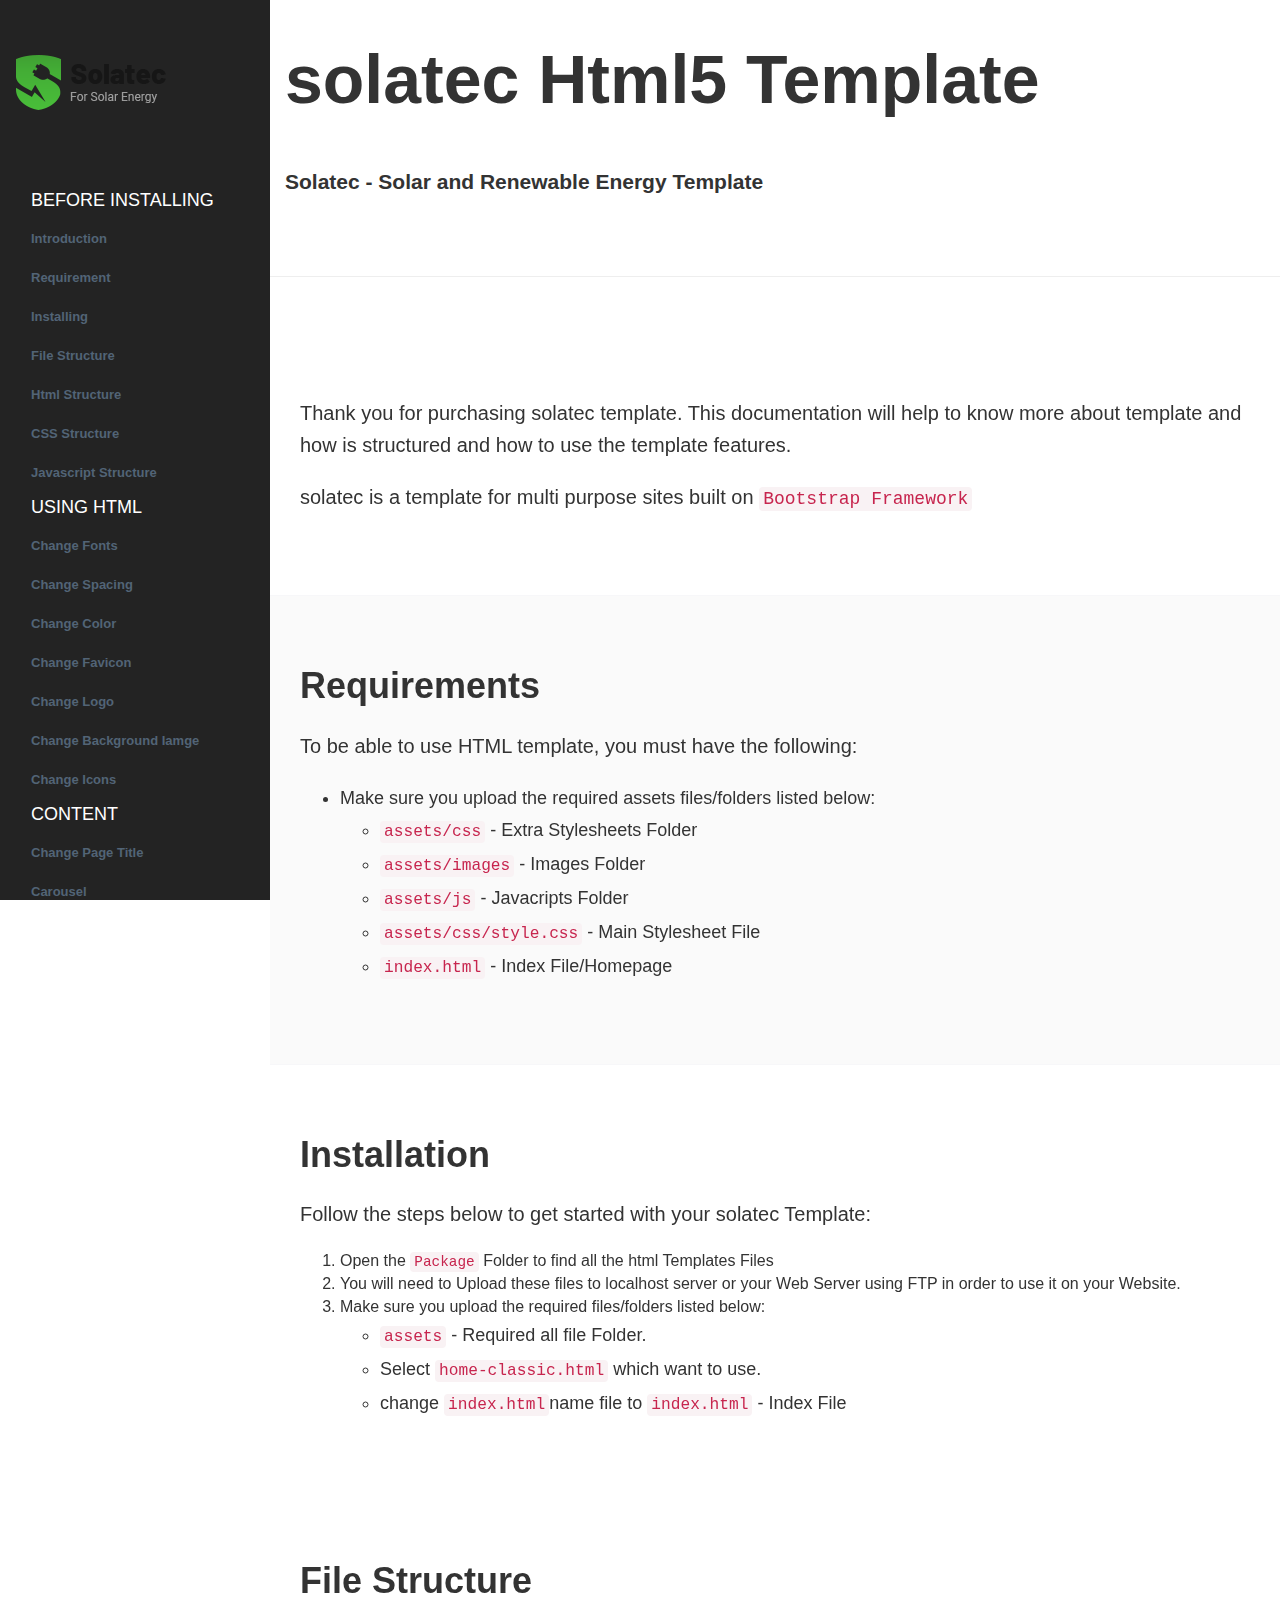
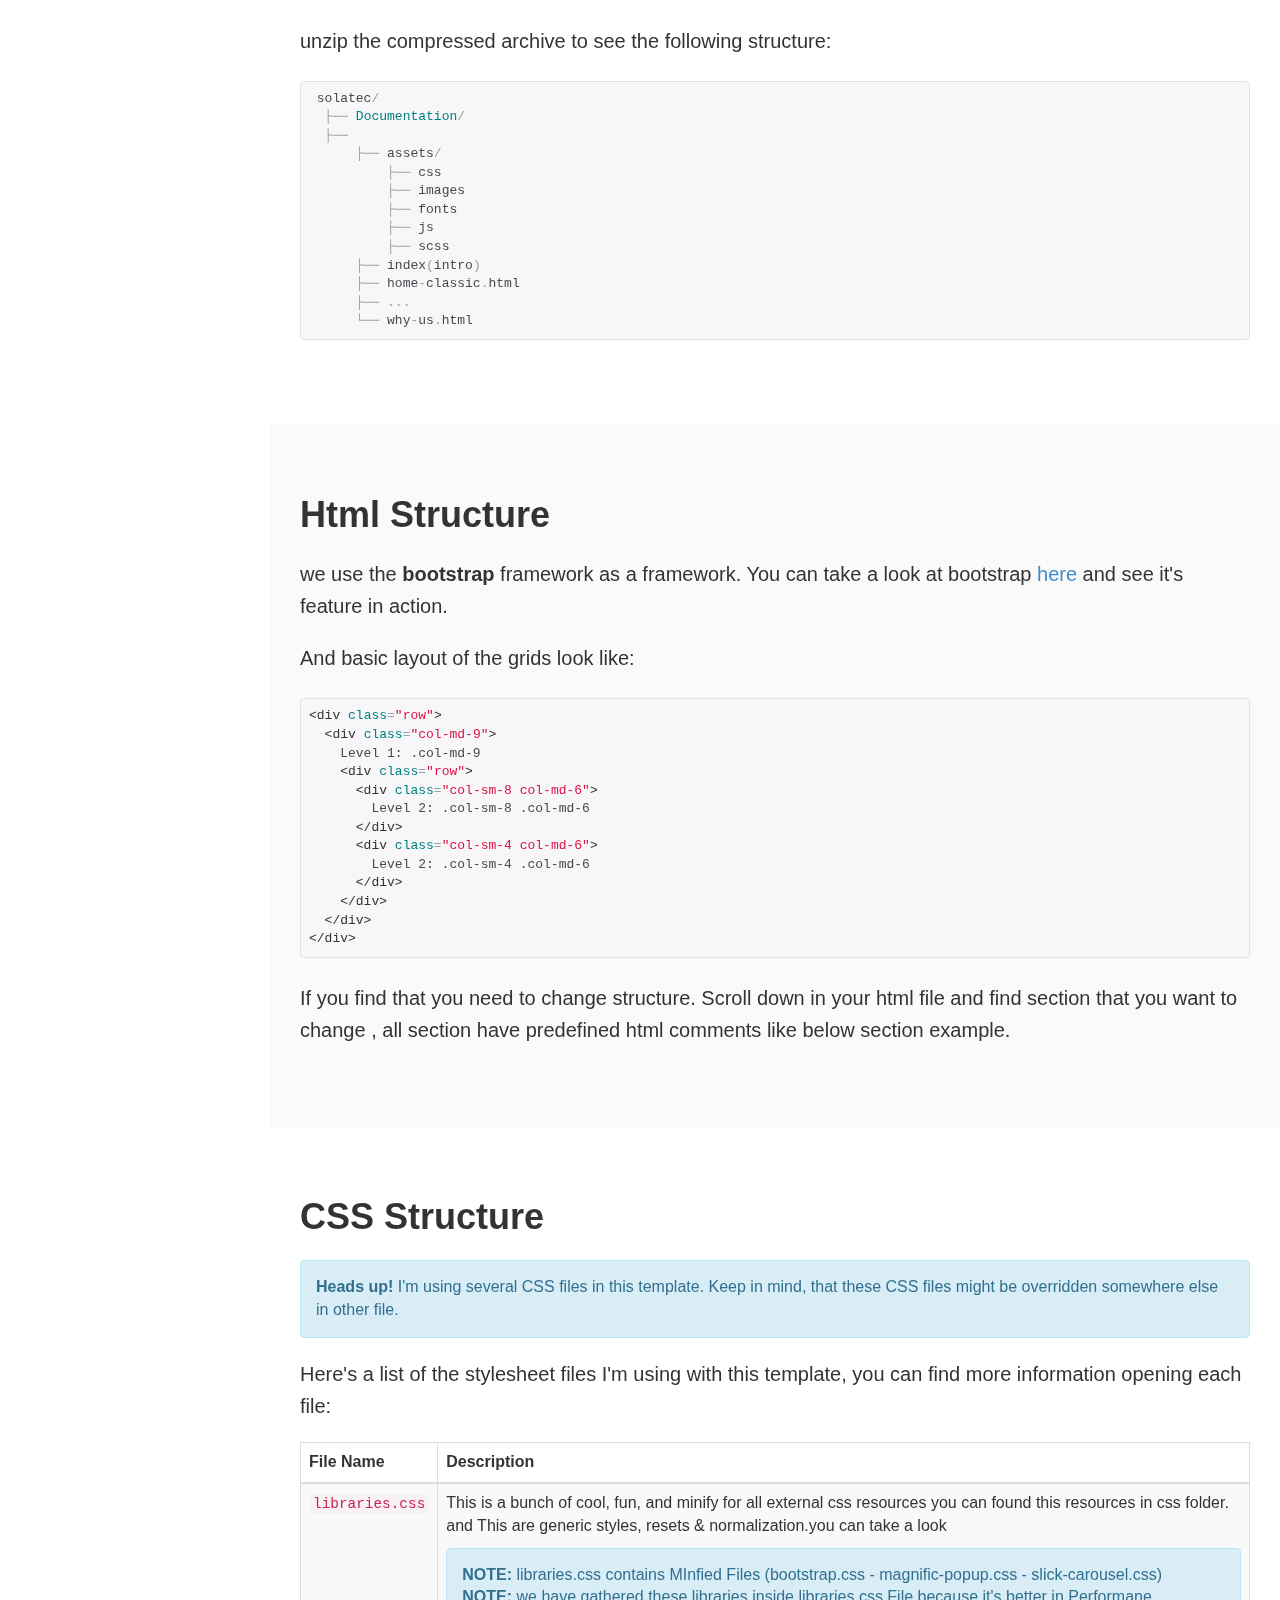
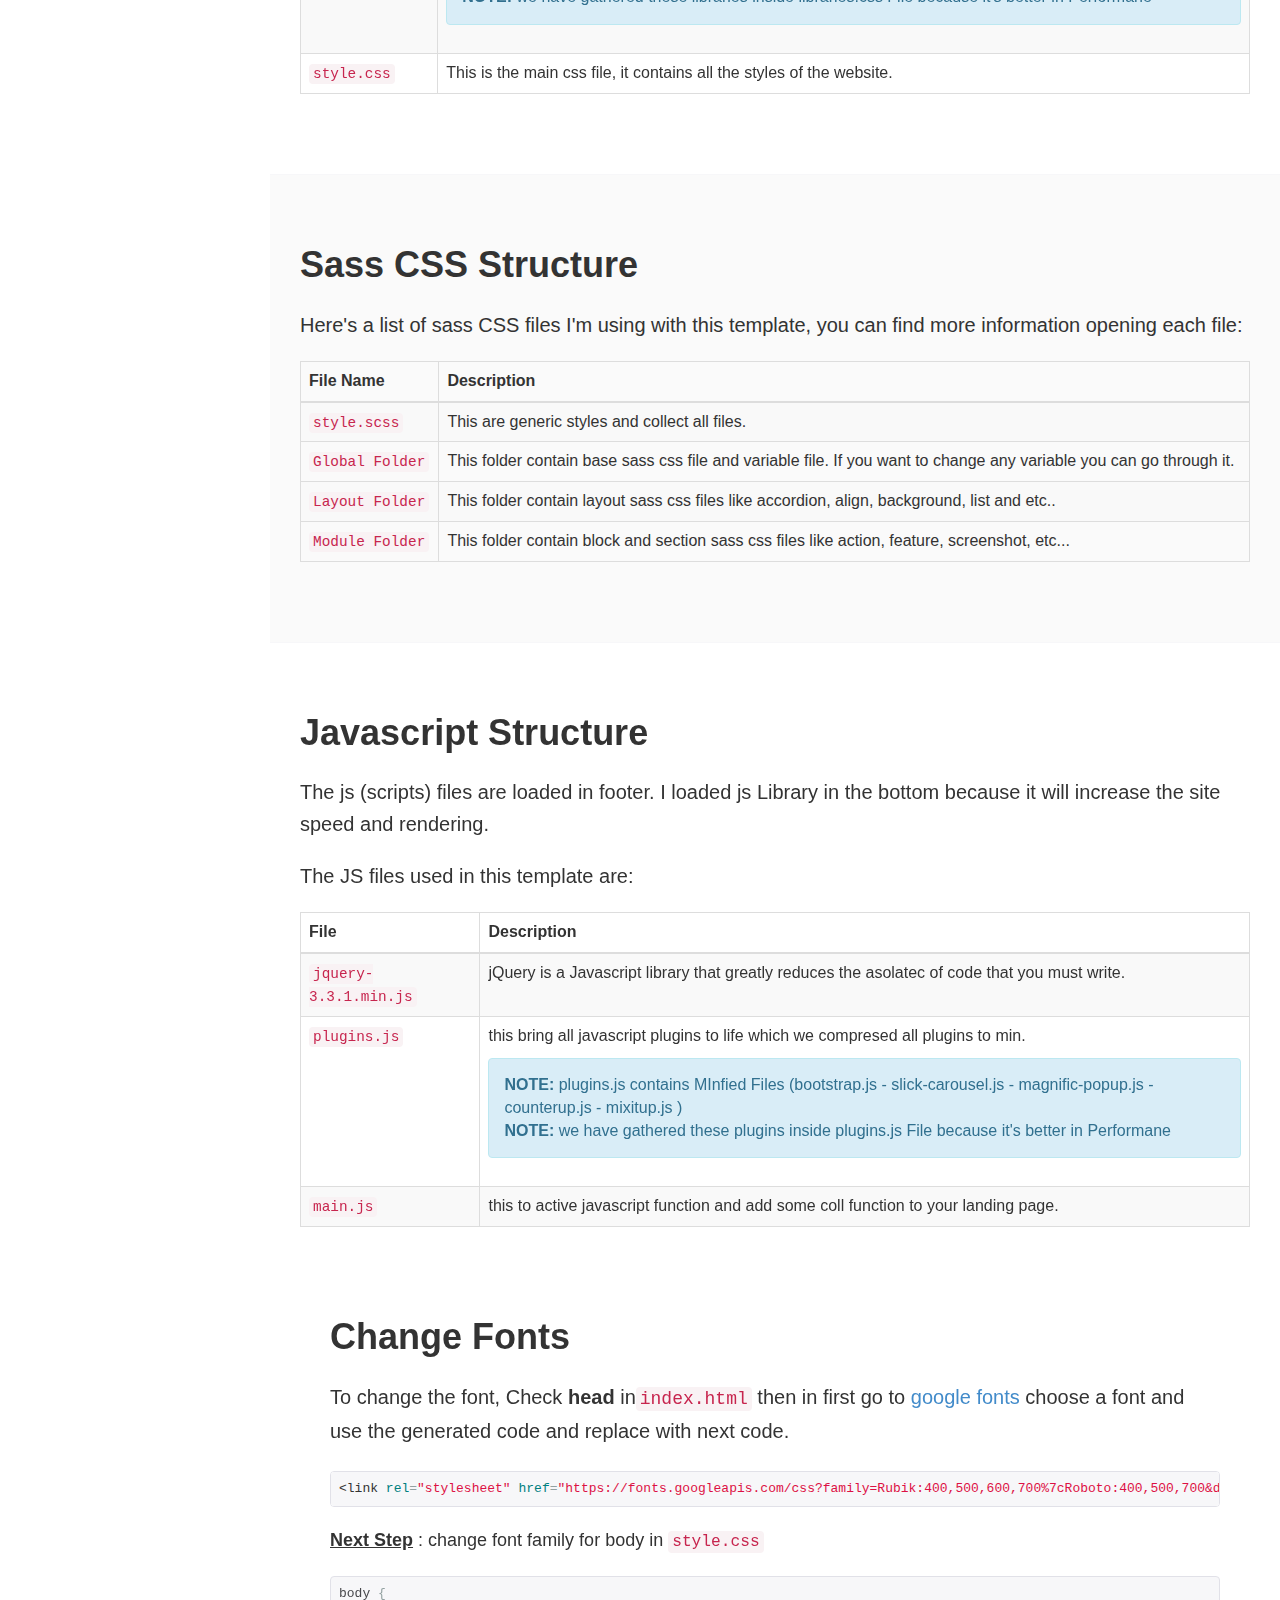
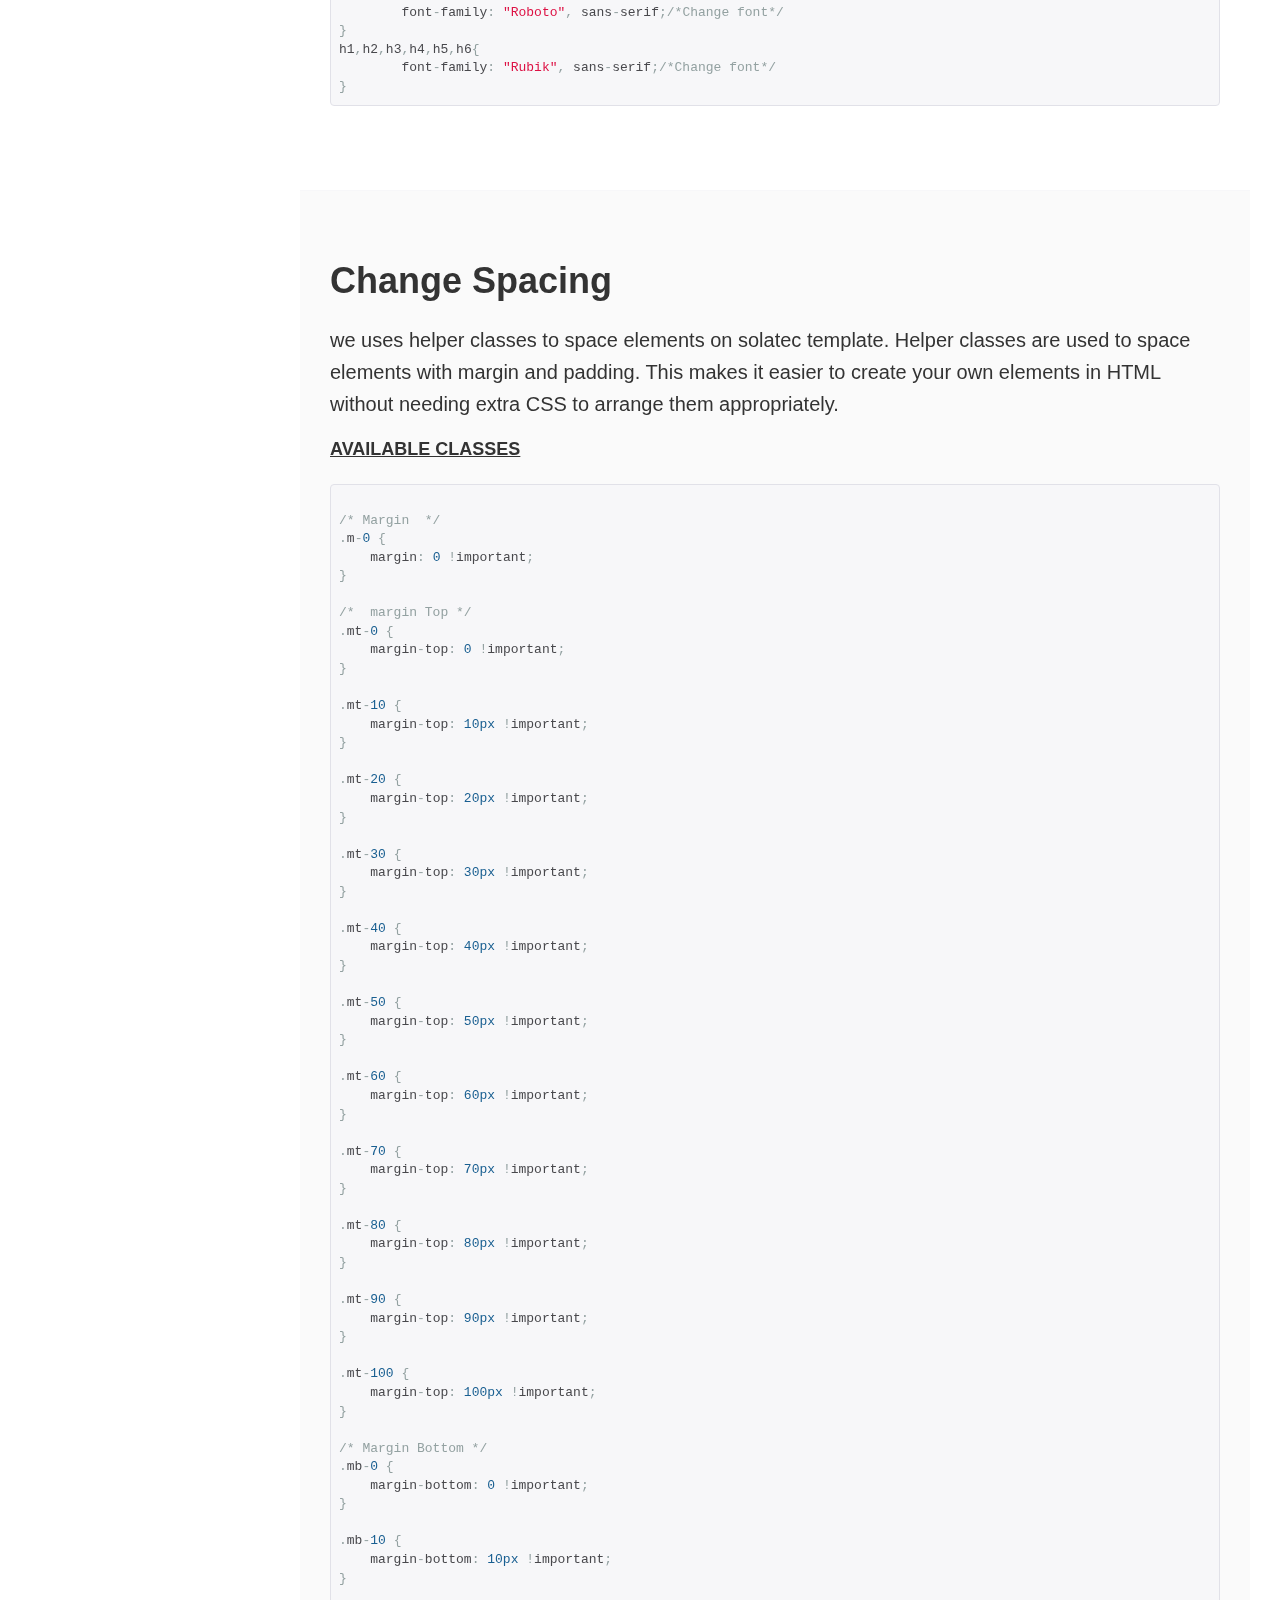
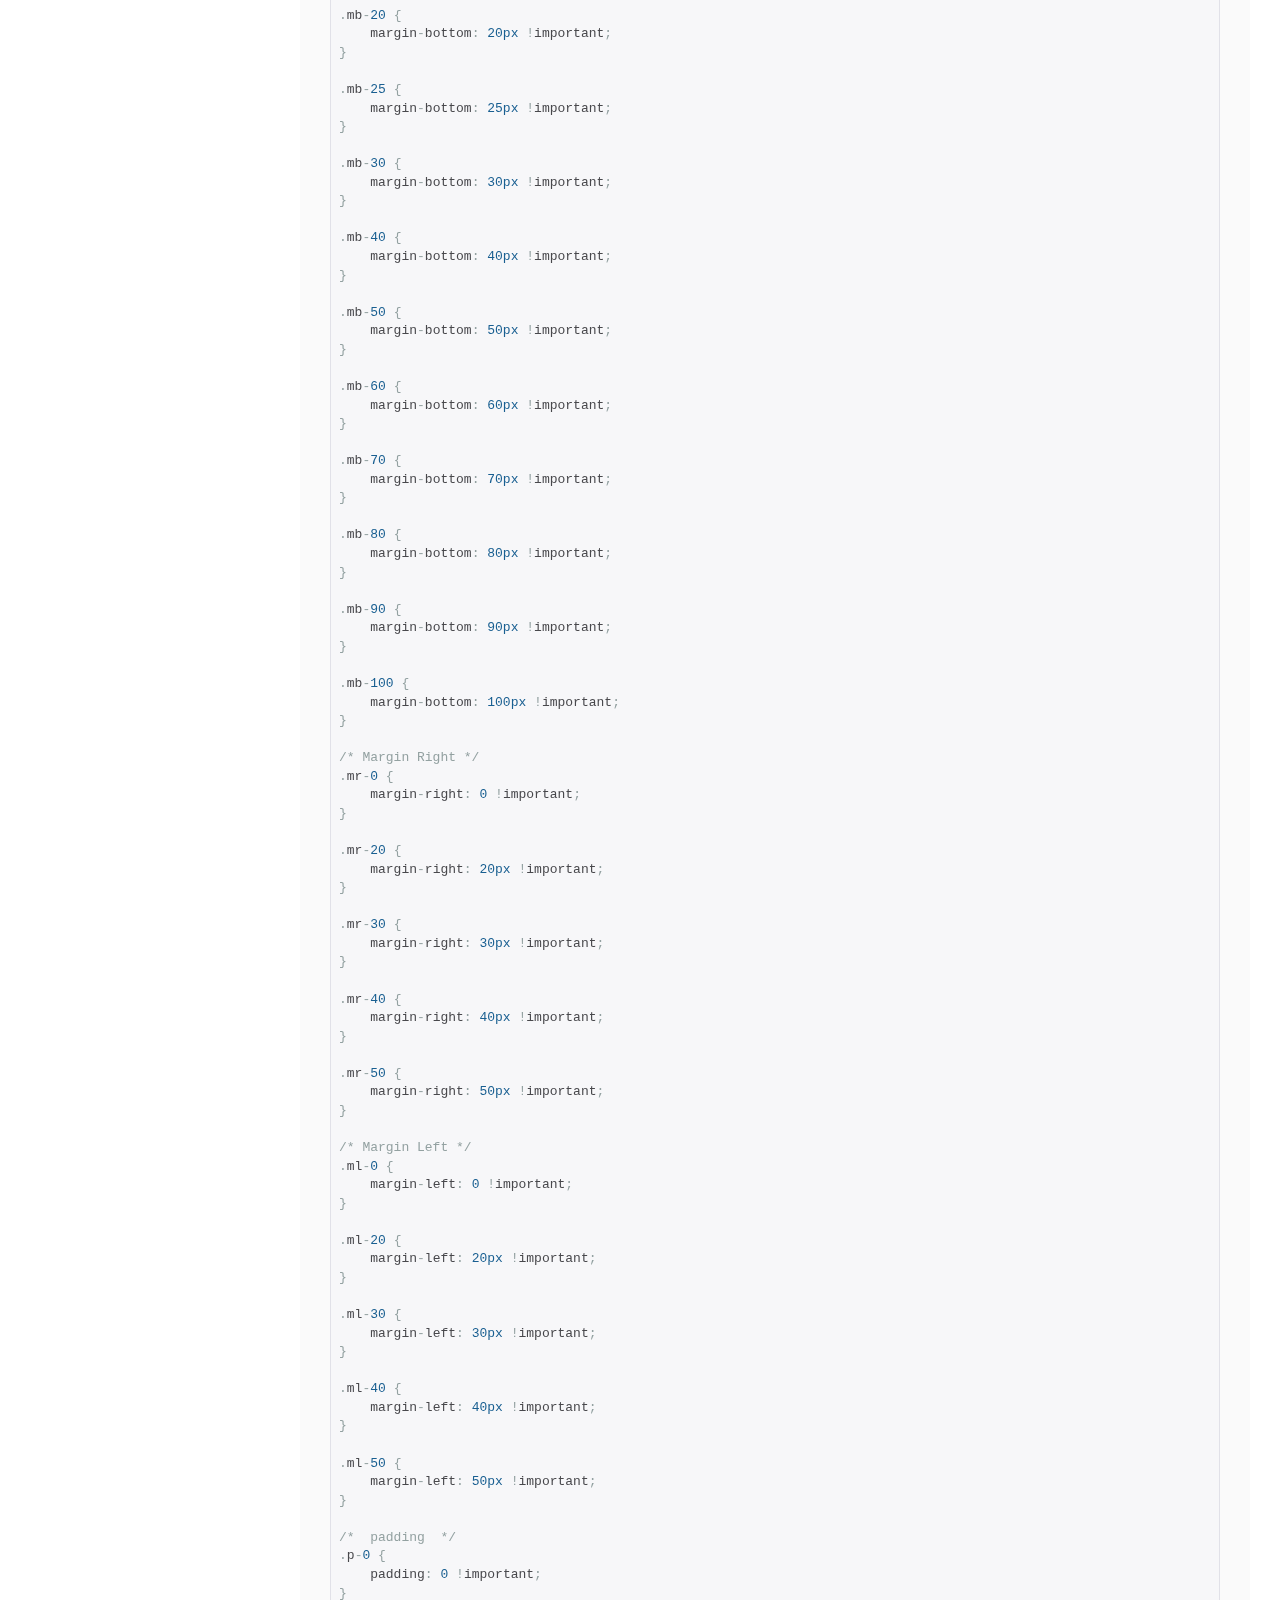
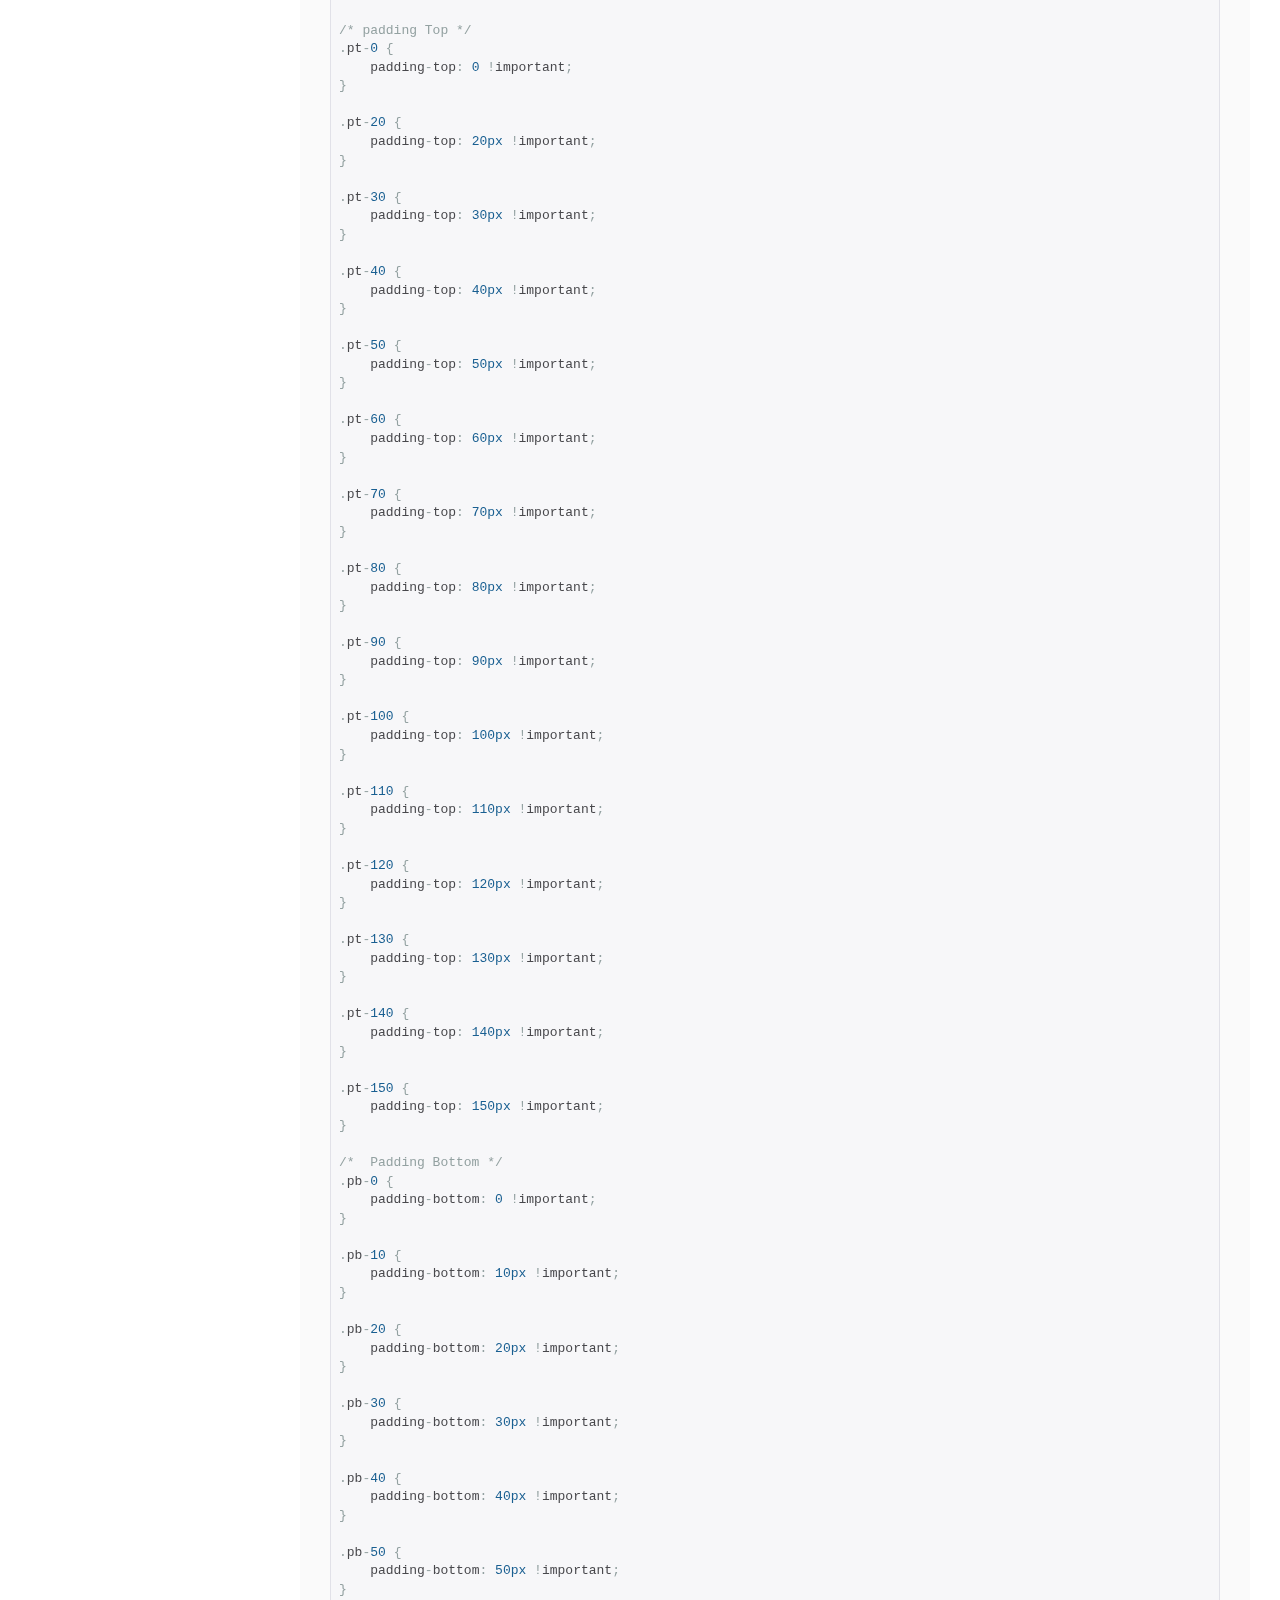
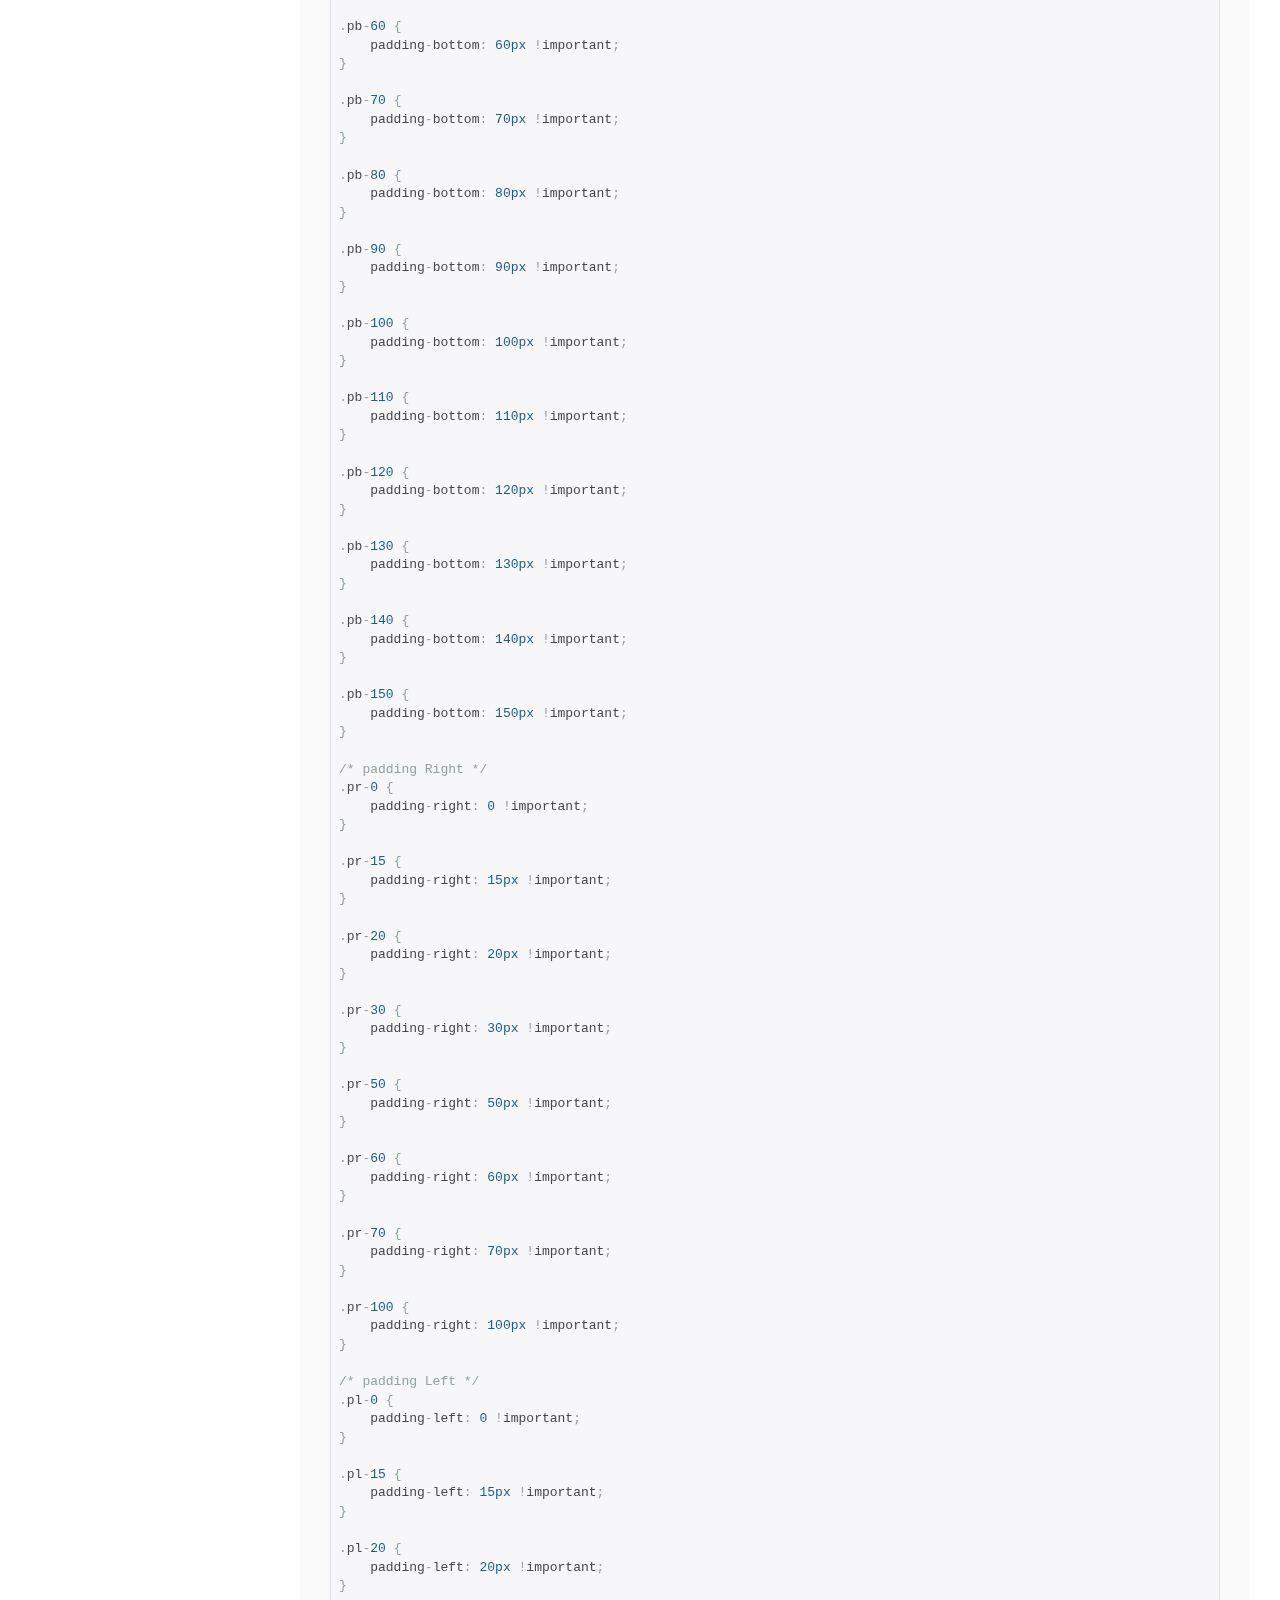
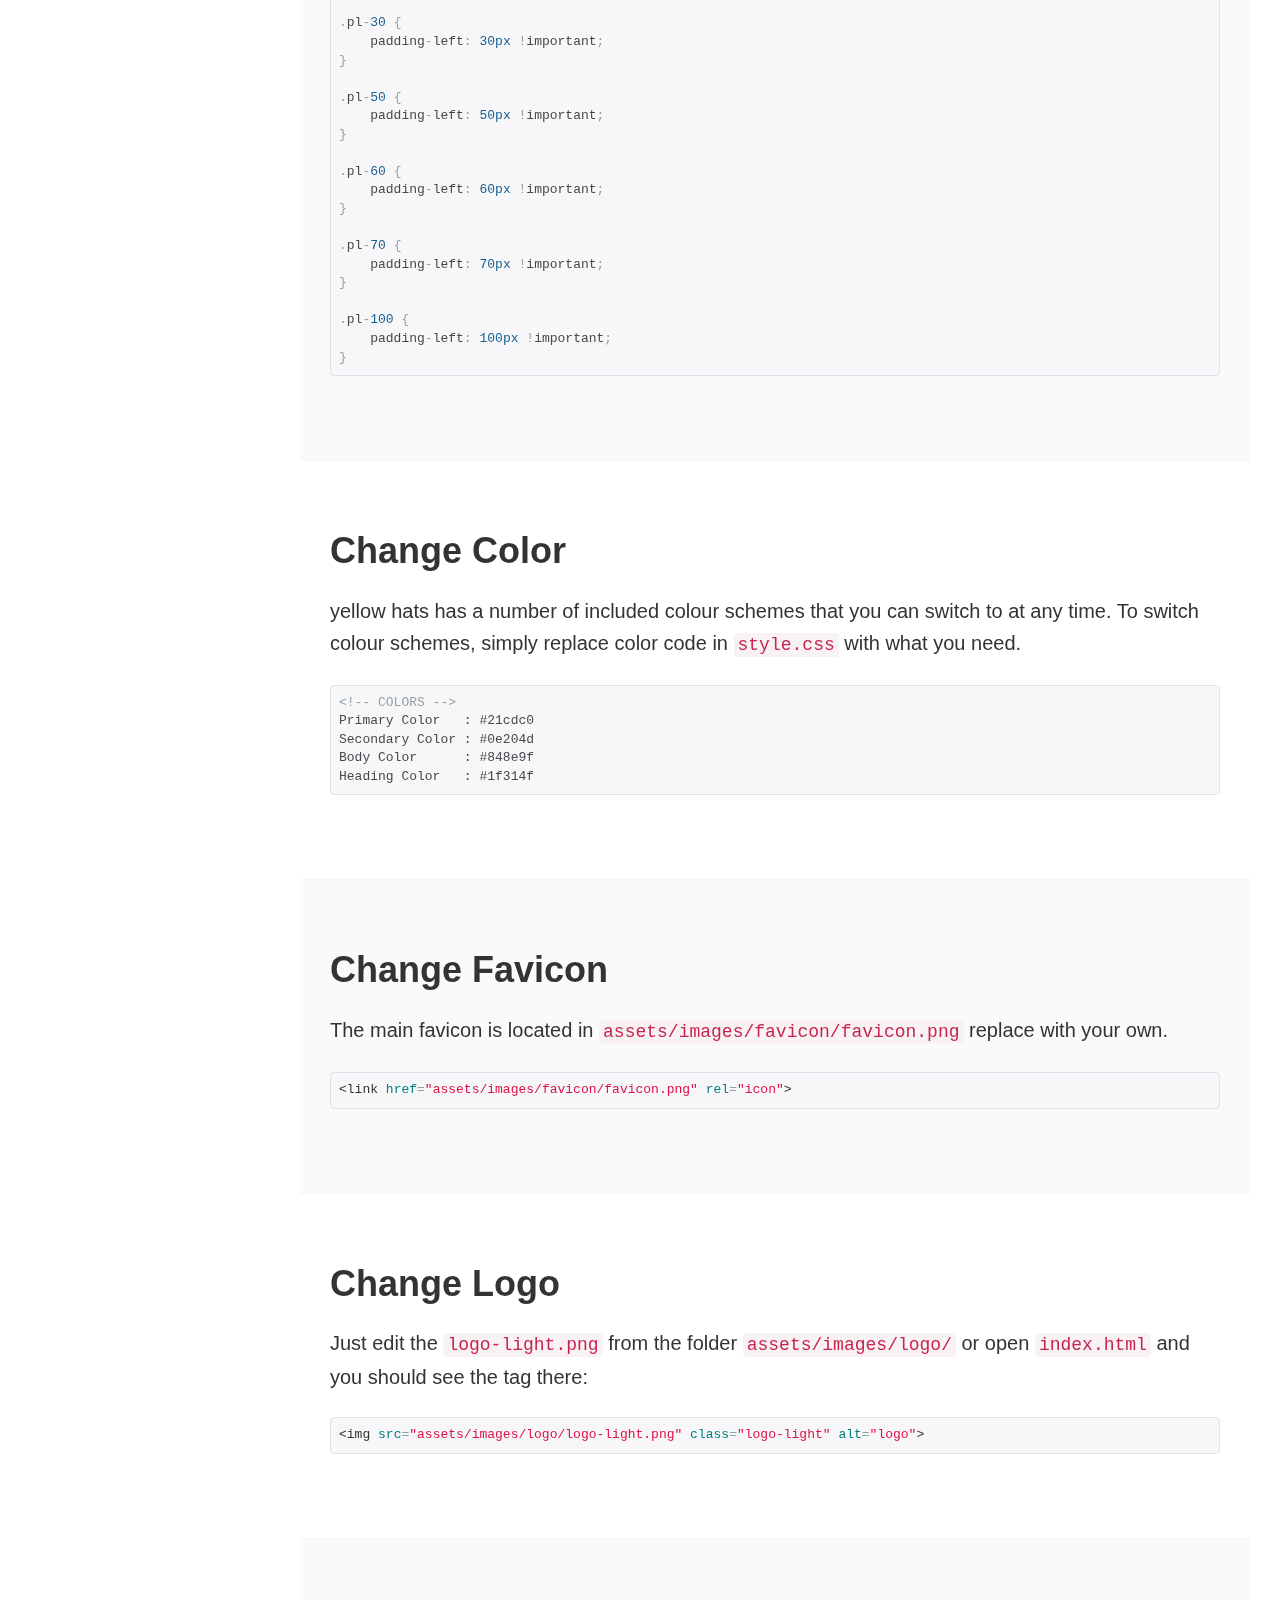
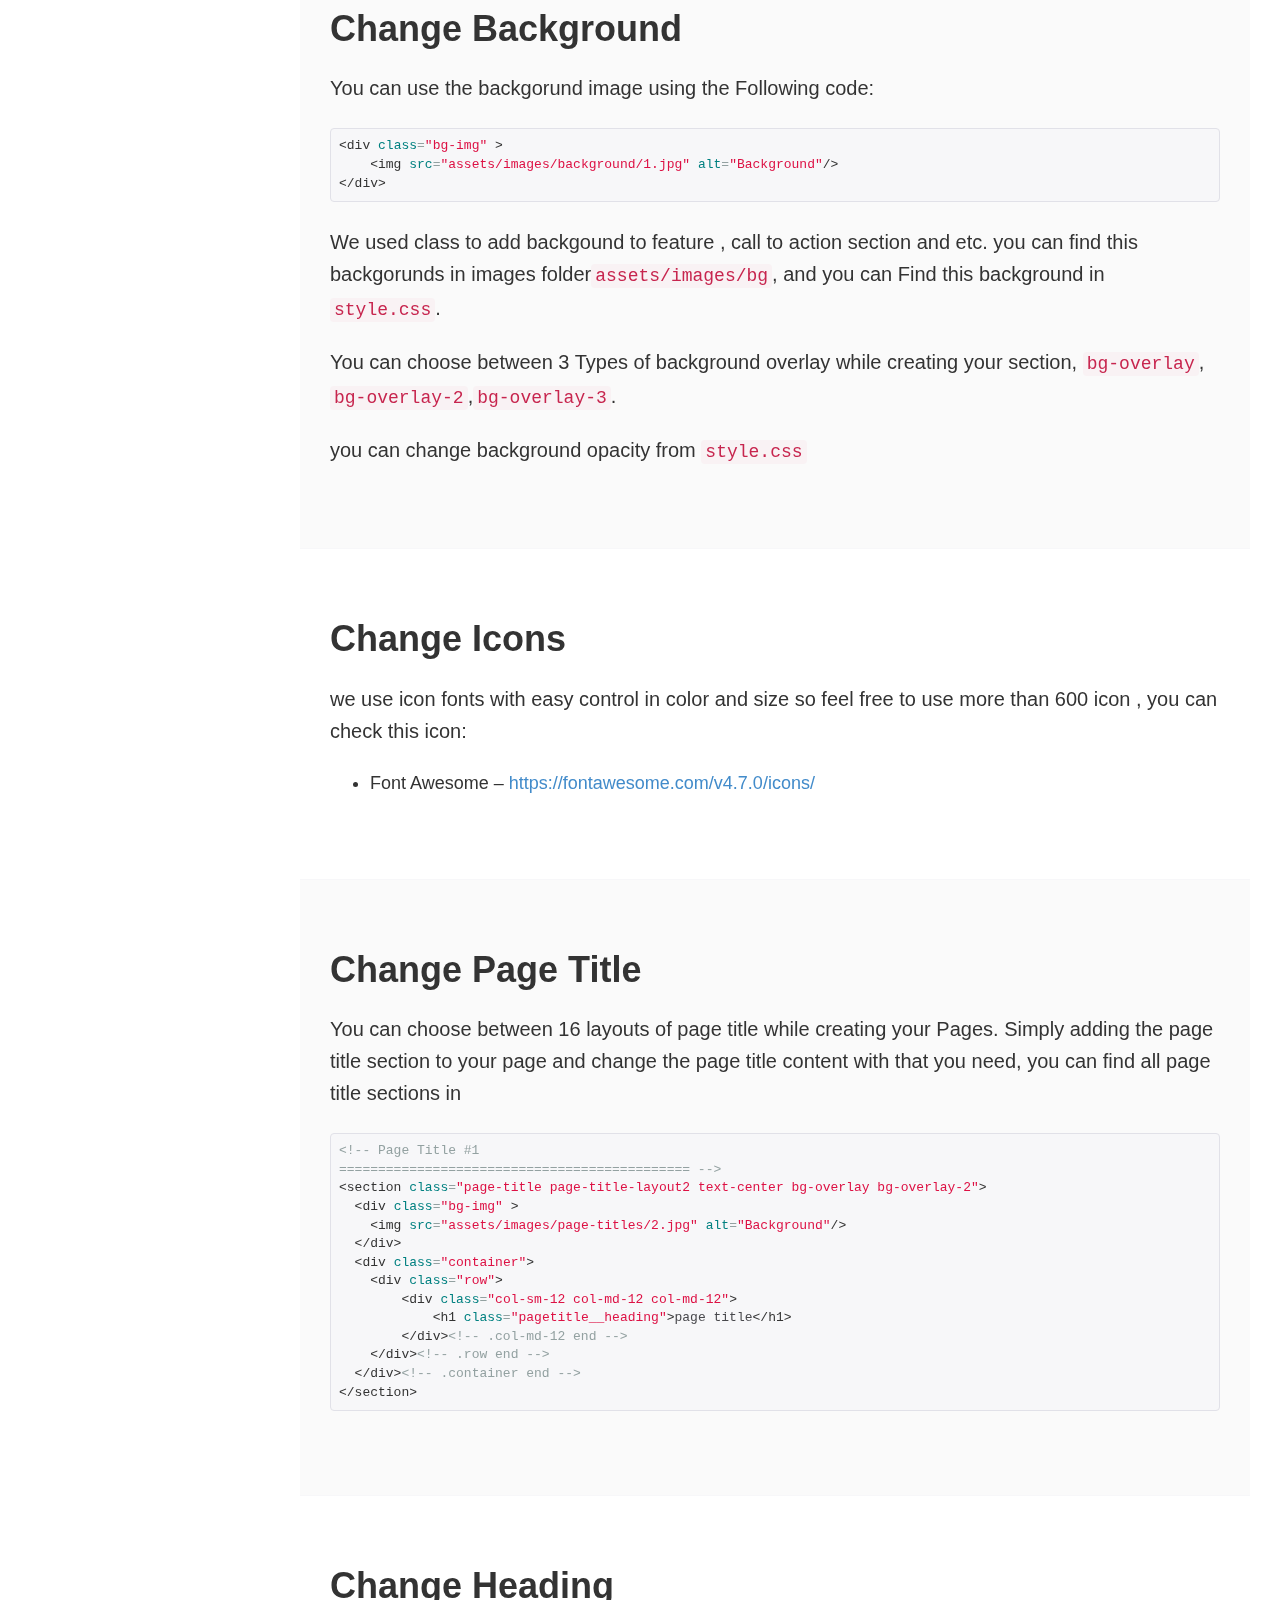
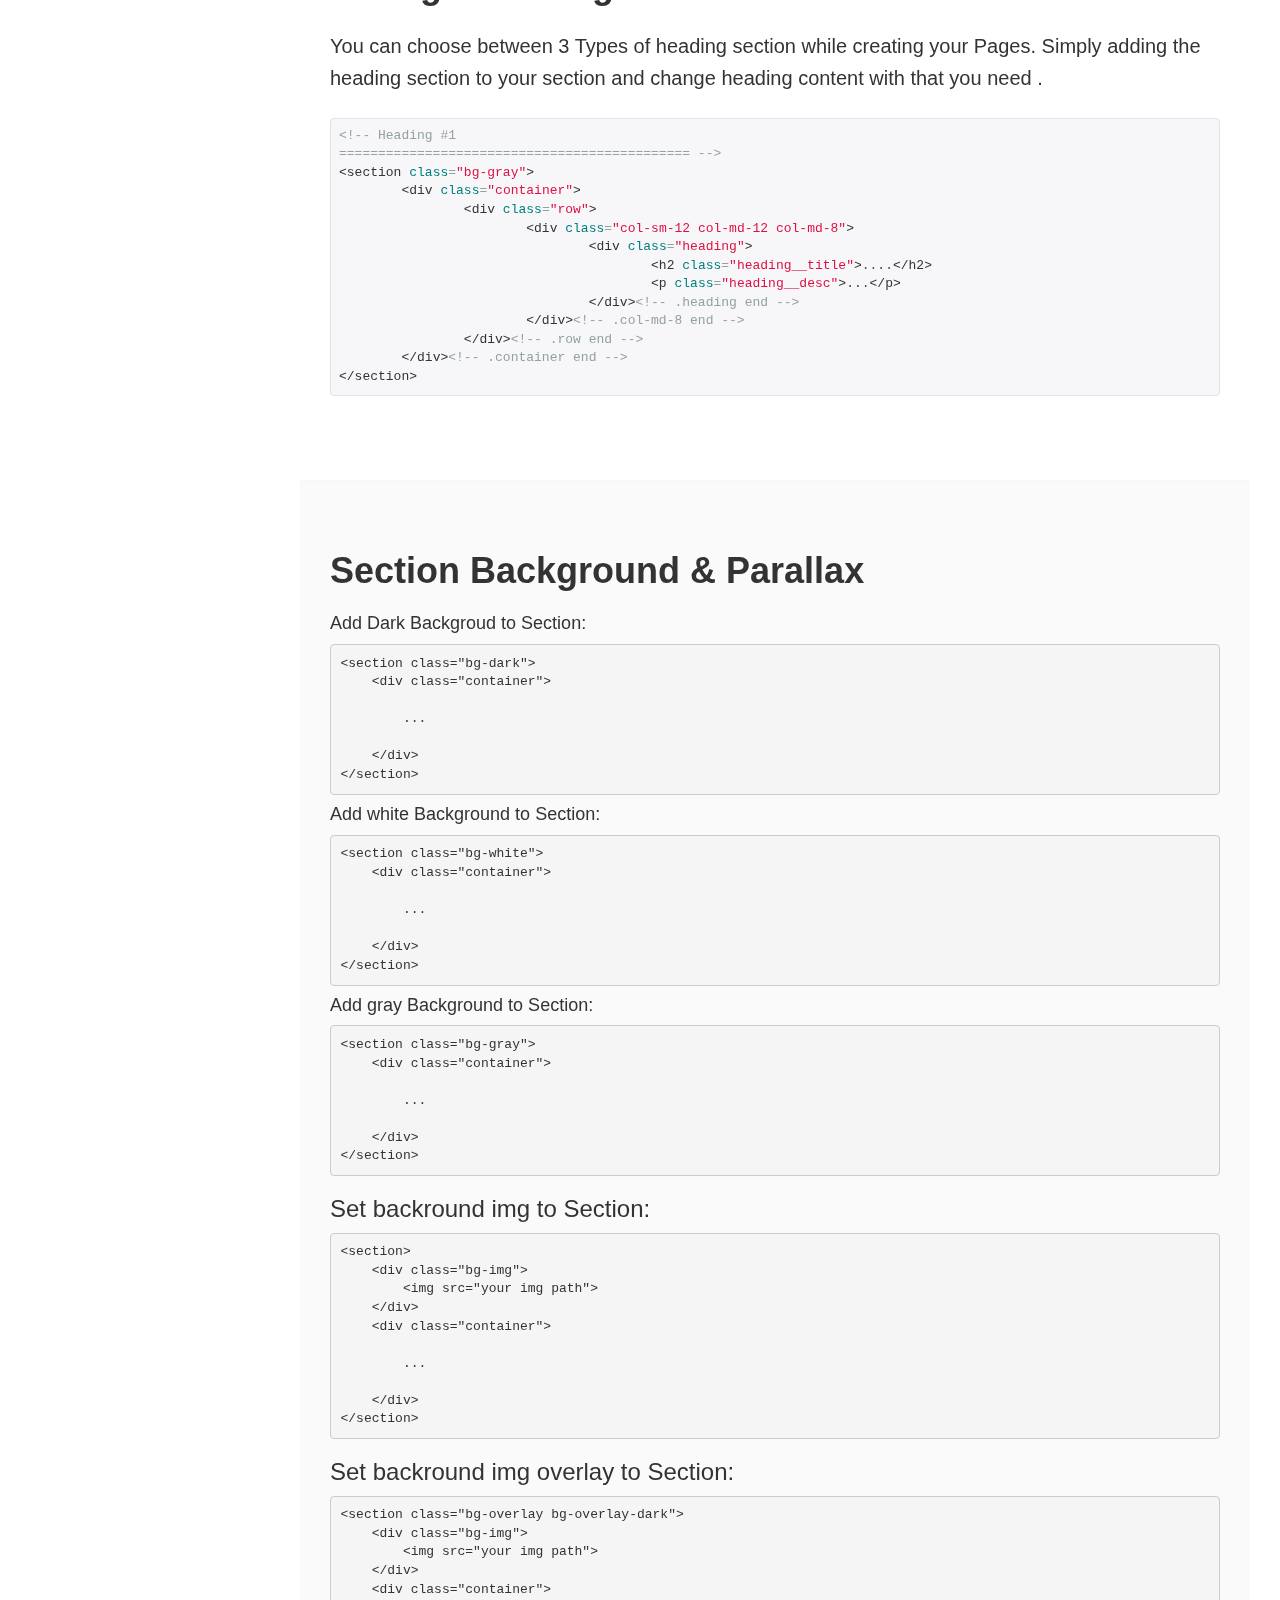
<file: Documentation/Documentation/index.html>
<!DOCTYPE html>
<html lang="en">

<head>
    <!-- Document Meta
    ============================================= -->
    <meta charset="utf-8">
    <meta http-equiv="X-UA-Compatible" content="IE=edge">
    <!--IE Compatibility Meta-->
    <meta name="viewport" content="width=device-width, initial-scale=1, maximum-scale=1">
    <!--First Mobile Meta-->
    <meta name="description" content="application landing page">
    <!--Description Meta-->
    <!-- Document Title
    ============================================= -->
    <title>solatec Template Documention</title>
    <link href="assets/images/favicon/favicon.png" rel="icon">

    <!-- Stylesheets
    ============================================= -->
    <link href="assets/css/bootstrap.min.css" rel="stylesheet">
    <link href="assets/css/style.css" rel="stylesheet">
    <link href="assets/css/prettify.css" rel="stylesheet">
</head>

<body class="side-header">
    <div class="wrapper clearfix">
        <header id="navbar-spy" class="header header-fixed-side header-fixed-dark bg-dark">
            <div class="header--panel">
                <nav id="primary-menu" class="navbar">
                    <div class="container">
                        <!-- Brand and toggle get grouped for better mobile display -->
                        <div class="navbar-header">
                            <button type="button" class="navbar-toggle collapsed" data-toggle="collapse"
                                data-target="#navbar-collapse-1" aria-expanded="false">
                                <span class="sr-only">Toggle navigation</span>
                                <span class="icon-bar"></span>
                                <span class="icon-bar"></span>
                                <span class="icon-bar"></span>
                            </button>
                            <div class="header--panel-logo">
                                <a class="logo" href="index.html">
                                    <img class="logo-dark" src="assets/images/logo/logo.png" alt="logo">
                                </a>
                            </div>
                        </div>
                        <!-- Collect the nav links, forms, and other content for toggling -->
                        <div class="collapse navbar-collapse header--panel-links" id="navbar-collapse-1">
                            <ul class="nav nav-stacked hidden-xs hidden-sm affix-top">
                                <li class="text-white text-uppercase">Before Installing</li>
                                <li><a href="#intro">introduction</a></li>
                                <li><a href="#requirement">Requirement</a></li>
                                <li><a href="#install">Installing</a></li>
                                <li><a href="#file-s">File Structure</a></li>
                                <li><a href="#html-s">Html Structure</a></li>
                                <li><a href="#css-s">CSS Structure</a></li>
                                <li><a href="#javascript-s">Javascript Structure</a></li>
                                <li class="text-white text-uppercase">Using Html</li>
                                <li><a href="#fonts">Change Fonts</a></li>
                                <li><a href="#spacing">Change Spacing</a></li>
                                <li><a href="#color">Change Color</a></li>
                                <li><a href="#favicon">Change Favicon</a></li>
                                <li><a href="#logo">Change Logo</a></li>
                                <li><a href="#background">Change Background Iamge</a></li>
                                <li><a href="#icons">Change Icons</a></li>
                                <li class="text-white text-uppercase">Content </li>
                                <li><a href="#page-title">Change page title</a></li>
                                <li><a href="#carousel">Carousel</a></li>
                                <li class="text-white text-uppercase">extra</li>
                                <li><a href="#credit">Credit Files</a></li>
                                <li><a href="#support">Support</a></li>
                                <li><a href="#changelog">changelog</a></li>
                            </ul>
                        </div>
                        <!-- /.navbar-collapse -->
                    </div>
                    <!-- /.container-fluid -->
                </nav>
                <div class="clearfix"></div>
            </div>
        </header>

        <div id="page" class="page">

            <div class="container-fluid">
                <div class="row">
                    <div class="col-md-12">
                        <h2 class="headline">solatec Html5 Template</h2>
                        <p class="lead">Solatec - Solar and Renewable Energy Template</p>
                    </div>
                </div>
            </div>
            <section class="main-content">
                <div class="container-fluid">
                    <div class="row">
                        <!--Content-->
                        <div id="intro" class="col-md-12 content">

                            <!-- Intro -->
                            <div class="col-md-12">
                                <p>Thank you for purchasing solatec template. This documentation will help to know
                                    more
                                    about template and how is structured and how to use the template features.</p>
                                <p>solatec is a template for multi purpose sites built on
                                    <code>Bootstrap Framework</code>
                                </p>
                            </div>


                            <!-- Requirement -->
                            <div id="requirement" class="col-md-12">

                                <h4 class="subhead">Requirements</h4>

                                <p>To be able to use HTML template, you must have the following:</p>

                                <ul>
                                    <li>Make sure you upload the required assets files/folders listed below:
                                        <ul>
                                            <li><code>assets/css</code> - Extra Stylesheets Folder</li>
                                            <li><code>assets/images</code> - Images Folder</li>
                                            <li><code>assets/js</code> - Javacripts Folder</li>
                                            <li><code>assets/css/style.css</code> - Main Stylesheet File</li>
                                            <li><code>index.html</code> - Index File/Homepage</li>
                                        </ul>
                                    </li>
                                </ul>
                            </div>

                            <!-- Installation -->
                            <div id="install" class="col-md-12">

                                <h4 class="subhead">Installation</h4>

                                <p>Follow the steps below to get started with your solatec Template:</p>

                                <ol>
                                    <li>Open the <code>Package</code> Folder to find all the html Templates Files
                                    </li>
                                    <li>You will need to Upload these files to localhost server or your Web Server using
                                        FTP in order to use it on your Website.</li>
                                    <li>Make sure you upload the required files/folders listed below:
                                        <ul>
                                            <li><code>assets</code> - Required all file Folder.</li>
                                            <li>Select <code>home-classic.html</code> which want to use.</li>
                                            <li>change <code>index.html</code>name file to
                                                <code>index.html</code> - Index File
                                            </li>
                                        </ul>
                                    </li>
                                </ol>
                            </div>

                            <!-- Structure -->
                            <div id="structure"></div>
                            <div id="file-s" class="col-md-12">

                                <h4 class="subhead">File Structure</h4>

                                <p>unzip the compressed archive to see the following structure:</p>

                                <pre class="prettyprint"> solatec/
  <span class="muted">├──</span> Documentation/
  <span class="muted">├──</span> 
  <span class="muted">    ├──</span> assets/
  <span class="muted">        ├──</span> css
  <span class="muted">        ├──</span> images
  <span class="muted">        ├──</span> fonts
  <span class="muted">        ├──</span> js
  <span class="muted">        ├──</span> scss
  <span class="muted">    ├──</span> index(intro)
  <span class="muted">    ├──</span> home-classic.html
  <span class="muted">    ├──</span> ...
  <span class="muted">    └──</span> why-us.html
</pre>

                            </div>

                            <!-- Html Structure -->
                            <div id="html-s" class="col-md-12">

                                <h4 class="subhead">Html Structure</h4>

                                <p>we use the <strong>bootstrap</strong> framework as a framework. You can take a look
                                    at bootstrap <a href="http://getbootstrap.com/">here</a> and see it's feature in
                                    action.</p>
                                <p>And basic layout of the grids look like:</p>
                                <pre class="prettyprint">
&lt;div class=&quot;row&quot;&gt;
  &lt;div class=&quot;col-md-9&quot;&gt;
    Level 1: .col-md-9
    &lt;div class=&quot;row&quot;&gt;
      &lt;div class=&quot;col-sm-8 col-md-6&quot;&gt;
        Level 2: .col-sm-8 .col-md-6
      &lt;/div&gt;
      &lt;div class=&quot;col-sm-4 col-md-6&quot;&gt;
        Level 2: .col-sm-4 .col-md-6
      &lt;/div&gt;
    &lt;/div&gt;
  &lt;/div&gt;
&lt;/div&gt;
</pre>

                                <p>If you find that you need to change structure. Scroll down in your html file and find
                                    section that you want to change , all section have predefined html comments like
                                    below section example.</p>
                            </div>

                            <!-- CSS Structure -->
                            <div id="css-s" class="col-md-12">
                                <h4 class="subhead">CSS Structure</h4>
                                <div class="alert alert-info">
                                    <b>Heads up!</b> I'm using several CSS files in this template. Keep in mind, that
                                    these CSS files might be overridden somewhere else in other file.
                                </div>

                                <p>Here's a list of the stylesheet files I'm using with this template, you can find more
                                    information opening each file:
                                </p>
                                <table class="table table-bordered table-striped">
                                    <thead>
                                        <tr>
                                            <th>File Name</th>
                                            <th>Description</th>
                                        </tr>
                                    </thead>
                                    <tbody>
                                        <tr>
                                            <td><code>libraries.css</code></td>
                                            <td>This is a bunch of cool, fun, and minify for all external css resources
                                                you can found this resources in css folder. and This are generic styles,
                                                resets & normalization.you can take a look
                                                <div class="alert alert-info" style="margin-top: 10px;">
                                                    <b>NOTE:</b> libraries.css contains MInfied Files (bootstrap.css -
                                                    magnific-popup.css - slick-carousel.css) <br>
                                                    <b>NOTE:</b> we have gathered these libraries inside libraries.css
                                                    File because it's better in Performane
                                                </div>
                                            </td>
                                        </tr>
                                        <tr>
                                            <td><code>style.css</code></td>
                                            <td>This is the main css file, it contains all the styles of the website.
                                            </td>
                                        </tr>
                                    </tbody>
                                </table>
                            </div>

                            <!-- sass CSS Structure -->
                            <div id="sass-s" class="col-md-12">
                                <h4 class="subhead">sass CSS Structure</h4>

                                <p>Here's a list of sass CSS files I'm using with this template, you can find more
                                    information opening each file:</p>

                                <table class="table table-bordered table-striped">
                                    <thead>

                                        <tr>
                                            <th>File Name</th>
                                            <th>Description</th>
                                        </tr>

                                    </thead>

                                    <tbody>

                                        <tr>
                                            <td><code>style.scss</code></td>
                                            <td>This are generic styles and collect all files.</td>
                                        </tr>

                                        <tr>
                                            <td><code>Global Folder</code></td>
                                            <td>This folder contain base sass css file and variable file. If you want to
                                                change any variable you can go through it.</td>
                                        </tr>

                                        <tr>
                                            <td><code>Layout Folder</code></td>
                                            <td>This folder contain layout sass css files like accordion, align,
                                                background, list and etc..</td>
                                        </tr>

                                        <tr>
                                            <td><code>Module Folder</code></td>
                                            <td>This folder contain block and section sass css files like action,
                                                feature, screenshot, etc...</td>
                                        </tr>
                                    </tbody>

                                </table>

                            </div>

                            <!-- Javascript Structure -->
                            <div id="javascript-s" class="col-md-12">
                                <h4 class="subhead">Javascript Structure</h4>

                                <p>The js (scripts) files are loaded in footer. I loaded js Library in the bottom
                                    because it will increase the site speed and rendering.</p>

                                <p>The JS files used in this template are:</p>

                                <table class="table table-bordered table-striped">
                                    <thead>

                                        <tr>
                                            <th>File</th>
                                            <th>Description</th>
                                        </tr>

                                    </thead>

                                    <tbody>

                                        <tr>
                                            <td><code>jquery-3.3.1.min.js</code></td>
                                            <td>jQuery is a Javascript library that greatly reduces the asolatec of
                                                code
                                                that you must write.
                                            </td>
                                        </tr>

                                        <tr>
                                            <td><code>plugins.js</code></td>
                                            <td>this bring all javascript plugins to life which we compresed all plugins
                                                to min.
                                                <div class="alert alert-info" style="margin-top: 10px;">
                                                    <b>NOTE:</b> plugins.js contains MInfied Files (bootstrap.js -
                                                    slick-carousel.js - magnific-popup.js - counterup.js - mixitup.js )
                                                    <br>
                                                    <b>NOTE:</b> we have gathered these plugins inside plugins.js File
                                                    because it's better in Performane
                                                </div>
                                            </td>
                                        </tr>

                                        <tr>
                                            <td><code>main.js</code></td>
                                            <td>this to active javascript function and add some coll function to your
                                                landing page.</td>
                                        </tr>
                                    </tbody>

                                </table>


                                <!-- Change Fonts -->
                                <div id="fonts" class="col-md-12">
                                    <h4 class="subhead">Change Fonts</h4>
                                    <p>To change the font, Check <strong>head</strong> in<code>index.html</code> then in
                                        first go to <a href="http://www.google.com/webfonts">google fonts</a> choose a
                                        font
                                        and use the generated code and replace with next code.
                                    </p>

                                    <pre class="prettyprint">
&lt;link rel="stylesheet" href="https://fonts.googleapis.com/css?family=Rubik:400,500,600,700%7cRoboto:400,500,700&display=swap"&gt;

</pre>

                                    <h4><span class="underline">Next Step</span> : change font family for body in
                                        <code>style.css</code>
                                    </h4>

                                    <pre class="prettyprint">
body { 
	font-family: "Roboto", sans-serif;/*Change font*/
}
h1,h2,h3,h4,h5,h6{
	font-family: "Rubik", sans-serif;/*Change font*/
}
</pre>
                                </div>

                                <!-- Change Spacing -->
                                <div id="spacing" class="col-md-12">
                                    <h4 class="subhead">Change Spacing</h4>
                                    <p>we uses helper classes to space elements on solatec template. Helper classes
                                        are
                                        used
                                        to space elements with margin and padding. This makes it easier to create your
                                        own
                                        elements in HTML without needing extra CSS to arrange them appropriately.</p>
                                    <h4><span class="underline">AVAILABLE CLASSES</span></h4>
                                    <pre class="prettyprint">

/* Margin  */
.m-0 {
    margin: 0 !important;
}

/*  margin Top */
.mt-0 {
    margin-top: 0 !important;
}

.mt-10 {
    margin-top: 10px !important;
}

.mt-20 {
    margin-top: 20px !important;
}

.mt-30 {
    margin-top: 30px !important;
}

.mt-40 {
    margin-top: 40px !important;
}

.mt-50 {
    margin-top: 50px !important;
}

.mt-60 {
    margin-top: 60px !important;
}

.mt-70 {
    margin-top: 70px !important;
}

.mt-80 {
    margin-top: 80px !important;
}

.mt-90 {
    margin-top: 90px !important;
}

.mt-100 {
    margin-top: 100px !important;
}

/* Margin Bottom */
.mb-0 {
    margin-bottom: 0 !important;
}

.mb-10 {
    margin-bottom: 10px !important;
}

.mb-20 {
    margin-bottom: 20px !important;
}

.mb-25 {
    margin-bottom: 25px !important;
}

.mb-30 {
    margin-bottom: 30px !important;
}

.mb-40 {
    margin-bottom: 40px !important;
}

.mb-50 {
    margin-bottom: 50px !important;
}

.mb-60 {
    margin-bottom: 60px !important;
}

.mb-70 {
    margin-bottom: 70px !important;
}

.mb-80 {
    margin-bottom: 80px !important;
}

.mb-90 {
    margin-bottom: 90px !important;
}

.mb-100 {
    margin-bottom: 100px !important;
}

/* Margin Right */
.mr-0 {
    margin-right: 0 !important;
}

.mr-20 {
    margin-right: 20px !important;
}

.mr-30 {
    margin-right: 30px !important;
}

.mr-40 {
    margin-right: 40px !important;
}

.mr-50 {
    margin-right: 50px !important;
}

/* Margin Left */
.ml-0 {
    margin-left: 0 !important;
}

.ml-20 {
    margin-left: 20px !important;
}

.ml-30 {
    margin-left: 30px !important;
}

.ml-40 {
    margin-left: 40px !important;
}

.ml-50 {
    margin-left: 50px !important;
}

/*  padding  */
.p-0 {
    padding: 0 !important;
}

/* padding Top */
.pt-0 {
    padding-top: 0 !important;
}

.pt-20 {
    padding-top: 20px !important;
}

.pt-30 {
    padding-top: 30px !important;
}

.pt-40 {
    padding-top: 40px !important;
}

.pt-50 {
    padding-top: 50px !important;
}

.pt-60 {
    padding-top: 60px !important;
}

.pt-70 {
    padding-top: 70px !important;
}

.pt-80 {
    padding-top: 80px !important;
}

.pt-90 {
    padding-top: 90px !important;
}

.pt-100 {
    padding-top: 100px !important;
}

.pt-110 {
    padding-top: 110px !important;
}

.pt-120 {
    padding-top: 120px !important;
}

.pt-130 {
    padding-top: 130px !important;
}

.pt-140 {
    padding-top: 140px !important;
}

.pt-150 {
    padding-top: 150px !important;
}

/*  Padding Bottom */
.pb-0 {
    padding-bottom: 0 !important;
}

.pb-10 {
    padding-bottom: 10px !important;
}

.pb-20 {
    padding-bottom: 20px !important;
}

.pb-30 {
    padding-bottom: 30px !important;
}

.pb-40 {
    padding-bottom: 40px !important;
}

.pb-50 {
    padding-bottom: 50px !important;
}

.pb-60 {
    padding-bottom: 60px !important;
}

.pb-70 {
    padding-bottom: 70px !important;
}

.pb-80 {
    padding-bottom: 80px !important;
}

.pb-90 {
    padding-bottom: 90px !important;
}

.pb-100 {
    padding-bottom: 100px !important;
}

.pb-110 {
    padding-bottom: 110px !important;
}

.pb-120 {
    padding-bottom: 120px !important;
}

.pb-130 {
    padding-bottom: 130px !important;
}

.pb-140 {
    padding-bottom: 140px !important;
}

.pb-150 {
    padding-bottom: 150px !important;
}

/* padding Right */
.pr-0 {
    padding-right: 0 !important;
}

.pr-15 {
    padding-right: 15px !important;
}

.pr-20 {
    padding-right: 20px !important;
}

.pr-30 {
    padding-right: 30px !important;
}

.pr-50 {
    padding-right: 50px !important;
}

.pr-60 {
    padding-right: 60px !important;
}

.pr-70 {
    padding-right: 70px !important;
}

.pr-100 {
    padding-right: 100px !important;
}

/* padding Left */
.pl-0 {
    padding-left: 0 !important;
}

.pl-15 {
    padding-left: 15px !important;
}

.pl-20 {
    padding-left: 20px !important;
}

.pl-30 {
    padding-left: 30px !important;
}

.pl-50 {
    padding-left: 50px !important;
}

.pl-60 {
    padding-left: 60px !important;
}

.pl-70 {
    padding-left: 70px !important;
}

.pl-100 {
    padding-left: 100px !important;
}

</pre>

                                </div>

                                <!-- Change Color -->
                                <div id="color" class="col-md-12">

                                    <h4 class="subhead">Change Color</h4>

                                    <p>yellow hats has a number of included colour schemes that you can switch to at any
                                        time. To switch colour schemes, simply replace color code in
                                        <code>style.css</code>
                                        with what you need.

                                    </p>

                                    <pre class="prettyprint">
&lt;!-- COLORS --&gt;
Primary Color   : #21cdc0
Secondary Color : #0e204d
Body Color      : #848e9f
Heading Color   : #1f314f
</pre>

                                </div>

                                <!-- Change Favicon -->
                                <div id="favicon" class="col-md-12">

                                    <h4 class="subhead">Change Favicon </h4>

                                    <p>The main favicon is located in <code>assets/images/favicon/favicon.png</code>
                                        replace
                                        with your own.</p>

                                    <pre class="prettyprint">
&lt;link href=&quot;assets/images/favicon/favicon.png&quot; rel=&quot;icon&quot;&gt;
</pre>

                                </div>

                                <!-- Change logo -->
                                <div id="logo" class="col-md-12">
                                    <h4 class="subhead">Change logo</h4>
                                    <p>Just edit the <code>logo-light.png</code> from the folder
                                        <code>assets/images/logo/</code> or open <code>index.html</code> and you should
                                        see
                                        the tag there:
                                    </p>
                                    <pre class="prettyprint">
&lt;img src="assets/images/logo/logo-light.png" class="logo-light" alt="logo"&gt;
</pre>
                                </div>

                                <!-- Change background -->
                                <div id="background" class="col-md-12">
                                    <h4 class="subhead">Change background</h4>
                                    <p>You can use the backgorund image using the Following code:</p>
                                    <pre class="prettyprint">
&lt;div class=&quot;bg-img&quot; &gt;
    &lt;img src=&quot;assets/images/background/1.jpg&quot; alt=&quot;Background&quot;/&gt;
&lt;/div&gt;
</pre>
                                    <p>We used class to add backgound to feature , call to action section and etc. you
                                        can
                                        find this backgorunds in images folder<code>assets/images/bg</code>, and you can
                                        Find this background in <code>style.css</code>.</p>

                                    <p> You can choose between 3 Types of background overlay while creating your
                                        section,
                                        <code>bg-overlay</code>,
                                        <code>bg-overlay-2</code>,<code>bg-overlay-3</code>.
                                    </p>

                                    <p>you can change background opacity from <code>style.css</code></p>

                                </div>

                                <!-- Change Icons -->
                                <div id="icons" class="col-md-12">
                                    <h4 class="subhead">Change Icons</h4>
                                    <p>we use icon fonts with easy control in color and size so feel free to use more
                                        than
                                        600 icon , you can check this icon:
                                    </p>
                                    <ul>
                                        <li>Font Awesome – <a href="https://fontawesome.com/v4.7.0/icons/"
                                                rel="nofollow">https://fontawesome.com/v4.7.0/icons/</a>
                                        </li>
                                    </ul>

                                </div>

                                <!-- Change Page Title -->
                                <div id="page-title" class="col-md-12">

                                    <h4 class="subhead">Change Page Title</h4>

                                    <p>You can choose between 16 layouts of page title while creating your Pages. Simply
                                        adding
                                        the page title section to your page and change the page title content with that
                                        you
                                        need, you can find all page title sections in
                                    </p>

                                    <pre class="prettyprint">
&lt;!-- Page Title #1
============================================= --&gt;
&lt;section class=&quot;page-title page-title-layout2 text-center bg-overlay bg-overlay-2&quot;&gt;
  &lt;div class=&quot;bg-img&quot; &gt;
    &lt;img src=&quot;assets/images/page-titles/2.jpg&quot; alt=&quot;Background&quot;/&gt;
  &lt;/div&gt;
  &lt;div class=&quot;container&quot;&gt;
    &lt;div class=&quot;row&quot;&gt;
        &lt;div class=&quot;col-sm-12 col-md-12 col-md-12&quot;&gt;
            &lt;h1 class="pagetitle__heading"&gt;page title&lt;/h1&gt;
        &lt;/div&gt;&lt;!-- .col-md-12 end --&gt;
    &lt;/div&gt;&lt;!-- .row end --&gt;
  &lt;/div&gt;&lt;!-- .container end --&gt;
&lt;/section&gt;
</pre>
                                </div>

                                <!-- Change Heading -->
                                <div id="page-title" class="col-md-12">

                                    <h4 class="subhead">Change Heading</h4>

                                    <p>You can choose between 3 Types of heading section while creating your Pages.
                                        Simply
                                        adding the heading section to your section and change heading content with that
                                        you need .
                                    </p>

                                    <pre class="prettyprint">
&lt;!-- Heading #1
============================================= --&gt;
&lt;section class=&quot;bg-gray&quot;&gt;
	&lt;div class=&quot;container&quot;&gt;
		&lt;div class=&quot;row&quot;&gt;
			&lt;div class=&quot;col-sm-12 col-md-12 col-md-8&quot;&gt;
				&lt;div class=&quot;heading&quot;&gt;
					&lt;h2 class="heading__title"&gt;....&lt;/h2&gt;
					&lt;p class=&quot;heading__desc&quot;&gt;...&lt;/p&gt;
				&lt;/div&gt;&lt;!-- .heading end --&gt;
			&lt;/div&gt;&lt;!-- .col-md-8 end --&gt;
		&lt;/div&gt;&lt;!-- .row end --&gt;
	&lt;/div&gt;&lt;!-- .container end --&gt;
&lt;/section&gt;
</pre>
                                </div>

                                <!-- Background & parallax -->
                                <div id="sectionBackground" class="col-md-12">

                                    <h4 class="subhead">Section Background &amp; Parallax</h4>

                                    <h4>Add Dark Backgroud to Section:</h4>
                                    <pre class="bottommargin">&lt;section class="<code>bg-dark</code>"&gt;
    &lt;div class="container"&gt;

        ...

    &lt;/div&gt;
&lt;/section&gt;</pre>

                                    <h4>Add white Background to Section:</h4>
                                    <pre class="bottommargin">&lt;section class="<code>bg-white</code>"&gt;
    &lt;div class="container"&gt;

        ...

    &lt;/div&gt;
&lt;/section&gt;</pre>

                                    <h4>Add gray Background to Section:</h4>
                                    <pre class="bottommargin">&lt;section class="<code>bg-gray</code>"&gt;
    &lt;div class="container"&gt;

        ...

    &lt;/div&gt;
&lt;/section&gt;</pre>

                                    <h3>Set backround img to Section:</h3>
                                    <pre>&lt;section&gt;
    &lt;div class="<code>bg-img</code>"&gt;
        &lt;img src="your img path"&gt;
    &lt;/div&gt;
    &lt;div class="container"&gt;

        ...

    &lt;/div&gt;
&lt;/section&gt;</pre>

                                    <h3>Set backround img overlay to Section:</h3>
                                    <pre>&lt;section class="<code>bg-overlay bg-overlay-dark</code>"&gt;
    &lt;div class="<code>bg-img</code>"&gt;
        &lt;img src="your img path"&gt;
    &lt;/div&gt;
    &lt;div class="container"&gt;

        ...

    &lt;/div&gt;
&lt;/section&gt;</pre>

                                    <h3>Setting up Parallax Sections:</h3>

                                    <p>Make sure your Parallax Images are of enough <code>Width</code> &amp;
                                        <code>Height</code>, preferably <code>1920x1080</code> or above.
                                    </p>

                                    <pre>&lt;section class="<code>bg-parallax</code>"&gt;
    &lt;div class="bg-img"&gt;
        &lt;img src="your img path"&gt;
    &lt;/div&gt;
    &lt;div class="container"&gt;

    ...

    &lt;/div&gt;
&lt;/section&gt;</pre>


                                </div>

                                <!--  Carousel  -->
                                <div id="carousel" class="col-md-12">
                                    <h4 class="subhead">Carousel</h4>
                                    <pre>
&lt;section  id="clients1" class="clients clients-1"&gt;
     &lt;div class="container">
        &lt;div class="row">
            &lt;div class="col-sm-12 col-md-12 col-md-12"&gt;
                &lt;div  class="slick-carousel"  data-slick="{"slidesToShow": 3, "slidesToScroll": 3, "arrows": false, "dots": true, "responsive": [ {"breakpoint": 992, "settings": {"slidesToShow": 2}}, {"breakpoint": 767, "settings": {"slidesToShow": 2}}, {"breakpoint": 480, "settings": {"slidesToShow": 1}}]}""&gt;
                    &lt;div class="client"&gt;
                         &lt;img class="center-block" src="img path" alt="client"&gt;
                    &lt;/div&gt;
                    &lt;div class="client"&gt;
                         &lt;img class="center-block" src="img path" alt="client"&gt;
                    &lt;/div&gt;
                    &lt;div class="client"&gt;
                         &lt;img class="center-block" src="img path" alt="client"&gt;
                    &lt;/div&gt;
                    &lt;div class="client"&gt;
                         &lt;img class="center-block" src="img path" alt="client"&gt;
                    &lt;/div&gt;
                    &lt;div class="client"&gt;
                         &lt;img class="center-block" src="img path" alt="client"&gt;
                    &lt;/div&gt;
                    &lt;div class="client"&gt;
                         &lt;img class="center-block" src="img path" alt="client"&gt;
                    &lt;/div&gt;
                &lt;/div&gt;
            &lt;/div&gt;
         &lt;/div&gt;
     &lt;/div&gt;
 &lt;/div&gt;
 </pre>
                                    <p> All Carousel has some data attributes which can control carousel form it:</p>
                                    <table class="table table-bordered table-striped">
                                        <thead>
                                            <tr>
                                                <th>Attributes</th>
                                                <th>Description</th>
                                            </tr>
                                        </thead>
                                        <tbody>
                                            <tr>
                                                <td>slidesToShow="<code>6</code>"</td>
                                                <td>Number of carousel items to be show</td>
                                            </tr>
                                            <tr>
                                                <td>slidesToScroll="<code>2</code>"</td>
                                                <td>Number of carousel items to be show in scroll time</td>
                                            </tr>
                                            <tr>
                                                <td>data-autoplay="<code>false</code>"</td>
                                                <td>Enable or Disable carousel auto play</td>
                                            </tr>
                                            <tr>
                                                <td>arrows="<code>false</code>"</td>
                                                <td>Enable or Disable carousel navigation arrows </td>
                                            </tr>
                                            <tr>
                                                <td>dots="<code>false</code>"</td>
                                                <td>Enable or Disable carousel dots </td>
                                            </tr>
                                            <tr>
                                                <td>speed="<code>3000</code>"</td>
                                                <td>Speed of transition carousel</td>
                                            </tr>
                                        </tbody>
                                    </table>

                                    <p>Wrap any content inside clients carousel: </p>
                                </div>
                                <!-- .clients carousel end -->

                                <!-- Credit Files -->
                                <div id="credit" class="col-md-12">

                                    <h4 class="subhead">Credit Files</h4>

                                    <p>I've used the following images, icons or other files as listed.</p>

                                    <!-- Javascript-->
                                    <h5 class="subhead2">JavaScript Plugins</h5>
                                    <ol>
                                        <li><a href="https://jquery.org/">jQuery</a></li>
                                        <li><a href="http://getbootstrap.com/">bootstrap</a></li>
                                        <li><a href="http://gambit.ph">counter up</a></li>
                                        <li><a href="https://github.com/kenwheeler/slick">slick carousel</a></li>
                                        <li><a href="http://dimsemenov.com/plugins/magnific-popup/">magnific-popup</a>
                                        </li>
                                    </ol>

                                    <!-- Icons -->
                                    <h5 class="subhead2">Icons</h5>
                                    <ol>
                                        <li><a href="https://fontawesome.com/icons?d=gallery&m=free">font awesome</a>
                                        </li>
                                    </ol>
                                </div>

                                <!-- Support -->
                                <div id="support" class="col-md-12">
                                    <h4 class="subhead">Support</h4>
                                    <h6 class="lead">If you need any help. Feel free to contact me anytime. I will reply
                                        in
                                        24 hours. Send a mail from <a
                                            href="http://themeforest.net/user/7oroof">Themeforest
                                            Profile</a>.</h6>
                                </div>

                                <!-- changelog -->
                                <div id="changelog" class="col-md-12">
                                    <h4 class="subhead">changelog</h4>

                                    <h5 class="subhead2">Initial Release V1.0</h5>

                                    <p>Released on July 2021.</p>
                                </div>
                            </div><!-- .col-md-9 end-->
                        </div><!-- .row end-->

                    </div>
                    <a href="#" class="scrollToTop">Top</a>
            </section>

        </div>
        <!--#page end-->

    </div>

    <!-- Footer Scripts
    ============================================= -->
    <script src="assets/js/jquery-2.2.4.min.js"></script>
    <script src="assets/js/bootstrap.min.js"></script>
    <script src="assets/js/prettify.js"></script>
    <script src="assets/js/jquery.nicescroll.min.js"></script>
    <script src="assets/js/functions.js"></script>
</body>

</html>
</file>
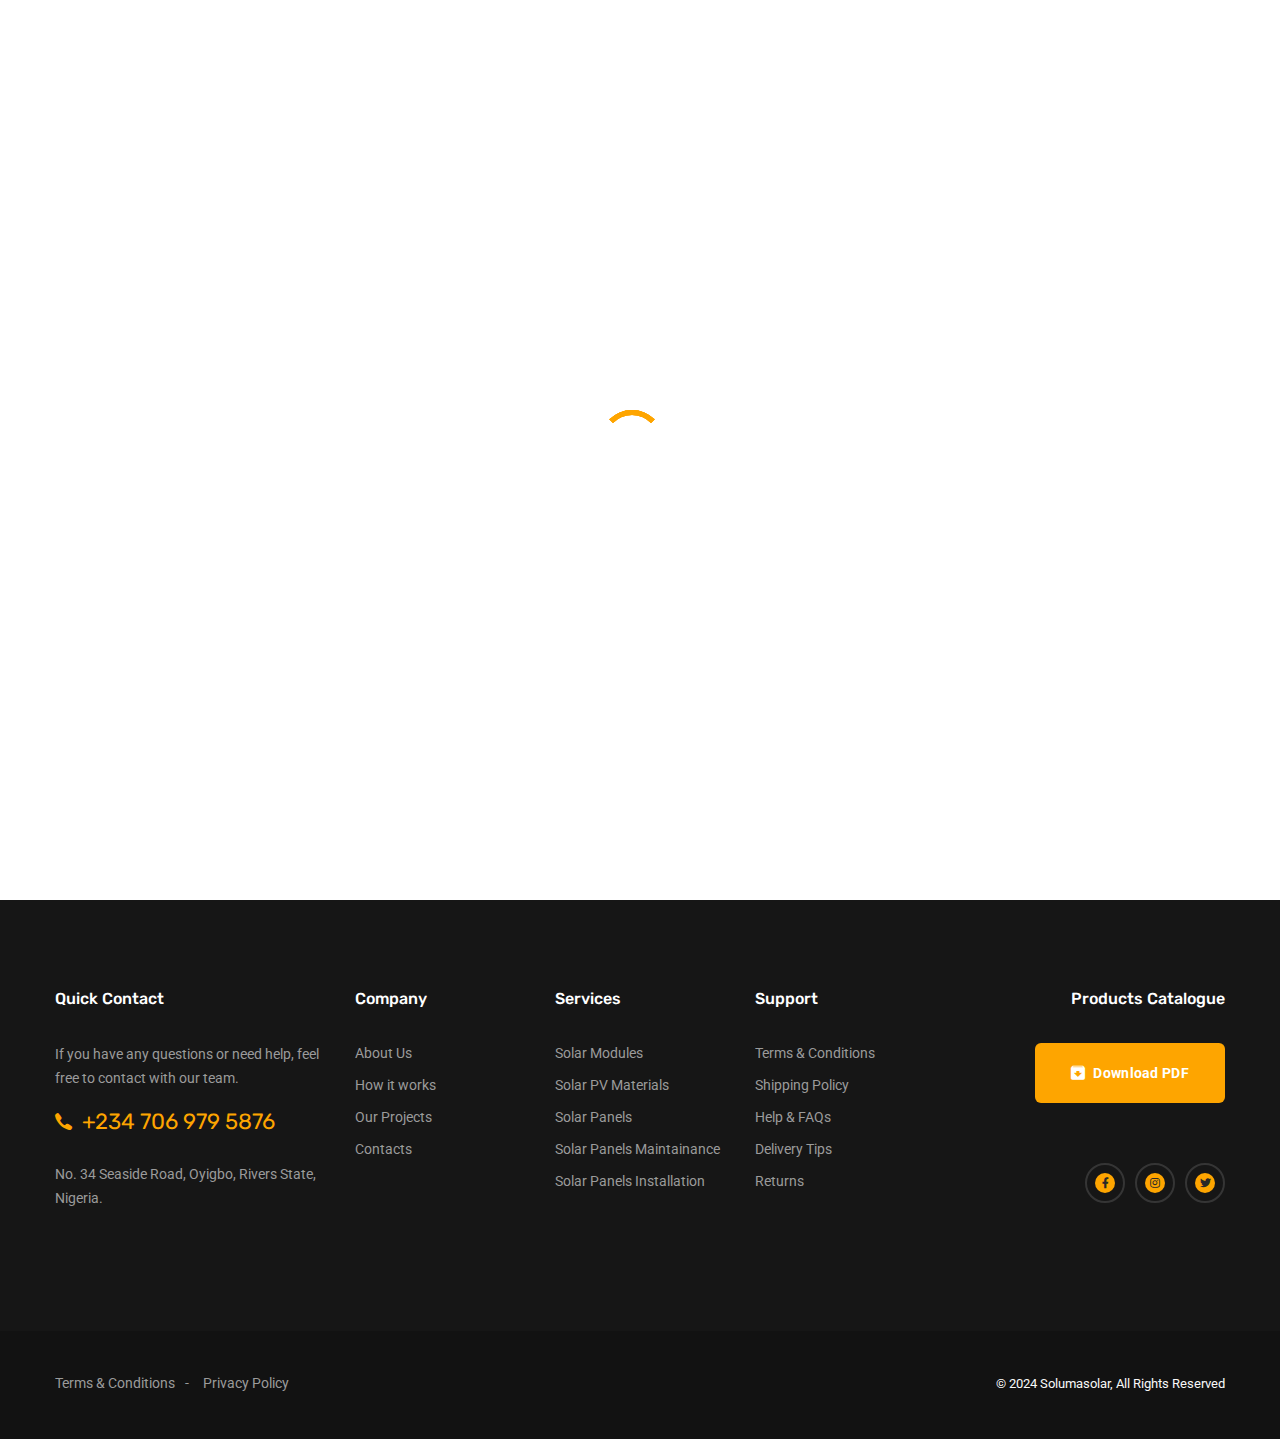
<file: Soluma Solar/contact-us.html>
<!DOCTYPE html>
<html lang="en">

<head>
  <meta charset="UTF-8" />
  <meta name="viewport" content="width=device-width, initial-scale=1.0" />
  <meta http-equiv="X-UA-Compatible" content="ie=edge" />
  <meta name="description" content="Soluma Solar - Solar and Renewable Energy">
  <link href="assets/images/favicon/favicon.png" rel="icon">
  <title>Soluma Solar - Solar and Renewable Energy</title>
  <link rel="stylesheet"
    href="https://fonts.googleapis.com/css?family=Rubik:400,500,600,700%7cRoboto:400,500,700&display=swap">
  <link rel="stylesheet" href="https://use.fontawesome.com/releases/v5.15.3/css/all.css">
  <link rel="stylesheet" href="assets/css/libraries.css">
  <link rel="stylesheet" href="assets/css/style.css">
</head>

<body>
  <div class="wrapper">
    <div class="preloader">
      <div class="loading"><span></span><span></span><span></span><span></span></div>
    </div><!-- /.preloader -->

    <!-- =========================
        Header
    =========================== -->
    <header class="header header-layout3">
      <nav class="navbar navbar-expand-lg sticky-navbar">
        <div class="container-fluid">
          <a class="navbar-brand" href="index.html">
            <img src="assets/images/logo/logo.png" class="logo" alt="logo">
          </a>
          <button class="navbar-toggler" type="button">
            <span class="menu-lines"><span></span></span>
          </button>
          <div class="header__top-right d-none d-xl-block">
            <div class="d-flex align-items-center">
              <ul class="contact__list d-flex flex-wrap align-items-center list-unstyled mb-0">
                <li>
                  <i class="icon-phone color-heading"></i>
                  <a href="tel:+2347069795876" class="color-body"> Phone: +234 706 979 5876</a>
                </li>
                <li>
                  <button type="button" class="action__btn-search"><i class="fa fa-search"></i></button>
                </li>
                <li class="d-flex align-items-center">
                  <div class="dropdown lang-dropdown">
                    <button class="dropdown-toggle lang-dropdown-toggle" id="langDropdown" data-toggle="dropdown">
                      <img src="assets/images/flags/en.png" alt="en"> <span>English</span>
                    </button>
                    <div class="dropdown-menu" aria-labelledby="langDropdown">
                      <a class="dropdown-item" href="#">
                        <img src="assets/images/flags/fr.png" alt="en"> <span>France</span>
                      </a>
                      <a class="dropdown-item" href="#">
                        <img src="assets/images/flags/gr.png" alt="en"> <span>Germany</span>
                      </a>
                    </div>
                  </div>
                </li>
              </ul><!-- /.contact__list -->
            </div>
          </div><!-- /.header-top -->
          <div class="collapse navbar-collapse" id="mainNavigation">
            <ul class="navbar-nav ml-auto">
              <li class="nav__item has-dropdown">
                <a href="index.html" class="nav__item-link">Home</a>
              </li><!-- /.nav-item -->
              <li class="nav__item has-dropdown">
                <a href="about-us.html" class="nav__item-link">Company</a>
                <button class="dropdown-toggle" data-toggle="dropdown"></button>
                <ul class="dropdown-menu">
                  <li class="nav__item">
                    <a href="about-us.html" class="nav__item-link">About Us</a>
                  </li><!-- /.nav-item -->
                  <li class="nav__item">
                    <a href="how-it-works.html" class="nav__item-link">How It Works</a>
                  </li><!-- /.nav-item -->
                  <li class="nav__item">
                    <a href="faqs.html" class="nav__item-link">Help & FAQs</a>
                  </li> <!-- /.nav-item -->
                  <li class="nav__item">
                    <a href="gallery.html" class="nav__item-link">Our Gallery</a>
                  </li><!-- /.nav-item -->
                </ul><!-- /.dropdown-menu -->
              </li><!-- /.nav-item -->
              <li class="nav__item has-dropdown">
                <a href="services.html" class="nav__item-link">Services</a>
                <button class="dropdown-toggle" data-toggle="dropdown"></button>
                <ul class="dropdown-menu">
                  <li class="nav__item"><a href="services.html" class="nav__item-link">Solar Modules</a></li>
                  <!-- /.nav-item -->
                  <li class="nav__item"><a href="services.html" class="nav__item-link">Solar PV
                      Materials</a></li>
                  <!-- /.nav-item -->
                  <li class="nav__item"><a href="services.html" class="nav__item-link">Solar Panels</a></li>
                  <!-- /.nav-item -->
                  <li class="nav__item"><a href="services.html" class="nav__item-link">Solar Panels Maintainance</a></li>
                  <!-- /.nav-item -->
                  <li class="nav__item"><a href="services.html" class="nav__item-link">Solar Panels Installation</a>
                  </li>
                  <!-- /.nav-item -->
                </ul><!-- /.dropdown-menu -->
              </li><!-- /.nav-item -->
              <li class="nav__item has-dropdown">
                <a href="projects.html" class="nav__item-link">Projects</a>
              </li><!-- /.nav-item -->
              <li class="nav__item">
                <a href="contact-us.html" class="nav__item-link active">Contact Us</a>
              </li><!-- /.nav-item -->
            </ul><!-- /.navbar-nav -->
            <button class="close-mobile-menu d-block d-lg-none"><i class="fas fa-times"></i></button>
          </div><!-- /.navbar-collapse -->
          <ul class="navbar-actions d-none d-xl-flex align-items-center list-unstyled mb-0">
            <li>
              <a href="request-quote.html" class="btn btn__primary">
                <span>Request A Quote</span>
                <i class="icon-arrow-right"></i>
              </a>
            </li>
          </ul><!-- /.navbar-actions -->
        </div><!-- /.container -->
      </nav><!-- /.navabr -->
    </header><!-- /.Header -->

    <!-- ==========================
        contact layout 1
    =========================== -->
    <section class="contact-layout1 pb-90">
      <div class="container">
        <div class="row">
          <div class="col-12">
            <div class="contact-panel p-0 box-shadow-none">
              <div class="contact__panel-info mb-30">
                <div class="contact-info-box">
                  <h4 class="contact__info-box-title">Our Location</h4>
                  <ul class="contact__info-list list-unstyled">
                    <li>No. 34 Seaside Road, Oyigbo, Rivers State, Nigeria.</li>
                  </ul><!-- /.contact__info-list -->
                </div><!-- /.contact-info-box -->
                <div class="contact-info-box">
                  <h4 class="contact__info-box-title">Quick Contact</h4>
                  <ul class="contact__info-list list-unstyled">
                    <li>Email: <a href="mailto:Solatec@7oroof.com">solumasolar@gmail.com</a></li>
                    <li>Support: <a href="mailto:Solatec@7oroof.com">solumasolar@gmail.com</a></li>
                  </ul><!-- /.contact__info-list -->
                </div><!-- /.contact-info-box -->
                <div class="contact-info-box">
                  <h4 class="contact__info-box-title">Opening Hours</h4>
                  <ul class="contact__info-list list-unstyled">
                    <li>From Monday - Friday</li>
                    <li>8 am to 7 pm</li>
                  </ul><!-- /.contact__info-list -->
                </div><!-- /.contact-info-box -->
                <a href="request-quote.html" class="btn btn__primary">
                  <i class="icon-arrow-right"></i>
                  <span>Request A Quote</span>
                </a>
              </div><!-- /.contact__panel-info -->
              <form method="post" action="assets/php/contact.php" id="contactForm" class="contact__panel-form mb-30">
                <div class="row">
                  <div class="col-sm-12">
                    <h4 class="contact__panel-title">Get In Touch</h4>
                    <p class="contact__panel-desc mb-40">Complete control over products allows us to ensure our
                      customers receive the best quality prices and service. We take great pride in everything that we
                      do in our factory.</p>
                  </div>
                  <div class="col-sm-6 col-md-6 col-lg-6">
                    <div class="form-group">
                      <input type="text" class="form-control" placeholder="Name" id="contact-name" name="contact-name"
                        required>
                    </div>
                  </div><!-- /.col-lg-6 -->
                  <div class="col-sm-6 col-md-6 col-lg-6">
                    <div class="form-group">
                      <input type="email" class="form-control" placeholder="Email" id="contact-email"
                        name="contact-email" required>
                    </div>
                  </div><!-- /.col-lg-6 -->
                  <div class="col-sm-6 col-md-6 col-lg-6">
                    <div class="form-group">
                      <input type="text" class="form-control" placeholder="Phone" id="contact-Phone"
                        name="contact-phone" required>
                    </div>
                  </div><!-- /.col-lg-6 -->
                  <div class="col-sm-6 col-md-6 col-lg-6">
                    <div class="form-group">
                      <select>
                        <option value="0">Use Case</option>
                        <option value="1">Residential</option>
                        <option value="2">Commercial</option>
                      </select>
                    </div>
                  </div><!-- /.col-lg-6 -->
                  <div class="col-sm-12 col-md-12 col-lg-12">
                    <div class="form-group">
                      <textarea class="form-control" placeholder="Additional Details!" placeholder="Message"
                        id="contact-messgae" name="contact-messgae" required></textarea>
                    </div>
                  </div><!-- /.col-lg-12 -->
                  <div class="col-sm-12 col-md-12 col-lg-12">
                    <button type="submit" class="btn btn__secondary">
                      <i class="icon-arrow-right"></i><span>Submit Request</span>
                    </button>
                    <div class="contact-result"></div>
                  </div><!-- /.col-lg-12 -->
                </div><!-- /.row -->
              </form>
            </div><!-- /.contact__panel -->
          </div><!-- /.col-lg-12 -->
        </div><!-- /.row -->
      </div><!-- /.container -->
    </section><!-- /.contact layout 1 -->

    <!-- ========================
      Footer
    ========================== -->
    <footer class="footer">
      <div class="footer-primary">
        <div class="container">
          <div class="row">
            <div class="col-sm-12 col-md-6 col-lg-4 col-xl-3 footer-widget footer-widget-contact">
              <h6 class="footer-widget-title">Quick Contact</h6>
              <div class="footer-widget-content">
                <p class="mb-20">If you have any questions or need help, feel free to contact with our team.</p>
                <div class="contact__number d-flex align-items-center mb-30">
                  <i class="icon-phone"></i>
                  <a href="tel:5565454117" class="color-primary">+234 706 979 5876</a>
                </div><!-- /.contact__numbr -->
                <p class="mb-20">No. 34 Seaside Road, Oyigbo, Rivers State, Nigeria.</p>
              </div><!-- /.footer-widget-content -->
            </div><!-- /.col-xl-3 -->
            <div class="col-6 col-sm-6 col-md-6 col-lg-2 col-xl-2 footer-widget footer-widget-nav">
              <h6 class="footer-widget-title">Company</h6>
              <div class="footer-widget-content">
                <nav>
                  <ul class="list-unstyled">
                    <li><a href="about-us.html">About Us</a></li>
                    <li><a href="how-it-works.html">How it works</a></li>
                    <li><a href="projects-grid.html">Our Projects</a></li>
                    <li><a href="contacs.html">Contacts</a></li>
                  </ul>
                </nav>
              </div><!-- /.footer-widget-content -->
            </div><!-- /.col-xl-2 -->
            <div class="col-6 col-sm-6 col-md-6 col-lg-2 col-xl-2 footer-widget footer-widget-nav">
              <h6 class="footer-widget-title">Services</h6>
              <div class="footer-widget-content">
                <nav>
                  <ul class="list-unstyled">
                    <li><a href="#">Solar Modules</a></li>
                    <li><a href="#">Solar PV Materials</a></li>
                    <li><a href="#">Solar Panels</a></li>
                    <li><a href="#">Solar Panels Maintainance</a></li>
                    <li><a href="#">Solar Panels Installation</a></li>
                  </ul>
                </nav>
              </div><!-- /.footer-widget-content -->
            </div><!-- /.col-xl-2 -->
            <div class="col-6 col-sm-6 col-md-6 col-lg-2 col-xl-2 footer-widget footer-widget-nav">
              <h6 class="footer-widget-title">Support</h6>
              <div class="footer-widget-content">
                <nav>
                  <ul class="list-unstyled">
                    <li><a href="#">Terms & Conditions</a></li>
                    <li><a href="#">Shipping Policy</a></li>
                    <li><a href="#">Help & FAQs</a></li>
                    <li><a href="#">Delivery Tips</a></li>
                    <li><a href="#">Returns</a></li>
                  </ul>
                </nav>
              </div><!-- /.footer-widget-content -->
            </div><!-- /.col-xl-2 -->
            <div class="col-sm-12 col-md-6 col-lg-4 col-xl-3 footer-widget footer-widget-align-right">
              <h6 class="footer-widget-title">Products Catalogue</h6>
              <div class="footer-widget-content">
                <a href="request-quote.html" class="btn btn__primary btn__primary-style2 btn__download mb-60">
                  <i class="icon-download"></i>
                  <span>Download PDF</span>
                </a>
                <ul class="social-icons list-unstyled">
                  <li><a href="#"><i class="fab fa-facebook-f"></i></a></li>
                  <li><a href="#"><i class="fab fa-instagram"></i></a></li>
                  <li><a href="#"><i class="fab fa-twitter"></i></a></li>
                </ul><!-- /.social-icons -->
              </div><!-- /.footer-widget-content -->
            </div><!-- /.col-xl-3 -->
          </div><!-- /.row -->
        </div><!-- /.container -->
      </div><!-- /.footer-primary -->
      <div class="footer-copyrights">
        <div class="container">
          <div class="row">
            <div class="col-sm-12 col-md-12 col-lg-12 d-flex justify-content-between">
              <nav>
                <ul class="copyright__nav d-flex flex-wrap list-unstyled mb-0">
                  <li><a href="#">Terms & Conditions</a></li>
                  <li><a href="#">Privacy Policy</a></li>
                </ul>
              </nav>
              <p class="mb-0">
                <span class="color-gray">&copy; 2024 Solumasolar, All Rights Reserved</span>
              </p>
            </div><!-- /.col-lg-12 -->
          </div><!-- /.row -->
        </div><!-- /.container -->
      </div><!-- /.footer-copyrights-->
    </footer><!-- /.Footer -->
    <button id="scrollTopBtn"><i class="fas fa-long-arrow-alt-up"></i></button>

  </div><!-- /.wrapper -->

  <script src="assets/js/jquery-3.5.1.min.js"></script>
  <script src="assets/js/plugins.js"></script>
  <script src="assets/js/main.js"></script>
</body>

</html>
</file>
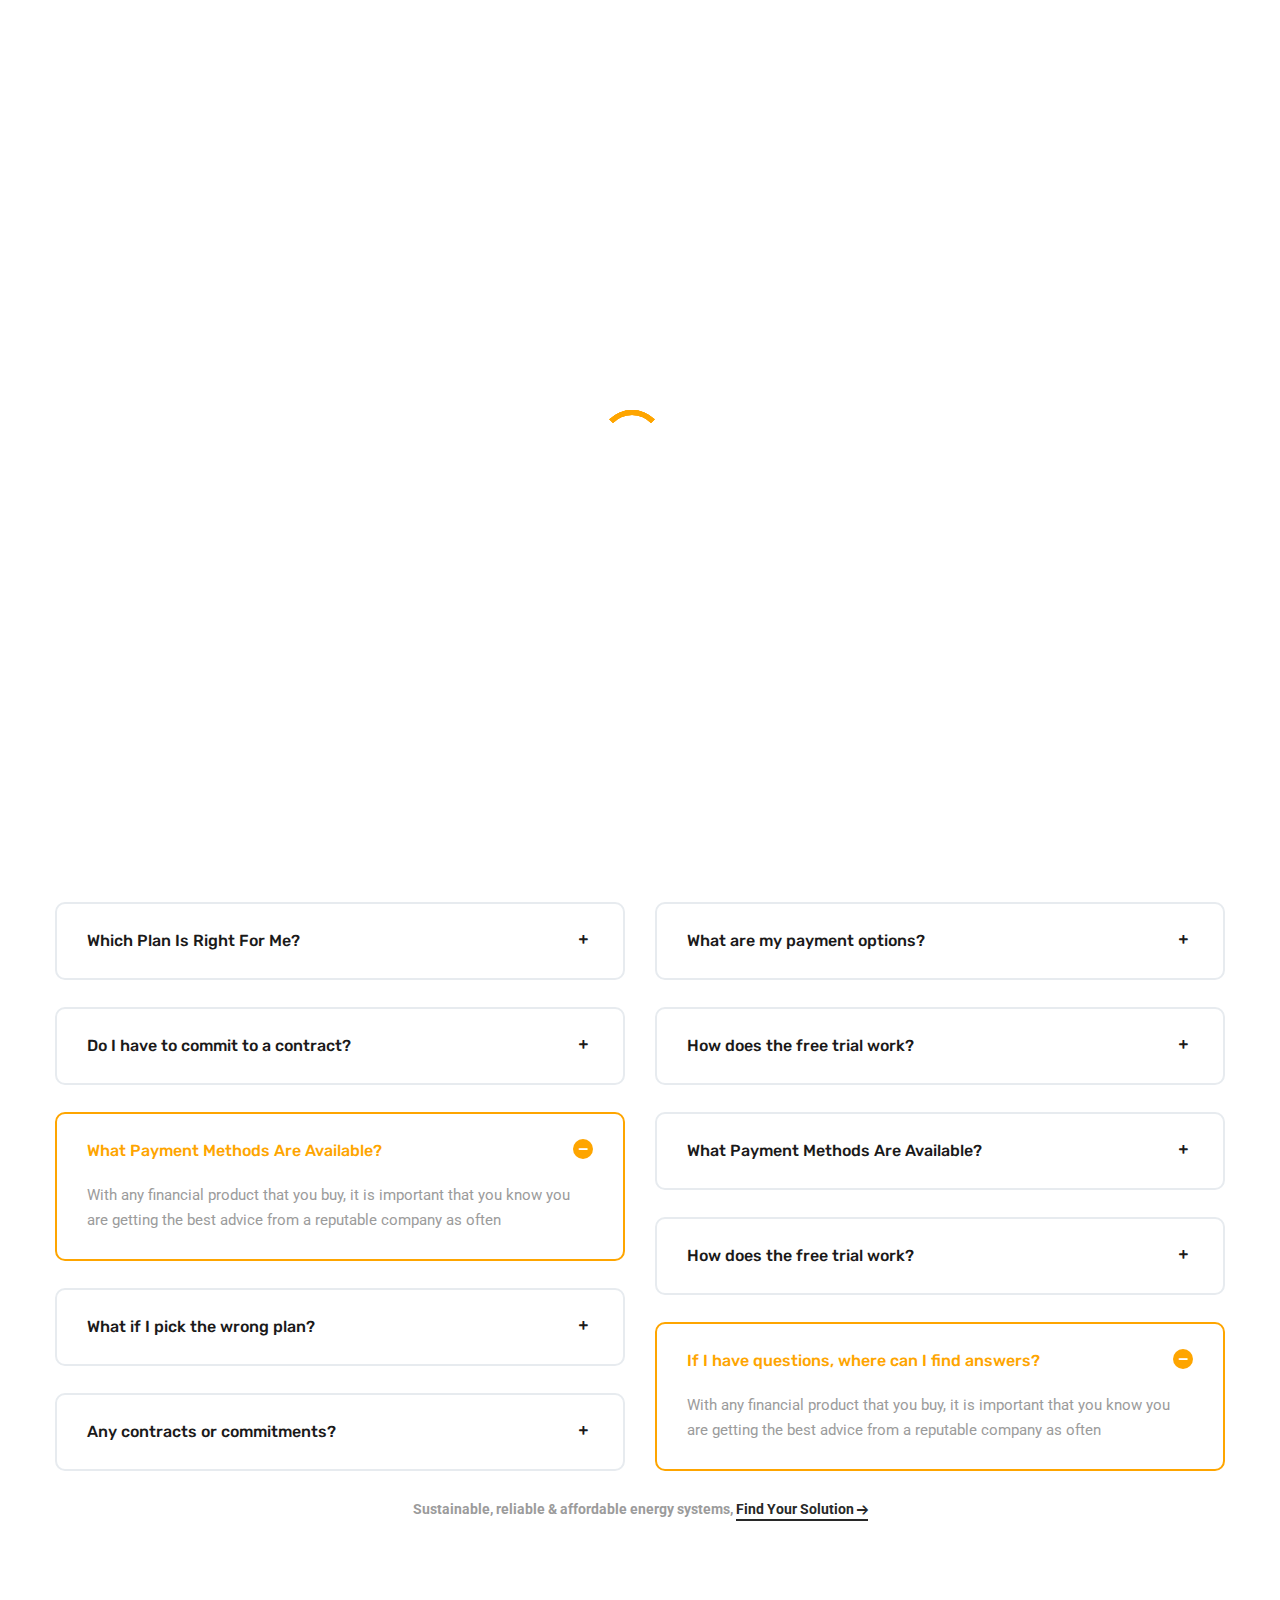
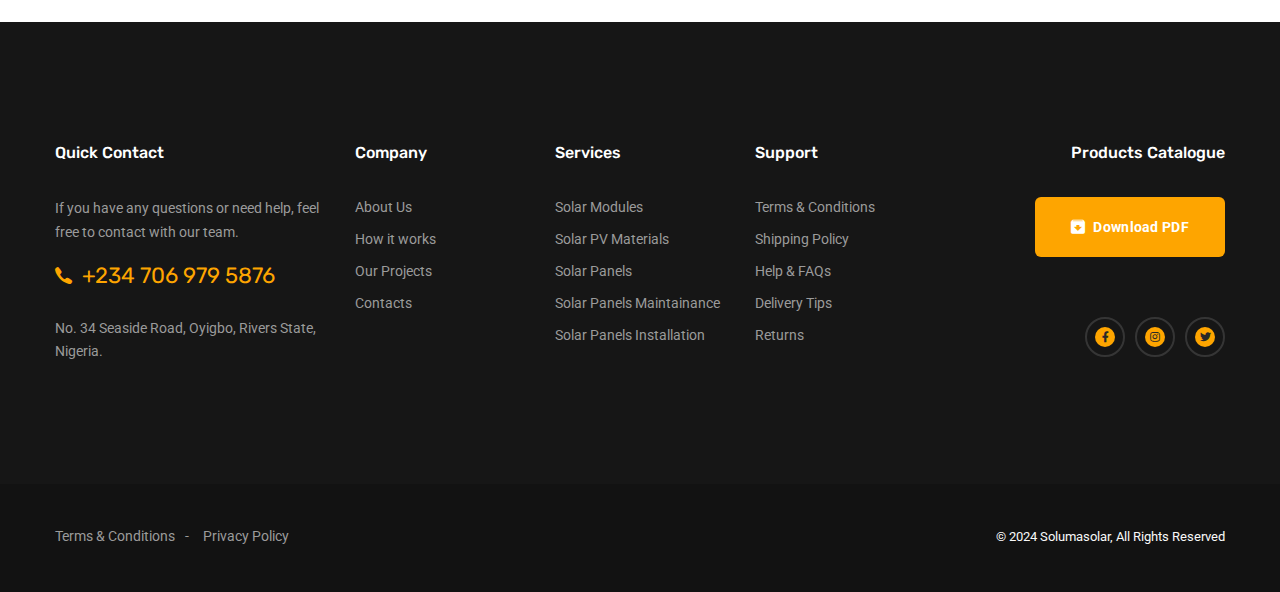
<file: Soluma Solar/faqs.html>
<!DOCTYPE html>
<html lang="en">

<head>
  <meta charset="UTF-8" />
  <meta name="viewport" content="width=device-width, initial-scale=1.0" />
  <meta http-equiv="X-UA-Compatible" content="ie=edge" />
  <meta name="description" content="Soluma Solar - Solar and Renewable Energy">
  <link href="assets/images/favicon/favicon.png" rel="icon">
  <title>Soluma Solar - Solar and Renewable Energy</title>
  <link rel="stylesheet"
    href="https://fonts.googleapis.com/css?family=Rubik:400,500,600,700%7cRoboto:400,500,700&display=swap">
  <link rel="stylesheet" href="https://use.fontawesome.com/releases/v5.15.3/css/all.css">
  <link rel="stylesheet" href="assets/css/libraries.css">
  <link rel="stylesheet" href="assets/css/style.css">
</head>

<body>
  <div class="wrapper">
    <div class="preloader">
      <div class="loading"><span></span><span></span><span></span><span></span></div>
    </div><!-- /.preloader -->

    <!-- =========================
        Header
    =========================== -->
    <header class="header header-layout3">
      <nav class="navbar navbar-expand-lg sticky-navbar">
        <div class="container-fluid">
          <a class="navbar-brand" href="index.html">
            <img src="assets/images/logo/logo.png" class="logo" alt="logo">
          </a>
          <button class="navbar-toggler" type="button">
            <span class="menu-lines"><span></span></span>
          </button>
          <div class="header__top-right d-none d-xl-block">
            <div class="d-flex align-items-center">
              <ul class="contact__list d-flex flex-wrap align-items-center list-unstyled mb-0">
                <li>
                  <i class="icon-phone color-heading"></i>
                  <a href="tel:+2347069795876" class="color-body"> Phone: +234 706 979 5876</a>
                </li>
                <li>
                  <button type="button" class="action__btn-search"><i class="fa fa-search"></i></button>
                </li>
                <li class="d-flex align-items-center">
                  <div class="dropdown lang-dropdown">
                    <button class="dropdown-toggle lang-dropdown-toggle" id="langDropdown" data-toggle="dropdown">
                      <img src="assets/images/flags/en.png" alt="en"> <span>English</span>
                    </button>
                    <div class="dropdown-menu" aria-labelledby="langDropdown">
                      <a class="dropdown-item" href="#">
                        <img src="assets/images/flags/fr.png" alt="en"> <span>France</span>
                      </a>
                      <a class="dropdown-item" href="#">
                        <img src="assets/images/flags/gr.png" alt="en"> <span>Germany</span>
                      </a>
                    </div>
                  </div>
                </li>
              </ul><!-- /.contact__list -->
            </div>
          </div><!-- /.header-top -->
          <div class="collapse navbar-collapse" id="mainNavigation">
            <ul class="navbar-nav ml-auto">
              <li class="nav__item has-dropdown">
                <a href="index.html" class="nav__item-link active">Home</a>
              </li><!-- /.nav-item -->
              <li class="nav__item has-dropdown">
                <a href="about-us.html" class="nav__item-link active">Company</a>
                <button class="dropdown-toggle" data-toggle="dropdown"></button>
                <ul class="dropdown-menu">
                  <li class="nav__item">
                    <a href="about-us.html" class="nav__item-link">About Us</a>
                  </li><!-- /.nav-item -->
                  <li class="nav__item">
                    <a href="how-it-works.html" class="nav__item-link">How It Works</a>
                  </li><!-- /.nav-item -->
                  <li class="nav__item">
                    <a href="faqs.html" class="nav__item-link">Help & FAQs</a>
                  </li> <!-- /.nav-item -->
                  <li class="nav__item">
                    <a href="gallery.html" class="nav__item-link">Our Gallery</a>
                  </li><!-- /.nav-item -->
                </ul><!-- /.dropdown-menu -->
              </li><!-- /.nav-item -->
              <li class="nav__item has-dropdown">
                <a href="services.html" class="nav__item-link">Services</a>
                <button class="dropdown-toggle" data-toggle="dropdown"></button>
                <ul class="dropdown-menu">
                  <li class="nav__item"><a href="services-single-service.html" class="nav__item-link">Solar Modules</a></li>
                  <!-- /.nav-item -->
                  <li class="nav__item"><a href="services-single-service.html" class="nav__item-link">Solar PV
                      Materials</a></li>
                  <!-- /.nav-item -->
                  <li class="nav__item"><a href="services-single-service.html" class="nav__item-link">Solar Panels</a></li>
                  <!-- /.nav-item -->
                  <li class="nav__item"><a href="services-single-service.html" class="nav__item-link">Solar Panels Maintainance</a></li>
                  <!-- /.nav-item -->
                  <li class="nav__item"><a href="services-single-service.html" class="nav__item-link">Solar Panels Installation</a>
                  </li>
                  <!-- /.nav-item -->
                </ul><!-- /.dropdown-menu -->
              </li><!-- /.nav-item -->
              <li class="nav__item has-dropdown">
                <a href="projects.html" class="nav__item-link">Projects</a>
              </li><!-- /.nav-item -->
              <li class="nav__item">
                <a href="contact-us.html" class="nav__item-link">Contact Us</a>
              </li><!-- /.nav-item -->
            </ul><!-- /.navbar-nav -->
            <button class="close-mobile-menu d-block d-lg-none"><i class="fas fa-times"></i></button>
          </div><!-- /.navbar-collapse -->
          <ul class="navbar-actions d-none d-xl-flex align-items-center list-unstyled mb-0">
            <li>
              <a href="request-quote.html" class="btn btn__primary">
                <span>Request A Quote</span>
                <i class="icon-arrow-right"></i>
              </a>
            </li>
          </ul><!-- /.navbar-actions -->
        </div><!-- /.container -->
      </nav><!-- /.navabr -->
    </header><!-- /.Header -->

    <!-- ========================
       page title 
    =========================== -->
    <section class="page-title page-title-layout1 bg-overlay bg-overlay-2 bg-parallax text-center">
      <div class="bg-img"><img src="assets/images/page-titles/6.jpg" alt="background"></div>
      <div class="container">
        <div class="row">
          <div class="col-12">
            <h1 class="pagetitle__heading mb-0">FAQs</h1>
            <nav aria-label="breadcrumb">
              <ol class="breadcrumb justify-content-center">
                <li class="breadcrumb-item"><a href="#">Home</a></li>
                <li class="breadcrumb-item"><a href="#">Company</a></li>
                <li class="breadcrumb-item active" aria-current="page">FAQs</li>
              </ol>
            </nav>
            <a href="#faqs" class="scroll-down">
              <i class="icon-arrow-down"></i>
            </a>
          </div><!-- /.col-xl-6 -->
        </div><!-- /.row -->
      </div><!-- /.container -->
    </section><!-- /.page-title -->

    <!-- ======================
       FAQ
    ========================= -->
    <section id="faqs" class="faq pt-130 pb-100">
      <div class="container">
        <div class="row">
          <div class="col-sm-12 col-md-12 col-lg-8 offset-lg-2">
            <div class="heading-layout2 text-center mb-50">
              <h2 class="heading__subtitle">What Are You Looking For?</h2>
              <h3 class="heading__title">Frequently Asked Questions</h3>
            </div><!-- /.heading -->
          </div><!-- /.col-lg-8 -->
        </div><!-- /.row -->
        <div class="row" id="accordion">
          <div class="col-sm-12 col-md-12 col-lg-6">
            <div class="accordion-item">
              <div class="accordion-item__header" data-toggle="collapse" data-target="#collapse1">
                <a class="accordion-item__title" href="#">Which Plan Is Right For Me?</a>
              </div><!-- /.accordion-item-header -->
              <div id="collapse1" class="collapse" data-parent="#accordion">
                <div class="accordion-item__body">
                  <p>With any financial product that you buy, it is important that you know you are getting the best
                    advice from a reputable company as often</p>
                </div><!-- /.accordion-item-body -->
              </div>
            </div><!-- /.accordion-item -->
            <div class="accordion-item">
              <div class="accordion-item__header" data-toggle="collapse" data-target="#collapse2">
                <a class="accordion-item__title" href="#">Do I have to commit to a contract?</a>
              </div><!-- /.accordion-item-header -->
              <div id="collapse2" class="collapse" data-parent="#accordion">
                <div class="accordion-item__body">
                  <p>With any financial product that you buy, it is important that you know you are getting the best
                    advice from a reputable company as often</p>
                </div><!-- /.accordion-item-body -->
              </div>
            </div><!-- /.accordion-item -->
            <div class="accordion-item opened">
              <div class="accordion-item__header" data-toggle="collapse" data-target="#collapse3">
                <a class="accordion-item__title" href="#">What Payment Methods Are Available?</a>
              </div><!-- /.accordion-item-header -->
              <div id="collapse3" class="collapse show" data-parent="#accordion">
                <div class="accordion-item__body">
                  <p>With any financial product that you buy, it is important that you know you are getting the best
                    advice from a reputable company as often</p>
                </div><!-- /.accordion-item-body -->
              </div>
            </div><!-- /.accordion-item -->
            <div class="accordion-item">
              <div class="accordion-item__header" data-toggle="collapse" data-target="#collapse4">
                <a class="accordion-item__title" href="#">What if I pick the wrong plan?</a>
              </div><!-- /.accordion-item-header -->
              <div id="collapse4" class="collapse" data-parent="#accordion">
                <div class="accordion-item__body">
                  <p>With any financial product that you buy, it is important that you know you are getting the best
                    advice from a reputable company as often</p>
                </div><!-- /.accordion-item-body -->
              </div>
            </div><!-- /.accordion-item -->
            <div class="accordion-item">
              <div class="accordion-item__header" data-toggle="collapse" data-target="#collapse5">
                <a class="accordion-item__title" href="#">Any contracts or commitments?</a>
              </div><!-- /.accordion-item-header -->
              <div id="collapse5" class="collapse" data-parent="#accordion">
                <div class="accordion-item__body">
                  <p>With any financial product that you buy, it is important that you know you are getting the best
                    advice from a reputable company as often</p>
                </div><!-- /.accordion-item-body -->
              </div>
            </div><!-- /.accordion-item -->
          </div><!-- /.col-lg-6 -->
          <div class="col-sm-12 col-md-12 col-lg-6">
            <div class="accordion-item">
              <div class="accordion-item__header" data-toggle="collapse" data-target="#collapse6">
                <a class="accordion-item__title" href="#">What are my payment options?</a>
              </div><!-- /.accordion-item-header -->
              <div id="collapse6" class="collapse" data-parent="#accordion">
                <div class="accordion-item__body">
                  <p>With any financial product that you buy, it is important that you know you are getting the best
                    advice from a reputable company as often</p>
                </div><!-- /.accordion-item-body -->
              </div>
            </div><!-- /.accordion-item -->
            <div class="accordion-item">
              <div class="accordion-item__header" data-toggle="collapse" data-target="#collapse7">
                <a class="accordion-item__title" href="#">How does the free trial work?</a>
              </div><!-- /.accordion-item-header -->
              <div id="collapse7" class="collapse" data-parent="#accordion">
                <div class="accordion-item__body">
                  <p>With any financial product that you buy, it is important that you know you are getting the best
                    advice from a reputable company as often</p>
                </div><!-- /.accordion-item-body -->
              </div>
            </div><!-- /.accordion-item -->
            <div class="accordion-item">
              <div class="accordion-item__header" data-toggle="collapse" data-target="#collapse8">
                <a class="accordion-item__title" href="#">What Payment Methods Are Available?</a>
              </div><!-- /.accordion-item-header -->
              <div id="collapse8" class="collapse" data-parent="#accordion">
                <div class="accordion-item__body">
                  <p>With any financial product that you buy, it is important that you know you are getting the best
                    advice from a reputable company as often</p>
                </div><!-- /.accordion-item-body -->
              </div>
            </div><!-- /.accordion-item -->
            <div class="accordion-item">
              <div class="accordion-item__header" data-toggle="collapse" data-target="#collapse9">
                <a class="accordion-item__title" href="#">How does the free trial work?</a>
              </div><!-- /.accordion-item-header -->
              <div id="collapse9" class="collapse" data-parent="#accordion">
                <div class="accordion-item__body">
                  <p>With any financial product that you buy, it is important that you know you are getting the best
                    advice from a reputable company as often</p>
                </div><!-- /.accordion-item-body -->
              </div>
            </div><!-- /.accordion-item -->
            <div class="accordion-item opened">
              <div class="accordion-item__header" data-toggle="collapse" data-target="#collapse10">
                <a class="accordion-item__title" href="#">If I have questions, where can I find answers? </a>
              </div><!-- /.accordion-item-header -->
              <div id="collapse10" class="collapse show" data-parent="#accordion">
                <div class="accordion-item__body">
                  <p>With any financial product that you buy, it is important that you know you are getting the best
                    advice from a reputable company as often</p>
                </div><!-- /.accordion-item-body -->
              </div>
            </div><!-- /.accordion-item -->
          </div><!-- /.col-lg-6 -->
        </div><!-- /.row -->
        <div class="row">
          <div class="col-12">
            <p class="text__link text-center mb-0">Sustainable, reliable & affordable energy systems,
              <a href="#">
                <span>Find Your Solution</span> <i class="icon-arrow-right"></i>
              </a>
            </p>
          </div><!-- /.col-12 -->
        </div><!-- /.row -->
      </div><!-- /.container -->
    </section><!-- /.FAQ -->

    <!-- ========================
      Footer
    ========================== -->
    <footer class="footer">
      <div class="footer-primary">
        <div class="container">
          <div class="row">
            <div class="col-sm-12 col-md-6 col-lg-4 col-xl-3 footer-widget footer-widget-contact">
              <h6 class="footer-widget-title">Quick Contact</h6>
              <div class="footer-widget-content">
                <p class="mb-20">If you have any questions or need help, feel free to contact with our team.</p>
                <div class="contact__number d-flex align-items-center mb-30">
                  <i class="icon-phone"></i>
                  <a href="tel:5565454117" class="color-primary">+234 706 979 5876</a>
                </div><!-- /.contact__numbr -->
                <p class="mb-20">No. 34 Seaside Road, Oyigbo, Rivers State, Nigeria.</p>
              </div><!-- /.footer-widget-content -->
            </div><!-- /.col-xl-3 -->
            <div class="col-6 col-sm-6 col-md-6 col-lg-2 col-xl-2 footer-widget footer-widget-nav">
              <h6 class="footer-widget-title">Company</h6>
              <div class="footer-widget-content">
                <nav>
                  <ul class="list-unstyled">
                    <li><a href="about-us.html">About Us</a></li>
                    <li><a href="how-it-works.html">How it works</a></li>
                    <li><a href="projects-grid.html">Our Projects</a></li>
                    <li><a href="contacs.html">Contacts</a></li>
                  </ul>
                </nav>
              </div><!-- /.footer-widget-content -->
            </div><!-- /.col-xl-2 -->
            <div class="col-6 col-sm-6 col-md-6 col-lg-2 col-xl-2 footer-widget footer-widget-nav">
              <h6 class="footer-widget-title">Services</h6>
              <div class="footer-widget-content">
                <nav>
                  <ul class="list-unstyled">
                    <li><a href="#">Solar Modules</a></li>
                    <li><a href="#">Solar PV Materials</a></li>
                    <li><a href="#">Solar Panels</a></li>
                    <li><a href="#">Solar Panels Maintainance</a></li>
                    <li><a href="#">Solar Panels Installation</a></li>
                  </ul>
                </nav>
              </div><!-- /.footer-widget-content -->
            </div><!-- /.col-xl-2 -->
            <div class="col-6 col-sm-6 col-md-6 col-lg-2 col-xl-2 footer-widget footer-widget-nav">
              <h6 class="footer-widget-title">Support</h6>
              <div class="footer-widget-content">
                <nav>
                  <ul class="list-unstyled">
                    <li><a href="#">Terms & Conditions</a></li>
                    <li><a href="#">Shipping Policy</a></li>
                    <li><a href="#">Help & FAQs</a></li>
                    <li><a href="#">Delivery Tips</a></li>
                    <li><a href="#">Returns</a></li>
                  </ul>
                </nav>
              </div><!-- /.footer-widget-content -->
            </div><!-- /.col-xl-2 -->
            <div class="col-sm-12 col-md-6 col-lg-4 col-xl-3 footer-widget footer-widget-align-right">
              <h6 class="footer-widget-title">Products Catalogue</h6>
              <div class="footer-widget-content">
                <a href="request-quote.html" class="btn btn__primary btn__primary-style2 btn__download mb-60">
                  <i class="icon-download"></i>
                  <span>Download PDF</span>
                </a>
                <ul class="social-icons list-unstyled">
                  <li><a href="#"><i class="fab fa-facebook-f"></i></a></li>
                  <li><a href="#"><i class="fab fa-instagram"></i></a></li>
                  <li><a href="#"><i class="fab fa-twitter"></i></a></li>
                </ul><!-- /.social-icons -->
              </div><!-- /.footer-widget-content -->
            </div><!-- /.col-xl-3 -->
          </div><!-- /.row -->
        </div><!-- /.container -->
      </div><!-- /.footer-primary -->
      <div class="footer-copyrights">
        <div class="container">
          <div class="row">
            <div class="col-sm-12 col-md-12 col-lg-12 d-flex justify-content-between">
              <nav>
                <ul class="copyright__nav d-flex flex-wrap list-unstyled mb-0">
                  <li><a href="#">Terms & Conditions</a></li>
                  <li><a href="#">Privacy Policy</a></li>
                </ul>
              </nav>
              <p class="mb-0">
                <span class="color-gray">&copy; 2024 Solumasolar, All Rights Reserved</span>
              </p>
            </div><!-- /.col-lg-12 -->
          </div><!-- /.row -->
        </div><!-- /.container -->
      </div><!-- /.footer-copyrights-->
    </footer><!-- /.Footer -->
    <button id="scrollTopBtn"><i class="fas fa-long-arrow-alt-up"></i></button>

  </div><!-- /.wrapper -->

  <script src="assets/js/jquery-3.5.1.min.js"></script>
  <script src="assets/js/plugins.js"></script>
  <script src="assets/js/main.js"></script>
</body>

</html>
</file>
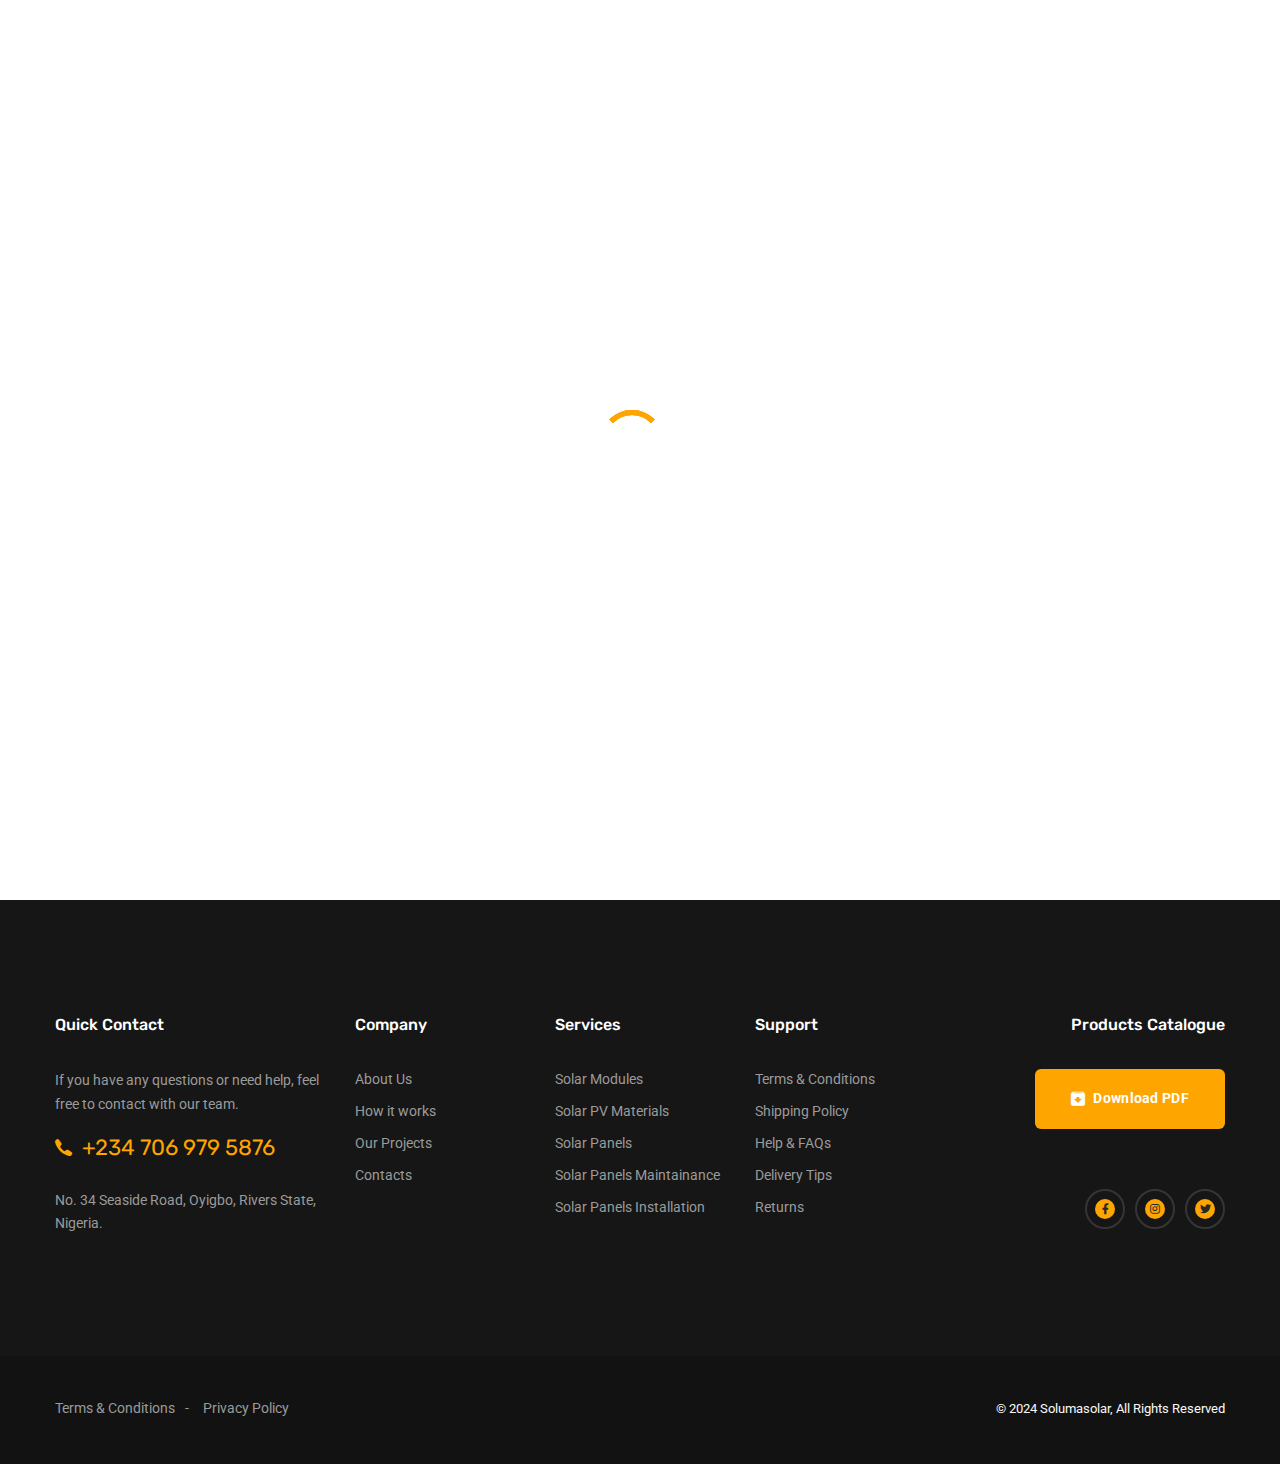
<file: Soluma Solar/gallery.html>
<!DOCTYPE html>
<html lang="en">

<head>
  <meta charset="UTF-8" />
  <meta name="viewport" content="width=device-width, initial-scale=1.0" />
  <meta http-equiv="X-UA-Compatible" content="ie=edge" />
  <meta name="description" content="Soluma Solar - Solar and Renewable Energy">
  <link href="assets/images/favicon/favicon.png" rel="icon">
  <title>Soluma Solar - Solar and Renewable Energy</title>
  <link rel="stylesheet"
    href="https://fonts.googleapis.com/css?family=Rubik:400,500,600,700%7cRoboto:400,500,700&display=swap">
  <link rel="stylesheet" href="https://use.fontawesome.com/releases/v5.15.3/css/all.css">
  <link rel="stylesheet" href="assets/css/libraries.css">
  <link rel="stylesheet" href="assets/css/style.css">
</head>

<body>
  <div class="wrapper">
    <div class="preloader">
      <div class="loading"><span></span><span></span><span></span><span></span></div>
    </div><!-- /.preloader -->

    <!-- =========================
        Header
    =========================== -->
    <header class="header header-layout3">
      <nav class="navbar navbar-expand-lg sticky-navbar">
        <div class="container-fluid">
          <a class="navbar-brand" href="index.html">
            <img src="assets/images/logo/logo.png" class="logo" alt="logo">
          </a>
          <button class="navbar-toggler" type="button">
            <span class="menu-lines"><span></span></span>
          </button>
          <div class="header__top-right d-none d-xl-block">
            <div class="d-flex align-items-center">
              <ul class="contact__list d-flex flex-wrap align-items-center list-unstyled mb-0">
                <li>
                  <i class="icon-phone color-heading"></i>
                  <a href="tel:+2347069795876" class="color-body"> Phone: +234 706 979 5876</a>
                </li>
                <li>
                  <button type="button" class="action__btn-search"><i class="fa fa-search"></i></button>
                </li>
                <li class="d-flex align-items-center">
                  <div class="dropdown lang-dropdown">
                    <button class="dropdown-toggle lang-dropdown-toggle" id="langDropdown" data-toggle="dropdown">
                      <img src="assets/images/flags/en.png" alt="en"> <span>English</span>
                    </button>
                    <div class="dropdown-menu" aria-labelledby="langDropdown">
                      <a class="dropdown-item" href="#">
                        <img src="assets/images/flags/fr.png" alt="en"> <span>France</span>
                      </a>
                      <a class="dropdown-item" href="#">
                        <img src="assets/images/flags/gr.png" alt="en"> <span>Germany</span>
                      </a>
                    </div>
                  </div>
                </li>
              </ul><!-- /.contact__list -->
            </div>
          </div><!-- /.header-top -->
          <div class="collapse navbar-collapse" id="mainNavigation">
            <ul class="navbar-nav ml-auto">
              <li class="nav__item has-dropdown">
                <a href="index.html" class="nav__item-link active">Home</a>
              </li><!-- /.nav-item -->
              <li class="nav__item has-dropdown">
                <a href="about-us.html" class="nav__item-link active">Company</a>
                <button class="dropdown-toggle" data-toggle="dropdown"></button>
                <ul class="dropdown-menu">
                  <li class="nav__item">
                    <a href="about-us.html" class="nav__item-link">About Us</a>
                  </li><!-- /.nav-item -->
                  <li class="nav__item">
                    <a href="how-it-works.html" class="nav__item-link">How It Works</a>
                  </li><!-- /.nav-item -->
                  <li class="nav__item">
                    <a href="faqs.html" class="nav__item-link">Help & FAQs</a>
                  </li> <!-- /.nav-item -->
                  <li class="nav__item">
                    <a href="gallery.html" class="nav__item-link">Our Gallery</a>
                  </li><!-- /.nav-item -->
                </ul><!-- /.dropdown-menu -->
              </li><!-- /.nav-item -->
              <li class="nav__item has-dropdown">
                <a href="services.html" class="nav__item-link">Services</a>
                <button class="dropdown-toggle" data-toggle="dropdown"></button>
                <ul class="dropdown-menu">
                  <li class="nav__item"><a href="services-single-service.html" class="nav__item-link">Solar Modules</a></li>
                  <!-- /.nav-item -->
                  <li class="nav__item"><a href="services-single-service.html" class="nav__item-link">Solar PV
                      Materials</a></li>
                  <!-- /.nav-item -->
                  <li class="nav__item"><a href="services-single-service.html" class="nav__item-link">Solar Panels</a></li>
                  <!-- /.nav-item -->
                  <li class="nav__item"><a href="services-single-service.html" class="nav__item-link">Solar Panels Maintainance</a></li>
                  <!-- /.nav-item -->
                  <li class="nav__item"><a href="services-single-service.html" class="nav__item-link">Solar Panels Installation</a>
                  </li>
                  <!-- /.nav-item -->
                </ul><!-- /.dropdown-menu -->
              </li><!-- /.nav-item -->
              <li class="nav__item has-dropdown">
                <a href="projects.html" class="nav__item-link">Projects</a>
              </li><!-- /.nav-item -->
              <li class="nav__item">
                <a href="contact-us.html" class="nav__item-link">Contact Us</a>
              </li><!-- /.nav-item -->
            </ul><!-- /.navbar-nav -->
            <button class="close-mobile-menu d-block d-lg-none"><i class="fas fa-times"></i></button>
          </div><!-- /.navbar-collapse -->
          <ul class="navbar-actions d-none d-xl-flex align-items-center list-unstyled mb-0">
            <li>
              <a href="request-quote.html" class="btn btn__primary">
                <span>Request A Quote</span>
                <i class="icon-arrow-right"></i>
              </a>
            </li>
          </ul><!-- /.navbar-actions -->
        </div><!-- /.container -->
      </nav><!-- /.navabr -->
    </header><!-- /.Header -->

    <!-- ======================
     Gallery
    ========================= -->
    <section id="gallery" class="gallery">
      <div class="container">
        <div class="row">
          <div class="col-sm-6 col-md-6 col-lg-4">
            <div class="gallery-item">
              <a class="popup-gallery-item" href="assets/images/gallery/1.jpg">
                <img src="assets/images/gallery/1.jpg" alt="gallery img">
              </a>
            </div>
          </div><!-- /.col-lg-4 -->
          <div class="col-sm-6 col-md-6 col-lg-4">
            <div class="gallery-item">
              <a class="popup-gallery-item" href="assets/images/gallery/2.jpg">
                <img src="assets/images/gallery/2.jpg" alt="gallery img">
              </a>
            </div>
          </div><!-- /.col-lg-4 -->
          <div class="col-sm-6 col-md-6 col-lg-4">
            <div class="gallery-item">
              <a class="popup-gallery-item" href="assets/images/gallery/3.jpg">
                <img src="assets/images/gallery/3.jpg" alt="gallery img">
              </a>
            </div>
          </div><!-- /.col-lg-4 -->
          <div class="col-sm-6 col-md-6 col-lg-4">
            <div class="gallery-item">
              <a class="popup-gallery-item" href="assets/images/gallery/4.jpg">
                <img src="assets/images/gallery/4.jpg" alt="gallery img">
              </a>
            </div>
          </div><!-- /.col-lg-4 -->
          <div class="col-sm-6 col-md-6 col-lg-4">
            <div class="gallery-item">
              <a class="popup-gallery-item" href="assets/images/gallery/5.jpg">
                <img src="assets/images/gallery/5.jpg" alt="gallery img">
              </a>
            </div>
          </div><!-- /.col-lg-4 -->
          <div class="col-sm-6 col-md-6 col-lg-4">
            <div class="gallery-item">
              <a class="popup-gallery-item" href="assets/images/gallery/6.jpg">
                <img src="assets/images/gallery/6.jpg" alt="gallery img">
              </a>
            </div>
          </div><!-- /.col-lg-4 -->
        </div><!-- /.row -->
      </div><!-- /.container-fluid -->
    </section><!-- /.Gallery -->

    <!-- ========================
      Footer
    ========================== -->
    <footer class="footer">
      <div class="footer-primary">
        <div class="container">
          <div class="row">
            <div class="col-sm-12 col-md-6 col-lg-4 col-xl-3 footer-widget footer-widget-contact">
              <h6 class="footer-widget-title">Quick Contact</h6>
              <div class="footer-widget-content">
                <p class="mb-20">If you have any questions or need help, feel free to contact with our team.</p>
                <div class="contact__number d-flex align-items-center mb-30">
                  <i class="icon-phone"></i>
                  <a href="tel:5565454117" class="color-primary">+234 706 979 5876</a>
                </div><!-- /.contact__numbr -->
                <p class="mb-20">No. 34 Seaside Road, Oyigbo, Rivers State, Nigeria.</p>
              </div><!-- /.footer-widget-content -->
            </div><!-- /.col-xl-3 -->
            <div class="col-6 col-sm-6 col-md-6 col-lg-2 col-xl-2 footer-widget footer-widget-nav">
              <h6 class="footer-widget-title">Company</h6>
              <div class="footer-widget-content">
                <nav>
                  <ul class="list-unstyled">
                    <li><a href="about-us.html">About Us</a></li>
                    <li><a href="how-it-works.html">How it works</a></li>
                    <li><a href="projects-grid.html">Our Projects</a></li>
                    <li><a href="contacs.html">Contacts</a></li>
                  </ul>
                </nav>
              </div><!-- /.footer-widget-content -->
            </div><!-- /.col-xl-2 -->
            <div class="col-6 col-sm-6 col-md-6 col-lg-2 col-xl-2 footer-widget footer-widget-nav">
              <h6 class="footer-widget-title">Services</h6>
              <div class="footer-widget-content">
                <nav>
                  <ul class="list-unstyled">
                    <li><a href="#">Solar Modules</a></li>
                    <li><a href="#">Solar PV Materials</a></li>
                    <li><a href="#">Solar Panels</a></li>
                    <li><a href="#">Solar Panels Maintainance</a></li>
                    <li><a href="#">Solar Panels Installation</a></li>
                  </ul>
                </nav>
              </div><!-- /.footer-widget-content -->
            </div><!-- /.col-xl-2 -->
            <div class="col-6 col-sm-6 col-md-6 col-lg-2 col-xl-2 footer-widget footer-widget-nav">
              <h6 class="footer-widget-title">Support</h6>
              <div class="footer-widget-content">
                <nav>
                  <ul class="list-unstyled">
                    <li><a href="#">Terms & Conditions</a></li>
                    <li><a href="#">Shipping Policy</a></li>
                    <li><a href="#">Help & FAQs</a></li>
                    <li><a href="#">Delivery Tips</a></li>
                    <li><a href="#">Returns</a></li>
                  </ul>
                </nav>
              </div><!-- /.footer-widget-content -->
            </div><!-- /.col-xl-2 -->
            <div class="col-sm-12 col-md-6 col-lg-4 col-xl-3 footer-widget footer-widget-align-right">
              <h6 class="footer-widget-title">Products Catalogue</h6>
              <div class="footer-widget-content">
                <a href="request-quote.html" class="btn btn__primary btn__primary-style2 btn__download mb-60">
                  <i class="icon-download"></i>
                  <span>Download PDF</span>
                </a>
                <ul class="social-icons list-unstyled">
                  <li><a href="#"><i class="fab fa-facebook-f"></i></a></li>
                  <li><a href="#"><i class="fab fa-instagram"></i></a></li>
                  <li><a href="#"><i class="fab fa-twitter"></i></a></li>
                </ul><!-- /.social-icons -->
              </div><!-- /.footer-widget-content -->
            </div><!-- /.col-xl-3 -->
          </div><!-- /.row -->
        </div><!-- /.container -->
      </div><!-- /.footer-primary -->
      <div class="footer-copyrights">
        <div class="container">
          <div class="row">
            <div class="col-sm-12 col-md-12 col-lg-12 d-flex justify-content-between">
              <nav>
                <ul class="copyright__nav d-flex flex-wrap list-unstyled mb-0">
                  <li><a href="#">Terms & Conditions</a></li>
                  <li><a href="#">Privacy Policy</a></li>
                </ul>
              </nav>
              <p class="mb-0">
                <span class="color-gray">&copy; 2024 Solumasolar, All Rights Reserved</span>
              </p>
            </div><!-- /.col-lg-12 -->
          </div><!-- /.row -->
        </div><!-- /.container -->
      </div><!-- /.footer-copyrights-->
    </footer><!-- /.Footer -->
    <button id="scrollTopBtn"><i class="fas fa-long-arrow-alt-up"></i></button>

  </div><!-- /.wrapper -->

  <script src="assets/js/jquery-3.5.1.min.js"></script>
  <script src="assets/js/plugins.js"></script>
  <script src="assets/js/main.js"></script>
</body>

</html>
</file>
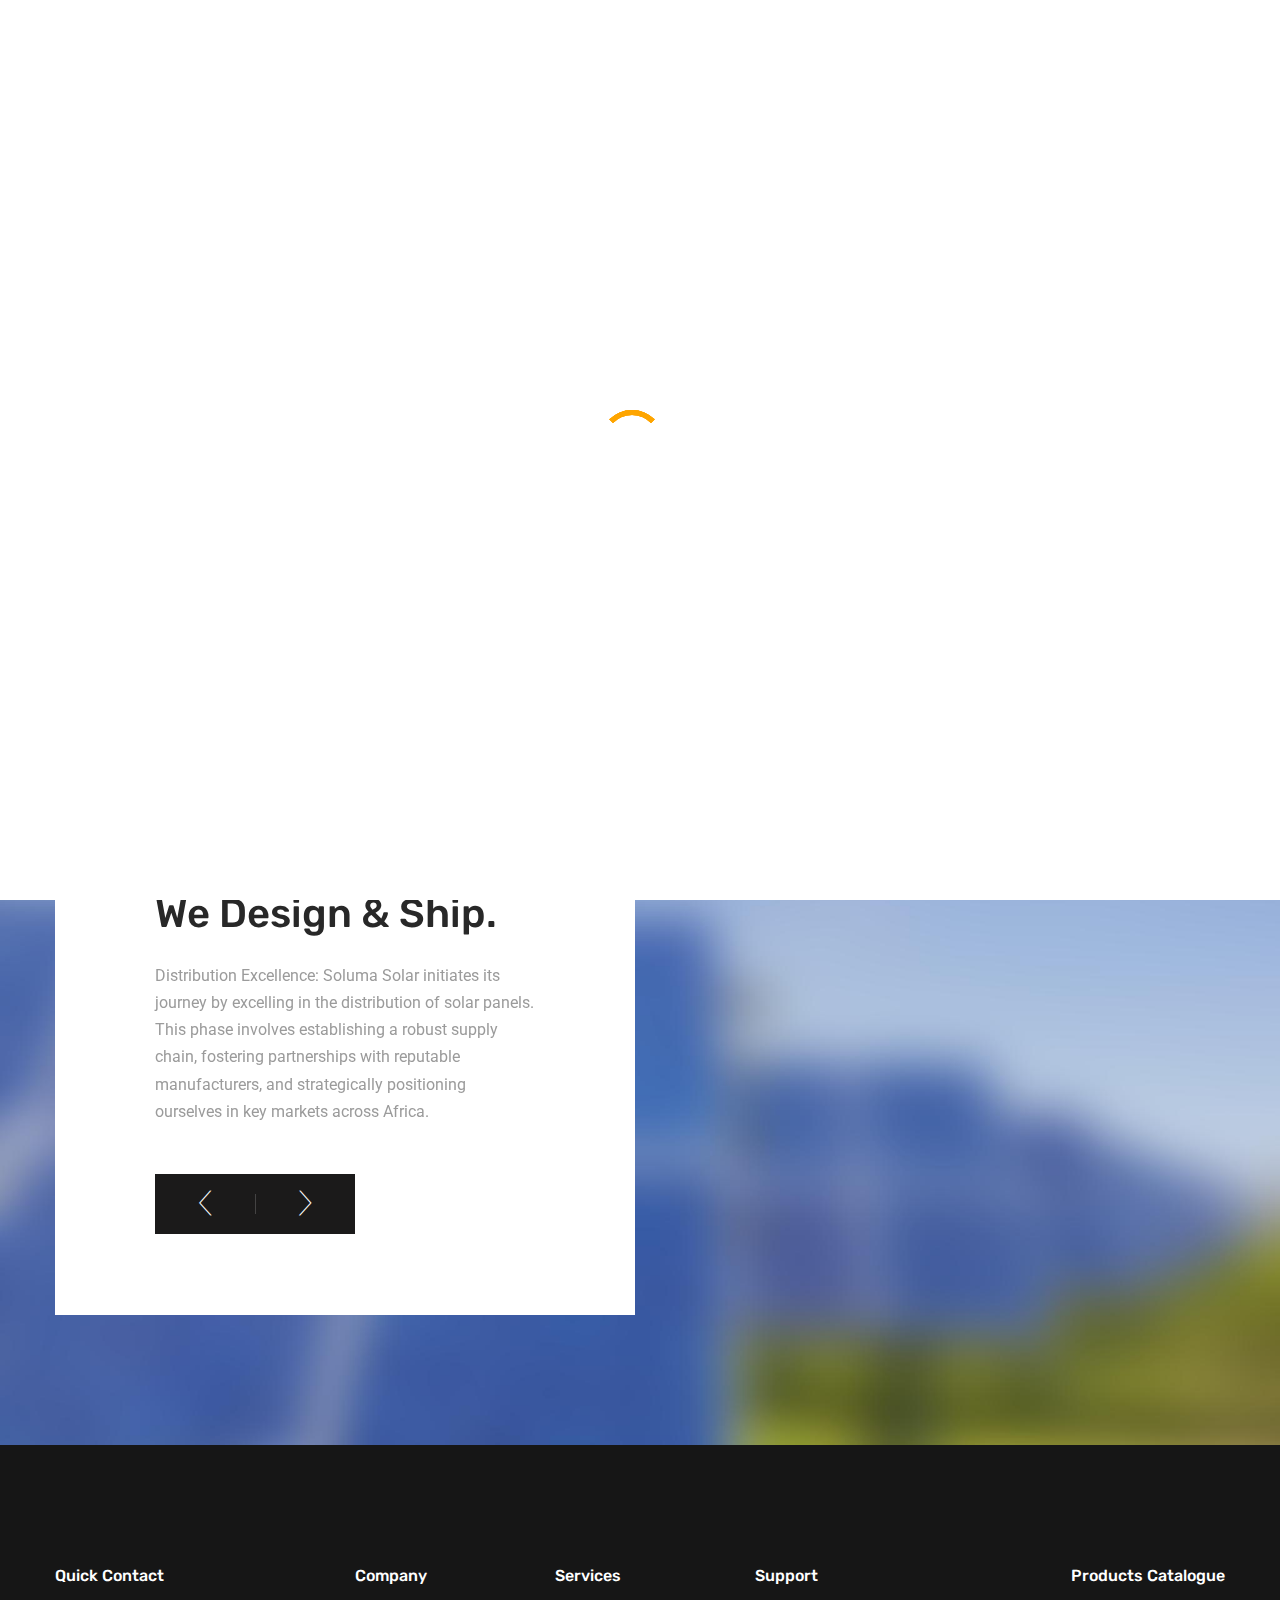
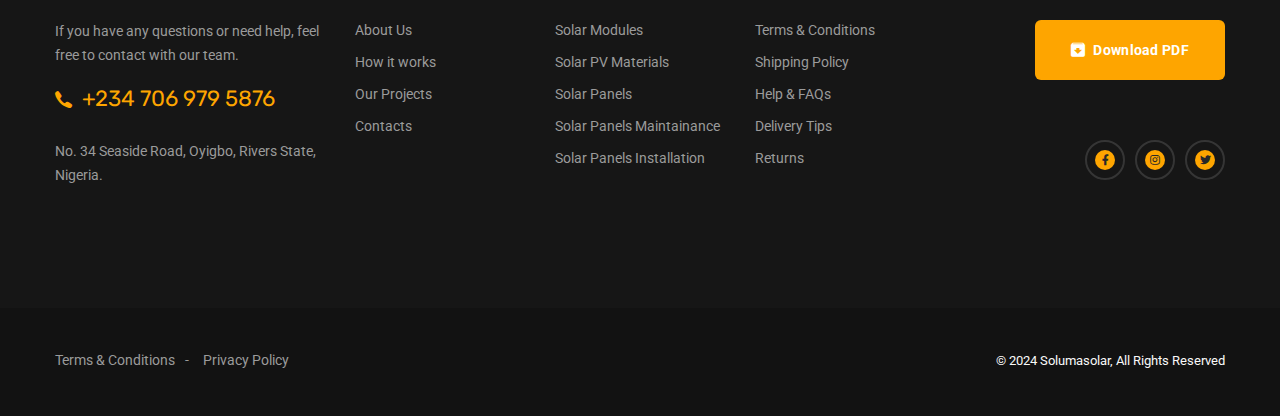
<file: Soluma Solar/how-it-works.html>
<!DOCTYPE html>
<html lang="en">

<head>
  <meta charset="UTF-8" />
  <meta name="viewport" content="width=device-width, initial-scale=1.0" />
  <meta http-equiv="X-UA-Compatible" content="ie=edge" />
  <meta name="description" content="Soluma Solar - Solar and Renewable Energy">
  <link href="assets/images/favicon/favicon.png" rel="icon">
  <title>Soluma Solar - Solar and Renewable Energy</title>
  <link rel="stylesheet"
    href="https://fonts.googleapis.com/css?family=Rubik:400,500,600,700%7cRoboto:400,500,700&display=swap">
  <link rel="stylesheet" href="https://use.fontawesome.com/releases/v5.15.3/css/all.css">
  <link rel="stylesheet" href="assets/css/libraries.css">
  <link rel="stylesheet" href="assets/css/style.css">
</head>

<body>
  <div class="wrapper">
    <div class="preloader">
      <div class="loading"><span></span><span></span><span></span><span></span></div>
    </div><!-- /.preloader -->

    <!-- =========================
        Header
    =========================== -->
    <header class="header header-layout3">
      <nav class="navbar navbar-expand-lg sticky-navbar">
        <div class="container-fluid">
          <a class="navbar-brand" href="index.html">
            <img src="assets/images/logo/logo.png" class="logo" alt="logo">
          </a>
          <button class="navbar-toggler" type="button">
            <span class="menu-lines"><span></span></span>
          </button>
          <div class="header__top-right d-none d-xl-block">
            <div class="d-flex align-items-center">
              <ul class="contact__list d-flex flex-wrap align-items-center list-unstyled mb-0">
                <li>
                  <i class="icon-phone color-heading"></i>
                  <a href="tel:+2347069795876" class="color-body"> Phone: +234 706 979 5876</a>
                </li>
                <li>
                  <button type="button" class="action__btn-search"><i class="fa fa-search"></i></button>
                </li>
                <li class="d-flex align-items-center">
                  <div class="dropdown lang-dropdown">
                    <button class="dropdown-toggle lang-dropdown-toggle" id="langDropdown" data-toggle="dropdown">
                      <img src="assets/images/flags/en.png" alt="en"> <span>English</span>
                    </button>
                    <div class="dropdown-menu" aria-labelledby="langDropdown">
                      <a class="dropdown-item" href="#">
                        <img src="assets/images/flags/fr.png" alt="en"> <span>France</span>
                      </a>
                      <a class="dropdown-item" href="#">
                        <img src="assets/images/flags/gr.png" alt="en"> <span>Germany</span>
                      </a>
                    </div>
                  </div>
                </li>
              </ul><!-- /.contact__list -->
            </div>
          </div><!-- /.header-top -->
          <div class="collapse navbar-collapse" id="mainNavigation">
            <ul class="navbar-nav ml-auto">
              <li class="nav__item has-dropdown">
                <a href="index.html" class="nav__item-link active">Home</a>
              </li><!-- /.nav-item -->
              <li class="nav__item has-dropdown">
                <a href="about-us.html" class="nav__item-link active">Company</a>
                <button class="dropdown-toggle" data-toggle="dropdown"></button>
                <ul class="dropdown-menu">
                  <li class="nav__item">
                    <a href="about-us.html" class="nav__item-link">About Us</a>
                  </li><!-- /.nav-item -->
                  <li class="nav__item">
                    <a href="how-it-works.html" class="nav__item-link">How It Works</a>
                  </li><!-- /.nav-item -->
                  <li class="nav__item">
                    <a href="faqs.html" class="nav__item-link">Help & FAQs</a>
                  </li> <!-- /.nav-item -->
                  <li class="nav__item">
                    <a href="gallery.html" class="nav__item-link">Our Gallery</a>
                  </li><!-- /.nav-item -->
                </ul><!-- /.dropdown-menu -->
              </li><!-- /.nav-item -->
              <li class="nav__item has-dropdown">
                <a href="services.html" class="nav__item-link">Services</a>
                <button class="dropdown-toggle" data-toggle="dropdown"></button>
                <ul class="dropdown-menu">
                  <li class="nav__item"><a href="services-single-service.html" class="nav__item-link">Solar Modules</a></li>
                  <!-- /.nav-item -->
                  <li class="nav__item"><a href="services-single-service.html" class="nav__item-link">Solar PV
                      Materials</a></li>
                  <!-- /.nav-item -->
                  <li class="nav__item"><a href="services-single-service.html" class="nav__item-link">Solar Panels</a></li>
                  <!-- /.nav-item -->
                  <li class="nav__item"><a href="services-single-service.html" class="nav__item-link">Solar Panels Maintainance</a></li>
                  <!-- /.nav-item -->
                  <li class="nav__item"><a href="services-single-service.html" class="nav__item-link">Solar Panels Installation</a>
                  </li>
                  <!-- /.nav-item -->
                </ul><!-- /.dropdown-menu -->
              </li><!-- /.nav-item -->
              <li class="nav__item has-dropdown">
                <a href="projects-grid.html" class="nav__item-link">Projects</a>
                <button class="dropdown-toggle" data-toggle="dropdown"></button>
                <ul class="dropdown-menu">
                  <li class="nav__item"><a href="projects-grid.html" class="nav__item-link">projects grid</a></li>
                  <!-- /.nav-item -->
                  <li class="nav__item"><a href="projects-standard.html" class="nav__item-link">projects standard</a>
                  </li><!-- /.nav-item -->
                  <li class="nav__item"><a href="projects-modern.html" class="nav__item-link">projects Modern</a>
                  </li><!-- /.nav-item -->
                  <li class="nav__item"><a href="projects-single-project.html" class="nav__item-link">projects
                      single</a></li><!-- /.nav-item -->
                </ul><!-- /.dropdown-menu -->
              </li><!-- /.nav-item -->
              <li class="nav__item">
                <a href="contact-us.html" class="nav__item-link">Contact Us</a>
              </li><!-- /.nav-item -->
            </ul><!-- /.navbar-nav -->
            <button class="close-mobile-menu d-block d-lg-none"><i class="fas fa-times"></i></button>
          </div><!-- /.navbar-collapse -->
          <ul class="navbar-actions d-none d-xl-flex align-items-center list-unstyled mb-0">
            <li>
              <a href="request-quote.html" class="btn btn__primary">
                <span>Request A Quote</span>
                <i class="icon-arrow-right"></i>
              </a>
            </li>
          </ul><!-- /.navbar-actions -->
        </div><!-- /.container -->
      </nav><!-- /.navabr -->
    </header><!-- /.Header -->

    <!-- ========================
       page title 
    =========================== -->
    <section class="page-title page-title-layout1 bg-overlay bg-overlay-2 bg-parallax text-center">
      <div class="bg-img"><img src="assets/images/page-titles/2.jpg" alt="background"></div>
      <div class="container">
        <div class="row">
          <div class="col-12">
            <h1 class="pagetitle__heading mb-0">How It Works!</h1>
            <nav aria-label="breadcrumb">
              <ol class="breadcrumb justify-content-center">
                <li class="breadcrumb-item"><a href="#">Home</a></li>
                <li class="breadcrumb-item"><a href="#">Company</a></li>
                <li class="breadcrumb-item active" aria-current="page">How It Works!</li>
              </ol>
            </nav>
            <a href="#features" class="scroll-down">
              <i class="icon-arrow-down"></i>
            </a>
          </div><!-- /.col-xl-6 -->
        </div><!-- /.row -->
      </div><!-- /.container -->
    </section><!-- /.page-title -->

    

    <!-- =========================
       Banner layout 2
      =========================== -->
    <section class="banner-layout2 pt-130 pb-130">
      <div class="bg-img">
        <img src="assets/images/banners/13.jpg" alt="background">
      </div>
      <div class="container">
        <div class="row">
          <div class="col-sm-12 col-md-12 col-lg-12 col-xl-7">
            <div class="text-block">
              <div class="slick-carousel"
                data-slick='{"slidesToShow": 1, "slidesToScroll": 1, "arrows": true, "dots": false'>
                <div class="heading heading-layout2">
                  <h2 class="heading__subtitle">How It Works, Step One:</h2>
                  <h3 class="heading__title">We Design & Ship.</h3>
                  <p class="heading__desc">Distribution Excellence: Soluma Solar initiates its journey by excelling in the distribution of solar panels. This phase involves establishing a robust supply chain, fostering partnerships with reputable manufacturers, and strategically positioning ourselves in key markets across Africa.
                    </p>
                </div>
                <div class="heading heading-layout2">
                  <h2 class="heading__subtitle">How It Works, Step Two:</h2>
                  <h3 class="heading__title">Contract Or Install</h3>
                  <p class="heading__desc">Manufacturing Expansion: Building on our distribution success, the next phase involves transitioning into solar panel manufacturing within Africa. This move aligns with our commitment to local empowerment, job creation, and reducing dependence on imports.</p>
                </div>
              </div>
            </div><!-- /.text-block -->
          </div><!-- /.col-xl-7 -->
        </div><!-- /.row -->
      </div><!-- /.container -->
    </section><!-- /.Banner layout 2 -->

    

    <!-- ========================
      Footer
    ========================== -->
    <footer class="footer">
      <div class="footer-primary">
        <div class="container">
          <div class="row">
            <div class="col-sm-12 col-md-6 col-lg-4 col-xl-3 footer-widget footer-widget-contact">
              <h6 class="footer-widget-title">Quick Contact</h6>
              <div class="footer-widget-content">
                <p class="mb-20">If you have any questions or need help, feel free to contact with our team.</p>
                <div class="contact__number d-flex align-items-center mb-30">
                  <i class="icon-phone"></i>
                  <a href="tel:5565454117" class="color-primary">+234 706 979 5876</a>
                </div><!-- /.contact__numbr -->
                <p class="mb-20">No. 34 Seaside Road, Oyigbo, Rivers State, Nigeria.</p>
              </div><!-- /.footer-widget-content -->
            </div><!-- /.col-xl-3 -->
            <div class="col-6 col-sm-6 col-md-6 col-lg-2 col-xl-2 footer-widget footer-widget-nav">
              <h6 class="footer-widget-title">Company</h6>
              <div class="footer-widget-content">
                <nav>
                  <ul class="list-unstyled">
                    <li><a href="about-us.html">About Us</a></li>
                    <li><a href="how-it-works.html">How it works</a></li>
                    <li><a href="projects-grid.html">Our Projects</a></li>
                    <li><a href="contacs.html">Contacts</a></li>
                  </ul>
                </nav>
              </div><!-- /.footer-widget-content -->
            </div><!-- /.col-xl-2 -->
            <div class="col-6 col-sm-6 col-md-6 col-lg-2 col-xl-2 footer-widget footer-widget-nav">
              <h6 class="footer-widget-title">Services</h6>
              <div class="footer-widget-content">
                <nav>
                  <ul class="list-unstyled">
                    <li><a href="#">Solar Modules</a></li>
                    <li><a href="#">Solar PV Materials</a></li>
                    <li><a href="#">Solar Panels</a></li>
                    <li><a href="#">Solar Panels Maintainance</a></li>
                    <li><a href="#">Solar Panels Installation</a></li>
                  </ul>
                </nav>
              </div><!-- /.footer-widget-content -->
            </div><!-- /.col-xl-2 -->
            <div class="col-6 col-sm-6 col-md-6 col-lg-2 col-xl-2 footer-widget footer-widget-nav">
              <h6 class="footer-widget-title">Support</h6>
              <div class="footer-widget-content">
                <nav>
                  <ul class="list-unstyled">
                    <li><a href="#">Terms & Conditions</a></li>
                    <li><a href="#">Shipping Policy</a></li>
                    <li><a href="#">Help & FAQs</a></li>
                    <li><a href="#">Delivery Tips</a></li>
                    <li><a href="#">Returns</a></li>
                  </ul>
                </nav>
              </div><!-- /.footer-widget-content -->
            </div><!-- /.col-xl-2 -->
            <div class="col-sm-12 col-md-6 col-lg-4 col-xl-3 footer-widget footer-widget-align-right">
              <h6 class="footer-widget-title">Products Catalogue</h6>
              <div class="footer-widget-content">
                <a href="request-quote.html" class="btn btn__primary btn__primary-style2 btn__download mb-60">
                  <i class="icon-download"></i>
                  <span>Download PDF</span>
                </a>
                <ul class="social-icons list-unstyled">
                  <li><a href="#"><i class="fab fa-facebook-f"></i></a></li>
                  <li><a href="#"><i class="fab fa-instagram"></i></a></li>
                  <li><a href="#"><i class="fab fa-twitter"></i></a></li>
                </ul><!-- /.social-icons -->
              </div><!-- /.footer-widget-content -->
            </div><!-- /.col-xl-3 -->
          </div><!-- /.row -->
        </div><!-- /.container -->
      </div><!-- /.footer-primary -->
      <div class="footer-copyrights">
        <div class="container">
          <div class="row">
            <div class="col-sm-12 col-md-12 col-lg-12 d-flex justify-content-between">
              <nav>
                <ul class="copyright__nav d-flex flex-wrap list-unstyled mb-0">
                  <li><a href="#">Terms & Conditions</a></li>
                  <li><a href="#">Privacy Policy</a></li>
                </ul>
              </nav>
              <p class="mb-0">
                <span class="color-gray">&copy; 2024 Solumasolar, All Rights Reserved</span>
              </p>
            </div><!-- /.col-lg-12 -->
          </div><!-- /.row -->
        </div><!-- /.container -->
      </div><!-- /.footer-copyrights-->
    </footer><!-- /.Footer -->
    <button id="scrollTopBtn"><i class="fas fa-long-arrow-alt-up"></i></button>

  </div><!-- /.wrapper -->

  <script src="assets/js/jquery-3.5.1.min.js"></script>
  <script src="assets/js/plugins.js"></script>
  <script src="assets/js/main.js"></script>
</body>

</html>
</file>
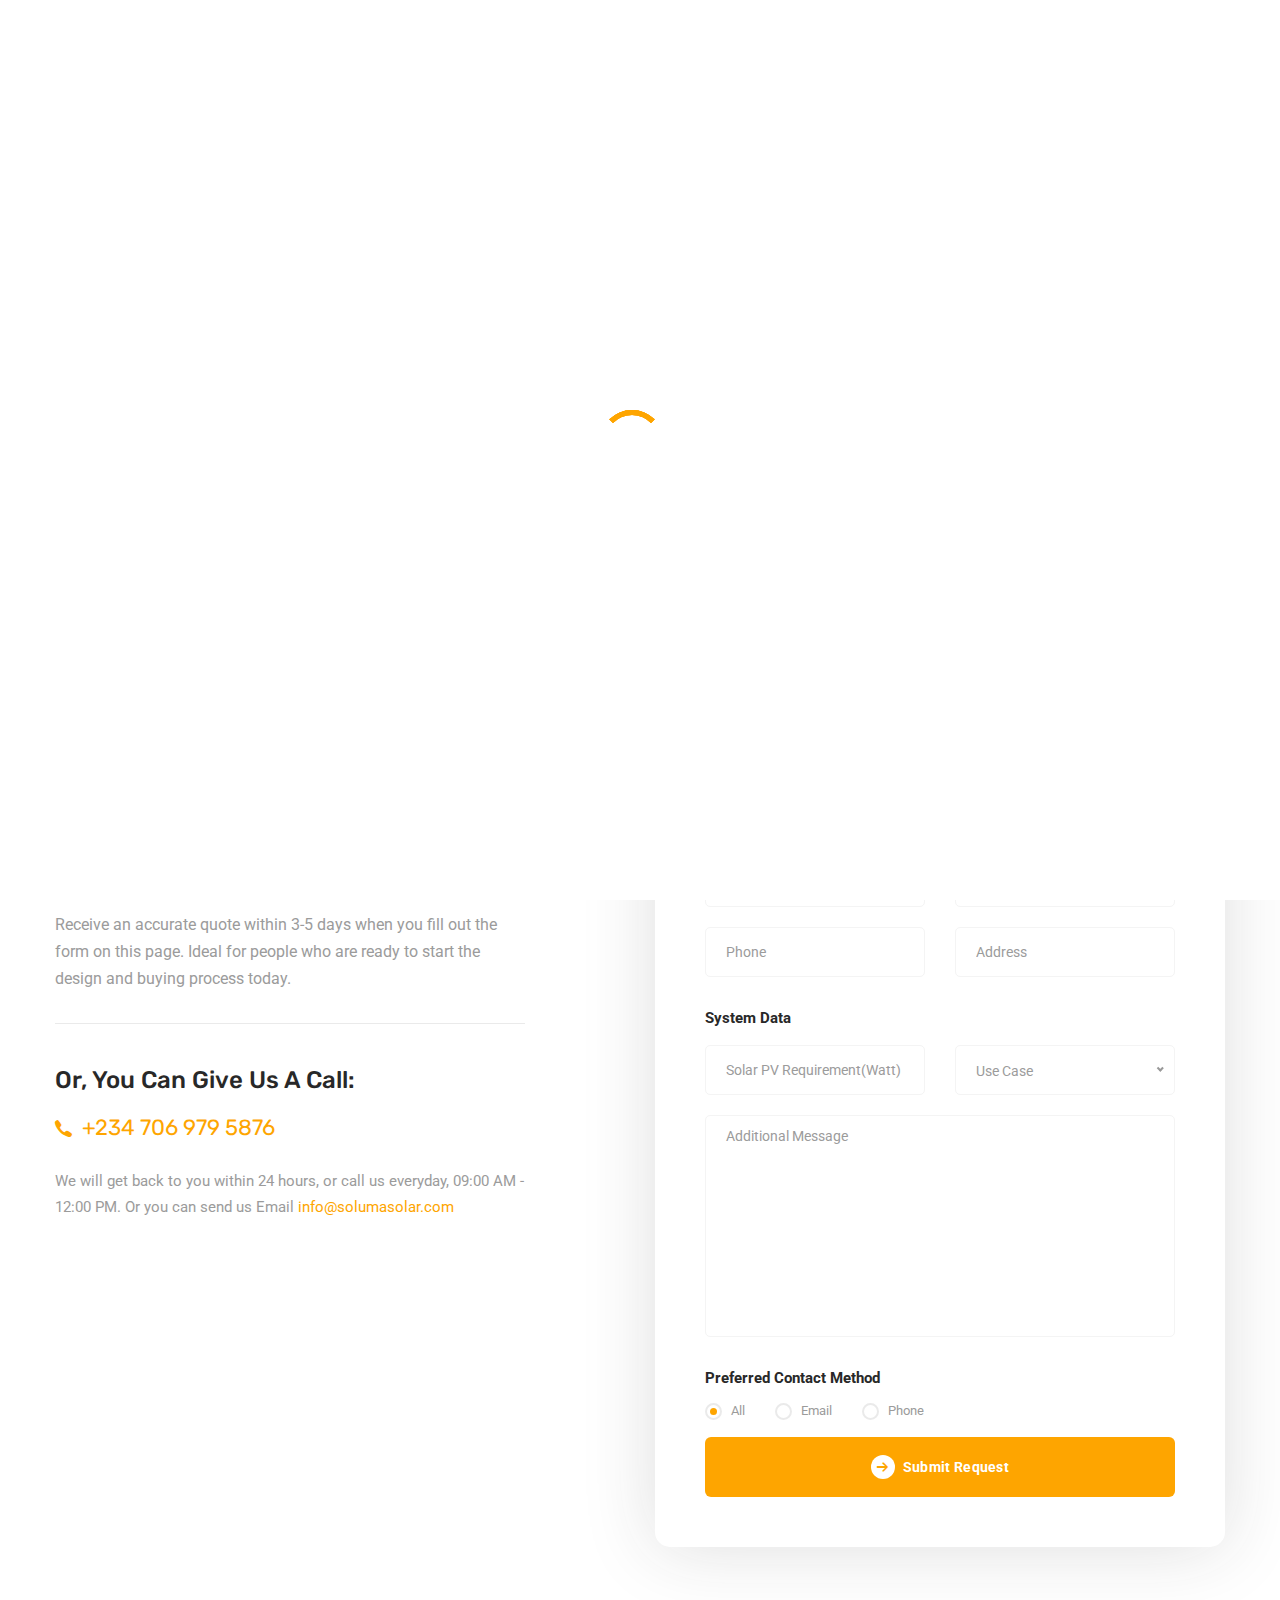
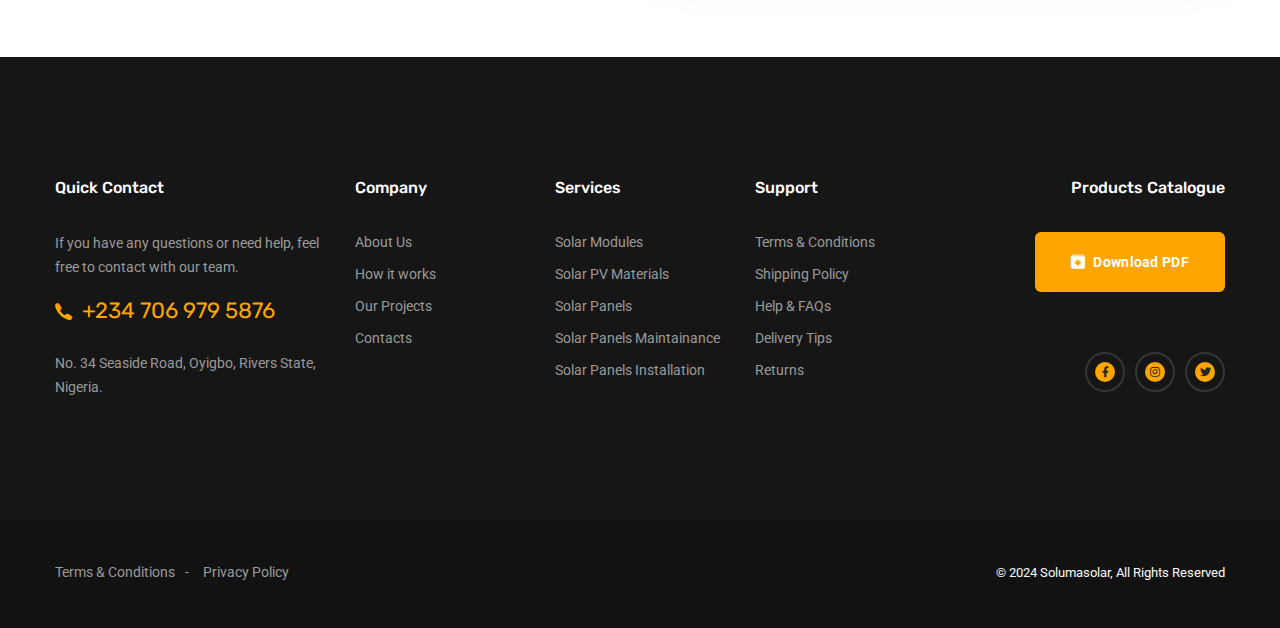
<file: Soluma Solar/request-quote.html>
<!DOCTYPE html>
<html lang="en">

<head>
  <meta charset="UTF-8" />
  <meta name="viewport" content="width=device-width, initial-scale=1.0" />
  <meta http-equiv="X-UA-Compatible" content="ie=edge" />
  <meta name="description" content="Soluma Solar - Solar and Renewable Energy">
  <link href="assets/images/favicon/favicon.png" rel="icon">
  <title>Soluma Solar - Solar and Renewable Energy</title>
  <link rel="stylesheet"
    href="https://fonts.googleapis.com/css?family=Rubik:400,500,600,700%7cRoboto:400,500,700&display=swap">
  <link rel="stylesheet" href="https://use.fontawesome.com/releases/v5.15.3/css/all.css">
  <link rel="stylesheet" href="assets/css/libraries.css">
  <link rel="stylesheet" href="assets/css/style.css">
</head>

<body>
  <div class="wrapper">
    <div class="preloader">
      <div class="loading"><span></span><span></span><span></span><span></span></div>
    </div><!-- /.preloader -->

    <!-- =========================
        Header
    =========================== -->
    <header class="header header-layout3">
      <nav class="navbar navbar-expand-lg sticky-navbar">
        <div class="container-fluid">
          <a class="navbar-brand" href="index.html">
            <img src="assets/images/logo/logo.png" class="logo" alt="logo">
          </a>
          <button class="navbar-toggler" type="button">
            <span class="menu-lines"><span></span></span>
          </button>
          <div class="header__top-right d-none d-xl-block">
            <div class="d-flex align-items-center">
              <ul class="contact__list d-flex flex-wrap align-items-center list-unstyled mb-0">
                <li>
                  <i class="icon-phone color-heading"></i>
                  <a href="tel:+2347069795876" class="color-body"> Phone: +234 706 979 5876</a>
                </li>
                <li>
                  <button type="button" class="action__btn-search"><i class="fa fa-search"></i></button>
                </li>
                <li class="d-flex align-items-center">
                  <div class="dropdown lang-dropdown">
                    <button class="dropdown-toggle lang-dropdown-toggle" id="langDropdown" data-toggle="dropdown">
                      <img src="assets/images/flags/en.png" alt="en"> <span>English</span>
                    </button>
                    <div class="dropdown-menu" aria-labelledby="langDropdown">
                      <a class="dropdown-item" href="#">
                        <img src="assets/images/flags/fr.png" alt="en"> <span>France</span>
                      </a>
                      <a class="dropdown-item" href="#">
                        <img src="assets/images/flags/gr.png" alt="en"> <span>Germany</span>
                      </a>
                    </div>
                  </div>
                </li>
              </ul><!-- /.contact__list -->
            </div>
          </div><!-- /.header-top -->
          <div class="collapse navbar-collapse" id="mainNavigation">
            <ul class="navbar-nav ml-auto">
              <li class="nav__item has-dropdown">
                <a href="index.html" class="nav__item-link active">Home</a>
              </li><!-- /.nav-item -->
              <li class="nav__item has-dropdown">
                <a href="about-us.html" class="nav__item-link">Company</a>
                <button class="dropdown-toggle" data-toggle="dropdown"></button>
                <ul class="dropdown-menu">
                  <li class="nav__item">
                    <a href="about-us.html" class="nav__item-link">About Us</a>
                  </li><!-- /.nav-item -->
                  <li class="nav__item">
                    <a href="how-it-works.html" class="nav__item-link">How It Works</a>
                  </li><!-- /.nav-item -->
                  <li class="nav__item">
                    <a href="faqs.html" class="nav__item-link">Help & FAQs</a>
                  </li> <!-- /.nav-item -->
                  <li class="nav__item">
                    <a href="gallery.html" class="nav__item-link">Our Gallery</a>
                  </li><!-- /.nav-item -->
                </ul><!-- /.dropdown-menu -->
              </li><!-- /.nav-item -->
              <li class="nav__item has-dropdown">
                <a href="services.html" class="nav__item-link">Services</a>
                <button class="dropdown-toggle" data-toggle="dropdown"></button>
                <ul class="dropdown-menu">
                  <li class="nav__item"><a href="services.html" class="nav__item-link">Solar Modules</a></li>
                  <!-- /.nav-item -->
                  <li class="nav__item"><a href="services.html" class="nav__item-link">Solar PV
                      Materials</a></li>
                  <!-- /.nav-item -->
                  <li class="nav__item"><a href="services.html" class="nav__item-link">Solar Panels</a></li>
                  <!-- /.nav-item -->
                  <li class="nav__item"><a href="services.html" class="nav__item-link">Solar Panels Maintainance</a></li>
                  <!-- /.nav-item -->
                  <li class="nav__item"><a href="services.html" class="nav__item-link">Solar Panels Installation</a>
                  </li>
                  <!-- /.nav-item -->
                </ul><!-- /.dropdown-menu -->
              </li><!-- /.nav-item -->
              <li class="nav__item has-dropdown">
                <a href="projects.html" class="nav__item-link">Projects</a>
              </li><!-- /.nav-item -->
              <li class="nav__item">
                <a href="contact-us.html" class="nav__item-link">Contact Us</a>
              </li><!-- /.nav-item -->
            </ul><!-- /.navbar-nav -->
            <button class="close-mobile-menu d-block d-lg-none"><i class="fas fa-times"></i></button>
          </div><!-- /.navbar-collapse -->
          <ul class="navbar-actions d-none d-xl-flex align-items-center list-unstyled mb-0">
            <li>
              <a href="request-quote.html" class="btn btn__primary">
                <span>Request A Quote</span>
                <i class="icon-arrow-right"></i>
              </a>
            </li>
          </ul><!-- /.navbar-actions -->
        </div><!-- /.container -->
      </nav><!-- /.navabr -->
    </header><!-- /.Header -->

    <!-- ========================
       page title 
    =========================== -->
    <section class="page-title page-title-layout1 bg-overlay bg-overlay-2 bg-parallax text-center">
      <div class="bg-img"><img src="assets/images/page-titles/14.jpg" alt="background"></div>
      <div class="container">
        <div class="row">
          <div class="col-12">
            <h1 class="pagetitle__heading mb-0">Request Quote</h1>
            <nav aria-label="breadcrumb">
              <ol class="breadcrumb justify-content-center">
                <li class="breadcrumb-item"><a href="#">Home</a></li>
                <li class="breadcrumb-item active" aria-current="page">Request Quote</li>
              </ol>
            </nav>
            <a href="#contact" class="scroll-down">
              <i class="icon-arrow-down"></i>
            </a>
          </div><!-- /.col-xl-6 -->
        </div><!-- /.row -->
      </div><!-- /.container -->
    </section><!-- /.page-title -->


    <!-- =========================== 
      contact layout 2
    ============================= -->
    <section id="contact" class="contact-layout2 pt-130 pb-110">
      <div class="container">
        <div class="row">
          <div class="col-sm-12 col-md-12 col-lg-12 col-xl-5">
            <div class="heading mb-40 pb-30 border-bottom">
              <h2 class="heading__subtitle">Save Money, Save The Environment!</h2>
              <h3 class="heading__title">Request A Detailed Solar Estimate for Your Home</h3>
              <p class="heading__desc">Receive an accurate quote within 3-5 days when you fill out the form on this
                page. Ideal for people who are ready to start the design and buying process today.
              </p>
            </div><!-- /.heading -->
            <h5>Or, You Can Give Us A Call:</h5>
            <div class="contact__number d-none d-xl-flex align-items-center mb-30">
              <i class="icon-phone"></i>
              <a href="tel:5565454117" class="color-primary">+234 706 979 5876</a>
            </div>
            <p>We will get back to you within 24 hours, or call us everyday, 09:00 AM - 12:00 PM. Or you can send us
              Email <a href="mailto:Solatec@7oroof.com">info@solumasolar.com</a></p>
          </div><!-- /.col-xl-6 -->
          <div class="col-sm-12 col-md-12 col-lg-12 col-xl-6 offset-xl-1">
            <div class="contact-panel mb-0">
              <form class="contact-panel__form" method="post" action="assets/php/contact.php" id="contactForm"
                novalidate="novalidate">
                <div class="row">
                  <div class="col-sm-12 col-md-12 col-lg-12">
                    <h4 class="contact-panel__title">Request A Quote</h4>
                  </div> <!-- /.col-lg-12 -->
                  <div class="col-sm-6">
                    <div class="form-group">
                      <input type="text" class="form-control" placeholder="Full Name" id="contact-name" name="contact-name"
                        required>
                    </div>
                  </div><!-- /.col-sm-6 -->
                  <div class="col-sm-6 col-md-6 col-lg-6">
                    <div class="form-group">
                      <input type="email" class="form-control" placeholder="Email" id="contact-email"
                        name="contact-email" required>
                    </div>
                  </div><!-- /.col-sm-6 -->
                  <div class="col-sm-6">
                    <div class="form-group">
                      <input type="text" class="form-control" placeholder="Phone" id="contact-Phone"
                        name="contact-phone">
                    </div>
                  </div><!-- /.col-sm-6 -->
                  <div class="col-sm-6">
                    <div class="form-group">
                      <input type="text" class="form-control" placeholder="Address" id="contact-address"
                        name="contact-address" required>
                    </div>
                  </div><!-- /.col-sm-6 -->
                  <div class="col-12">
                    <span class="font-weight-bold color-heading d-block mb-15 mt-10">System Data</span>
                  </div><!-- /.col-12 -->
                  <div class="col-sm-6">
                    <div class="form-group">
                      <input type="text" class="form-control" placeholder="Solar PV Requirement(Watt)" id="contact-address"
                        name="contact-address" required>
                    </div>
                  </div><!-- /.col-sm-6 -->
                  <div class="col-sm-6">
                    <div class="form-group">
                      <select class="form-control">
                        <option value="0">Use Case</option>
                        <option value="1">Residential</option>
                        <option value="1">Commercial</option>
                      </select>
                    </div>
                  </div><!-- /.col-sm-6 -->
                  <div class="col-sm-12">
                    <div class="form-group">
                      <textarea rows="10" class="form-control" placeholder="Additional Message" id="Additional-Message"
                        name="Additional-Message"></textarea>
                    </div>
                  </div><!-- /.col-sm-6 -->
                  <div class="col-12">
                    <span class="font-weight-bold color-heading d-block mb-15 mt-10">Preferred Contact Method</span>
                    <div class="d-flex">
                      <div class="form-group input-radio mr-30">
                        <label class="label-radio">All
                          <input type="radio" name="contact" checked>
                          <span class="radio-indicator"></span>
                        </label>
                      </div><!-- /.input-radio -->
                      <div class="form-group input-radio mr-30">
                        <label class="label-radio">Email
                          <input type="radio" name="contact">
                          <span class="radio-indicator"></span>
                        </label>
                      </div><!-- /.input-radio -->
                      <div class="form-group input-radio">
                        <label class="label-radio">Phone
                          <input type="radio" name="contact">
                          <span class="radio-indicator"></span>
                        </label>
                      </div><!-- /.input-radio -->
                    </div>
                  </div><!-- /.col-12 -->
                  <div class="col-12">
                    <button type="submit" class="btn btn__primary btn__block">
                      <i class="icon-arrow-right"></i> <span>Submit Request</span>
                    </button>
                    <div class="contact-result"></div>
                  </div><!-- /.col-12 -->
                </div><!-- /.row -->
              </form>
            </div>
          </div><!-- /.col-xl-6 -->
        </div><!-- /.row -->
      </div><!-- /.container -->
    </section><!-- /.contact layout 2 -->

    <!-- ========================
      Footer
    ========================== -->
    <footer class="footer">
      <div class="footer-primary">
        <div class="container">
          <div class="row">
            <div class="col-sm-12 col-md-6 col-lg-4 col-xl-3 footer-widget footer-widget-contact">
              <h6 class="footer-widget-title">Quick Contact</h6>
              <div class="footer-widget-content">
                <p class="mb-20">If you have any questions or need help, feel free to contact with our team.</p>
                <div class="contact__number d-flex align-items-center mb-30">
                  <i class="icon-phone"></i>
                  <a href="tel:5565454117" class="color-primary">+234 706 979 5876</a>
                </div><!-- /.contact__numbr -->
                <p class="mb-20">No. 34 Seaside Road, Oyigbo, Rivers State, Nigeria.</p>
              </div><!-- /.footer-widget-content -->
            </div><!-- /.col-xl-3 -->
            <div class="col-6 col-sm-6 col-md-6 col-lg-2 col-xl-2 footer-widget footer-widget-nav">
              <h6 class="footer-widget-title">Company</h6>
              <div class="footer-widget-content">
                <nav>
                  <ul class="list-unstyled">
                    <li><a href="about-us.html">About Us</a></li>
                    <li><a href="how-it-works.html">How it works</a></li>
                    <li><a href="projects-grid.html">Our Projects</a></li>
                    <li><a href="contacs.html">Contacts</a></li>
                  </ul>
                </nav>
              </div><!-- /.footer-widget-content -->
            </div><!-- /.col-xl-2 -->
            <div class="col-6 col-sm-6 col-md-6 col-lg-2 col-xl-2 footer-widget footer-widget-nav">
              <h6 class="footer-widget-title">Services</h6>
              <div class="footer-widget-content">
                <nav>
                  <ul class="list-unstyled">
                    <li><a href="#">Solar Modules</a></li>
                    <li><a href="#">Solar PV Materials</a></li>
                    <li><a href="#">Solar Panels</a></li>
                    <li><a href="#">Solar Panels Maintainance</a></li>
                    <li><a href="#">Solar Panels Installation</a></li>
                  </ul>
                </nav>
              </div><!-- /.footer-widget-content -->
            </div><!-- /.col-xl-2 -->
            <div class="col-6 col-sm-6 col-md-6 col-lg-2 col-xl-2 footer-widget footer-widget-nav">
              <h6 class="footer-widget-title">Support</h6>
              <div class="footer-widget-content">
                <nav>
                  <ul class="list-unstyled">
                    <li><a href="#">Terms & Conditions</a></li>
                    <li><a href="#">Shipping Policy</a></li>
                    <li><a href="#">Help & FAQs</a></li>
                    <li><a href="#">Delivery Tips</a></li>
                    <li><a href="#">Returns</a></li>
                  </ul>
                </nav>
              </div><!-- /.footer-widget-content -->
            </div><!-- /.col-xl-2 -->
            <div class="col-sm-12 col-md-6 col-lg-4 col-xl-3 footer-widget footer-widget-align-right">
              <h6 class="footer-widget-title">Products Catalogue</h6>
              <div class="footer-widget-content">
                <a href="request-quote.html" class="btn btn__primary btn__primary-style2 btn__download mb-60">
                  <i class="icon-download"></i>
                  <span>Download PDF</span>
                </a>
                <ul class="social-icons list-unstyled">
                  <li><a href="#"><i class="fab fa-facebook-f"></i></a></li>
                  <li><a href="#"><i class="fab fa-instagram"></i></a></li>
                  <li><a href="#"><i class="fab fa-twitter"></i></a></li>
                </ul><!-- /.social-icons -->
              </div><!-- /.footer-widget-content -->
            </div><!-- /.col-xl-3 -->
          </div><!-- /.row -->
        </div><!-- /.container -->
      </div><!-- /.footer-primary -->
      <div class="footer-copyrights">
        <div class="container">
          <div class="row">
            <div class="col-sm-12 col-md-12 col-lg-12 d-flex justify-content-between">
              <nav>
                <ul class="copyright__nav d-flex flex-wrap list-unstyled mb-0">
                  <li><a href="#">Terms & Conditions</a></li>
                  <li><a href="#">Privacy Policy</a></li>
                </ul>
              </nav>
              <p class="mb-0">
                <span class="color-gray">&copy; 2024 Solumasolar, All Rights Reserved</span>
              </p>
            </div><!-- /.col-lg-12 -->
          </div><!-- /.row -->
        </div><!-- /.container -->
      </div><!-- /.footer-copyrights-->
    </footer><!-- /.Footer -->
    <button id="scrollTopBtn"><i class="fas fa-long-arrow-alt-up"></i></button>

  </div><!-- /.wrapper -->

  <script src="assets/js/jquery-3.5.1.min.js"></script>
  <script src="assets/js/plugins.js"></script>
  <script src="assets/js/main.js"></script>
</body>

</html>
</file>
<file: Documentation/Documentation/assets/css/style.css>
body {
	font-family:Helvetica Neue , Helvetica, Arial, sans-serif !important; 
	font-size:16px; 
	position:relative;
	overflow:hidden !important
}

.headline{
	font: 700 68px/1.1 Helvetica Neue , Helvetica, Arial, sans-serif !important;
	margin-top: 2px;
	padding: 40px 0;
}

.title{
	font: 700 36px/40px Helvetica Neue , Helvetica, Arial, sans-serif; 
	margin-top:0
}

p{ 
	font-size:20px;
	line-height:32px; 
	margin-bottom:20px
}

.list-unstyled { 
	list-style-type:none;
}

ul {
	font-size:18px; 
	line-height:32px; 
	margin-bottom:20px
}

section { 
	margin-bottom:60px;
}

.underline{ 
	text-decoration:underline; 
	font-weight:bold; 
	text-height:36px
}
.main-content{
	border-top: 1px solid #eee;
	margin-top:  60px;
}
.sidebar {  
	background-color: #232323 !important; 
	overflow:hidden ;
    width: 290px;
    padding-left: 20px;
    overflow-y: scroll;
}
.sidebar .nav{
	background-color: #232323 !important; 
}
.main-content .container-fluid{
	padding-left: 0;
	padding-right: 0;
}
.main-content .content{
	padding-top: 60px;
}
.main-content .content .col-md-12{
	padding: 60px 30px;
}
.main-content .content .col-md-12:nth-child(even){
	background-color: #fafafa;
	border-top: 1px solid #f7f7f9;
	border-bottom: 1px solid #f7f7f9;
}
.affix {
  top: 20px;
   height:100%;
 }

.subhead{ 
	font-size:36px; 
	margin-bottom:24px; 
	font-weight:700;
	text-transform: capitalize;
}
 .subhead span{
    font-size: 12px;
    font-weight: 400;
}

.subhead2{ 
	font-size:28px; 
	margin-bottom:24px; 
	margin-top:48px; 
	font-weight:700
}

.prettyprint, 
img { 
	margin-top:24px; 
	margin-bottom:24px
}

.lead { 
	font-weight:700
}

.nav>li>a{
	color:#526476; 
	font-size:13px;
	font-weight:700;
	padding:5px 15px 0px 0px; 
	text-transform: capitalize
}

.nav>li>a:hover,
.nav>li>a:focus{
	color:#fff;
	background-color: transparent;
}

.text-muted { 
	font-weight:700;
	padding: 10px 15px 0px 0px;
}
.nav .text-white{
	color:#fff
}
.img-thumbnail{
    display: block;
}
mark {
    color: #000;
    background: #ff0;
}
/* ----------------------------------------------------------------
	Loading Screen
-----------------------------------------------------------------*/
.preloader {
    width:100%;
    height:100%;
    left:0;
    top:0;
    position:fixed;
    z-index:99999;
    background-color:#fff;
	overflow:hidden;
}

.spinner {
  margin: 90px 0 0 -50px;
  width: 70px;
  text-align: center;
  position:absolute;
  top:50%;
  left:50%;
}

.spinner > div {
  width: 18px;
  height: 18px;
  background-color:#ffc527;

  border-radius: 100%;
  display: inline-block;
  -webkit-animation: sk-bouncedelay 1.4s infinite ease-in-out both;
  animation: sk-bouncedelay 1.4s infinite ease-in-out both;
}

.spinner .bounce1 {
  -webkit-animation-delay: -0.32s;
  animation-delay: -0.32s;
}

.spinner .bounce2 {
  -webkit-animation-delay: -0.16s;
  animation-delay: -0.16s;
}

@-webkit-keyframes sk-bouncedelay {
  0%, 80%, 100% { -webkit-transform: scale(0) }
  40% { -webkit-transform: scale(1.0) }
}

@keyframes sk-bouncedelay {
  0%, 80%, 100% { 
    -webkit-transform: scale(0);
    transform: scale(0);
  } 40% { 
    -webkit-transform: scale(1.0);
    transform: scale(1.0);
  }
}



.scrollToTop{
	width:90px; 
	height:auto;
	padding:5px; 
	text-align:center; 
	background: whiteSmoke;
	font-weight: bold;
	color: #444;
	text-decoration: none;
	position:fixed;
	bottom:40px;
	right:20px;
	display:none;
}
.scrollToTop:hover{
	text-decoration:none;
}

/*------------------------------------*\
    #Side Nav
\*------------------------------------*/
.header-fixed-side {
	width: 270px;
	position: fixed;
	border-radius: 0;
	height: 100%;
	left: 0;
	top: 0;
	background-color: #232323;
	-webkit-transition: all 0.3s ease;
	-moz-transition: all 0.3s ease;
	transition: all 0.3s ease;
	overflow: scroll;
}

.header-fixed-side .header--panel {
	width: 100%;
	height: 100%;
}

.header-fixed-side .navbar-header {
	float: none;
}

.header-fixed-side .header--panel-logo {
	width: 100%;
	display: block;
	padding: 30px 30px 30px 0;
	margin-bottom: 20px;
}

.header-fixed-side .header--panel .navbar-nav {
	margin-bottom: 0;
	padding: 30px;
	margin: 0;
	float: none;
}

.header-fixed-side .header--panel .navbar-nav > li {
	margin-right: 0;
	float: none;
}

.header-fixed-side .header--panel .navbar-nav > li:last-child {
	border-bottom: none;
}

.header-fixed-side .navbar-nav a {
	font-size: 13px;
	font-weight: 800;
	line-height: 39px;
	text-transform: uppercase;
	color: #333333;
	margin-bottom: 0;
	position: relative;
	text-align: center;
}

.header-fixed-side .header--panel .navbar-nav li:last-child a {
	margin-bottom: 0;
}

.header-fixed-side .header--panel .navbar-nav a:hover {
	color: #0cb4ce;
}

.header--panel-footer {
	position: absolute;
	bottom: 30px;
	width: 100%;
	text-align: center;
}

.header-fixed-side .header--panel .header--panel-social {
	margin-bottom: 20px;
}

.header-fixed-side .header--panel .header--panel-social a {
	line-height: 24px;
	font-size: 14px;
	font-weight: 400;
	color: #646464;
	text-align: center;
	display: inline-block;
	margin-right: 24px;
	-webkit-transition: all 0.4s ease-in-out;
	-moz-transition: all 0.4s ease-in-out;
	-o-transition: all 0.4s ease-in-out;
	transition: all 0.4s ease-in-out;
}

.header-fixed-side .header--panel .header--panel-social a:last-of-type {
	margin-right: 0;
}

.header-fixed-side .header--panel .header--panel-social a.share-facebook:hover {
	color: #3B5998;
}

.header-fixed-side .header--panel .header--panel-social a.share-twitter:hover {
	color: #00ACEE;
}

.header-fixed-side .header--panel .header--panel-social a.share-instagram:hover {
	color: #9b6954;
}

.header-fixed-side .header--panel .header--panel-social a.share-linkedin:hover {
	color: #0E76A8;
}

.header-fixed-side .header--panel .header--panel-copyright {
	text-align: center;
	font-size: 13px;
	font-weight: 400;
}

.header-fixed-side .header--panel .header--panel-copyright a {
	color: #0cb4ce;
}

.side-header .wrapper {
	margin: 0 0 0 270px !important;
	width: auto !important;
}

.side-header .wrapper .container {
	width: auto !important;
}

/* Header Fixed Dark */
.header-fixed-dark .header--panel .header--panel-copyright,
.header-fixed-dark .header--panel .header--panel-social a,
.header-fixed-dark .navbar-nav a {
	color: #ffffff;
}

.header-fixed-dark .header--panel .navbar-nav > li {
	border-bottom-color: rgba(255, 255, 255, 0.15) !important;
}


/* Custom, iPhone Retina */
@media only screen and (min-width: 320px) and (max-width: 991px) {

.header-fixed-side {
	width: 100%;
	position: relative;
}

.header-fixed-light .navbar-toggle {
	border-color: #222222;
}

.header-fixed-light .navbar-toggle .icon-bar {
	background-color: #222222;
}

.side-header .wrapper {
	margin: 0 !important;
}

.header-fixed-side .header--panel-logo {
	padding: 0 0 0 15px;
	margin-bottom: 0;
	float: left;
	width: auto;
}

.header--panel-footer {
	display: none;
}

.header-fixed-side .container > .navbar-collapse {
	margin-left: 0;
	background-color: #ffffff;
	border-top: 1px solid #f7f7f7;
}

.header-fixed-side .header--panel .header--panel-social a {
	color: #646464;
}

.header-fixed-side .navbar-nav a {
	color: #333333 !important;
}

.header-fixed-side .header--panel .navbar-nav a:hover {
	color: #0cb4ce !important;
}
}

@media only screen and (min-width: 992px) and (max-width: 1200px) {

.header-fixed-side .header--panel-logo {
	margin-bottom: 30px;
}
}
</file>
<file: Documentation/Documentation/assets/css/prettify.css>
.com { color: #93a1a1; }
.lit { color: #195f91; }
.pun, .opn, .clo { color: #93a1a1; }
.fun { color: #dc322f; }
.str, .atv { color: #D14; }
.kwd, .linenums .tag { color: #1e347b; }
.typ, .atn, .dec, .var { color: teal; }
.pln { color: #48484c; }

.prettyprint {
  padding: 8px;
  background-color: #f7f7f9;
  border: 1px solid #e1e1e8;
}
.prettyprint.linenums {
  -webkit-box-shadow: inset 40px 0 0 #fbfbfc, inset 41px 0 0 #ececf0;
     -moz-box-shadow: inset 40px 0 0 #fbfbfc, inset 41px 0 0 #ececf0;
          box-shadow: inset 40px 0 0 #fbfbfc, inset 41px 0 0 #ececf0;
}

/* Specify class=linenums on a pre to get line numbering */
ol.linenums {
  margin: 0 0 0 0px; /* IE indents via margin-left */
} 
ol.linenums li {
  padding-left: 12px;
  color: #bebec5;
  line-height: 18px;
  text-shadow: 0 1px 0 #fff;
}
</file>
<file: Soluma Solar/assets/css/style.css>
/*--------------------------
    Project Name: Solatec
    Version: 1.0
    Author: 7oorof
    Devloped by: Ahmed Abdallah (a.abdallah999@gmail.com)
    Relase Date: July 2021
---------------------------*/
/*---------------------------
      Table of Contents
    -------------------------
    
    01- Global Styles
    02- Helper Classes
    03- Background & Colors
    04- Typography
    05- page title 
    06- Buttons
    07- Forms
    08- Tabs
    09- Icons
    10- Breadcrumb
    11- Pagination
    12- Lists
    13- Animations
    14- Header & Navbar 
    15- Accordions
    16- Banners
    17- Footer
    18- Call to Action
    19- Carousel
    20- Slider
    21- Video
    22- Features
    23- Fancybox
    24- portfolio
    25- Team
    26- Testimonials
    27- Clients
    28- Blog
    29- Contact
    30- Pricing
    31- Counters
    32- Sidebar
    33- About
    34- Banners
    35- Careers
    36- Services
    
----------------------------*/
/*-------------------------- 
      Global Styles
---------------------------*/
html,
body {
  scroll-behavior: smooth;
}

body {
  -webkit-font-smoothing: antialiased;
  -moz-osx-font-smoothing: grayscale;
  background-color: #ffffff;
  font-family: "Roboto", sans-serif;
  font-size: 15px;
  color: #9b9b9b;
  overflow-x: hidden;
}

::-moz-selection {
  background-color: #fea500;
  color: #ffffff;
}

::selection {
  background-color: #fea500;
  color: #ffffff;
}

a {
  color: #fea500;
  -webkit-transition: color 0.3s ease;
  transition: color 0.3s ease;
}

a:hover {
  color: #193a15;
  text-decoration: none;
}

section {
  position: relative;
  padding-top: 100px;
  padding-bottom: 100px;
}

img {
  max-width: 100%;
}

/*-------------------------
     RESET Default Styles
 --------------------------*/
* {
  outline: none;
}

button {
  border: none;
  padding: 0;
}

button,
button:focus,
.form-control,
.form-control:focus {
  outline: none;
  background-color: transparent;
  -webkit-box-shadow: none;
  -ms-box-shadow: none;
  -o-box-shadow: none;
  box-shadow: none;
}

textarea {
  resize: none;
}

select {
  background-color: transparent;
}

@media (min-width: 1200px) {
  .container {
    max-width: 1200px;
  }
}

@media (min-width: 768px) and (max-width: 1200px) {
  .container {
    max-width: 100%;
  }
}

/*----------------------------
      Helper Classes
----------------------------*/
.row-no-gutter {
  margin-left: 0;
  margin-right: 0;
}

.row-no-gutter > [class*="col"] {
  padding-right: 0;
  padding-left: 0;
}

.inner-padding {
  padding: 65px;
}

.vertical-align-center {
  position: relative;
  top: 50%;
  -webkit-transform: translateY(-50%);
  transform: translateY(-50%);
}

.font-weight-medium {
  font-weight: 500;
}

.box-shadow-none {
  -webkit-box-shadow: none !important;
          box-shadow: none !important;
}

.text-underlined-primary {
  border-bottom: 2px solid #fea500 !important;
}

.background-banner {
  min-height: 400px;
}

.width-auto {
  width: auto !important;
}

.h-50px {
  height: 50px !important;
}

.fz-13 {
  font-size: 13px !important;
}

.fz-25 {
  font-size: 25px !important;
}

.font-secondary {
  font-family: "Roboto", sans-serif;
}

.lh-1 {
  line-height: 1 !important;
}

.vh-100 {
  height: 100vh !important;
}

.list-inline > li {
  display: inline-block;
}

.align-v {
  display: -webkit-box !important;
  display: -ms-flexbox !important;
  display: flex !important;
  -webkit-box-align: center !important;
      -ms-flex-align: center !important;
          align-items: center !important;
}

.align-v-h {
  display: -webkit-box !important;
  display: -ms-flexbox !important;
  display: flex !important;
  -webkit-box-pack: center !important;
      -ms-flex-pack: center !important;
          justify-content: center !important;
  -webkit-box-align: center !important;
      -ms-flex-align: center !important;
          align-items: center !important;
}

.border-top {
  border-top: 1px solid #eaeaea !important;
}

.border-bottom {
  border-bottom: 1px solid #eaeaea !important;
}

@media (min-width: 992px) {
  .col-lg-5th {
    -ms-flex: 0 0 20%;
    -webkit-box-flex: 0;
            flex: 0 0 20%;
    max-width: 20%;
  }
}

.extra-padding {
  padding-bottom: 280px;
}

.z-index-2 {
  z-index: 2;
}

.mt--90 {
  margin-top: -90px;
}

.mt--100 {
  margin-top: -80px;
}

.mt--130 {
  margin-top: -130px;
}

.mt--140 {
  margin-top: -140px;
}

.mt--200 {
  margin-top: -200px;
}

/*  margin Top */
.mt-0 {
  margin-top: 0 !important;
}

.mt-5 {
  margin-top: 5px !important;
}

.mt-10 {
  margin-top: 10px !important;
}

.mt-20 {
  margin-top: 20px !important;
}

.mt-25 {
  margin-top: 25px !important;
}

.mt-30 {
  margin-top: 30px !important;
}

.mt-40 {
  margin-top: 40px !important;
}

.mt-50 {
  margin-top: 50px !important;
}

.mt-60 {
  margin-top: 60px !important;
}

.mt-70 {
  margin-top: 70px !important;
}

.mt-80 {
  margin-top: 80px !important;
}

.mt-90 {
  margin-top: 90px !important;
}

.mt-100 {
  margin-top: 100px !important;
}

.mt-120 {
  margin-top: 120px !important;
}

/* Margin Bottom */
.mb-0 {
  margin-bottom: 0 !important;
}

.mb-5 {
  margin-bottom: 5px !important;
}

.mb-10 {
  margin-bottom: 10px !important;
}

.mb-15 {
  margin-bottom: 15px !important;
}

.mb-20 {
  margin-bottom: 20px !important;
}

.mb-25 {
  margin-bottom: 25px !important;
}

.mb-30 {
  margin-bottom: 30px !important;
}

.mb-40 {
  margin-bottom: 40px !important;
}

.mb-45 {
  margin-bottom: 45px !important;
}

.mb-50 {
  margin-bottom: 50px !important;
}

.mb-60 {
  margin-bottom: 60px !important;
}

.mb-70 {
  margin-bottom: 70px !important;
}

.mb-80 {
  margin-bottom: 80px !important;
}

.mb-90 {
  margin-bottom: 90px !important;
}

.mb-100 {
  margin-bottom: 100px !important;
}

.mt--100 {
  margin-top: -100px;
}

/* Margin Right */
.mr-0 {
  margin-right: 0 !important;
}

.mr-10 {
  margin-right: 10px !important;
}

.mr-20 {
  margin-right: 20px !important;
}

.mr-30 {
  margin-right: 30px !important;
}

.mr-40 {
  margin-right: 40px !important;
}

.mr-50 {
  margin-right: 50px !important;
}

/* Margin Left */
.ml-0 {
  margin-left: 0 !important;
}

.ml-20 {
  margin-left: 20px !important;
}

.ml-30 {
  margin-left: 30px !important;
}

.ml-40 {
  margin-left: 40px !important;
}

.ml-50 {
  margin-left: 50px !important;
}

/* padding Top */
.pb-10 {
  padding-top: 10px !important;
}

.pt-20 {
  padding-top: 20px !important;
}

.pt-30 {
  padding-top: 30px !important;
}

.pt-40 {
  padding-top: 40px !important;
}

.pt-50 {
  padding-top: 50px !important;
}

.pt-60 {
  padding-top: 60px !important;
}

.pt-70 {
  padding-top: 70px !important;
}

.pt-80 {
  padding-top: 80px !important;
}

.pt-90 {
  padding-top: 90px !important;
}

.pt-100 {
  padding-top: 100px !important;
}

.pt-110 {
  padding-top: 110px !important;
}

.pt-120 {
  padding-top: 120px !important;
}

.pt-130 {
  padding-top: 130px !important;
}

.pt-140 {
  padding-top: 140px !important;
}

.pt-150 {
  padding-top: 150px !important;
}

.pt-170 {
  padding-top: 170px !important;
}

/*  Padding Bottom */
.pb-10 {
  padding-bottom: 10px !important;
}

.pb-20 {
  padding-bottom: 20px !important;
}

.pb-30 {
  padding-bottom: 30px !important;
}

.pb-40 {
  padding-bottom: 40px !important;
}

.pb-50 {
  padding-bottom: 50px !important;
}

.pb-60 {
  padding-bottom: 60px !important;
}

.pb-70 {
  padding-bottom: 70px !important;
}

.pb-80 {
  padding-bottom: 80px !important;
}

.pb-90 {
  padding-bottom: 90px !important;
}

.pb-100 {
  padding-bottom: 100px !important;
}

.pb-110 {
  padding-bottom: 110px !important;
}

.pb-120 {
  padding-bottom: 120px !important;
}

.pb-130 {
  padding-bottom: 130px !important;
}

.pb-140 {
  padding-bottom: 140px !important;
}

.pb-150 {
  padding-bottom: 150px !important;
}

.pb-170 {
  padding-bottom: 170px !important;
}

/* padding Right */
.pr-0 {
  padding-right: 0 !important;
}

.pr-15 {
  padding-right: 15px !important;
}

.pr-20 {
  padding-right: 20px !important;
}

.pr-30 {
  padding-right: 30px !important;
}

.pr-50 {
  padding-right: 50px !important;
}

.pr-60 {
  padding-right: 60px !important;
}

.pr-70 {
  padding-right: 70px !important;
}

.pr-100 {
  padding-right: 100px !important;
}

/* padding Left */
.pl-0 {
  padding-left: 0 !important;
}

.pl-15 {
  padding-left: 15px !important;
}

.pl-20 {
  padding-left: 20px !important;
}

.pl-30 {
  padding-left: 30px !important;
}

.pl-50 {
  padding-left: 50px !important;
}

.pl-60 {
  padding-left: 60px !important;
}

.pl-70 {
  padding-left: 70px !important;
}

.pl-100 {
  padding-left: 100px !important;
}

@media (max-width: 1200px) {
  .inner-padding {
    padding: 30px !important;
  }
}

/* Medium Devices */
@media (min-width: 768px) and (max-width: 991px) {
  section {
    padding-top: 75px;
    padding-bottom: 75px;
  }
  .mt-30 {
    margin-top: 30.76923px !important;
  }
  .mt-40 {
    margin-top: 28.57143px !important;
  }
  .mt-50 {
    margin-top: 35.71429px !important;
  }
  .mt-60 {
    margin-top: 42.85714px !important;
  }
  .mt-70 {
    margin-top: 50px !important;
  }
  .mt-80 {
    margin-top: 57.14286px !important;
  }
  .mt-90 {
    margin-top: 64.28571px !important;
  }
  .mt-100 {
    margin-top: 71.42857px !important;
  }
  .mb-30 {
    margin-bottom: 23.07692px !important;
  }
  .mb-40 {
    margin-bottom: 28.57143px !important;
  }
  .mb-50 {
    margin-bottom: 35.71429px !important;
  }
  .mb-60 {
    margin-bottom: 42.85714px !important;
  }
  .mb-70 {
    margin-bottom: 50px !important;
  }
  .mb-80 {
    margin-bottom: 57.14286px !important;
  }
  .mb-90 {
    margin-bottom: 64.28571px !important;
  }
  .mb-100 {
    margin-bottom: 71.42857px !important;
  }
  /* Margin Right */
  .mr-30 {
    margin-right: 23.07692px !important;
  }
  .mr-40 {
    margin-right: 28.57143px !important;
  }
  .mr-50 {
    margin-right: 35.71429px !important;
  }
  /* Margin Left */
  .ml-30 {
    margin-left: 27.27273px !important;
  }
  .ml-40 {
    margin-left: 33.33333px !important;
  }
  .ml-50 {
    margin-left: 35.71429px !important;
  }
  /* padding Top */
  .pt-30 {
    padding-top: 23.07692px !important;
  }
  .pt-40 {
    padding-top: 28.57143px !important;
  }
  .pt-50 {
    padding-top: 35.71429px !important;
  }
  .pt-60 {
    padding-top: 42.85714px !important;
  }
  .pt-70 {
    padding-top: 50px !important;
  }
  .pt-80 {
    padding-top: 57.14286px !important;
  }
  .pt-90 {
    padding-top: 64.28571px !important;
  }
  .pt-100 {
    padding-top: 71.42857px !important;
  }
  .pt-110 {
    padding-top: 78.57143px !important;
  }
  .pt-120 {
    padding-top: 85.71429px !important;
  }
  .pt-130 {
    padding-top: 93.33333px !important;
  }
  .pt-140 {
    padding-top: 87.5px !important;
  }
  .pt-150 {
    padding-top: 88.23529px !important;
  }
  .pt-160 {
    padding-top: 88.88889px !important;
  }
  .pt-170 {
    padding-top: 89.47368px !important;
  }
  /*  Padding Bottom */
  .pb-30 {
    padding-bottom: 23.07692px !important;
  }
  .pb-40 {
    padding-bottom: 28.57143px !important;
  }
  .pb-50 {
    padding-bottom: 35.71429px !important;
  }
  .pb-60 {
    padding-bottom: 42.85714px !important;
  }
  .pb-70 {
    padding-bottom: 50px !important;
  }
  .pb-80 {
    padding-bottom: 57.14286px !important;
  }
  .pb-90 {
    padding-bottom: 64.28571px !important;
  }
  .pb-100 {
    padding-bottom: 71.42857px !important;
  }
  .pb-110 {
    padding-bottom: 78.57143px !important;
  }
  .pb-120 {
    padding-bottom: 85.71429px !important;
  }
  .pb-130 {
    padding-bottom: 86.66667px !important;
  }
  .pb-140 {
    padding-bottom: 87.5px !important;
  }
  .pb-150 {
    padding-bottom: 88.23529px !important;
  }
  .pb-160 {
    padding-bottom: 88.88889px !important;
  }
  .pb-170 {
    padding-bottom: 89.47368px !important;
  }
}

/* Mobile Phones and tablets */
@media (min-width: 320px) and (max-width: 767px) {
  section {
    padding-top: 50px;
    padding-bottom: 50px;
  }
  .inner-padding {
    padding: 20px !important;
  }
  .text-center-xs-sm {
    text-align: center !important;
  }
  .mt-30 {
    margin-top: 23.07692px !important;
  }
  .mt-40 {
    margin-top: 28.57143px !important;
  }
  .mt-50 {
    margin-top: 33.33333px !important;
  }
  .mt-60 {
    margin-top: 33.33333px !important;
  }
  .mt-70 {
    margin-top: 35px !important;
  }
  .mt-80 {
    margin-top: 40px !important;
  }
  .mt-90 {
    margin-top: 45px !important;
  }
  .mt-100 {
    margin-top: 50px !important;
  }
  .mb-30 {
    margin-bottom: 23.07692px !important;
  }
  .mb-40 {
    margin-bottom: 28.57143px !important;
  }
  .mb-50 {
    margin-bottom: 33.33333px !important;
  }
  .mb-60 {
    margin-bottom: 33.33333px !important;
  }
  .mb-70 {
    margin-bottom: 35px !important;
  }
  .mb-80 {
    margin-bottom: 40px !important;
  }
  .mb-90 {
    margin-bottom: 45px !important;
  }
  .mb-100 {
    margin-bottom: 50px !important;
  }
  /* Margin Right */
  .mr-30 {
    margin-right: 25px !important;
  }
  .mr-40 {
    margin-right: 30.76923px !important;
  }
  .mr-50 {
    margin-right: 33.33333px !important;
  }
  /* Margin Left */
  .ml-30 {
    margin-left: 25px !important;
  }
  .ml-40 {
    margin-left: 30.76923px !important;
  }
  .ml-50 {
    margin-left: 33.33333px !important;
  }
  /* padding Top */
  .pt-30 {
    padding-top: 23.07692px !important;
  }
  .pt-40 {
    padding-top: 28.57143px !important;
  }
  .pt-50 {
    padding-top: 33.33333px !important;
  }
  .pt-60 {
    padding-top: 33.33333px !important;
  }
  .pt-70 {
    padding-top: 35px !important;
  }
  .pt-80 {
    padding-top: 40px !important;
  }
  .pt-90 {
    padding-top: 45px !important;
  }
  .pt-100 {
    padding-top: 50px !important;
  }
  .pt-110 {
    padding-top: 55px !important;
  }
  .pt-120 {
    padding-top: 60px !important;
  }
  .pt-130 {
    padding-top: 66.66667px !important;
  }
  .pt-140 {
    padding-top: 63.63636px !important;
  }
  .pt-150 {
    padding-top: 65.21739px !important;
  }
  .pt-160 {
    padding-top: 66.66667px !important;
  }
  .pt-170 {
    padding-top: 68px !important;
  }
  /*  Padding Bottom */
  .pb-30 {
    padding-bottom: 23.07692px !important;
  }
  .pb-40 {
    padding-bottom: 28.57143px !important;
  }
  .pb-50 {
    padding-bottom: 33.33333px !important;
  }
  .pb-60 {
    padding-bottom: 33.33333px !important;
  }
  .pb-70 {
    padding-bottom: 35px !important;
  }
  .pb-80 {
    padding-bottom: 40px !important;
  }
  .pb-90 {
    padding-bottom: 45px !important;
  }
  .pb-100 {
    padding-bottom: 50px !important;
  }
  .pb-110 {
    padding-bottom: 55px !important;
  }
  .pb-120 {
    padding-bottom: 60px !important;
  }
  .pb-130 {
    padding-bottom: 61.90476px !important;
  }
  .pb-140 {
    padding-bottom: 63.63636px !important;
  }
  .pb-150 {
    padding-bottom: 65.21739px !important;
  }
  .pb-160 {
    padding-bottom: 66.66667px !important;
  }
  .pb-170 {
    padding-bottom: 68px !important;
  }
}

/*-------------------------
   Background & Colors
--------------------------*/
/* Colors */
.color-white {
  color: #ffffff !important;
}

.color-gray {
  color: #f9f9f9 !important;
}

.color-secondary {
  color: #1b1a1a !important;
}

.color-primary {
  color: #fea500 !important;
}

.color-heading {
  color: #282828 !important;
}

.color-body {
  color: #9b9b9b !important;
}

/* backgrounds */
.bg-white {
  background-color: #ffffff !important;
}

.bg-gray {
  background-color: #f9f9f9 !important;
}

.bg-dark {
  background-color: #1b1a1a !important;
}

.bg-heading {
  background-color: #282828 !important;
}

.bg-primary {
  background-color: #fea500 !important;
}

.bg-img {
  position: relative;
  z-index: 1;
}

.background-size-auto {
  background-size: auto !important;
}

.bg-parallax {
  background-attachment: fixed;
}

.bg-overlay:before {
  content: '';
  position: absolute;
  top: 0;
  right: 0;
  bottom: 0;
  left: 0;
  width: 100%;
  height: 100%;
  z-index: -1;
  background-color: rgba(27, 26, 26, 0.15);
}

.bg-overlay-2:before {
  background-color: rgba(27, 26, 26, 0.25);
}

.bg-overlay-3:before {
  background-color: rgba(27, 26, 26, 0.5);
}

.bg-overlay-gradient:before {
  background-color: transparent;
  background: -ms-linear-gradient(-90deg, rgba(27, 26, 26, 0) 0%, rgba(27, 26, 26, 0) 0%, #1b1a1a 85%);
}

.bg-overlay-primary:before {
  background-color: rgba(74, 171, 61, 0.85);
}

.bg-overlay-primary-gradient:before {
  background-color: transparent;
  background-image: -webkit-gradient(linear, left bottom, left top, color-stop(16%, #fea500D9), color-stop(95%, #3C9830));
  background-image: linear-gradient(360deg, #fea500D9 16%, #3C9830 95%);
}

/*-------------------------
   Typography
--------------------------*/
h1,
h2,
h3,
h4,
h5,
h6 {
  color: #282828;
  font-family: "Rubik", sans-serif;
  text-transform: capitalize;
  font-weight: 500;
  line-height: 1.4;
  margin-bottom: 20px;
}

p {
  line-height: 1.7;
  margin-bottom: 15px;
}

h1 {
  font-size: 52px;
}

h2 {
  font-size: 42px;
}

h3 {
  font-size: 38px;
}

h4 {
  font-size: 32px;
}

h5 {
  font-size: 24px;
}

h6 {
  font-size: 18px;
}

.heading__subtitle {
  font-family: "Roboto", sans-serif;
  font-size: 16px;
  font-weight: 700;
  color: #fea500;
  margin-bottom: 10px;
}

.heading__title {
  position: relative;
  font-size: 34px;
  margin-bottom: 20px;
}

.heading__desc {
  font-size: 16px;
  margin-bottom: 0;
}

.heading-layout2 .heading__title {
  font-size: 40px;
}

.heading-layout3 .heading__title:after {
  content: '';
  position: absolute;
  left: -50px;
  top: 50%;
  width: 30px;
  height: 2px;
  border-radius: 1px;
  background-color: #fea500;
  -webkit-transform: translateY(-50%);
  transform: translateY(-50%);
}

.heading-light .heading__subtitle {
  color: #f9f9f9;
}

.heading-light .heading__subtitle:after {
  background-color: #ffffff;
}

.heading-light .heading__title,
.heading-light .heading__desc {
  color: #ffffff;
}

.text__block-subtitle {
  color: #fea500;
  font-size: 16px;
  font-weight: 700;
}

.text__block-title {
  font-size: 33px;
  font-weight: 500;
  margin-bottom: 17px;
}

.text__block-desc {
  font-size: 16px;
  line-height: 26px;
}

.text__link {
  font-size: 14px;
  font-weight: 700;
}

.text__link a {
  color: #282828;
  border-bottom: 2px solid #282828;
  padding-bottom: 2px;
}

.text__link:hover a {
  color: #fea500;
  border-bottom-color: #fea500;
}

@media (min-width: 992px) {
  .text__block-layout2 {
    position: relative;
  }
  .text__block-layout2 .text__block-title {
    position: absolute;
    top: 0;
    left: 0;
  }
  .text__block-layout2 .text__block-content {
    padding-left: 230px;
  }
}

@media (max-width: 992px) {
  .heading__title {
    font-size: 30px;
  }
  .heading-layout2 .heading__subtitle:after {
    display: none;
  }
}

/* Mobile Phones and tablets */
@media (min-width: 320px) and (max-width: 767px) {
  .heading__title {
    font-size: 23px;
    margin-bottom: 10px;
  }
  .heading__subtitle,
  .text__link {
    font-size: 13px;
  }
  .heading__desc {
    font-size: 14px;
    line-height: 24px;
  }
  .heading-layout2 .heading__title {
    font-size: 25px;
  }
  .text__block-desc {
    font-size: 14px;
    line-height: 24px;
    margin-bottom: 10px;
  }
}

/*-------------------------
    page title 
-------------------------*/
.header-transparent + .page-title {
  margin-top: -100px;
}

.page-title-layout1 {
  padding-top: 175px;
  padding-bottom: 175px;
}

.page-title-layout1 [class*="col-"] {
  position: static;
}

.page-title-layout1 .breadcrumb-item + .breadcrumb-item::before {
  color: #ffffff;
}

.page-title-layout1 .breadcrumb-item.active {
  color: #f9f9f9;
}

.page-title-layout1 .breadcrumb-item a {
  position: relative;
  color: #ffffff;
}

.page-title-layout1 .breadcrumb-item a:hover {
  color: #fea500;
}

.page-title-layout1 .scroll-down {
  position: absolute;
  bottom: -35px;
  left: 50%;
  -webkit-transform: translateX(-50%);
          transform: translateX(-50%);
  z-index: 3;
  width: 70px;
  height: 70px;
  border-radius: 50%;
  display: -webkit-box;
  display: -ms-flexbox;
  display: flex;
  -webkit-box-align: center;
      -ms-flex-align: center;
          align-items: center;
  -webkit-box-pack: center;
      -ms-flex-pack: center;
          justify-content: center;
  font-size: 17px;
  color: #ffffff;
  background-color: #fea500;
  -webkit-box-shadow: 0 0 0 15px rgba(74, 171, 61, 0.15);
          box-shadow: 0 0 0 15px rgba(74, 171, 61, 0.15);
}

.page-title-layout1 .scroll-down:before, .page-title-layout1 .scroll-down:after {
  content: '';
  position: absolute;
  top: 50%;
  left: 50%;
  width: 62px;
  height: 62px;
  border-radius: 50%;
  -webkit-transform: translate(-50%, -50%);
          transform: translate(-50%, -50%);
  -webkit-animation: ripple 3s infinite;
  animation: ripple 3s infinite;
  -webkit-box-shadow: 0 0 0 0 rgba(74, 171, 61, 0.3);
          box-shadow: 0 0 0 0 rgba(74, 171, 61, 0.3);
}

.page-title-layout1 .scroll-down:before {
  -webkit-animation-delay: 0.9s;
          animation-delay: 0.9s;
}

.page-title-layout1 .scroll-down:after {
  -webkit-animation-delay: 0.6s;
          animation-delay: 0.6s;
}

.page-title-layout1 .scroll-down i {
  position: relative;
  -webkit-animation: slideTopDown 2s linear 0s infinite;
  animation: slideTopDown 2s linear 0s infinite;
}

.page-title-layout1 .pagetitle__heading,
.page-title-layout2 .pagetitle__heading {
  font-size: 75px;
  color: #ffffff;
}

.page-title-layout1 .pagetitle__desc,
.page-title-layout2 .pagetitle__desc {
  font-size: 16px;
  font-weight: 700;
  line-height: 1.4;
  color: #f9f9f9;
  margin-bottom: 30px;
}

.page-title-layout2 {
  padding-top: 115px;
  padding-bottom: 0;
}

.page-title-layout2 .breadcrumb-wrapper {
  padding: 20px 0;
  margin-top: 100px;
  border-bottom: 1px solid #eaeaea;
}

@media (max-width: 992px) {
  .page-title-layout1 {
    padding-top: 65px;
    padding-bottom: 65px;
  }
  .page-title-layout1 .scroll-down {
    bottom: -25px;
    width: 50px;
    height: 50px;
    font-size: 14px;
    -webkit-box-shadow: 0 0 0 8px rgba(74, 171, 61, 0.15);
            box-shadow: 0 0 0 8px rgba(74, 171, 61, 0.15);
  }
  .page-title-layout1 .scroll-down:before, .page-title-layout1 .scroll-down:after {
    width: 42px;
    height: 42px;
  }
  .page-title-layout2 {
    padding-top: 50px;
  }
  .page-title-layout2 .breadcrumb-wrapper {
    padding: 15px 0;
    margin-top: 50px;
  }
  .page-title-layout1 .pagetitle__heading,
  .page-title-layout2 .pagetitle__heading {
    font-size: 30px;
  }
  .page-title-layout1 .pagetitle__desc,
  .page-title-layout2 .pagetitle__desc {
    font-size: 14px;
    font-weight: 400;
    margin-bottom: 20px;
  }
}

/*--------------------
   Buttons
---------------------*/
.btn {
  display: -webkit-inline-box;
  display: -ms-inline-flexbox;
  display: inline-flex;
  -webkit-box-pack: center;
      -ms-flex-pack: center;
          justify-content: center;
  -webkit-box-align: center;
      -ms-flex-align: center;
          align-items: center;
  text-transform: capitalize;
  position: relative;
  z-index: 1;
  font-size: 14px;
  font-weight: 700;
  min-width: 170px;
  height: 60px;
  padding: 0 15px;
  letter-spacing: .3px;
  border: 0;
  border-radius: 6px;
  overflow: hidden;
  -webkit-transition: all 0.3s linear;
  transition: all 0.3s linear;
}

.btn:focus, .btn.active, .btn:active {
  -webkit-box-shadow: none;
  box-shadow: none;
  outline: none;
}

.btn span,
.btn i {
  margin: 0 4px;
}

.btn .icon-arrow-right,
.btn .icon-arrow-left {
  display: -webkit-box;
  display: -ms-flexbox;
  display: flex;
  -webkit-box-align: center;
      -ms-flex-align: center;
          align-items: center;
  -webkit-box-pack: center;
      -ms-flex-pack: center;
          justify-content: center;
  width: 24px;
  height: 24px;
  border-radius: 50%;
}

.btn:not(.btn__link):before {
  content: '';
  position: absolute;
  top: 0;
  left: 0;
  width: 100%;
  height: 100%;
  z-index: -1;
  background-color: #1b1a1a;
  -webkit-transform: scaleX(0);
  transform: scaleX(0);
  -webkit-transform-origin: right center;
  transform-origin: right center;
  -webkit-transition: transform 0.24s cubic-bezier(0.37, 0.31, 0.31, 0.9);
  -webkit-transition: -webkit-transform 0.24s cubic-bezier(0.37, 0.31, 0.31, 0.9);
  transition: -webkit-transform 0.24s cubic-bezier(0.37, 0.31, 0.31, 0.9);
  transition: transform 0.24s cubic-bezier(0.37, 0.31, 0.31, 0.9);
  transition: transform 0.24s cubic-bezier(0.37, 0.31, 0.31, 0.9), -webkit-transform 0.24s cubic-bezier(0.37, 0.31, 0.31, 0.9);
}

.btn:not(.btn__link):hover:before {
  -webkit-transform: scaleX(1);
  transform: scaleX(1);
  -webkit-transform-origin: left center;
  transform-origin: left center;
}

.btn__primary {
  background-color: #fea500;
  color: #ffffff;
}

.btn__primary:active, .btn__primary:focus {
  background-color: #fea500;
  color: #ffffff;
}

.btn__primary.btn__outlined {
  color: #fea500;
  background-color: transparent;
  border: 2px solid #fea500;
}

.btn__primary.btn__outlined:before {
  background-color: #fea500;
}

.btn__primary.btn__outlined .icon-arrow-right,
.btn__primary.btn__outlined .icon-arrow-left {
  color: #ffffff;
  background-color: #fea500;
}

.btn__primary.btn__outlined:hover {
  color: #ffffff;
}

.btn__primary.btn__outlined:hover .icon-arrow-right,
.btn__primary.btn__outlined:hover .icon-arrow-left {
  color: #fea500;
  background-color: #ffffff;
}

.btn__primary .icon-arrow-right,
.btn__primary .icon-arrow-left {
  color: #fea500;
  background-color: #ffffff;
}

.btn__primary:hover {
  color: #ffffff;
}

.btn__primary:hover .icon-arrow-right,
.btn__primary:hover .icon-arrow-left {
  color: #1b1a1a;
}

.btn__primary-style2:before {
  background-color: #ffffff !important;
}

.btn__primary-style2:hover {
  color: #1b1a1a;
}

.btn__primary-style2:hover .icon-arrow-right,
.btn__primary-style2:hover .icon-arrow-left {
  color: #ffffff;
  background-color: #1b1a1a;
}

.btn__secondary {
  background-color: #1b1a1a;
  color: #ffffff;
}

.btn__secondary:before {
  background-color: #fea500 !important;
}

.btn__secondary .icon-arrow-right,
.btn__secondary .icon-arrow-left {
  color: #1b1a1a;
  background-color: #ffffff;
}

.btn__secondary:hover {
  color: #ffffff;
}

.btn__secondary:hover .icon-arrow-right,
.btn__secondary:hover .icon-arrow-left {
  color: #fea500;
}

.btn__secondary:active, .btn__secondary:focus {
  background-color: #1b1a1a;
  color: #ffffff;
}

.btn__secondary-style2:before {
  background-color: #ffffff !important;
}

.btn__secondary-style2:hover {
  color: #1b1a1a;
}

.btn__secondary.btn__outlined {
  background-color: transparent;
  border: 2px solid #1b1a1a;
  color: #1b1a1a;
}

.btn__secondary.btn__outlined:before {
  display: none;
}

.btn__secondary.btn__outlined .icon-arrow-right,
.btn__secondary.btn__outlined .icon-arrow-left {
  color: #ffffff;
  background-color: #1b1a1a;
}

.btn__secondary.btn__outlined:hover {
  color: #ffffff;
  background-color: #1b1a1a;
}

.btn__secondary.btn__outlined:hover .icon-arrow-right,
.btn__secondary.btn__outlined:hover .icon-arrow-left {
  color: #1b1a1a;
  background-color: #ffffff;
}

.btn__white {
  background-color: #ffffff;
  color: #fea500;
}

.btn__white:before {
  background-color: #fea500 !important;
}

.btn__white .icon-arrow-right,
.btn__white .icon-arrow-left {
  color: #ffffff;
  background-color: #fea500;
}

.btn__white:hover {
  color: #ffffff;
}

.btn__white:hover .icon-arrow-right,
.btn__white:hover .icon-arrow-left {
  color: #fea500;
  background-color: #ffffff;
}

.btn__white:active, .btn__white:focus {
  background-color: #ffffff;
  color: #fea500;
}

.btn__white-style2:before {
  background-color: #1b1a1a !important;
}

.btn__white-style2:hover {
  color: #ffffff;
}

.btn__white-style2:hover .icon-arrow-right,
.btn__white-style2:hover .icon-arrow-left {
  color: #1b1a1a;
  background-color: #ffffff;
}

.btn__white.btn__outlined {
  background-color: transparent;
  border: 2px solid #ffffff;
  color: #ffffff;
}

.btn__white.btn__outlined:hover {
  color: #fea500;
  background-color: #ffffff;
}

.btn__white.btn__outlined:before {
  display: none;
}

.btn__outlined {
  background-color: transparent;
}

.btn__link {
  background-color: transparent;
  border-color: transparent;
  min-width: 0;
  line-height: 1;
  height: auto;
  padding: 0;
  border: none;
}

.btn__link:focus, .btn__link:active {
  background-color: transparent;
}

.btn__link.btn__primary {
  color: #fea500;
}

.btn__link.btn__primary .icon-arrow-right,
.btn__link.btn__primary .icon-arrow-left {
  color: #ffffff;
  background-color: #fea500;
}

.btn__link.btn__primary:hover {
  color: #1b1a1a;
}

.btn__link.btn__primary:hover .icon-arrow-right,
.btn__link.btn__primary:hover .icon-arrow-left {
  color: #ffffff;
  background-color: #1b1a1a;
}

.btn__link.btn__secondary {
  color: #1b1a1a;
}

.btn__link.btn__secondary:hover {
  color: #fea500;
}

.btn__link.btn__white {
  color: #ffffff;
}

.btn__link.btn__white:hover {
  color: #fea500;
}

.btn__link.btn__white .icon-arrow-right,
.btn__link.btn__white .icon-arrow-left {
  color: #1b1a1a;
  background-color: #ffffff;
}

.btn__link.btn__white:hover {
  color: #fea500;
}

.btn__link.btn__white:hover .icon-arrow-right,
.btn__link.btn__white:hover .icon-arrow-left {
  color: #ffffff;
  background-color: #fea500;
}

.btn__rounded {
  border-radius: 50px;
}

.btn__block {
  width: 100%;
}

.btn__icon {
  display: -ms-inline-flexbox;
  display: -webkit-inline-box;
  display: inline-flex;
  -webkit-box-pack: justify;
      -ms-flex-pack: justify;
          justify-content: space-between;
  -ms-flex-align: center;
  -webkit-box-align: center;
          align-items: center;
}

.btn__icon span {
  margin-right: 5px;
}

.btn__icon i {
  margin-left: 5px;
}

.btn__social {
  display: -webkit-box;
  display: -ms-flexbox;
  display: flex;
  -webkit-box-pack: center;
      -ms-flex-pack: center;
          justify-content: center;
  -webkit-box-align: center;
      -ms-flex-align: center;
          align-items: center;
  width: 50px;
  height: 40px;
  color: #ffffff;
  border-radius: 8px;
  margin-right: 10px;
}

.btn__social:hover {
  color: #ffffff;
}

.btn__social:before {
  display: none;
}

.btn__social i {
  font-size: 18px;
  color: #ffffff;
  background-color: transparent;
}

.btn__facebook {
  background-color: #4267b2;
}

.btn__twitter {
  background-color: #1da0f0;
}

.btn__instagram {
  background: #d6249f;
  background: radial-gradient(circle at 30% 107%, #fdf497 0%, #fdf497 5%, #fd5949 45%, #d6249f 60%, #285AEB 90%);
}

.btn__sm {
  height: 40px;
  min-width: 150px;
  border-radius: 3px;
}

.btn__lg {
  min-width: 210px;
}

.btn__xl {
  height: 70px;
  min-width: 250px;
}

.btn__loadMore i {
  position: relative;
  z-index: 2;
  display: inline-block;
  font-style: normal;
  width: 27px;
  height: 27px;
  line-height: 27px;
  border-radius: 50%;
  text-align: center;
  margin-right: 5px;
}

.btn__loadMore.btn__primary {
  height: 60px;
}

.btn__loadMore.btn__primary i {
  color: #fea500;
  background-color: #ffffff;
}

.btn__loadMore.btn__primary:hover i {
  color: #1b1a1a;
}

.btn__secondary.btn__outlined.btn__custom {
  border-color: #eaeaea;
  color: #1b1a1a;
  overflow: visible;
}

.btn__secondary.btn__outlined.btn__custom .icon-arrow-right,
.btn__secondary.btn__outlined.btn__custom .icon-arrow-left {
  color: #ffffff;
  background-color: #1b1a1a;
  -webkit-transition: all 0.3s linear;
  transition: all 0.3s linear;
}

.btn__secondary.btn__outlined.btn__custom:before {
  display: none;
}

.btn__secondary.btn__outlined.btn__custom:after {
  content: '';
  position: absolute;
  bottom: -2px;
  left: 20px;
  right: 20px;
  height: 2px;
  background-color: #fea500;
}

.btn__secondary.btn__outlined.btn__custom:hover {
  color: #ffffff;
  border-color: #fea500;
  background-color: #fea500;
}

.btn__secondary.btn__outlined.btn__custom:hover .icon-arrow-right,
.btn__secondary.btn__outlined.btn__custom:hover .icon-arrow-left {
  color: #fea500;
  background-color: #ffffff;
}

.btn__primary.btn__outlined.btn__custom {
  border-color: #eaeaea;
  color: #fea500;
  overflow: visible;
}

.btn__primary.btn__outlined.btn__custom .icon-arrow-right,
.btn__primary.btn__outlined.btn__custom .icon-arrow-left {
  color: #ffffff;
  background-color: #fea500;
  -webkit-transition: all 0.3s linear;
  transition: all 0.3s linear;
}

.btn__primary.btn__outlined.btn__custom:before {
  display: none;
}

.btn__primary.btn__outlined.btn__custom:after {
  content: '';
  position: absolute;
  bottom: -2px;
  left: 20px;
  right: 20px;
  height: 2px;
  background-color: #fea500;
}

.btn__primary.btn__outlined.btn__custom:hover {
  color: #ffffff;
  border-color: #fea500;
  background-color: #fea500;
}

.btn__primary.btn__outlined.btn__custom:hover .icon-arrow-right,
.btn__primary.btn__outlined.btn__custom:hover .icon-arrow-left {
  color: #fea500;
  background-color: #ffffff;
}

/* Mobile Phones and tablets */
@media (min-width: 320px) and (max-width: 767px) {
  .btn:not(.btn__link) {
    font-size: 13px;
    min-width: 120px;
    height: 40px;
  }
}

/*---------------------------
        Forms
----------------------------*/
label {
  font-weight: 700;
  line-height: 1;
  margin-bottom: 10px;
  color: #282828;
}

label.error {
  font-size: 14px;
  font-weight: 400;
  color: red;
  margin-bottom: 0;
  margin-top: 7px;
}

.form-group {
  position: relative;
  margin-bottom: 30px;
}

.form-control {
  height: 50px;
  font-size: 14px;
  padding: 0 0 0 20px;
  border-radius: 5px;
  border: 1px solid #f4f4f4;
  background-color: transparent;
}

.form-control:focus {
  background-color: transparent;
  border-color: #fea500;
}

textarea.form-control {
  min-height: 105px;
  padding-top: 10px;
}

.form-control::-webkit-input-placeholder {
  color: #9b9b9b;
}

.form-control:-moz-placeholder {
  color: #9b9b9b;
}

.form-control::-moz-placeholder {
  color: #9b9b9b;
}

.form-control:-ms-input-placeholder {
  color: #9b9b9b;
}

.form__title {
  font-size: 18px;
  line-height: 1;
  margin-bottom: 20px;
}

.nice-select {
  height: 50px;
  border-color: #f4f4f4;
}

.nice-select.open,
.nice-select:active,
.nice-select:focus {
  border-color: #fea500;
}

/* Input Radio */
.label-radio {
  display: block;
  position: relative;
  padding-left: 26px;
  margin-bottom: 0;
  cursor: pointer;
  font-size: 13px;
  font-weight: 400;
  color: #9b9b9b;
}

.label-radio input {
  position: absolute;
  z-index: -1;
  opacity: 0;
}

.radio-indicator {
  position: absolute;
  top: -1px;
  left: 0;
  height: 17px;
  width: 17px;
  background: transparent;
  border: 2px solid #eaeaea;
  border-radius: 50%;
}

.label-radio input:checked ~ .radio-indicator {
  background: transparent;
}

.label-radio:hover input:not([disabled]):checked ~ .radio-indicator,
.label-radio input:checked:focus ~ .radio-indicator {
  background: transparent;
}

.radio-indicator:after {
  content: '';
  position: absolute;
  display: none;
  left: 3px;
  top: 3px;
  height: 7px;
  width: 7px;
  border-radius: 50%;
  background: #fea500;
}

.label-radio input:checked ~ .radio-indicator:after {
  display: block;
}

.nice-select {
  width: 100%;
  margin-bottom: 30px;
}

.nice-select .current {
  line-height: 50px;
  color: #9b9b9b;
}

/* Extra Small Devices */
@media (min-width: 320px) and (max-width: 767px) {
  .form-group,
  .nice-select {
    margin-bottom: 20px;
  }
}

/*--------------------
    Tabs
--------------------*/
.nav-tabs {
  border-bottom: none;
}

.nav-tabs .nav__link {
  display: block;
  position: relative;
  padding: 0 0 14px;
  margin: 0 30px 20px 0;
  text-transform: capitalize;
  font-size: 16px;
  font-weight: 700;
  line-height: 1;
  color: #282828;
}

.nav-tabs .nav__link:last-of-type {
  margin-right: 0;
}

.nav-tabs .nav__link:after {
  content: '';
  position: absolute;
  bottom: 0;
  left: 0;
  width: 0;
  height: 2px;
  background-color: #fea500;
  -webkit-transition: all 0.7s linear;
  transition: all 0.7s linear;
}

.nav-tabs .nav__link.active,
.nav-tabs .nav__link:hover {
  color: #fea500;
}

.nav-tabs .nav__link.active:after,
.nav-tabs .nav__link:hover:after {
  width: 100%;
}

.nav-tabs-white .nav__link {
  color: #ffffff;
}

.nav-tabs-white .nav__link.active, .nav-tabs-white .nav__link:hover {
  color: #ffffff;
}

.nav-tabs-white .nav__link:after {
  background-color: #fff;
}

/* Mobile Phones and tablets */
@media (min-width: 320px) and (max-width: 767px) {
  .nav-tabs .nav__link {
    font-size: 13px;
    margin: 0 10px 10px 0;
  }
}

/*------------------- 
    Icons
------------------*/
.social-icons {
  display: -ms-flexbox;
  display: -webkit-box;
  display: flex;
  -ms-flex-wrap: wrap;
  flex-wrap: wrap;
  -ms-flex-align: center;
  -webkit-box-align: center;
          align-items: center;
}

.social-icons li {
  margin-right: 10px;
}

.social-icons li a {
  display: -webkit-box;
  display: -ms-flexbox;
  display: flex;
  -webkit-box-align: center;
      -ms-flex-align: center;
          align-items: center;
  -webkit-box-pack: center;
      -ms-flex-pack: center;
          justify-content: center;
  width: 40px;
  height: 40px;
  border-radius: 50%;
  border: 1px solid #eaeaea;
  -webkit-transition: all 0.4s linear;
  transition: all 0.4s linear;
}

.social-icons li a i {
  width: 20px;
  height: 20px;
  line-height: 20px;
  border-radius: 50%;
  text-align: center;
  font-size: 11px;
  color: #ffffff;
  background-color: #fea500;
  -webkit-transition: all 0.4s linear;
  transition: all 0.4s linear;
}

.social-icons li a:hover {
  border-color: #fea500;
}

.social-icons li:last-of-type {
  margin-right: 0;
}

.icon-arrow-right {
  font-size: 65%;
}

.custom-icon {
  position: relative;
}

.custom-icon:before {
  content: '';
  position: absolute;
  top: 0;
  left: 0;
  height: 54px;
  width: 54px;
  opacity: 0.1;
  border-radius: 22px;
  background-color: #fea500;
}

.custom-icon i {
  margin-left: 10px;
}

.custom-icon-right {
  text-align: right;
}

.custom-icon-right:before {
  left: auto;
  right: 0;
}

.custom-icon-right i {
  margin-left: 0;
  margin-right: 10px;
}

/*-------------------------
    Breadcrumb
--------------------------*/
.breadcrumb {
  background-color: transparent;
  padding: 0;
}

.breadcrumb-item {
  position: relative;
}

.breadcrumb-item a {
  color: #282828;
}

.breadcrumb-item + .breadcrumb-item::before {
  font-family: "Font Awesome 5 Free";
  font-weight: 900;
  content: "\f105";
}

/* Extra Small Devices */
@media (min-width: 320px) and (max-width: 767px) {
  .breadcrumb-item a,
  .breadcrumb-item + .breadcrumb-item {
    font-size: 12px;
  }
}

/*----------------------
    Pagination
-----------------------*/
.pagination li {
  margin-right: 10px;
}

.pagination li:last-child {
  margin-right: 0;
}

.pagination li a {
  font-size: 20px;
  font-weight: 700;
  display: block;
  width: 50px;
  height: 50px;
  line-height: 46px;
  text-align: center;
  border: none;
  border-radius: 7px;
  color: #222222;
  border: 2px solid #eaeaea;
  background-color: transparent;
  -webkit-transition: all 0.3s linear;
  transition: all 0.3s linear;
}

.pagination li a i {
  font-weight: 700;
}

.pagination li a:hover,
.pagination li a.current {
  color: #ffffff;
  border-color: #fea500;
  background-color: #fea500;
}

@media (min-width: 320px) and (max-width: 767px) {
  .pagination li a {
    font-size: 18px;
    width: 40px;
    height: 40px;
    line-height: 38px;
  }
}

/*-------------------
    lists
-------------------*/
.list-items li {
  position: relative;
  padding-left: 32px;
  font-size: 15px;
  font-weight: 700;
  color: #282828;
  margin-bottom: 9px;
}

.list-items li:before {
  content: "\f00c";
  font-family: 'Fontawesome';
  position: absolute;
  top: 50%;
  left: 0;
  font-size: 10px;
  font-weight: 400;
  width: 20px;
  height: 20px;
  line-height: 20px;
  text-align: center;
  border-radius: 50%;
  color: #ffffff;
  background-color: #fea500;
  -webkit-transform: translateY(-50%);
  transform: translateY(-50%);
}

.list-items-light li {
  color: #ffffff;
}

.list-items-light li:before {
  background-color: #ffffff;
  color: #fea500;
}

.list-items-layout2 li {
  padding-left: 25px;
}

.list-items-layout2 li:before {
  background-color: transparent;
  color: #fea500;
}

.list-items-layout2.list-items-light li {
  color: #ffffff;
}

.list-items-layout2.list-items-light li:before {
  color: #ffffff;
}

@media (max-width: 992px) {
  .list-items-layout2 {
    -ms-flex-direction: column;
    -webkit-box-orient: vertical;
    -webkit-box-direction: normal;
            flex-direction: column;
  }
  .list-items-layout2 li {
    -ms-flex: 0 0 100% !important;
    -webkit-box-flex: 0 !important;
            flex: 0 0 100% !important;
    max-width: 100% !important;
  }
}

/* Extra Small Devices */
@media (min-width: 320px) and (max-width: 767px) {
  .list-items li {
    font-size: 15px;
    font-weight: 400;
  }
}

/*------------------------
    Animations
-----------------------*/
@-webkit-keyframes pulsing {
  0% {
    opacity: 0;
    -webkit-transform: scale(1);
    transform: scale(1);
  }
  40% {
    opacity: .3;
    -webkit-transform: scale(1.2);
    transform: scale(1.2);
  }
  100% {
    opacity: 0;
    -webkit-transform: scale(1.5);
    transform: scale(1.5);
  }
}

@keyframes pulsing {
  0% {
    opacity: 0;
    -webkit-transform: scale(1);
    transform: scale(1);
  }
  40% {
    opacity: .3;
    -webkit-transform: scale(1.2);
    transform: scale(1.2);
  }
  100% {
    opacity: 0;
    -webkit-transform: scale(1.5);
    transform: scale(1.5);
  }
}

@-webkit-keyframes slideTopDown {
  0% {
    top: 0px;
  }
  25% {
    top: -5px;
  }
  50% {
    top: 0px;
  }
  75% {
    top: 5px;
  }
  100% {
    top: 0px;
  }
}

@keyframes slideTopDown {
  0% {
    top: 0px;
  }
  25% {
    top: -5px;
  }
  50% {
    top: 0px;
  }
  75% {
    top: 5px;
  }
  100% {
    top: 0px;
  }
}

@-webkit-keyframes translateHeader {
  0% {
    opacity: 0;
    -webkit-transform: translateY(-100%);
    transform: translateY(-100%);
  }
  100% {
    opacity: 1;
    -webkit-transform: translateY(0);
    transform: translateY(0);
  }
}

@keyframes translateHeader {
  0% {
    opacity: 0;
    -webkit-transform: translateY(-100%);
    transform: translateY(-100%);
  }
  100% {
    opacity: 1;
    -webkit-transform: translateY(0);
    transform: translateY(0);
  }
}

@-webkit-keyframes ripple {
  70% {
    -webkit-box-shadow: 0 0 0 70px rgba(255, 255, 255, 0);
            box-shadow: 0 0 0 70px rgba(255, 255, 255, 0);
  }
  100% {
    -webkit-box-shadow: 0 0 0 0 rgba(255, 255, 255, 0);
            box-shadow: 0 0 0 0 rgba(255, 255, 255, 0);
  }
}

@keyframes ripple {
  70% {
    -webkit-box-shadow: 0 0 0 70px rgba(255, 255, 255, 0);
            box-shadow: 0 0 0 70px rgba(255, 255, 255, 0);
  }
  100% {
    -webkit-box-shadow: 0 0 0 0 rgba(255, 255, 255, 0);
            box-shadow: 0 0 0 0 rgba(255, 255, 255, 0);
  }
}

/*----------------------
    Pre Loader
-----------------------*/
.preloader {
  position: fixed;
  top: 0;
  left: 0;
  right: 0;
  bottom: 0;
  width: 100%;
  height: 100%;
  z-index: 5000;
  background-color: #ffffff;
  display: -ms-flexbox;
  display: -webkit-box;
  display: flex;
  -ms-flex-pack: center;
  -webkit-box-pack: center;
          justify-content: center;
  -ms-flex-align: center;
  -webkit-box-align: center;
          align-items: center;
}

.preloader .loading {
  position: relative;
  width: 80px;
  height: 80px;
}

.preloader .loading span {
  -webkit-box-sizing: border-box;
          box-sizing: border-box;
  display: block;
  position: absolute;
  width: 64px;
  height: 64px;
  border: 5px solid #fea500;
  border-radius: 50%;
  -webkit-animation: rotating 1.2s cubic-bezier(0.5, 0, 0.5, 1) infinite;
          animation: rotating 1.2s cubic-bezier(0.5, 0, 0.5, 1) infinite;
  border-color: #fea500 transparent transparent transparent;
}

.preloader .loading span:nth-child(1) {
  -webkit-animation-delay: -0.45s;
          animation-delay: -0.45s;
}

.preloader .loading span:nth-child(2) {
  -webkit-animation-delay: -0.3s;
          animation-delay: -0.3s;
}

.preloader .loading span:nth-child(3) {
  -webkit-animation-delay: -0.15s;
          animation-delay: -0.15s;
}

/* Rotating Animation */
@-webkit-keyframes rotating {
  0% {
    -webkit-transform: rotate(0deg);
    transform: rotate(0deg);
  }
  100% {
    -webkit-transform: rotate(360deg);
    transform: rotate(360deg);
  }
}

@keyframes rotating {
  0% {
    -webkit-transform: rotate(0deg);
    transform: rotate(0deg);
  }
  100% {
    -webkit-transform: rotate(360deg);
    transform: rotate(360deg);
  }
}

/*----------------------------
      Navbar & Header
-----------------------------*/
.header {
  position: relative;
  z-index: 1000;
}

/* Navbar */
.navbar {
  padding: 0;
  height: 90px;
  max-height: 90px;
  background-color: #ffffff;
  /*  dropdown-menu  */
}

.navbar > .container,
.navbar > .container-fluid {
  position: relative;
  height: 90px;
}

.navbar .navbar-brand {
  padding: 2% 1% 1% 4%;
  margin: 0;
  line-height: 90px;
  position: absolute;
  top: 0px;
  left: 0px;
  width: 25%;
}

.navbar .logo-light {
  display: none;
}

.navbar .navbar-toggler {
  padding: 0;
  border: none;
  border-radius: 0;
  width: 23px;
  position: relative;
}

.navbar .navbar-toggler .menu-lines {
  display: inline-block;
}

.navbar .navbar-toggler .menu-lines:before, .navbar .navbar-toggler .menu-lines:after {
  content: '';
  position: absolute;
  left: 0;
  width: 23px;
  height: 1px;
  display: inline-block;
  background-color: #1b1a1a;
  -webkit-transition: 0.3s ease;
  transition: 0.3s ease;
}

.navbar .navbar-toggler .menu-lines:before {
  top: 0;
}

.navbar .navbar-toggler .menu-lines:after {
  top: 12px;
}

.navbar .navbar-toggler .menu-lines span {
  position: absolute;
  top: 6px;
  left: 0;
  width: 18px;
  height: 1px;
  background-color: #1b1a1a;
}

.navbar .navbar-toggler.actived .menu-lines > span {
  opacity: 0;
}

.navbar .navbar-toggler.actived .menu-lines:before {
  top: 0;
  -webkit-transform: rotate(-45deg);
  transform: rotate(-45deg);
}

.navbar .navbar-toggler.actived .menu-lines:after {
  top: 0;
  -webkit-transform: rotate(45deg);
  transform: rotate(45deg);
}

.navbar .nav__item {
  position: relative;
  margin-right: 25px;
}

.navbar .nav__item:last-child {
  margin-right: 0;
}

.navbar .nav__item .nav__item-link {
  font-size: 15px;
  font-weight: 700;
  text-transform: capitalize;
  display: block;
  position: relative;
  color: #1b1a1a;
  line-height: 90px;
  letter-spacing: .4px;
  padding-right: 15px;
}

.navbar .nav__item .nav__item-link:before {
  content: '';
  position: absolute;
  left: 0;
  width: 0;
  bottom: 0;
  height: 2px;
  background-color: #fea500;
  -webkit-transition: 0.5s ease;
  transition: 0.5s ease;
}

.navbar .nav__item .nav__item-link.active, .navbar .nav__item .nav__item-link:hover {
  color: #fea500;
}

.navbar .nav__item .nav__item-link.active:before, .navbar .nav__item .nav__item-link.active:before, .navbar .nav__item .nav__item-link:hover:before, .navbar .nav__item .nav__item-link:hover:before {
  width: 100%;
}

.navbar button.dropdown-toggle:not(.lang-dropdown-toggle) {
  position: absolute;
  top: 50%;
  right: 0;
  z-index: 3;
  -webkit-transform: translateY(-50%);
  transform: translateY(-50%);
}

.navbar .dropdown-toggle:after {
  content: "\f107";
  font-family: "Font Awesome 5 Free";
  font-weight: 900;
  border: none;
  vertical-align: middle;
  margin-left: 0;
  position: absolute;
  top: 50%;
  right: 0;
  -webkit-transform: translateY(-50%);
  transform: translateY(-50%);
}

.navbar .dropdown-menu {
  border-radius: 0;
  border: none;
  margin: 0;
  background-color: #ffffff;
}

.navbar .dropdown-menu .nav__item {
  padding: 0 40px;
  margin-right: 0;
}

.navbar .dropdown-menu .nav__item .nav__item-link {
  font-size: 14px;
  color: #9b9b9b;
  font-weight: 400;
  white-space: nowrap;
  line-height: 36px !important;
  border-bottom: 1px solid #eaeaea;
}

.navbar .dropdown-menu .nav__item .nav__item-link:after {
  content: '';
  position: absolute;
  top: 50%;
  left: -20px;
  width: 10px;
  height: 2px;
  opacity: 0;
  background-color: #fea500;
  -webkit-transform: translateY(-50%);
  transform: translateY(-50%);
  -webkit-transition: all 0.3s linear;
  transition: all 0.3s linear;
}

.navbar .dropdown-menu .nav__item .nav__item-link:hover {
  color: #fea500;
}

.navbar .dropdown-menu .nav__item .nav__item-link:hover:after {
  opacity: 1;
  left: -15px;
}

.navbar .dropdown-menu .nav__item:last-child .nav__item-link {
  border-bottom: 0;
}

.navbar .dropdown-menu .dropdown-toggle:after {
  right: 0;
}

/* navbar-actions */
.navbar-actions > li {
  margin-right: 30px;
}

.navbar-actions > li:last-child {
  margin-right: 0;
}

.action__btn {
  position: relative;
  color: #1b1a1a;
}

.lang-dropdown .dropdown-item {
  font-size: 14px;
  padding: .25rem 1rem;
}

.lang-dropdown .lang-dropdown-toggle {
  font-size: 13px;
  height: 40px;
  display: -webkit-box;
  display: -ms-flexbox;
  display: flex;
  -webkit-box-align: center;
      -ms-flex-align: center;
          align-items: center;
  padding-right: 15px;
  color: #9b9b9b;
}

.lang-dropdown .lang-dropdown-toggle:after {
  font-family: "Font Awesome 5 Free";
  font-weight: 900;
  content: "\f107";
  border: 0;
  display: block !important;
}

.lang-dropdown .lang-dropdown-toggle i {
  font-size: 30px;
  margin-right: 7px;
}

.lang-dropdown .dropdown-menu {
  min-width: 120px !important;
  padding: 0.6rem 0 !important;
}

.lang-dropdown .dropdown-menu .dropdown-item {
  color: #9b9b9b;
}

.lang-dropdown .dropdown-menu .dropdown-item:focus, .lang-dropdown .dropdown-menu .dropdown-item:hover {
  background-color: transparent;
  color: #fea500;
}

.lang-dropdown .dropdown-menu .dropdown-item.active, .lang-dropdown .dropdown-menu .dropdown-item:active {
  background-color: transparent;
}

.lang-dropdown .lang-dropdown-toggle {
  padding: 0 10px;
}

.lang-dropdown .lang-dropdown-toggle img {
  margin-right: 7px;
}

/* header topbar */
.header-topbar {
  display: -webkit-box;
  display: -ms-flexbox;
  display: flex;
  -webkit-box-align: center;
      -ms-flex-align: center;
          align-items: center;
  padding: 5px 0;
  border-bottom: 1px solid #eaeaea;
}

.header-topbar .contact__list li {
  position: relative;
  display: -webkit-box;
  display: -ms-flexbox;
  display: flex;
  -webkit-box-align: center;
      -ms-flex-align: center;
          align-items: center;
  font-size: 13px;
  margin-right: 20px;
}

.header-topbar .contact__list li a:not(.btn) {
  color: #9b9b9b;
}

.header-topbar .contact__list li a:not(.btn):hover {
  color: #fea500;
}

.header-topbar .contact__list li > i {
  font-size: 14px;
  margin-right: 8px;
  color: #1b1a1a;
}

.header-topbar .contact__list li:last-child {
  margin-right: 0;
}

.header-topbar .header-topbar__search {
  position: relative;
}

.header-topbar .header-topbar__search .form-control {
  height: 30px;
  border-radius: 0;
  padding-left: 30px;
  background-color: transparent;
  border: 1px solid transparent;
}

.header-topbar .header-topbar__search .form-control:focus {
  border-color: #f9f9f9;
}

.header-topbar .header-topbar__search .form-control::-webkit-input-placeholder {
  color: #9b9b9b;
  font-style: italic;
  font-size: 13px;
}

.header-topbar .header-topbar__search .form-control:-moz-placeholder {
  color: #9b9b9b;
  font-style: italic;
  font-size: 13px;
}

.header-topbar .header-topbar__search .form-control::-moz-placeholder {
  color: #9b9b9b;
  font-style: italic;
  font-size: 13px;
}

.header-topbar .header-topbar__search .form-control:-ms-input-placeholder {
  color: #9b9b9b;
  font-style: italic;
  font-size: 13px;
}

.header-topbar .header-topbar__search .header-topbar__search-btn {
  position: absolute;
  left: 10px;
  top: 50%;
  -webkit-transform: translateY(-50%);
          transform: translateY(-50%);
}

.header-topbar .action__btn {
  color: #ffffff !important;
}

.header-topbar-dark {
  background-color: #161616;
}

.header-topbar-dark .contact__list li > i {
  color: #fea500;
}

.header-topbar-dark .social-icons li {
  margin-right: 0;
}

.header-topbar-dark .social-icons li a {
  border: 0;
}

.header-topbar-dark .social-icons li a i {
  color: #282828;
  background-color: #ffffff;
}

.header-topbar-dark .social-icons li a i:hover {
  color: #ffffff;
  background-color: #fea500;
}

.header-layout1 {
  -webkit-box-shadow: 0px 5px 83px 0px rgba(9, 29, 62, 0.1);
          box-shadow: 0px 5px 83px 0px rgba(9, 29, 62, 0.1);
}

.header-layout1 .social-icons li a {
  border: 0;
  width: 20px;
  height: 20px;
}

.header-layout1 .social-icons li a i {
  background-color: #1b1a1a;
}

.header-layout1 .social-icons li a i:hover {
  background-color: #fea500;
}

/* cart-minipopup */
.cart-minipopup {
  background-color: #ffffff;
  width: 310px;
  padding: 40px;
  position: absolute;
  top: 100%;
  right: 0;
  z-index: 1055;
  visibility: hidden;
  opacity: 0;
  border-radius: 0 0 8px 8px;
  -webkit-box-shadow: 0px 5px 83px 0px rgba(40, 40, 40, 0.05);
          box-shadow: 0px 5px 83px 0px rgba(40, 40, 40, 0.05);
  -webkit-transform: translateY(10px);
  transform: translateY(10px);
  -webkit-transition: 0.4s ease;
  transition: 0.4s ease;
}

.cart-minipopup.active {
  opacity: 1;
  visibility: visible;
  -webkit-transform: translateY(0);
  transform: translateY(0);
}

.cart-minipopup .cart-item {
  position: relative;
  display: -webkit-box;
  display: -ms-flexbox;
  display: flex;
  border-bottom: 1px solid #e9e9e9;
  padding-bottom: 20px;
  margin-bottom: 20px;
}

.cart-minipopup .cart-item:last-child {
  border-bottom: 0;
  margin-bottom: 0;
}

.cart-minipopup .cart-item .cart__img {
  width: 50px;
  height: 50px;
  overflow: hidden;
  border-radius: 2px;
  margin-right: 15px;
}

.cart-minipopup .cart-item .cart__content {
  -webkit-box-flex: 1;
      -ms-flex: 1;
          flex: 1;
  padding-right: 22px;
}

.cart-minipopup .cart-item .cart__title {
  display: block;
  color: #282828;
  font-family: "Rubik", sans-serif;
  font-size: 15px;
  font-weight: 500;
  margin-bottom: 4px;
}

.cart-minipopup .cart-item .cart__price {
  color: #fea500;
  font-size: 16px;
  font-weight: 700;
  line-height: 1;
}

.cart-minipopup .cart-item .cart__delete {
  width: 20px;
  height: 20px;
  line-height: 20px;
  border-radius: 50%;
  background-color: #282828;
  color: #ffffff;
  text-align: center;
  cursor: pointer;
  display: inline-block;
  font-style: normal;
  position: absolute;
  top: 0;
  right: 0;
  -webkit-transition: 0.4s ease;
  transition: 0.4s ease;
}

.cart-minipopup .cart-item .cart__delete:hover {
  background-color: #fea500;
}

.cart-minipopup .cart-total {
  color: #282828;
  font-family: "Rubik", sans-serif;
  font-size: 17px;
  line-height: 1;
  font-weight: 500;
  margin-bottom: 20px;
}

.cart-minipopup .cart-action .btn {
  min-width: 105px;
  height: 40px;
  line-height: 40px;
}

.cart__counter {
  position: absolute;
  top: -11px;
  right: -8px;
  width: 15px;
  height: 15px;
  z-index: 3;
  font-size: 10px;
  text-align: center;
  border-radius: 50%;
  color: #ffffff;
  background-color: #fea500;
}

/* sticky-navbar */
.is-sticky {
  position: fixed;
  top: 0;
  right: 0;
  left: 0;
  width: 100%;
  z-index: 1040;
  border-bottom: 0 !important;
  height: 70px !important;
  max-height: 70px !important;
  background-color: #ffffff !important;
  -webkit-box-shadow: 0 3px 4px rgba(0, 0, 0, 0.07);
          box-shadow: 0 3px 4px rgba(0, 0, 0, 0.07);
  -webkit-animation: translateHeader 0.8s;
  animation: translateHeader 0.8s;
}

.is-sticky > .container,
.is-sticky > .container-fluid {
  position: relative;
  height: 70px;
}

.is-sticky .miniPopup-departments-trigger {
  height: 70px;
}

.is-sticky .navbar-brand {
  line-height: 70px;
  height: 5px;
  width: 20%;
}

.is-sticky .header__top-right {
  display: none !important;
}

.is-sticky .nav__item .nav__item-link {
  color: #1b1a1a;
  line-height: 70px !important;
}

.is-sticky .nav__item .nav__item-link:before {
  background-color: #fea500 !important;
}

.is-sticky .logo-light {
  display: none;
}

.is-sticky .logo-dark {
  display: inline-block;
}

.is-sticky .navbar-nav {
  margin-top: 0 !important;
}

.is-sticky .navbar-actions .btn {
  height: 50px;
}

/* search-popup */
.search-popup {
  position: fixed;
  z-index: 2300;
  top: 0;
  right: 0;
  bottom: 0;
  width: 100%;
  height: 100%;
  opacity: 0;
  visibility: hidden;
  background-color: #ffffff;
  -webkit-transform: scale(0.7);
  transform: scale(0.7);
  -webkit-transition: all 0.5s ease-in-out;
  transition: all 0.5s ease-in-out;
}

.search-popup.active {
  opacity: 1;
  visibility: visible;
  -webkit-transform: scale(1);
  transform: scale(1);
}

.search-popup.active .search-popup__form {
  -webkit-transform: translateY(-50%) scaleX(1);
  transform: translateY(-50%) scaleX(1);
}

.search-popup.inActive {
  opacity: 0;
  -webkit-transition-delay: 0.5s;
  transition-delay: 0.5s;
  -webkit-transform: scale(1);
  transform: scale(1);
}

.search-popup.inActive .search-popup__form {
  -webkit-transition-delay: 0s;
  transition-delay: 0s;
  -webkit-transform: translateY(-50%) scaleX(0);
  transform: translateY(-50%) scaleX(0);
}

.search-popup .search-popup__close {
  position: absolute;
  top: 50px;
  right: 50px;
  cursor: pointer;
  font-style: normal;
  width: 50px;
  height: 50px;
  line-height: 50px;
  text-align: center;
  border-radius: 3px;
  color: #ffffff;
  background-color: #fea500;
  -webkit-transition: all 0.2s linear;
  transition: all 0.2s linear;
}

.search-popup .search-popup__close:hover {
  background-color: #282828;
}

.search-popup .search-popup__form {
  position: absolute;
  top: 50%;
  left: 0;
  right: 0;
  width: 100%;
  max-width: 550px;
  margin: -40px auto 0;
  -webkit-transform: translateY(-50%) scaleX(0);
  transform: translateY(-50%) scaleX(0);
  -webkit-transition: all 0.5s ease-in-out;
  transition: all 0.5s ease-in-out;
  -webkit-transition-delay: 0.5s;
  transition-delay: 0.5s;
}

.search-popup .search-popup__input {
  font-family: "Rubik", sans-serif;
  font-weight: 300;
  font-size: 35px;
  z-index: 1;
  width: 100%;
  height: 70px;
  border: none;
  padding: 0 0 0 40px;
  color: #9b9b9b;
  background: transparent;
  border-bottom: 2px solid #e7ebef;
  -webkit-transition: all 0.3s ease;
  transition: all 0.3s ease;
}

.search-popup .search-popup__input::-webkit-input-placeholder {
  color: #9b9b9b;
}

.search-popup .search-popup__input:-moz-placeholder {
  color: #9b9b9b;
}

.search-popup .search-popup__input::-moz-placeholder {
  color: #9b9b9b;
}

.search-popup .search-popup__input:-ms-input-placeholder {
  color: #9b9b9b;
}

.search-popup .search-popup__btn {
  position: absolute;
  top: 0;
  left: 0;
  line-height: 70px;
  text-align: center;
  font-size: 28px;
  cursor: pointer;
  color: #1b1a1a;
  -webkit-transition: 0.3s ease;
  transition: 0.3s ease;
}

.search-popup .search-popup__btn:hover {
  color: #fea500;
}

.action__btn-search {
  color: #1b1a1a;
}

.navbar-actions {
  position: relative;
  height: 100%;
}

@media (min-width: 1400px) {
  .navbar > .container-fluid,
  .header-topbar > .container-fluid {
    padding-left: 40px;
    padding-right: 40px;
  }
  .header-layout1 .navbar-actions {
    padding-left: 40px;
    margin-left: 40px;
    border-left: 1px solid #eaeaea;
  }
  .header-layout1 .navbar .navbar-brand {
    padding-right: 40px;
    margin-right: 40px;
    border-right: 1px solid #eaeaea;
  }
}

@media (min-width: 1200px) {
  .header-topbar {
    display: block;
  }
  .navbar > .container-fluid,
  .header-topbar > .container-fluid {
    padding-left: 30px;
    padding-right: 30px;
  }
  .header-layout1 .navbar-actions {
    padding-left: 40px;
    margin-left: 40px;
    border-left: 1px solid #eaeaea;
  }
  .header-layout1 .navbar .navbar-brand {
    padding-right: 40px;
    margin-right: 40px;
    border-right: 1px solid #eaeaea;
  }
  .header-layout3 .navbar-actions {
    padding-left: 20px;
    margin-left: 30px;
    height: 100%;
    border-left: 1px solid #eaeaea;
  }
  .header-layout3 .is-sticky .navbar-actions {
    height: 70px;
  }
  .header-layout3 .close__topbar {
    position: absolute;
    top: 50%;
    right: 15px;
    -webkit-transform: translateY(-50%);
            transform: translateY(-50%);
    color: #ffffff;
  }
  .header-layout3 .navbar {
    height: 140px;
    max-height: 140px;
  }
  .header-layout3 .navbar > .container,
  .header-layout3 .navbar .container-fluid {
    height: 140px;
  }
  .header-layout3 .navbar .navbar-nav {
    margin-top: 75px;
  }
  .header-layout3 .navbar .navbar-brand {
    padding-right: 50px;
  }
  .header-layout3 .navbar .nav__item-link {
    line-height: 65px;
  }
  .header-layout3 .header__top-right {
    position: absolute;
    top: 30px;
    right: 300px;
  }
  .header-layout3 .contact__list li {
    margin-right: 25px;
  }
  .header-layout3 .contact__list li:last-child {
    margin-right: 0;
  }
}

@media (max-width: 1199px) {
  .header-topbar {
    display: none;
  }
}

/* Large Size Screens */
@media (min-width: 992px) and (max-width: 1200px) {
  .navbar .nav__item {
    margin-right: 20px;
  }
}

/* Mobile and Tablets */
@media (max-width: 991px) {
  .navbar .navbar-toggler {
    position: absolute;
    right: 15px;
    height: 13px;
  }
  .navbar .collapse:not(.show) {
    display: block;
  }
  .navbar .navbar-nav {
    margin: 0 !important;
  }
  .navbar .nav__item {
    margin-right: 0;
  }
  .navbar .nav__item .nav__item-link {
    color: #282828;
    line-height: 35px !important;
    padding-left: 15px;
  }
  .navbar .nav__item .nav__item-link:hover {
    color: #fea500;
  }
  .navbar .nav__item .nav__item-link:before {
    display: none;
  }
  .navbar .navbar-collapse {
    position: fixed;
    top: 0;
    left: 0;
    right: 0;
    bottom: 0;
    width: 100%;
    height: 100%;
    visibility: hidden;
    opacity: 0;
    background-color: rgba(0, 0, 0, 0.6);
    z-index: 1000;
    padding: 0;
    -webkit-transition: 0.4s ease;
    transition: 0.4s ease;
  }
  .navbar .navbar-collapse .navbar-nav {
    opacity: 0;
    width: 240px;
    height: 100%;
    overflow-y: auto;
    padding: 50px 0 20px;
    background-color: #ffffff;
    -webkit-transform: translateX(-100%);
    transform: translateX(-100%);
    -webkit-transition: 0.3s ease;
    transition: 0.3s ease;
    -webkit-transition-delay: 0.4s;
    transition-delay: 0.4s;
  }
  .navbar .navbar-collapse.menu-opened {
    opacity: 1;
    visibility: visible;
  }
  .navbar .navbar-collapse.menu-opened .navbar-nav {
    opacity: 1;
    -webkit-transform: translateX(0);
    transform: translateX(0);
  }
  .navbar .navbar-collapse.menu-opened .close-mobile-menu {
    opacity: 1;
    -webkit-transform: scale(1);
            transform: scale(1);
  }
  .navbar .close-mobile-menu {
    position: absolute;
    top: 30px;
    right: 30px;
    z-index: 1100;
    width: 35px;
    height: 35px;
    line-height: 33px;
    text-align: center;
    border-radius: 50%;
    border: 1px solid #fff;
    color: #fff;
    cursor: pointer;
    opacity: 0;
    -webkit-transform: scale(0.8);
            transform: scale(0.8);
    -webkit-transition: all 0.4s ease;
    transition: all 0.4s ease;
    -webkit-transition-delay: 0.5s;
            transition-delay: 0.5s;
  }
  .navbar button.dropdown-toggle:not(.lang-dropdown-toggle) {
    top: 16px;
    -webkit-transform: translateY(0);
    transform: translateY(0);
  }
  .navbar .nav__item [data-toggle="dropdown"]:after {
    font-family: "Font Awesome 5 Free";
    font-weight: 900;
    position: absolute;
    right: 0;
    width: 50%;
    text-align: right;
    z-index: 2;
    padding-right: 15px;
    line-height: 35px;
    display: block !important;
  }
  .navbar .dropdown-toggle:after {
    display: none;
  }
  .navbar .nav__item.opened > [data-toggle="dropdown"]:after,
  .navbar .nav__item.show > [data-toggle="dropdown"]:after {
    content: "\f106";
  }
  .navbar .dropdown-menu {
    background-color: white;
  }
  .navbar .dropdown-menu .nav__item {
    padding: 0 15px 0 30px;
  }
  .navbar .dropdown-menu .nav__item .nav__item-link {
    padding-left: 0;
    border-bottom: none;
  }
  .navbar .dropdown-menu .dropdown-menu-col .nav__item {
    padding: 0;
  }
  .navbar .nav__item.dropdown-submenu > .dropdown-menu.show {
    padding-left: 10px;
  }
  .navbar .dropdown-submenu .dropdown-menu .nav__item {
    padding: 0 0 0 15px;
  }
  .navbar .navbar-nav .dropdown-menu.show {
    padding: 0;
  }
  .navbar .mega-dropdown-menu .container {
    max-width: none;
  }
  .navbar .mega-dropdown-menu > .nav__item {
    padding: 0 10px;
  }
  .navbar .mega-dropdown-menu .nav__item {
    padding: 0;
  }
  .header .navbar,
  .header-transparent .navbar {
    background-color: #ffffff;
  }
  .header .logo-dark,
  .header-transparent .logo-dark {
    display: inline-block;
  }
  .header .logo-light,
  .header-transparent .logo-light {
    display: none;
  }
  .header .module__btn,
  .header-transparent .module__btn {
    color: #1b1a1a;
    margin: 0 60px 0 0;
  }
  .header .navbar .navbar-toggler .menu-lines:before,
  .header .navbar .navbar-toggler .menu-lines:after,
  .header .navbar .navbar-toggler .menu-lines span,
  .header-transparent .navbar .navbar-toggler .menu-lines:before,
  .header-transparent .navbar .navbar-toggler .menu-lines:after,
  .header-transparent .navbar .navbar-toggler .menu-lines span {
    background-color: #1b1a1a;
  }
  .header .navbar-expand-lg > .container,
  .header .navbar-expand-lg > .container-fluid,
  .header-transparent .navbar-expand-lg > .container,
  .header-transparent .navbar-expand-lg > .container-fluid {
    width: 100%;
    max-width: none;
  }
  .header .navbar,
  .header .navbar > .container,
  .header .navbar > .container-fluid,
  .header-transparent .navbar,
  .header-transparent .navbar > .container,
  .header-transparent .navbar > .container-fluid {
    height: 70px;
  }
  .header .header-full .navbar,
  .header .header-full .navbar .navbar-brand,
  .header .navbar-brand,
  .header-transparent .header-full .navbar,
  .header-transparent .header-full .navbar .navbar-brand,
  .header-transparent .navbar-brand {
    margin-left: 15px;
    line-height: 70px !important;
  }
  .header .header-full .navbar,
  .header .header-full .navbar .navbar-brand,
  .header-transparent .header-full .navbar,
  .header-transparent .header-full .navbar .navbar-brand {
    line-height: 70px;
  }
  .header-topbar > .container {
    max-width: none;
  }
  .lang-dropdown .lang-dropdown-toggle,
  .header-transparent .action__btn {
    color: #1b1a1a;
  }
  .action__btn-search {
    position: absolute;
    top: 50%;
    right: 80px;
    -webkit-transform: translateY(-50%);
            transform: translateY(-50%);
  }
}

/* Medium and large Screens */
@media (min-width: 992px) {
  .navbar .dropdown-menu {
    width: auto;
    min-width: 235px;
    -webkit-box-shadow: 0px 2px 6px 0px rgba(40, 40, 40, 0.1);
            box-shadow: 0px 2px 6px 0px rgba(40, 40, 40, 0.1);
    padding: 25px 0 23px;
    border-radius: 0 0 6px 6px;
  }
  .navbar .dropdown-menu .nav__item .nav__item-link:before {
    display: none;
  }
  .navbar .dropdown-menu.wide-dropdown-menu {
    padding: 0;
    min-width: 500px;
    overflow: hidden;
  }
  .navbar .dropdown-menu.wide-dropdown-menu > .nav__item {
    padding: 0;
  }
  .navbar .dropdown-menu.wide-dropdown-menu .dropdown-menu-title {
    color: #282828;
    font-family: "Rubik", sans-serif;
    font-weight: 700;
    font-size: 17px;
    line-height: 1;
    margin: 0 0 13px 40px;
  }
  .navbar .dropdown-menu.wide-dropdown-menu .dropdown-menu-col {
    padding: 40px 0 27px;
  }
  .navbar .dropdown-menu.wide-dropdown-menu .dropdown-menu-col:first-child {
    position: relative;
  }
  .navbar .dropdown-menu.wide-dropdown-menu .dropdown-menu-col:first-child:after {
    content: '';
    position: absolute;
    right: 0;
    top: 0;
    width: 1px;
    height: 100%;
    background-color: #e9e9e9;
  }
  .navbar .nav__item.has-dropdown > .dropdown-menu,
  .navbar .nav__item.dropdown-submenu > .mega-menu,
  .navbar .nav__item.has-dropdown > .mega-menu,
  .navbar .nav__item.has-dropdown > .dropdown-menu > .nav__item.dropdown-submenu > .dropdown-menu {
    display: block;
    position: absolute;
    left: 0;
    right: auto;
    z-index: 1050;
    opacity: 0;
    visibility: hidden;
    -webkit-transition: all 0.5s ease;
    transition: all 0.5s ease;
    -webkit-transform: translateY(10px);
    transform: translateY(10px);
  }
  .navbar .nav__item.has-dropdown > .dropdown-menu > .nav__item.dropdown-submenu > .dropdown-menu,
  .navbar .nav__item.dropdown-submenu > .dropdown-menu > .nav__item.has-dropdown > .dropdown-menu {
    top: 0;
    left: 100%;
  }
  .navbar .nav__item.has-dropdown:hover > .dropdown-menu,
  .navbar .nav__item.dropdown-submenu:hover > .mega-menu,
  .navbar .nav__item.has-dropdown:hover > .mega-menu,
  .navbar .nav__item.has-dropdown > .dropdown-menu > .nav__item.dropdown-submenu:hover > .dropdown-menu {
    opacity: 1;
    visibility: visible;
    -webkit-transform: translateY(0);
    transform: translateY(0);
  }
  .navbar .nav__item.has-dropdown.mega-dropdown {
    position: static;
  }
  .navbar .nav__item.has-dropdown .mega-dropdown-menu {
    width: 100%;
  }
  .navbar .dropdown-menu.mega-dropdown-menu .nav__item {
    padding: 0;
  }
  .navbar .dropdown-menu.mega-dropdown-menu .nav__item .nav__item-link {
    overflow: hidden;
    -webkit-transition: all 0.4s ease;
    transition: all 0.4s ease;
  }
  .navbar .dropdown-menu.mega-dropdown-menu .nav__item .nav__item-link:after {
    font-family: "Font Awesome 5 Free";
    font-weight: 900;
    content: "\f111";
    position: absolute;
    top: auto;
    left: -7px;
    font-size: 7px;
    opacity: 0;
    color: #fea500;
    -webkit-transition: all 0.4s ease;
    transition: all 0.4s ease;
  }
  .navbar .dropdown-menu.mega-dropdown-menu .nav__item .nav__item-link:hover {
    padding-left: 15px;
  }
  .navbar .dropdown-menu.mega-dropdown-menu .nav__item .nav__item-link:hover:after {
    opacity: 1;
    left: 4px;
  }
  .nav__item i[data-toggle="dropdown"] {
    display: none;
  }
}

/* Mobile Phones and tablets */
@media (min-width: 320px) and (max-width: 767px) {
  .dropdown-menu.mega-dropdown-menu > .nav__item {
    padding: 0 15px;
  }
  .dropdown-menu.mega-dropdown-menu .nav__item:last-child > .nav__item-link {
    border-bottom: 1px solid #f2f2f2;
  }
  .dropdown-menu.mega-dropdown-menu [class^="col-"]:last-child .nav__item:last-child > .nav__item-link {
    border-bottom: none;
  }
}

/* Extra Small Devices */
@media (min-width: 320px) and (max-width: 575px) {
  .search-popup .search-popup__form {
    width: 90%;
  }
  .search-popup .search-popup__input {
    font-size: 20px;
    font-weight: 400;
    height: 40px;
    padding: 0 0 0 30px;
  }
  .search-popup .search-popup__btn {
    font-size: 20px;
    line-height: 40px;
  }
  .search-popup .search-popup__close {
    font-size: 14px;
    top: 30px;
    right: 30px;
    width: 30px;
    height: 30px;
    line-height: 30px;
  }
}

@media (max-width: 420px) {
  .header .navbar-brand img {
    max-width: 120px;
  }
  .header .action__btn-login span {
    display: none;
  }
}

/* Header Animation */
@-webkit-keyframes translateHeader {
  0% {
    opacity: 0;
    -webkit-transform: translateY(-100%);
    transform: translateY(-100%);
  }
  100% {
    opacity: 1;
    -webkit-transform: translateY(0);
    transform: translateY(0);
  }
}

@keyframes translateHeader {
  0% {
    opacity: 0;
    -webkit-transform: translateY(-100%);
    transform: translateY(-100%);
  }
  100% {
    opacity: 1;
    -webkit-transform: translateY(0);
    transform: translateY(0);
  }
}

/*----------------------
    Accordions
------------------------*/
.accordion-item {
  border: 2px solid #e7ebef;
  background-color: #ffffff;
  border-radius: 10px;
  padding: 25px 30px;
  margin-bottom: 27px;
}

.accordion-item .accordion-item__title {
  font-family: "Rubik", sans-serif;
  font-weight: 500;
  font-size: 16px;
  cursor: pointer;
  display: block;
  position: relative;
  padding-right: 25px;
  color: #1b1a1a;
}

.accordion-item .accordion-item__title:hover {
  color: #fea500;
}

.accordion-item .accordion-item__title:after {
  position: absolute;
  right: 0;
  top: 0;
  content: "\f067";
  font-family: "Font Awesome 5 Free";
  font-weight: 900;
  background-color: transparent;
  color: #1b1a1a;
  font-size: 10px;
  text-align: center;
  width: 20px;
  height: 20px;
  line-height: 20px;
  border-radius: 50%;
}

.accordion-item.opened {
  border-color: #fea500;
}

.accordion-item.opened .accordion-item__header:not(.collapsed) .accordion-item__title {
  color: #fea500;
}

.accordion-item.opened .accordion-item__header:not(.collapsed) .accordion-item__title:after {
  background-color: #fea500;
  color: #ffffff;
  content: "\f068";
}

.accordion-item .accordion-item__body {
  padding-top: 20px;
}

.accordion-item .accordion-item__body p {
  margin-bottom: 0;
}

/* Mobile Phones and tablets */
@media (min-width: 320px) and (max-width: 767px) {
  .accordion-item {
    padding: 10px 15px;
  }
  .accordion-item .accordion-item__title {
    font-size: 14px;
  }
  .accordion-item .accordion-item .accordion-item__body p {
    font-size: 13px;
  }
}

/*-------------------------
    Footer
--------------------------*/
.footer {
  background-color: #161616;
}

.footer .social-icons a {
  border: 2px solid rgba(234, 234, 234, 0.15);
}

.footer .social-icons a i {
  color: #282828;
}

.footer .social-icons a:hover {
  border-color: #f9f9f9;
}

.footer .social-icons a:hover a {
  color: #ffffff;
}

.footer .btn__download {
  height: 60px;
  min-width: 190px;
}

.footer .btn__location {
  font-size: 14px;
  font-weight: 700;
  color: #ffffff;
}

.footer .btn__location:hover {
  color: #fea500;
}

.footer-primary {
  padding-top: 120px;
  padding-bottom: 70px;
}

.footer-widget {
  margin-bottom: 30px;
}

.footer-widget-title {
  color: #ffffff;
  font-size: 16px;
  text-transform: capitalize;
  margin-bottom: 33px;
}

.footer-widget-nav li a,
.copyright__nav li a {
  display: block;
  position: relative;
  color: #9b9b9b;
  font-size: 14px;
  margin-bottom: 11px;
}

.footer-widget-nav li a:hover,
.copyright__nav li a:hover {
  color: #ffffff;
}

.copyright__nav li a {
  margin-right: 14px;
  padding-right: 14px;
  margin-bottom: 3px;
}

.copyright__nav li a:after {
  content: "-";
  position: absolute;
  right: 0;
  color: #9b9b9b;
}

.copyright__nav li:last-child a:after {
  display: none;
}

.footer-widget-about .btn {
  color: #fea500;
}

.footer-widget-about .btn .icon-arrow-right {
  color: #ffffff;
  background-color: #fea500;
}

.footer-widget-about .btn:hover {
  color: #ffffff;
}

.footer-widget-about .btn:hover .icon-arrow-right {
  color: #1b1a1a;
  background-color: #ffffff;
}

.footer-widget-contact p {
  font-size: 14px;
}

.footer-copyrights {
  background-color: #121212;
  padding-top: 42px;
  padding-bottom: 42px;
}

.footer-copyrights p {
  font-size: 13px;
}

.footer-copyrights p a:hover {
  color: #ffffff;
}

/* Scroll Top Button */
#scrollTopBtn {
  position: fixed;
  right: 10px;
  bottom: 30px;
  width: 45px;
  height: 45px;
  opacity: 0;
  z-index: 1000;
  font-size: 18px;
  border-radius: 50%;
  color: #ffffff;
  background-color: #fea500;
  overflow: hidden;
  -webkit-transition: all 0.3s ease-in-out;
  transition: all 0.3s ease-in-out;
}

#scrollTopBtn:hover {
  background-color: #1b1a1a;
}

#scrollTopBtn.actived {
  right: 30px;
  opacity: 1;
}

@media (min-width: 1200px) {
  .footer-widget-about {
    padding-right: 140px;
  }
  .footer-widget-align-right {
    text-align: right;
  }
  .footer-widget-align-right .social-icons {
    -webkit-box-pack: end;
        -ms-flex-pack: end;
            justify-content: flex-end;
  }
}

@media (max-width: 1200px) {
  .footer-widget-nav li a,
  .footer__copyright-links li a {
    font-size: 13px;
    margin-bottom: 8px;
  }
}

/* Medium Size Screens */
@media (min-width: 768px) and (max-width: 991px) {
  .footer-primary {
    padding-top: 70px;
    padding-bottom: 20px;
  }
}

/* Mobile Phones and tablets */
@media (min-width: 320px) and (max-width: 767px) {
  .footer-primary {
    padding-top: 40px;
    padding-bottom: 0;
  }
  .footer-widget {
    margin-bottom: 20px;
  }
  .footer-widget-title {
    margin-bottom: 10px;
  }
  .footer-copyrights {
    padding-top: 20px;
    padding-bottom: 20px;
  }
}

/* Extra Small Devices */
@media (min-width: 320px) and (max-width: 575px) {
  #scrollTopBtn {
    bottom: 20px;
    width: 30px;
    height: 30px;
    font-size: 14px;
  }
  #scrollTopBtn.actived {
    right: 20px;
  }
}

/*-------------------------
    Call to Action
--------------------------*/
.cta-layout1 .cta__title,
.cta-layout2 .cta__title {
  font-size: 19px;
  margin-bottom: 17px;
}

.cta-layout1 .cta__icon,
.cta-layout2 .cta__icon {
  color: #fea500;
  -webkit-box-flex: 0;
      -ms-flex: 0 0 95px;
          flex: 0 0 95px;
  max-width: 95px;
  font-size: 65px;
  line-height: 1;
}

.cta-layout1 .cta__body,
.cta-layout2 .cta__body {
  -webkit-box-flex: 0;
      -ms-flex: 0 0 calc(100% - 95px);
          flex: 0 0 calc(100% - 95px);
  max-width: calc(100% - 95px);
}

.cta-layout1 {
  margin-top: -150px;
}

.cta-layout1 .cta__item {
  padding: 40px;
  border-radius: 8px;
  margin-bottom: 40px;
  background-color: #ffffff;
  -webkit-box-shadow: 0 5px 23px rgba(40, 40, 40, 0.08);
          box-shadow: 0 5px 23px rgba(40, 40, 40, 0.08);
}

.cta-layout1 .cta__item:before {
  content: '';
  position: absolute;
  top: 0;
  right: 35px;
  left: 35px;
  height: 3px;
  background-color: #fea500;
}

.banner-layout3 + .cta-layout2 .cta-container {
  margin-top: -150px;
}

.cta-layout2 .cta-container {
  position: relative;
  z-index: 3;
  border-radius: 10px;
  background-color: #ffffff;
  -webkit-box-shadow: 0px 5px 83px 0px rgba(40, 40, 40, 0.16);
          box-shadow: 0px 5px 83px 0px rgba(40, 40, 40, 0.16);
}

.cta-layout2 .cta-container .cta__item {
  padding: 35px;
  -webkit-box-flex: 0;
      -ms-flex: 0 0 50%;
          flex: 0 0 50%;
  max-width: 50%;
}

.cta-layout2 .cta-container .cta__item:first-of-type:before {
  content: '';
  position: absolute;
  top: 50%;
  left: 50%;
  z-index: 3;
  -webkit-transform: translate(-50%, -50%);
          transform: translate(-50%, -50%);
  width: 2px;
  height: calc(100% - 70px);
  background-color: #eaeaea;
}

.cta__banner {
  background-color: #fea500;
  max-width: 400px;
  padding: 50px;
  border-radius: 4px;
  overflow: hidden;
  position: relative;
}

.cta__banner .cta__title {
  font-size: 22px;
}

.cta__banner .cta__desc {
  margin-bottom: 15px;
}

.cta__banner .cta__icon {
  line-height: 1;
  margin-bottom: 20px;
}

.cta__banner .cta__icon i {
  font-size: 60px;
  line-height: 1;
  color: #ffffff;
}

.cta__banner .btn {
  display: -ms-flexbox;
  display: -webkit-box;
  display: flex;
  -ms-flex-align: center;
  -webkit-box-align: center;
          align-items: center;
}

.cta__banner .btn i {
  width: 30px;
  height: 30px;
  line-height: 30px;
  border-radius: 50%;
  margin-left: 5px;
  color: #ffffff;
  background-color: #fea500;
  -webkit-transition: all 0.3s linear;
  transition: all 0.3s linear;
}

.cta__banner .btn:hover i {
  background-color: #282828;
}

.cta__banner-white {
  background-color: #ffffff;
}

.cta__banner-white .cta__title {
  color: #282828;
  margin-bottom: 15px;
}

.cta__banner-white .cta__desc {
  color: #9b9b9b;
  font-size: 15px;
  font-weight: 700;
}

@media (min-width: 1200px) {
  .testimonials-layout1 + .cta-layout1 {
    margin-top: -150px;
  }
}

@media (min-width: 992px) {
  .cta-layout2 .cta-container .cta__item:last-of-type {
    -webkit-box-orient: horizontal;
    -webkit-box-direction: reverse;
        -ms-flex-direction: row-reverse;
            flex-direction: row-reverse;
    text-align: right;
  }
  .cta-layout2 .cta-container .cta__item:last-of-type .custom-icon {
    text-align: right;
  }
  .cta-layout2 .cta-container .cta__item:last-of-type .custom-icon:before {
    left: auto;
    right: 0;
  }
  .cta-layout2 .cta-container .cta__item:last-of-type .custom-icon i {
    margin-left: 0;
    margin-right: 10px;
  }
}

@media (max-width: 991px) {
  .cta-layout1 .cta__title,
  .cta-layout2 .cta__title {
    font-size: 16px;
    margin-bottom: 10px;
  }
  .cta-layout1 .cta__desc,
  .cta-layout2 .cta__desc {
    font-size: 14px;
  }
  .cta-layout1 .cta__icon,
  .cta-layout2 .cta__icon {
    -webkit-box-flex: 0;
        -ms-flex: 0 0 75px;
            flex: 0 0 75px;
    max-width: 75px;
    font-size: 50px;
  }
  .cta-layout1 .cta__body,
  .cta-layout2 .cta__body {
    -webkit-box-flex: 0;
        -ms-flex: 0 0 calc(100% - 75px);
            flex: 0 0 calc(100% - 75px);
    max-width: calc(100% - 75px);
  }
  .cta-layout1 .cta__item {
    padding: 20px;
  }
  .cta-layout2 .cta-container .cta__item {
    padding: 20px;
    -webkit-box-flex: 0;
        -ms-flex: 0 0 100%;
            flex: 0 0 100%;
    max-width: 100%;
  }
  .cta-layout2 .cta-container .cta__item:first-of-type:before {
    display: none;
  }
}

/* Mobile Phones and tablets */
/*----------------------
    Carousel
-----------------------*/
.slick-list {
  margin: 0 -15px;
}

.slick-slide {
  margin: 0 15px;
}

.m-slides-0 .slick-list {
  margin: 0;
}

.m-slides-0 .slick-slide {
  margin: 0;
}

.gutter-20 .slick-list {
  margin-right: -20px !important;
  margin-left: -20px !important;
}

.gutter-20 .slick-slide {
  margin-right: 20px !important;
  margin-left: 20px !important;
}

.slick-arrow {
  position: absolute;
  top: 50%;
  -webkit-transform: translateY(-50%);
  transform: translateY(-50%);
  color: #282828;
  width: 45px;
  height: 45px;
  line-height: 45px;
  font-size: 0;
  z-index: 3;
  -webkit-transition: all 0.3s linear;
  transition: all 0.3s linear;
}

.slick-arrow:hover {
  color: #282828;
}

.slick-arrow.slick-next:before, .slick-arrow.slick-prev:before {
  font-family: 'icomoon';
  font-size: 45px;
}

.slick-arrow.slick-next {
  right: 0;
}

.slick-arrow.slick-next:before {
  content: "\e93b";
}

.slick-arrow.slick-prev {
  left: 0;
}

.slick-arrow.slick-prev:before {
  content: "\e939";
}

.carousel-arrows-light .slick-arrow {
  color: white;
}

.carousel-arrows-light .slick-arrow:hover {
  color: #fea500;
}

.slick-dots {
  list-style: none;
  padding: 0;
  text-align: center;
  margin-bottom: 0;
  z-index: 2;
}

.slick-dots li {
  display: inline-block;
  margin: 5px;
  position: relative;
  z-index: 1;
  padding: 0;
  font-size: 0;
  width: 10px;
  height: 10px;
  cursor: pointer;
  border-radius: 50%;
  border: 3px solid #9b9b9b;
  background-color: #9b9b9b;
}

.slick-dots li button {
  font-size: 0;
  width: 100%;
}

.slick-dots li.slick-active {
  border-color: #fea500;
  background-color: transparent;
}

.carousel-dots-light .slick-dots li:not(.slick-active) {
  border-color: #ffffff;
  background-color: #ffffff;
}

/*------------------------
    Slider 
--------------------------*/
.header-transparent + .slider {
  margin-top: -100px;
}

.header-transparent + .slider .slide-item {
  padding-top: 100px;
}

.slider {
  padding: 0;
  overflow-x: hidden;
}

.slider .slide-item {
  height: 100vh;
}

.slider .slide__subtitle {
  display: block;
  font-family: "Roboto", sans-serif;
  font-size: 14px;
  line-height: 1;
  font-weight: 700;
  color: #ffffff;
  margin-bottom: 13px;
}

.slider .slide__title {
  font-size: 75px;
  line-height: 1.1;
  color: #ffffff;
  margin-bottom: 20px;
}

.slider .slide__desc {
  font-size: 17px;
  line-height: 1.5;
  font-weight: 700;
  color: #ffffff;
  max-width: 580px;
  margin-bottom: 34px;
}

.slider .slick-dots {
  position: absolute;
  left: 50%;
  bottom: 30px;
  -webkit-transform: translateX(-50%);
  transform: translateX(-50%);
}

.slider .slide__icons .slide__icon {
  width: 90px;
  height: 90px;
  display: -webkit-box;
  display: -ms-flexbox;
  display: flex;
  -webkit-box-align: center;
      -ms-flex-align: center;
          align-items: center;
  -webkit-box-pack: center;
      -ms-flex-pack: center;
          justify-content: center;
  font-size: 65px;
  color: #1b1a1a;
  background-color: #ffffff;
  border-radius: 6px;
  margin-right: 30px;
  -webkit-transition: transform 0.3s ease;
  -webkit-transition: -webkit-transform 0.3s ease;
  transition: -webkit-transform 0.3s ease;
  transition: transform 0.3s ease;
  transition: transform 0.3s ease, -webkit-transform 0.3s ease;
}

.slider .slide__icons .slide__icon:last-child {
  margin-right: 0;
}

.slider .slide__icons .slide__icon:hover {
  -webkit-transform: translateY(-5px);
  transform: translateY(-5px);
}

.slider .video__btn {
  padding-left: 60px;
  height: 60px;
}

.slider .video__btn .video__player {
  width: 60px;
  height: 60px;
}

@media (min-width: 1200px) {
  .slider .slick-arrow.slick-next {
    right: 30px;
  }
  .slider .slick-arrow.slick-prev {
    left: 30px;
  }
}

@media (min-width: 768px) and (max-width: 1200px) {
  .slider .slide-item {
    padding-right: 30px;
    padding-left: 30px;
  }
}

/* Medium Size Screens */
@media (min-width: 768px) and (max-width: 991px) {
  .slider .slide__title {
    font-size: 40px;
    margin-bottom: 10px;
  }
}

/* Mobile Phones and tablets */
@media (min-width: 320px) and (max-width: 767px) {
  .header-transparent + .slider {
    margin-top: 0;
  }
  .slider {
    overflow: hidden;
  }
  .slider .slide-item {
    padding: 100px 10px;
  }
  .slider .slide-item {
    height: auto;
  }
}

/*  Small Screens and tablets  */
@media (min-width: 320px) and (max-width: 767px) {
  .slider .slide__subtitle {
    margin-bottom: 15px;
  }
  .slider .slide__title {
    font-size: 30px;
    margin-bottom: 10px;
  }
  .slider .slide__desc {
    font-size: 15px;
    font-weight: 400;
    margin-bottom: 20px;
  }
  .slider .btn {
    margin-bottom: 10px;
  }
  .slider .slick-arrow:before {
    font-size: 30px;
  }
  .slider .slick-arrow.slick-prev {
    left: -10px;
  }
  .slider .slick-arrow.slick-next {
    right: -10px;
  }
}

/*--------------------------
      Video
--------------------------*/
.video__btn {
  text-align: center;
  display: inline-block;
  position: relative;
  padding-left: 42px;
  height: 42px;
}

.video__btn .video__player {
  display: -webkit-box;
  display: -ms-flexbox;
  display: flex;
  -webkit-box-align: center;
      -ms-flex-align: center;
          align-items: center;
  -webkit-box-pack: center;
      -ms-flex-pack: center;
          justify-content: center;
  position: absolute;
  top: 0;
  left: 0;
  width: 42px;
  height: 42px;
  border-radius: 50%;
  color: #ffffff;
  background-color: #fea500;
  -webkit-box-shadow: 0 0 0 10px rgba(255, 255, 255, 0.5);
          box-shadow: 0 0 0 10px rgba(255, 255, 255, 0.5);
}

.video__btn .video__player:before, .video__btn .video__player:after {
  content: '';
  position: absolute;
  top: 50%;
  left: 50%;
  width: 62px;
  height: 62px;
  border-radius: 50%;
  -webkit-animation: ripple 3s infinite;
          animation: ripple 3s infinite;
  -webkit-transform: translate(-50%, -50%);
          transform: translate(-50%, -50%);
  -webkit-box-shadow: 0 0 0 0 rgba(255, 255, 255, 0.3);
          box-shadow: 0 0 0 0 rgba(255, 255, 255, 0.3);
}

.video__btn .video__player:before {
  -webkit-animation-delay: 0.9s;
          animation-delay: 0.9s;
}

.video__btn .video__player:after {
  -webkit-animation-delay: 0.6s;
          animation-delay: 0.6s;
}

.video__btn .video__player-animation {
  position: absolute;
  display: block;
  width: 100%;
  height: 100%;
  opacity: .2;
  border: 2px solid #fea500;
  border-radius: 50%;
  -webkit-animation: pulsing 3s linear 0s infinite;
  animation: pulsing 3s linear 0s infinite;
}

.video__btn .video__player-animation-2 {
  -webkit-animation-delay: 1s;
          animation-delay: 1s;
}

.video__btn .video__player-animation-3 {
  -webkit-animation-delay: 1.8s;
          animation-delay: 1.8s;
}

.video__btn:hover .video__player-animation {
  opacity: 0;
  -webkit-animation-play-state: paused;
          animation-play-state: paused;
}

.video__btn-title {
  font-size: 15px;
  font-weight: 700;
  padding-top: 20px;
  line-height: 1;
  color: #282828;
  display: inline-block;
}

.video__btn-white .video__player {
  background-color: #ffffff !important;
  color: #282828;
}

.video__btn-white .video__player-animation {
  border-color: #ffffff !important;
}

.video__btn-theme .video__player-animation {
  border-color: #fea500;
}

.video-banner {
  position: relative;
  overflow: hidden;
  border-radius: 8px;
}

.video-banner .video__btn {
  position: absolute;
  top: 50%;
  left: 50%;
  -webkit-transform: translate(-50%, -50%);
  transform: translate(-50%, -50%);
}

.video-banner .video__btn-title {
  position: absolute;
  bottom: -60px;
  left: 0;
  line-height: 1.5;
}

.video-banner .video__player {
  width: 70px;
  height: 70px;
}

.video-has-img {
  width: 100px;
  height: 170px;
  overflow: hidden;
  border-radius: 5px;
  text-align: center;
  background-color: #ffffff;
}

.video-has-img .video__btn {
  position: absolute;
  top: 29px;
  left: 50%;
  padding-left: 0;
  -webkit-transform: translateX(-50%);
          transform: translateX(-50%);
}

.video-has-img .video__btn .video__player {
  position: static;
}

.gallery-item {
  margin-bottom: 30px;
}

/*-----------------------
    Features
------------------------*/
.feature-item {
  position: relative;
  padding: 38px;
  border-radius: 6px;
  margin-bottom: 30px;
  -webkit-transition: all 0.3s ease;
  transition: all 0.3s ease;
}

.feature-item:before {
  content: '';
  position: absolute;
  top: 0;
  left: 38px;
  right: 38px;
  height: 3px;
  background-color: #fea500;
  -webkit-transform: scale(0);
  transform: scale(0);
  -webkit-transition: all 0.3s linear;
  transition: all 0.3s linear;
}

.feature-item .feature__icon {
  font-size: 60px;
  line-height: 1;
  color: #fea500;
  margin-bottom: 20px;
  -webkit-transition: all 0.3s linear;
  transition: all 0.3s linear;
}

.feature-item .feature__title {
  font-size: 18px;
  -webkit-transition: all 0.3s linear;
  transition: all 0.3s linear;
}

.feature-item .feature__desc {
  -webkit-transition: all 0.3s linear;
  transition: all 0.3s linear;
}

.feature-item .btn__link {
  display: -webkit-box;
  display: -ms-flexbox;
  display: flex;
  -webkit-box-align: center;
      -ms-flex-align: center;
          align-items: center;
  height: 26px;
  line-height: 26px;
}

.feature-item .btn__link .icon-filled {
  width: 20px;
  height: 20px;
  line-height: 20px;
  display: inline-block;
  border-radius: 50%;
  text-align: center;
  color: #ffffff;
  background-color: #1b1a1a;
  -webkit-transition: all 0.3s linear;
  transition: all 0.3s linear;
  margin-right: 8px;
}

.feature-item .btn__link span {
  opacity: 0;
  font-size: 15px;
  font-weight: 700;
  margin-left: -5px;
  -webkit-transition: all 0.3s linear;
  transition: all 0.3s linear;
  -webkit-transition-delay: 0.25s;
  transition-delay: 0.25s;
}

.feature-item .btn__link:hover {
  color: #fea500;
}

.feature-item .btn__link:hover .icon-filled {
  background-color: #fea500;
}

.feature-item:hover:before {
  -webkit-transform: scale(1);
  transform: scale(1);
}

.feature-item:hover .feature__icon {
  color: #fea500;
}

.feature-item:hover .btn__link span {
  opacity: 1;
  margin-left: 0;
}

.feature-item:hover .btn__link .icon-filled {
  background-color: #fea500;
}

.features-layout1 .feature-item:not(.feature-item-custom),
.features-layout2 .feature-item:not(.feature-item-custom) {
  background-color: #ffffff;
}

.features-layout1 .feature-item:not(.feature-item-custom):hover .feature__title,
.features-layout2 .feature-item:not(.feature-item-custom):hover .feature__title {
  color: #1b1a1a;
}

.features-layout1 .feature-item:not(.feature-item-custom):hover .feature__desc,
.features-layout2 .feature-item:not(.feature-item-custom):hover .feature__desc {
  color: #9b9b9b;
}

.features-layout1 .feature-item:not(.feature-item-custom) .btn__link .icon-outlined,
.features-layout2 .feature-item:not(.feature-item-custom) .btn__link .icon-outlined {
  color: #ffffff;
}

.features-layout1 .feature-item:not(.feature-item-custom) .btn__link .icon-outlined:hover,
.features-layout2 .feature-item:not(.feature-item-custom) .btn__link .icon-outlined:hover {
  color: #ffffff;
  border-color: #fea500;
  background-color: #fea500;
}

.features-layout1 .read-note__text,
.features-layout2 .read-note__text {
  max-width: 350px;
}

.features-layout1 .feature-item-custom,
.features-layout2 .feature-item-custom {
  overflow: hidden;
  padding: 30px 40px !important;
  background-color: #fea500;
}

.features-layout1 .feature-item-custom .feature__title,
.features-layout2 .feature-item-custom .feature__title {
  color: #ffffff;
  font-size: 25px;
  font-weight: 400;
}

.features-layout1 .feature-item-custom .feature__desc,
.features-layout2 .feature-item-custom .feature__desc {
  color: #ffffff;
  font-weight: 700;
  margin-bottom: 0;
}

.features-layout1 .feature-item-custom .feature__icon,
.features-layout2 .feature-item-custom .feature__icon {
  position: absolute;
  bottom: -30px;
  right: -10px;
  z-index: 1;
  font-size: 95px;
  opacity: 0.1;
  color: #ffffff;
}

.features-layout2 .feature-item {
  padding: 0;
}

.features-layout2 .feature-item:before {
  display: none;
}

.features-layout3 .feature-item {
  padding: 20px;
  border: 2px solid #eaeaea;
}

.features-layout3 .feature-item:before {
  top: -2px;
  left: 20px;
  right: 20px;
  height: 2px;
}

.features-layout3 .feature-item:hover {
  border-color: #ffffff;
  -webkit-box-shadow: 0px 5px 83px 0px rgba(40, 40, 40, 0.16);
          box-shadow: 0px 5px 83px 0px rgba(40, 40, 40, 0.16);
}

.slider + .features-layout4 {
  margin-top: -50px;
}

.features-layout4 .features-wrapper,
.features-layout5 .features-wrapper {
  position: relative;
  z-index: 3;
  overflow: hidden;
  background-color: #ffffff;
  -webkit-box-shadow: 0px 5px 83px 0px rgba(40, 40, 40, 0.11);
          box-shadow: 0px 5px 83px 0px rgba(40, 40, 40, 0.11);
}

.features-layout4 .features-wrapper > [class*="col-"]:not(:last-child),
.features-layout5 .features-wrapper > [class*="col-"]:not(:last-child) {
  border-right: 2px solid #eaeaea;
}

.features-layout4 .feature-item,
.features-layout5 .feature-item {
  margin-bottom: 0;
  border-radius: 0;
  background-color: #ffffff;
}

.features-layout4 .feature-item:before,
.features-layout5 .feature-item:before {
  left: 0;
  right: 0;
}

.features-layout4 .feature-item .feature__icon,
.features-layout5 .feature-item .feature__icon {
  font-size: 65px;
}

.features-layout4 .feature-item .custom-icon:before,
.features-layout5 .feature-item .custom-icon:before {
  top: -10px;
  left: 0;
  height: 60px;
  width: 60px;
  -webkit-transition: all 0.3s linear;
  transition: all 0.3s linear;
}

.features-layout4 .feature-item .feature__title,
.features-layout5 .feature-item .feature__title {
  font-size: 20px;
}

.features-layout4 .feature-item .feature__desc,
.features-layout5 .feature-item .feature__desc {
  display: -webkit-box;
  -webkit-line-clamp: 3;
  -webkit-box-orient: vertical;
  overflow: hidden;
  text-overflow: ellipsis;
  white-space: normal;
}

.features-layout4 .feature-item .btn__link,
.features-layout5 .feature-item .btn__link {
  height: 40px;
  border-radius: 4px;
  display: -webkit-inline-box;
  display: -ms-inline-flexbox;
  display: inline-flex;
  -webkit-transition: all 0.3s ease;
  transition: all 0.3s ease;
}

.features-layout4 .feature-item .btn__link .icon-filled,
.features-layout5 .feature-item .btn__link .icon-filled {
  color: #ffffff;
  background-color: #fea500;
}

.features-layout4 .feature-item .btn__link span,
.features-layout5 .feature-item .btn__link span {
  opacity: 1;
  margin-left: 5px;
  -webkit-transition-delay: 0s;
          transition-delay: 0s;
}

.features-layout4 .feature-item:hover .custom-icon:before,
.features-layout5 .feature-item:hover .custom-icon:before {
  bottom: 0;
  right: -10px;
  width: 85px;
  height: 85px;
}

.features-layout4 .feature-item:hover .btn__link,
.features-layout5 .feature-item:hover .btn__link {
  padding: 10px 15px;
  color: #ffffff;
  background-color: #fea500;
}

.features-layout4 .feature-item:hover .btn__link .icon-filled,
.features-layout5 .feature-item:hover .btn__link .icon-filled {
  color: #fea500;
  background-color: #ffffff;
}

.features-layout4 .features-wrapper {
  border-radius: 8px;
}

.features-layout4 .feature-item {
  border-bottom: 3px solid #eaeaea;
}

.features-layout4 .feature-item:before {
  top: auto;
  bottom: -3px;
  left: 0;
  right: 0;
}

.features-layout5 .features-wrapper {
  border: 1px solid #eaeaea;
  border-top: 0;
}

.features-layout5 .feature-item {
  border-top: 3px solid #eaeaea;
}

.features-layout5 .feature-item:before {
  top: -3px;
}

.awards .feature-item {
  padding: 0;
}

.awards .feature-item:before {
  display: none;
}

.awards .feature-item .feature__img {
  margin-bottom: 32px;
  -webkit-transition: all 0.3s ease;
  transition: all 0.3s ease;
}

.awards .feature-item .feature__img img {
  border-radius: 5px;
}

.awards .feature-item:hover .feature__img {
  -webkit-transform: translateY(-10px);
  transform: translateY(-10px);
}

@media (min-width: 1200px) {
  .features-layout2 .feature-item {
    padding-right: 30px;
  }
  .features-layout5 {
    margin-right: -70px;
  }
  .features-layout4 .feature-item .feature__title,
  .features-layout5 .feature-item .feature__title {
    padding-right: 10px;
  }
  .awards .feature-item {
    margin-bottom: 45px;
  }
  .awards .feature-item .feature__body {
    padding-left: 30px;
  }
}

@media (min-width: 576px) and (max-width: 991px) {
  .features-layout4 .features-wrapper > [class*="col-"]:nth-child(2),
  .features-layout5 .features-wrapper > [class*="col-"]:nth-child(2) {
    border-right: 0;
  }
}

/* Mobile Phones  */
@media (min-width: 320px) and (max-width: 575px) {
  .features-layout4 .features-wrapper > [class*="col-"],
  .features-layout5 .features-wrapper > [class*="col-"] {
    border-right: 0;
  }
}

/* Mobile Phones and tablets  */
@media (min-width: 320px) and (max-width: 767px) {
  .feature-item {
    padding: 20px;
  }
  .feature-item .feature__title {
    font-size: 16px;
    margin-bottom: 10px;
  }
  .feature-item .feature__desc {
    font-size: 13px;
    margin-bottom: 10px;
  }
  .feature-item .feature__icon {
    font-size: 40px;
    margin-bottom: 10px;
  }
  .features-layout4 .feature-item .feature__title,
  .features-layout5 .feature-item .feature__title {
    font-size: 17px;
  }
}

/*-----------------------
     fancybox 
------------------------*/
.fancybox-item {
  position: relative;
  margin-bottom: 40px;
}

.fancybox-item .fancybox__icon {
  position: relative;
  font-size: 55px;
  line-height: 1;
  color: #fea500;
  margin-bottom: 22px;
}

.fancybox-item .fancybox__title {
  font-size: 18px;
  margin-bottom: 16px;
  -webkit-transition: all 0.3s ease;
  transition: all 0.3s ease;
}

.fancybox-item .fancybox__desc {
  margin-bottom: 0;
}

.fancybox-item:hover .fancybox__icon {
  -webkit-animation: slideTopDown 1s infinite alternate;
  animation: slideTopDown 1s infinite alternate;
}

.fancybox-item:hover .fancybox__title {
  color: #fea500;
}

.fancybox-light .fancybox-item .fancybox__icon,
.fancybox-light .fancybox-item .fancybox__title,
.fancybox-light .fancybox-item .fancybox__desc,
.fancybox-light .fancybox-item:hover .fancybox__title {
  color: #ffffff;
}

.fancybox-layout1 .fancybox-wrapper {
  overflow: hidden;
  border-radius: 10px;
  -webkit-box-shadow: 0px 5px 83px 0px rgba(40, 40, 40, 0.11);
          box-shadow: 0px 5px 83px 0px rgba(40, 40, 40, 0.11);
}

.fancybox-layout1 .fancybox-wrapper > [class*="col-"] .fancybox-item {
  border-right: 1px solid #eaeaea;
}

.fancybox-layout1 .fancybox-wrapper > [class*="col-"]:last-child .fancybox-item {
  border-right: 0;
}

.fancybox-layout1 .fancybox-item {
  padding: 35px;
  margin-bottom: 0;
  overflow: hidden;
  background-color: #ffffff;
}

.fancybox-layout1 .fancybox-item .fancybox__title {
  margin-bottom: 9px;
}

.fancybox-layout1 .fancybox-item .icon-filled {
  margin-top: 16px;
  display: -webkit-box;
  display: -ms-flexbox;
  display: flex;
  -webkit-box-align: center;
      -ms-flex-align: center;
          align-items: center;
  -webkit-box-pack: center;
      -ms-flex-pack: center;
          justify-content: center;
  width: 20px;
  height: 20px;
  border-radius: 50%;
  color: #ffffff;
  background-color: #1b1a1a;
  -webkit-transition: all 0.3s ease;
  transition: all 0.3s ease;
}

.fancybox-layout1 .fancybox-item .icon-filled:hover {
  background-color: #fea500;
}

.fancybox-layout1 .fancybox-item:hover .icon-filled {
  background-color: #fea500;
}

.fancybox-layout1 .cta__banner {
  padding: 25px 30px;
  max-width: 320px;
  border-radius: 7px;
}

.fancybox-layout1 .cta__banner:before {
  font-family: icomoon;
  content: "\e930";
  font-size: 120px;
  position: absolute;
  bottom: 0;
  right: 20px;
  z-index: 1;
  color: rgba(255, 255, 255, 0.1);
}

.fancybox-layout1 .cta__banner .cta__title {
  font-size: 25px;
  line-height: 1.4;
  font-weight: 400;
}

.fancybox-layout1 .cta__banner .cta__desc,
.fancybox-layout1 .cta__banner .cta__title {
  position: relative;
  z-index: 2;
}

@media (max-width: 991px) {
  .fancybox-layout1 .cta__banner {
    margin: 30px 0;
    height: auto !important;
  }
}

@media (min-width: 1200px) {
  .slider + .fancybox-layout1 {
    margin-top: -50px;
    position: relative;
    z-index: 3;
  }
  .fancybox-layout1 .fancybox-wrapper {
    margin-left: -30px;
  }
}

/* Mobile Phones and tablets */
@media (min-width: 320px) and (max-width: 767px) {
  .fancybox-item {
    margin-bottom: 30px;
  }
  .fancybox-item .fancybox__icon {
    font-size: 40px;
    margin-bottom: 5px;
  }
  .fancybox-item .fancybox__title {
    font-size: 15px;
    margin-bottom: 5px;
  }
  .fancybox-layout1 .fancybox-wrapper > [class*="col-"] .fancybox-item {
    border-bottom: 1px solid #eaeaea;
  }
  .fancybox-layout1 .fancybox-wrapper > [class*="col-"]:last-child .fancybox-item {
    border-bottom: 0;
  }
  .fancybox-layout1 .cta__banner {
    margin: 30px 0;
    max-width: 100%;
    height: auto !important;
  }
  .fancybox-layout1 .cta__banner .cta__title {
    font-size: 20px;
    margin-bottom: 10px;
  }
  .fancybox-layout1 .cta__banner .cta__desc {
    font-weight: 400 !important;
  }
}

/*-----------------------
    portfolio
------------------------*/
.portfolio-item {
  position: relative;
  border-radius: 5px;
  margin-bottom: 30px;
  -webkit-box-shadow: 0px 5px 83px 0px rgba(40, 40, 40, 0.06);
          box-shadow: 0px 5px 83px 0px rgba(40, 40, 40, 0.06);
  -webkit-transition: all 0.3s linear;
  transition: all 0.3s linear;
}

.portfolio-item .portfolio__img {
  position: relative;
  overflow: hidden;
}

.portfolio-item .portfolio__img img {
  width: 100%;
  max-width: 100%;
  border-radius: 4px 4px 0 0;
  -webkit-transition: all 0.6s linear;
  transition: all 0.6s linear;
}

.portfolio-item .portfolio__body {
  background: #ffffff;
  padding: 25px 36px 36px 40px;
  -webkit-transition: all 0.5s ease;
  transition: all 0.5s ease;
}

.portfolio-item:hover {
  -webkit-box-shadow: 0px 5px 83px 0px rgba(40, 40, 40, 0.11);
          box-shadow: 0px 5px 83px 0px rgba(40, 40, 40, 0.11);
}

.portfolio-item:hover .portfolio__img img {
  -webkit-transform: scale(1.1) rotate(1deg);
  transform: scale(1.1) rotate(1deg);
}

.portfolio-item .portfolio__cat {
  margin-bottom: 15px;
}

.portfolio-item .portfolio__cat a {
  position: relative;
  font-size: 14px;
  color: #fea500;
  padding-right: 7px;
}

.portfolio-item .portfolio__cat a:hover {
  color: #282828;
}

.portfolio-item .portfolio__cat a:after {
  content: ",";
  position: absolute;
  top: -2px;
  right: 2px;
  color: #fea500;
  -webkit-transition: all 0.3s ease;
  transition: all 0.3s ease;
}

.portfolio-item .portfolio__cat a:last-child:after {
  display: none;
}

.portfolio-item .portfolio__title {
  font-size: 20px;
  margin-bottom: 11px;
  display: -webkit-box;
  -webkit-line-clamp: 2;
  -webkit-box-orient: vertical;
  overflow: hidden;
  text-overflow: ellipsis;
  white-space: normal;
  -webkit-transition: all 0.3s ease;
  transition: all 0.3s ease;
}

.portfolio-item .portfolio__title a {
  color: #282828;
}

.portfolio-item .portfolio__title a:hover {
  color: #fea500;
}

.portfolio-item .portfolio__desc {
  font-size: 15px;
  margin-top: 18px;
  margin-bottom: 20px;
  display: -webkit-box;
  -webkit-line-clamp: 3;
  -webkit-box-orient: vertical;
  overflow: hidden;
  text-overflow: ellipsis;
  white-space: normal;
}

.portfolio-filter li {
  margin-bottom: 20px;
  margin-right: 30px;
}

.portfolio-filter li:last-child {
  margin-right: 0;
}

.portfolio-filter li a {
  position: relative;
  color: #282828;
  font-size: 14px;
  font-weight: 700;
  line-height: 1;
  text-transform: capitalize;
  display: block;
  padding-bottom: 4px;
}

.portfolio-filter li a:after {
  content: "";
  position: absolute;
  bottom: 0;
  left: 0;
  width: 0;
  height: 2px;
  background-color: #fea500;
  -webkit-transition: all 0.7s linear;
  transition: all 0.7s linear;
}

.portfolio-filter li a:hover,
.portfolio-filter li a.active {
  color: #fea500;
}

.portfolio-filter li a:hover:after,
.portfolio-filter li a.active:after {
  width: 100%;
}

.mix {
  display: none;
}

.portfolio-hidden > .portfolio-item {
  display: none;
}

.portfolio-standard-carousel {
  overflow-x: hidden;
}

.portfolio-standard-carousel .slick-list {
  margin: -15px;
  overflow: visible;
}

.portfolio-standard-carousel .slick-slide {
  margin: 15px;
  -webkit-transition: opacity .3s ease, visibility .3s ease;
  transition: opacity .3s ease, visibility .3s ease;
}

.portfolio-standard-carousel .slick-slide.slick-active {
  opacity: 1;
  visibility: visible;
}

.portfolio-standard-carousel .slick-slide:not(.slick-active) {
  opacity: 0;
  visibility: hidden;
}

.portfolio-single .portfolio-item {
  -webkit-box-shadow: none !important;
          box-shadow: none !important;
}

.portfolio-single .portfolio-item .portfolio__title {
  font-size: 28px;
  margin-bottom: 0;
}

.portfolio-single .portfolio-item .portfolio__body {
  border-radius: 10px;
  -webkit-box-shadow: 0px 5px 83px 0px rgba(40, 40, 40, 0.16);
          box-shadow: 0px 5px 83px 0px rgba(40, 40, 40, 0.16);
}

.portfolio-single .portfolio-item .portfolio__body:before {
  content: '';
  position: absolute;
  top: 0;
  left: 30px;
  right: 30px;
  height: 3px;
  background-color: #fea500;
}

.portfolio-single .portfolio-item .portfolio__icon {
  -webkit-box-flex: 0;
      -ms-flex: 0 0 90px;
          flex: 0 0 90px;
  max-width: 90px;
  font-size: 65px;
  color: #fea500;
}

.portfolio-single .list-items-layout2 {
  display: -ms-flexbox;
  display: -webkit-box;
  display: flex;
  -ms-flex-wrap: wrap;
  flex-wrap: wrap;
}

.portfolio-single .list-items-layout2 li {
  -ms-flex: 0 0 50%;
  -webkit-box-flex: 0;
          flex: 0 0 50%;
  max-width: 50%;
}

.portfolio-single .portfolio-slider .slick-arrow.slick-next {
  right: 320px;
}

.portfolio-single .portfolio-slider .slick-arrow.slick-prev {
  left: 320px;
}

.portfolio__meta-list {
  border-radius: 6px;
  border: 1px solid #eaeaea;
}

.portfolio__meta-list li {
  -webkit-box-flex: 1;
      -ms-flex: 1;
          flex: 1;
  padding: 30px 36px;
  border-right: 1px solid #eaeaea;
}

.portfolio__meta-list li:last-child {
  border-right: 0;
}

.portfolio__meta-list li .meta__name {
  display: block;
  color: #282828;
  font-size: 16px;
  font-weight: 700;
}

.portfolio__meta-list li .meta__desc {
  color: #fea500;
  font-family: "Rubik", sans-serif;
  font-size: 30px;
  font-weight: 500;
}

.portfolio-layout1 .portfolio-item .portfolio__title,
.portfolio-layout2 .portfolio-item .portfolio__title {
  margin-bottom: 0;
}

.portfolio-layout1 .portfolio-item:hover .portfolio__title,
.portfolio-layout1 .portfolio-item:hover .portfolio__title a,
.portfolio-layout1 .portfolio-item:hover .portfolio__cat a,
.portfolio-layout1 .portfolio-item:hover .portfolio__cat a:after,
.portfolio-layout2 .portfolio-item:hover .portfolio__title,
.portfolio-layout2 .portfolio-item:hover .portfolio__title a,
.portfolio-layout2 .portfolio-item:hover .portfolio__cat a,
.portfolio-layout2 .portfolio-item:hover .portfolio__cat a:after {
  color: #ffffff;
}

.portfolio-layout1 .portfolio-item:hover .portfolio__body,
.portfolio-layout2 .portfolio-item:hover .portfolio__body {
  background-color: #fea500;
}

.portfolio-layout1 .portfolio-item {
  overflow: hidden;
}

.portfolio-layout2 .portfolio-item {
  margin-bottom: 40px;
}

.portfolio-layout2 .portfolio-item .portfolio__img {
  border-radius: 5px;
}

.portfolio-layout2 .portfolio-item .portfolio__body {
  position: absolute;
  bottom: -20px;
  left: 40px;
  border-radius: 5px 0 5px 5px;
  padding: 25px 15px 26px 30px;
}

.portfolio-layout3 .portfolio-item {
  overflow: hidden;
  padding-bottom: 140px;
}

.portfolio-layout3 .portfolio-item .portfolio__body {
  position: absolute;
  bottom: -166px;
  left: 0;
}

.portfolio-layout3 .portfolio-item:hover .portfolio__body {
  bottom: 0;
}

.portfolio-carousel .btn__white.btn__outlined .icon-arrow-right {
  color: #1b1a1a;
  background-color: #ffffff;
}

.portfolio-carousel .btn__white.btn__outlined:hover {
  color: #1b1a1a;
}

.portfolio-carousel .btn__white.btn__outlined:hover .icon-arrow-right {
  color: #ffffff;
  background-color: #1b1a1a;
}

@media (max-width: 1200px) {
  .portfolio__meta-list li {
    padding: 15px 20px;
  }
  .portfolio__meta-list li .meta__name {
    font-size: 13px;
    white-space: nowrap;
  }
  .portfolio__meta-list li .meta__desc {
    font-size: 17px;
    white-space: nowrap;
  }
}

@media (min-width: 1600px) {
  .portfolio-carousel {
    margin: 0 70px;
  }
}

@media (min-width: 1400px) {
  .portfolio-carousel {
    margin: 0 50px;
  }
}

@media (min-width: 1200px) {
  .portfolio-single .portfolio-item {
    margin-top: 390px;
    margin-bottom: -50px;
  }
  .portfolio-single .portfolio-slider .slick-slide {
    margin: 0 20px;
  }
  .portfolio-single .portfolio-slider .slick-dots {
    margin-top: 15px;
  }
  .portfolio-carousel {
    margin: 0 20px;
    border-radius: 10px;
  }
  .portfolio-carousel .slick-arrow {
    top: 0;
    -webkit-transform: translateY(0);
            transform: translateY(0);
  }
  .portfolio-carousel .slick-arrow.slick-prev {
    left: -60px;
  }
  .portfolio-carousel .slick-arrow.slick-next {
    right: auto;
    left: -60px;
    top: 60px;
  }
  .portfolio-carousel .view-projects {
    position: absolute;
    bottom: 104px;
    left: -80px;
    width: 120px;
    color: #ffffff;
    padding-bottom: 3px;
    font-weight: 700;
    border-bottom: 2px solid #ffffff;
    -webkit-transform: rotate(90deg);
    transform: rotate(90deg);
  }
  .portfolio-carousel .view-projects:hover {
    color: #fea500;
  }
}

@media (max-width: 1199px) {
  .portfolio-single .portfolio-item {
    margin: 30px 0;
  }
}

@media (max-width: 992px) {
  .portfolio-single .portfolio-slider .slick-list {
    margin: 0 -5px;
  }
  .portfolio-single .portfolio-slider .slick-slide {
    margin: 0 5px;
  }
  .portfolio-single .portfolio-slider .slick-arrow.slick-next {
    right: 40px;
  }
  .portfolio-single .portfolio-slider .slick-arrow.slick-prev {
    left: 40px;
  }
}

/* Mobile Phones and tablets */
@media (min-width: 320px) and (max-width: 767px) {
  .portfolio-item .portfolio__body {
    padding: 20px 25px 25px;
  }
  .portfolio-item .portfolio__title {
    font-size: 16px;
    margin-bottom: 7px;
  }
  .portfolio-item .portfolio__cat {
    margin-bottom: 5px;
  }
  .portfolio-layout2 .portfolio-item .portfolio__body {
    left: 20px;
    padding: 15px 15px 20px 20px;
  }
  .portfolio-layout3 .portfolio-item .portfolio__body {
    bottom: -121px;
  }
  .portfolio-layout3 .portfolio-item .portfolio__desc {
    font-size: 14px;
    opacity: 0;
    margin-top: 0;
  }
  .portfolio-layout3 .portfolio-item:hover .portfolio__desc {
    opacity: 1;
    margin-top: 10px;
  }
  .portfolio-layout3 .slick-arrow {
    top: 43%;
  }
  .portfolio-filter li {
    margin-right: 10px;
    margin-bottom: 5px;
  }
  .portfolio-filter li a {
    font-size: 13px;
  }
  .portfolio-single .portfolio-item .portfolio__body {
    padding: 20px;
    max-width: 270px;
  }
  .portfolio-single .portfolio-item .portfolio__body:before {
    left: 20px;
    right: 20px;
  }
  .portfolio-standard-carousel .slick-slide {
    margin: 5px;
  }
  .portfolio-standard-carousel .slick-list {
    margin: -15px;
  }
  .portfolio-standard-carousel .portfolio-item .portfolio__desc {
    font-size: 13px;
    line-height: 23px;
    margin-top: 10px;
  }
  .portfolio__meta-list li {
    padding: 10px 15px;
  }
  .portfolio__meta-list li .meta__name {
    font-weight: 400;
  }
  .portfolio__meta-list li .meta__desc {
    font-size: 15px;
    font-weight: 400;
  }
}

@media (min-width: 320px) and (max-width: 575px) {
  .portfolio__meta-list li {
    -webkit-box-flex: 0;
        -ms-flex: 0 0 100%;
            flex: 0 0 100%;
    border-right: 0;
    border-bottom: 1px solid #eaeaea;
  }
  .portfolio__meta-list li:last-child {
    border-bottom: 0;
  }
}

/*--------------------
     Team
---------------------*/
.member {
  position: relative;
  border-radius: 6px;
  overflow: hidden;
  margin-bottom: 30px;
  -webkit-transition: all 0.3s linear;
  transition: all 0.3s linear;
}

.member .member__img {
  position: relative;
}

.member .member__img img {
  width: 100%;
}

.member .member__info {
  position: relative;
  padding: 35px;
  background-color: #ffffff;
  -webkit-transition: all 0.3s ease;
  transition: all 0.3s ease;
}

.member .member__info .member__name {
  font-size: 18px;
  margin-bottom: 7px;
  -webkit-transition: all 0.3s ease;
  transition: all 0.3s ease;
}

.member .member__info .member__desc {
  font-size: 14px;
  margin-bottom: 0;
  -webkit-transition: all 0.3s ease;
  transition: all 0.3s ease;
}

.member .social-icons li:last-child {
  margin-right: 0;
}

.member .social-icons li a {
  width: 20px;
  height: 20px;
  border: 0;
  color: #ffffff;
  opacity: 0;
  -webkit-transition: all 0.3s linear;
  transition: all 0.3s linear;
}

.member .social-icons li a i {
  color: #fea500;
  background-color: #ffffff;
}

.member:hover .social-icons li a {
  opacity: 1;
}

.team-layout1 .member {
  -webkit-box-shadow: 0px 5px 83px 0px rgba(40, 40, 40, 0.11);
          box-shadow: 0px 5px 83px 0px rgba(40, 40, 40, 0.11);
}

.team-layout1 .member:hover .member__info {
  background-color: #fea500;
}

.team-layout1 .member:hover .member__info .member__name,
.team-layout1 .member:hover .member__info .member__desc {
  color: #ffffff;
}

.team-layout2 .member .member__name,
.team-layout2 .member .member__desc,
.team-layout2 .member .social-icons {
  position: relative;
  z-index: 3;
}

.team-layout2 .member .member__info {
  padding: 27px 20px 20px;
}

.team-layout2 .member .member__info:before {
  content: '';
  position: absolute;
  top: 0;
  left: 0;
  z-index: 1;
  width: 100%;
  height: 100%;
  background-color: #ffffff;
  -webkit-transition: all 0.3s ease;
  transition: all 0.3s ease;
}

.team-layout2 .member .social-icons {
  -webkit-transition: all 0.3s ease;
  transition: all 0.3s ease;
}

.team-layout2 .member .social-icons li a i {
  color: #ffffff;
  background-color: #fea500;
}

.team-layout2 .member:hover {
  -webkit-box-shadow: 0px 5px 83px 0px rgba(40, 40, 40, 0.11);
          box-shadow: 0px 5px 83px 0px rgba(40, 40, 40, 0.11);
}

.team-layout2 .member:hover .member__info:before {
  top: -30px;
  height: calc(100% + 30px);
}

.team-layout2 .member:hover .social-icons {
  -webkit-transform: translateY(-20px);
  transform: translateY(-20px);
}

/* Mobile Phones and tablets */
@media (min-width: 320px) and (max-width: 767px) {
  .member {
    max-width: 400px;
    margin: 0 auto 30px;
  }
  .member .member__info {
    padding: 15px;
  }
  .member .member__info .member__name {
    font-size: 15px;
    margin-bottom: 0;
  }
}

/*----------------------------
     Testimonial
------------------------------*/
.testimonial-item:hover .testimonial__thumb:after {
  opacity: 1;
}

.testimonial__desc {
  position: relative;
  z-index: 2;
  font-size: 20px;
  font-style: italic;
  line-height: 1.6;
  margin-bottom: 25px;
}

.testimonial__meta-title {
  font-size: 16px;
  margin-bottom: 6px;
  white-space: nowrap;
}

.testimonial__meta-desc {
  position: relative;
  z-index: 2;
  font-size: 13px;
  margin-bottom: 0;
}

.testimonial__rating {
  color: #fea500;
  margin-bottom: 16px;
}

.testimonial__rating i {
  font-size: 13px;
}

.testimonial__thumb {
  position: relative;
  display: -webkit-box;
  display: -ms-flexbox;
  display: flex;
  -webkit-box-pack: center;
      -ms-flex-pack: center;
          justify-content: center;
  -webkit-box-align: center;
      -ms-flex-align: center;
          align-items: center;
  width: 60px !important;
  height: 60px;
  -webkit-box-flex: 0;
      -ms-flex: 0 0 60px;
          flex: 0 0 60px;
  overflow: hidden;
  border-radius: 50%;
  padding: 4px;
  border: 2px solid #fea500;
  cursor: pointer;
  margin-right: 40px;
  -webkit-transition: all 0.4s ease;
  transition: all 0.4s ease;
}

.testimonial__thumb img {
  border-radius: 50%;
}

.testimonial__thumb:after {
  font-family: icomoon;
  content: "\e93d";
  position: absolute;
  z-index: 3;
  top: 50%;
  left: 50%;
  border-radius: 50%;
  width: calc(100% - 8px);
  height: calc(100% - 8px);
  display: -webkit-box;
  display: -ms-flexbox;
  display: flex;
  -webkit-box-align: center;
      -ms-flex-align: center;
          align-items: center;
  -webkit-box-pack: center;
      -ms-flex-pack: center;
          justify-content: center;
  opacity: 0;
  color: #ffffff;
  -webkit-transform: translate(-50%, -50%);
          transform: translate(-50%, -50%);
  background-color: rgba(74, 171, 61, 0.8);
  -webkit-transition: all 0.4s ease;
  transition: all 0.4s ease;
}

.testimonial__thumb.slick-current {
  border-color: #fea500;
}

.testimonials .slider-nav {
  max-width: 105px;
}

.testimonials .slider-nav .testimonial__thumb:not(.slick-active) {
  opacity: 0;
}

.testimonials .slick-list {
  margin-right: 0;
  margin-left: 0;
}

.testimonials .slick-slide {
  margin-right: 0;
  margin-left: 0;
}

.testimonial-box {
  position: absolute;
}

.testimonial-box:nth-of-type(1) {
  top: 18%;
  left: 5%;
}

.testimonial-box:nth-of-type(2) {
  top: 58%;
  left: 23%;
}

.testimonial-box:nth-of-type(3) {
  top: 50%;
  left: 46%;
}

.testimonial-box:nth-of-type(4) {
  top: 9%;
  left: 65%;
}

.testimonial-box:nth-of-type(5) {
  top: 45%;
  left: 67%;
}

.testimonial-box:nth-of-type(6) {
  top: 25%;
  left: 25%;
}

.testimonial-box:nth-of-type(7) {
  top: 25%;
  left: 45%;
}

.testimonial-box .testimonial__thumb {
  position: relative;
  bottom: 0;
  left: 0;
  -webkit-transition: all .3s linear 0ms;
  transition: all .3s linear 0ms;
  border: 2px solid #c1c9cd;
  width: 44px !important;
  height: 44px;
  padding: 4px;
  border-radius: 50%;
}

.testimonial-box .testimonial__thumb img {
  border-radius: 50%;
}

.testimonial-box .testimonial__thumb:hover {
  border-color: #fea500;
}

.testimonial-box .testimonial__thumb:hover .pulsing-animation {
  border: 1px solid rgba(71, 161, 69, 0.3);
  -webkit-animation: pulsing 2s linear 0s infinite running;
          animation: pulsing 2s linear 0s infinite running;
}

.testimonial-box .testimonial__thumb:hover .pulsing-animation.pulsing-animation-2 {
  -webkit-animation-delay: 1.3s;
          animation-delay: 1.3s;
}

.testimonial-box .testimonial__thumb:hover .pulsing-animation.pulsing-animation-3 {
  -webkit-animation-delay: 2.5s;
          animation-delay: 2.5s;
}

.testimonial-box .pulsing-animation {
  position: absolute;
  top: 0;
  left: 0;
  width: 100%;
  height: 100%;
  border-radius: 50%;
}

.testimonial-box .testimonial__panel {
  position: absolute;
  opacity: 0;
  bottom: 60px;
  left: 50%;
  z-index: 20;
  width: 330px;
  border-radius: 2px;
  visibility: hidden;
  margin-bottom: -20px;
  padding: 25px 23px 25px 30px;
  background-color: #ffffff;
  -webkit-transition: all .3s linear 0ms;
  transition: all .3s linear 0ms;
  -webkit-box-shadow: 0 5px 23px rgba(40, 40, 40, 0.08);
          box-shadow: 0 5px 23px rgba(40, 40, 40, 0.08);
}

.testimonial-box .testimonial__panel .testimonial__desc {
  font-size: 15px;
  font-weight: 700;
  color: #0e2b3d;
  margin-bottom: 0;
}

.testimonial-box .testimonial__panel:after {
  content: '';
  position: absolute;
  bottom: -10px;
  left: 0;
  border-bottom: 10px solid transparent;
  border-left: 12px solid #ffffff;
}

.testimonial-box.testimonial-hover-left .testimonial__panel {
  right: 50%;
  left: auto;
}

.testimonial-box.testimonial-hover-left .testimonial__panel:after {
  left: auto;
  right: 0;
  border-left: 0;
  border-right: 12px solid #ffffff;
}

.testimonial-box:hover .testimonial__panel {
  opacity: 1;
  visibility: visible;
  margin-bottom: 0;
}

.testimonials-light .testimonial__desc,
.testimonials-light .testimonial__meta-title {
  color: #ffffff;
}

.testimonials-light .testimonial__meta-desc {
  color: #f9f9f9;
}

.testimonials-layout2 .testimonials-wrapper {
  position: relative;
  border-radius: 8px;
  background-color: #f9f9f9;
}

.testimonials-layout2 .testimonials-wrapper:after {
  content: '';
  position: absolute;
  bottom: 0;
  height: 3px;
  background-color: #fea500;
}

@media (min-width: 1200px) {
  .testimonials-layout2 .testimonials-wrapper {
    padding: 60px;
    margin: 70px -60px 0;
  }
  .testimonials-layout2 .testimonials-wrapper:after {
    left: 60px;
    right: 60px;
  }
}

@media (max-width: 1199px) {
  .testimonials-layout2 .testimonials-wrapper {
    padding: 20px;
    margin: 30px -20px 0;
  }
  .testimonials-layout2 .testimonials-wrapper:after {
    left: 20px;
    right: 20px;
  }
}

/* Mobile Phones and tablets */
@media (max-width: 992px) {
  .testimonial__desc {
    font-size: 16px;
  }
  .testimonial__meta-title {
    font-size: 15px;
    margin-bottom: 0;
  }
  .testimonial__rating {
    margin-bottom: 8px;
  }
}

/* Mobile Phones and tablets */
@media (min-width: 320px) and (max-width: 575px) {
  .testimonial-box .testimonial__panel {
    padding: 15px;
    max-width: 270px;
  }
  .testimonial-box:nth-of-type(4) {
    left: 85%;
  }
  .testimonial-box:nth-of-type(3) .testimonial__panel {
    left: 50%;
    -webkit-transform: translateX(-50%);
            transform: translateX(-50%);
  }
  .testimonial-box:nth-of-type(5) {
    left: 77%;
  }
}

/*---------------------------
    Client
---------------------------*/
.clients .client {
  position: relative;
  text-align: center;
  padding-top: 60px;
  padding-bottom: 60px;
}

.clients .client img {
  display: inline-block;
  width: auto !important;
  max-width: 100%;
}

.clients-light .client img {
  -webkit-filter: brightness(100);
          filter: brightness(100);
}

.clients-layout2 .client {
  padding-top: 50px;
  padding-bottom: 50px;
}

/* Medium Size Screens */
@media (min-width: 768px) and (max-width: 991px) {
  .clients .client {
    padding-top: 40px;
    padding-bottom: 40px;
  }
}

/* Mobile Phones and tablets */
@media (min-width: 320px) and (max-width: 767px) {
  .clients .client {
    padding-top: 30px;
    padding-bottom: 30px;
  }
  .clients-layout2 {
    padding-bottom: 30px !important;
  }
}

/*--------------------
     Blog
-------------------*/
.post-item {
  position: relative;
  margin-bottom: 20px;
  overflow: hidden;
  border-radius: 7px;
  -webkit-transition: all 0.3s ease;
  transition: all 0.3s ease;
}

.post-item .post__img {
  position: relative;
  overflow: hidden;
  border-radius: 7px;
}

.post-item .post__img img {
  -webkit-transition: all 0.9s ease;
  transition: all 0.9s ease;
}

.post-item:hover .post__img img {
  -webkit-transform: scale(1.1);
  transform: scale(1.1);
}

.post-item .post__body {
  padding: 30px;
}

.post-item .post__meta {
  display: -ms-flexbox;
  display: -webkit-box;
  display: flex;
  -ms-flex-wrap: wrap;
  flex-wrap: wrap;
  margin-bottom: 14px;
}

.post-item .post__meta > * {
  font-size: 13px;
  margin-right: 20px;
}

.post-item .post__meta > *:last-child {
  margin-right: 0;
}

.post-item .post__cat {
  position: relative;
  padding-left: 14px;
}

.post-item .post__cat:after {
  content: "";
  position: absolute;
  top: 11px;
  left: 0;
  width: 10px;
  height: 2px;
  background-color: #fea500;
}

.post-item .post__cat a {
  position: relative;
  color: #fea500;
  padding-right: 7px;
}

.post-item .post__cat a:hover {
  color: #282828;
}

.post-item .post__cat a:after {
  content: ",";
  position: absolute;
  top: -1px;
  right: 2px;
  color: #fea500;
}

.post-item .post__cat a:last-child {
  padding-right: 0;
}

.post-item .post__cat a:last-child:after {
  display: none;
}

.post-item .post__author {
  font-size: 13px;
  color: #1b1a1a;
}

.post-item .post__author:hover {
  color: #fea500;
}

.post-item .post__date {
  position: absolute;
  bottom: 0;
  right: 0;
  font-size: 13px;
  color: #616161;
  padding: 3px 8px;
  border-top-left-radius: 5px;
  background-color: #ffffff;
}

.post-item .post__title {
  font-size: 20px;
  margin-bottom: 22px;
}

.post-item .post__title a {
  color: #282828;
}

.post-item .post__title a:hover {
  color: #fea500;
}

.post-item .post__desc {
  margin-bottom: 0;
}

.post-item .btn {
  height: 40px;
  min-width: 135px;
  margin-top: 35px;
}

.post-item:hover {
  -webkit-box-shadow: 0px 5px 83px 0px rgba(40, 40, 40, 0.11);
          box-shadow: 0px 5px 83px 0px rgba(40, 40, 40, 0.11);
}

.post-item:hover .btn {
  color: #ffffff;
  border-color: #fea500;
  background-color: #fea500;
}

.post-item:hover .btn .icon-arrow-right,
.post-item:hover .btn .icon-arrow-left {
  color: #fea500;
  background-color: #ffffff;
}

/* Blog Sigle */
.blog-single .post-item {
  -webkit-box-shadow: none !important;
          box-shadow: none !important;
}

.blog-single .post-item .post__cat,
.blog-single .post-item .post__date {
  margin-bottom: 0;
}

.blog-single .post-item .post__date {
  position: static;
}

.blog-single .post-item .post__body {
  position: relative;
  z-index: 3;
  margin-top: -40px;
  margin-right: 40px;
  border-top-right-radius: 20px;
  background-color: #ffffff;
}

.blog-single .post-item .post__img {
  border-bottom-right-radius: 20px;
}

.blog-single .post-item .post__meta > * {
  margin-right: 20px;
}

.blog-single .post-item .post__meta > *:last-child {
  margin-right: 0;
}

.blog-single .post-item .post__desc {
  margin-bottom: 21px;
}

.blog-single .post-item .post__desc p {
  font-size: 16px;
  line-height: 26px;
  margin-bottom: 24px;
}

.blog-widget__title {
  font-size: 21px;
  margin-bottom: 24px;
}

.blog-share {
  padding: 20px 30px;
  border-radius: 10px;
  border: 2px solid #fea500;
}

.blog-tags li a {
  position: relative;
  padding-right: 7px;
  font-size: 14px;
}

.blog-tags li a:after {
  content: ',';
  position: absolute;
  top: -3px;
  right: 3px;
}

.blog-tags li:last-child a:after {
  display: none;
}

.widget-nav .widget-nav__img {
  -webkit-transition: all .3s ease;
  transition: all .3s ease;
  max-width: 90px;
  -webkit-box-flex: 0;
  -ms-flex: 0 0 90px;
  flex: 0 0 90px;
  position: relative;
  border-radius: 5px;
  overflow: hidden;
}

.widget-nav .widget-nav__img:before {
  font-family: icomoon;
  position: absolute;
  top: 0;
  left: 0;
  width: 100%;
  height: 100%;
  opacity: 0;
  font-size: 10px;
  color: #ffffff;
  display: -webkit-box;
  display: -ms-flexbox;
  display: flex;
  -webkit-box-align: center;
      -ms-flex-align: center;
          align-items: center;
  -webkit-box-pack: center;
      -ms-flex-pack: center;
          justify-content: center;
  background-color: rgba(74, 171, 61, 0.9);
  -webkit-transition: all 0.4s linear;
  transition: all 0.4s linear;
}

.widget-nav .widget-nav__prev,
.widget-nav .widget-nav__next {
  position: relative;
  padding: 20px;
  border-radius: 12px;
  max-width: 48%;
  -webkit-transition: all 0.3s linear;
  transition: all 0.3s linear;
}

.widget-nav .widget-nav__prev:hover,
.widget-nav .widget-nav__next:hover {
  background-color: #f4f4f4;
}

.widget-nav .widget-nav__prev:hover .widget-nav__img:before,
.widget-nav .widget-nav__next:hover .widget-nav__img:before {
  opacity: 1;
}

.widget-nav .widget-nav__next .widget-nav__img:before {
  content: "\e93a";
}

.widget-nav .widget-nav__prev .widget-nav__img:before {
  content: "\e938";
}

.widget-nav .widget-nav__content {
  max-width: calc(100% - 90px);
  -webkit-box-flex: 0;
  -ms-flex: 0 0 calc(100% - 90px);
  flex: 0 0 calc(100% - 90px);
  padding: 0 10px;
}

.widget-nav .widget-nav__content span {
  font-family: "Roboto", sans-serif;
  font-size: 13px;
  color: #616161;
  display: block;
  margin-bottom: 1px;
}

.widget-nav .widget-nav__content .widget-nav__ttile {
  font-size: 15px;
}

.widget-nav .widget-nav__all {
  font-size: 22px;
  line-height: 50px;
  display: block;
  text-align: center;
}

.blog-author.widget {
  padding: 35px;
  background-color: #e4f2e2;
}

.blog-author.widget .blog-author__avatar {
  -webkit-box-flex: 0;
      -ms-flex: 0 0 100px;
          flex: 0 0 100px;
  max-width: 100px;
  overflow: hidden;
  margin-bottom: 20px;
  padding-right: 30px;
}

.blog-author.widget .blog-author__avatar img {
  border-radius: 50%;
}

.blog-author.widget .blog-author__content {
  -webkit-box-flex: calc(100% - 100px);
      -ms-flex: calc(100% - 100px);
          flex: calc(100% - 100px);
  max-width: calc(100% - 100px);
}

.blog-author.widget .blog-author__name {
  font-size: 18px;
  margin-bottom: 12px;
}

.blog-author.widget .blog-author__bio {
  font-size: 15px;
  margin-bottom: 13px;
}

.blog-author.widget .social-icons a {
  width: auto;
  height: auto;
  border: 0;
}

.blog-author.widget .social-icons a i {
  font-size: 14px;
  color: #1b1a1a;
  background-color: transparent !important;
}

.blog-author.widget .social-icons a i:hover {
  color: #fea500;
}

.comments-list .comment__item {
  position: relative;
  padding-bottom: 20px;
  border-bottom: 2px solid #eaeaea;
  margin-bottom: 30px;
}

.comments-list .comment__item:last-child {
  border-bottom: none;
  padding-bottom: 0;
  margin-bottom: 0;
}

.comments-list .comment__item .comment__avatar {
  position: absolute;
  top: 0;
  left: 0;
  width: 60px;
  height: 60px;
  overflow: hidden;
  border-radius: 4px;
}

.comments-list .comment__item .comment__content {
  padding-left: 90px;
}

.comments-list .comment__item .comment__content .comment__author {
  font-size: 15px;
  margin-bottom: 11px;
}

.comments-list .comment__item .comment__content .comment__date {
  font-family: "Roboto", sans-serif;
  color: #616161;
  font-size: 12px;
  line-height: 1;
  display: block;
  margin-bottom: 10px;
}

.comments-list .comment__item .comment__content .comment__desc {
  margin-bottom: 6px;
}

.comments-list .comment__item .comment__content .comment__reply {
  text-transform: capitalize;
  font-size: 14px;
  font-weight: 700;
  line-height: 1;
  color: #fea500;
  display: inline-block;
}

.comments-list .comment__item .comment__content .comment__reply:hover {
  color: #282828;
}

.comments-list .comment__item .nested__comment {
  border-top: 1px solid #eaeaea;
  padding: 30px 0 0 0;
  margin: 30px 0 0 90px;
}

.blog-comments-form .form-group {
  margin-bottom: 20px;
}

/* Large Size Screens */
@media (min-width: 1200px) {
  .blog-single .post-item .post__title {
    font-size: 40px;
    font-weight: 700;
    line-height: 1.1;
  }
}

@media (min-width: 768px) {
  .widget-nav__next {
    text-align: right;
    -webkit-box-orient: horizontal;
    -webkit-box-direction: reverse;
        -ms-flex-direction: row-reverse;
            flex-direction: row-reverse;
  }
}

/* Mobile Phones and tablets */
@media (min-width: 320px) and (max-width: 767px) {
  .post-item {
    margin-bottom: 30px;
  }
  .post-item .post__title {
    font-size: 18px;
    margin-bottom: 10px;
  }
  .post-item .post__body {
    padding-left: 0;
  }
  .widget-nav {
    -webkit-box-orient: vertical;
    -webkit-box-direction: normal;
        -ms-flex-direction: column;
            flex-direction: column;
  }
  .widget-nav .widget-nav__img {
    max-width: 70px;
    -webkit-box-flex: 0;
        -ms-flex: 0 0 70px;
            flex: 0 0 70px;
  }
  .widget-nav .widget-nav__img:before {
    display: none;
  }
  .widget-nav .widget-nav__prev,
  .widget-nav .widget-nav__next {
    max-width: 100%;
    padding: 15px;
  }
  .widget-nav .widget-nav__prev {
    margin-bottom: 10px;
  }
  .comments-list .comment__item .comment__avatar {
    width: 40px;
    height: 40px;
  }
  .comments-list .comment__item .comment__content {
    padding-left: 50px;
  }
  .comments-list .comment__item .comment__content .comment__desc {
    font-size: 13px;
  }
  .comments-list .comment__item .nested__comment {
    padding: 20px 0 0 0;
    margin: 20px 0 0 40px;
  }
}

/* Extra Small Devices */
@media (min-width: 320px) and (max-width: 575px) {
  .post-author {
    display: block;
    padding: 20px;
  }
}

/*----------------------------
    Contact
----------------------------*/
.contact-panel__title {
  font-size: 24px;
}

.contact-info-box {
  margin-bottom: 30px;
}

.contact-info-box .contact__info-box-title {
  font-size: 17px;
  margin-bottom: 20px;
}

.contact-info-box .contact__info-list {
  margin-bottom: 0;
}

.contact-info-box .contact__info-list li {
  font-size: 14px;
  line-height: 1.9;
}

.contact-info-box .contact__info-list li a {
  color: #9b9b9b;
}

.contact-info-layout2 .contact-info-box .contact__info-box-icon {
  -webkit-box-flex: 0;
      -ms-flex: 0 0 70px;
          flex: 0 0 70px;
}

.contact-info-layout2 .contact-info-box .contact__info-box-icon i {
  width: 48px;
  height: 48px;
  line-height: 48px;
  text-align: center;
  border-radius: 50%;
  display: block;
  color: #ffffff;
  background-color: #fea500;
}

.contact-info-layout2 .contact-info-box .contact__info-box-title {
  margin-bottom: 10px;
}

.contact-info-layout2 .contact-info-box .contact__info-list li {
  margin-bottom: 2px;
}

.contact-info-layout2 .cta__banner {
  border-radius: 4px;
  max-width: 530px;
  padding: 50px 130px 50px 50px;
  margin-left: 20px;
  margin-top: -185px;
  z-index: 4;
  margin-bottom: 30px;
}

.contact-info-layout2 .cta__banner:after {
  content: "\e91e";
  font-family: icomoon;
  font-size: 200px;
  position: absolute;
  bottom: 20px;
  right: 30px;
  z-index: 1;
  line-height: 1;
  color: rgba(255, 255, 255, 0.1);
}

.contact-info-layout2 .cta__banner .cta__title {
  line-height: 1.4;
  margin-bottom: 17px;
}

.contact-info-layout2 .cta__banner .cta__title,
.contact-info-layout2 .cta__banner .cta__desc,
.contact-info-layout2 .cta__banner .btn {
  position: relative;
  z-index: 2;
}

.contact-info-layout2 .cta__banner .btn i {
  width: 32px;
  height: 32px;
  line-height: 32px;
  color: #fea500;
  background-color: #ffffff;
  -webkit-transition: all 0.3s ease;
  transition: all 0.3s ease;
}

.contact-info-layout2 .cta__banner .btn:hover i {
  -webkit-transform: translateX(6px);
  transform: translateX(6px);
}

.contact__number i {
  font-size: 17px;
  color: #fea500;
  margin-right: 10px;
}

.contact__number a {
  color: #282828;
  font-family: "Rubik", sans-serif;
  font-size: 22px;
  line-height: 1;
}

.contact__number a:hover {
  color: #fea500;
}

.contact-panel {
  background-color: #ffffff;
  padding: 80px 80px 40px;
  border-radius: 15px;
  display: -ms-flexbox;
  display: -webkit-box;
  display: flex;
  -ms-flex-wrap: wrap;
  flex-wrap: wrap;
  position: relative;
  z-index: 2;
  -webkit-box-shadow: 0px 1px 73px 0px rgba(40, 40, 40, 0.15);
          box-shadow: 0px 1px 73px 0px rgba(40, 40, 40, 0.15);
}

.contact-panel .contact__panel-info {
  -webkit-box-flex: 0;
      -ms-flex: 0 0 32%;
          flex: 0 0 32%;
  max-width: 32%;
  padding-bottom: 40px;
  background-color: #e4f2e2;
  border-radius: 10px;
  padding: 50px;
}

.contact-panel .contact-info-box .contact__info-box-title {
  margin-bottom: 11px;
}

.contact-panel .contact__panel-form {
  -webkit-box-flex: 0;
      -ms-flex: 0 0 68%;
          flex: 0 0 68%;
  max-width: 68%;
  padding-left: 50px;
}

.contact-panel .nice-select,
.contact-panel .form-group {
  margin-bottom: 20px;
}

.contact-panel .contact__panel-title {
  font-size: 24px;
}

.contact-panel .contact__panel-desc {
  font-size: 15px;
}

.contact-panel .nice-select .list {
  width: 100%;
}

.contact-panel .contact-info-box {
  margin-bottom: 28px;
}

.contact-layout3 .contact-panel {
  border-radius: 10px;
  overflow: hidden;
}

.contact-layout3 .contact-panel__banner,
.contact-layout3 .contact-panel__form {
  padding: 50px;
}

.contact-layout3 .testimonial__desc {
  font-style: normal;
}

.contact-layout3 .testimonial__thumb {
  margin-right: 30px;
}

.contact-layout3 .testimonial__meta-title {
  margin-bottom: 0;
}

@media (min-width: 1200px) {
  .contact-layout2 .col-inner {
    padding-right: 50px;
  }
  .contact-layout2 .contact-panel {
    margin-bottom: -50px;
    padding: 40px 50px 50px;
  }
  .contact-layout3 .contact-panel {
    padding: 40px 50px 50px;
  }
}

/* Large Size Screens */
@media (min-width: 992px) and (max-width: 1200px) {
  .contact-panel {
    padding: 40px 20px 0;
  }
  .contact-panel:after {
    left: 20px;
    width: -o-calc(100% - 40px);
    width: calc(100% - 40px);
  }
}

/* Mobile Phones and tablets */
@media (max-width: 992px) {
  .contact-panel {
    background-color: #fff;
    padding: 20px;
    -webkit-box-orient: vertical;
    -webkit-box-direction: normal;
        -ms-flex-direction: column;
            flex-direction: column;
  }
  .contact-panel:after {
    left: 20px;
    width: -o-calc(100% - 40px);
    width: calc(100% - 40px);
  }
  .contact-panel .contact__panel-info,
  .contact-panel .contact__panel-form {
    -webkit-box-flex: 0;
        -ms-flex: 0 0 100%;
            flex: 0 0 100%;
    max-width: 100%;
    padding-bottom: 20px;
    padding-left: 0;
  }
  .contact-info-layout2 .cta__banner {
    margin: 0;
  }
  .google-map-layout2 .contact-info-carousel {
    position: static;
    margin: 0 auto 30px;
    -webkit-box-shadow: 0px 5px 83px 0px rgba(40, 40, 40, 0.12);
            box-shadow: 0px 5px 83px 0px rgba(40, 40, 40, 0.12);
  }
  .contact-layout3 .contact-panel__banner,
  .contact-layout3 .contact-panel__form {
    padding: 20px;
  }
  .contact-layout3 .testimonial__thumb {
    margin-right: 20px;
  }
}

/* Mobile Phones and tablets */
@media (min-width: 320px) and (max-width: 767px) {
  .contact-panel {
    border-radius: 7px;
  }
  .contact-panel__title {
    font-size: 18px;
  }
  .contact-info-layout2 .cta__banner {
    padding: 20px;
  }
  .contact-panel .contact__panel-info-top,
  .contact-panel .contact__panel-info-bottom {
    padding: 20px;
  }
}

/*--------------------------
        pricing
--------------------------*/
.pricing-item {
  position: relative;
  height: calc(100% - 30px);
  border-radius: 5px;
  background-color: #ffffff;
  -webkit-box-shadow: 0px 5px 83px 0px rgba(40, 40, 40, 0.08);
          box-shadow: 0px 5px 83px 0px rgba(40, 40, 40, 0.08);
  -webkit-transition: all 0.3s ease;
  transition: all 0.3s ease;
  margin-bottom: 30px;
}

.pricing-item .pricing__header {
  padding: 42px 45px 40px;
  border-bottom: 2px solid #e7ebef;
}

.pricing-item .pricing__body {
  padding: 40px 45px 40px;
}

.pricing-item .pricing__title {
  font-size: 18px;
  margin-bottom: 0;
}

.pricing-item .pricing__subtitle {
  font-size: 14px;
}

.pricing-item .pricing__price {
  font-family: "Rubik", sans-serif;
  font-size: 50px;
  color: #1b1a1a;
  line-height: 1;
  margin-bottom: 15px;
}

.pricing-item .pricing__time {
  font-size: 14px;
}

.pricing-item .pricing__desc {
  font-size: 14px;
  margin-bottom: 30px;
}

.pricing-item .pricing__list {
  margin-top: 50px;
  margin-bottom: 0;
}

.pricing-item .pricing__list li {
  color: #9b9b9b;
  margin-bottom: 13px;
  padding-left: 30px;
}

.pricing-item .pricing__list li:before {
  width: 22px;
  height: 22px;
  line-height: 22px;
  color: #ffffff;
  background-color: #fea500;
}

.pricing-item .btn {
  padding: 0 20px;
}

/* Mobile Phones & tablets and Small Screens */
@media (max-width: 992px) {
  .pricing-item {
    height: auto;
  }
  .pricing-item .pricing__header,
  .pricing-item .pricing__body {
    padding: 20px;
  }
  .pricing-item .pricing__title {
    font-size: 15px;
  }
  .pricing-item .pricing__list {
    margin-top: 20px;
  }
  .pricing-item .pricing__desc {
    font-size: 12px;
  }
  .pricing-item .pricing__price {
    font-size: 40px;
    margin-bottom: 10px;
  }
}

/*---------------------------
    Counters
--------------------------*/
.counter-item {
  margin-bottom: 20px;
}

.counter-item .counter {
  color: #fea500;
  font-family: "Rubik", sans-serif;
  font-size: 60px;
  font-weight: 400;
  line-height: 1;
  margin-bottom: 10px;
}

.counter-item .counter__desc {
  color: #1b1a1a;
  font-size: 15px;
  font-weight: 700;
  margin-bottom: 20px;
}

.counter-light .counter-item .counter,
.counter-light .counter-item .counter__desc {
  color: #ffffff;
}

@media (min-width: 992px) {
  .counter-item .counter__desc {
    padding-right: 65px;
  }
}

/* Mobile Phones and tablets */
@media (max-width: 991px) {
  .counter-item .counter {
    font-size: 25px;
  }
  .counter-item .counter__desc {
    font-size: 11px;
    margin-bottom: 10px;
  }
}

@media (max-width: 375px) {
  .counter-item .counter__desc {
    font-size: 10px;
  }
}

/*--------------------
    Sidebar
----------------------*/
.sidebar.sticky-top {
  top: 100px;
}

.widget {
  position: relative;
  padding: 40px;
  overflow: hidden;
  border-radius: 10px;
  margin-bottom: 40px;
  background-color: #f4f4f4;
}

.widget:after {
  content: '';
  position: absolute;
  bottom: 0;
  left: 40px;
  right: 40px;
  height: 3px;
  background-color: #fea500;
}

.widget:last-child {
  margin-bottom: 0;
}

.widget .widget__title {
  font-size: 19px;
  margin-bottom: 23px;
}

.widget-search .widget__form-search {
  position: relative;
}

.widget-search .widget__form-search .form-control {
  height: 55px;
  border-radius: 10px;
  border-color: #eaeaea;
  background-color: #ffffff;
}

.widget-search .widget__form-search .form-control:focus {
  border-color: #fea500;
}

.widget-search .widget__form-search .btn {
  position: absolute;
  top: 0;
  right: 20px;
  width: auto;
  color: #fea500;
  padding: 0;
  min-width: 0;
  height: 55px;
  line-height: 55px;
}

.widget-search .widget__form-search .btn:before {
  display: none;
}

.widget-search .widget__form-search .btn:hover {
  color: #1b1a1a;
}

.widget-categories {
  background-color: #e4f2e2;
}

.widget-categories ul li {
  margin-bottom: 11px;
}

.widget-categories ul li:last-child {
  margin-bottom: 0;
}

.widget-categories ul li a {
  position: relative;
  display: -webkit-box;
  display: -ms-flexbox;
  display: flex;
  -webkit-box-align: center;
      -ms-flex-align: center;
          align-items: center;
  font-family: "Rubik", sans-serif;
  font-size: 15px;
  font-weight: 700;
  text-transform: capitalize;
  padding: 20px;
  border-radius: 8px;
  color: #1b1a1a;
  background-color: #ffffff;
  -webkit-box-shadow: 0px 5px 20px 0px rgba(40, 40, 40, 0.11);
          box-shadow: 0px 5px 20px 0px rgba(40, 40, 40, 0.11);
  -webkit-transition: all 0.3s linear;
  transition: all 0.3s linear;
}

.widget-categories ul li a i {
  width: 20px;
  height: 20px;
  line-height: 20px;
  border-radius: 50%;
  text-align: center;
  margin-right: 8px;
  color: #ffffff;
  background-color: #1b1a1a;
  -webkit-transition: all 0.3s linear;
  transition: all 0.3s linear;
}

.widget-categories ul li a:hover {
  color: #ffffff;
  background-color: #fea500;
}

.widget-categories ul li a:hover i {
  color: #fea500;
  background-color: #ffffff;
  -webkit-transform: scale(1.1);
  transform: scale(1.1);
}

.widget-categories ul li a .cat-count {
  font-size: 13px;
  font-weight: 400;
  width: 24px;
  height: 24px;
  line-height: 24px;
  border-radius: 50%;
  text-align: center;
  margin-right: 15px;
  color: #ffffff;
  background-color: #fea500;
}

.widget-categories-layout2 ul li a {
  padding: 0;
  -webkit-box-shadow: none;
          box-shadow: none;
}

.widget-categories-layout2 ul li a:hover {
  color: #fea500;
  background-color: transparent;
}

.widget-services ul li {
  margin-bottom: 4px;
}

.widget-services ul li:last-child {
  margin-bottom: 0;
}

.widget-services ul li a {
  position: relative;
  display: -webkit-box;
  display: -ms-flexbox;
  display: flex;
  -webkit-box-align: center;
      -ms-flex-align: center;
          align-items: center;
  -webkit-box-pack: justify;
      -ms-flex-pack: justify;
          justify-content: space-between;
  font-size: 15px;
  font-weight: 700;
  padding: 22px 30px;
  text-transform: capitalize;
  border-radius: 50px;
  font-family: "Rubik", sans-serif;
  color: #1b1a1a;
  background-color: #ffffff;
  -webkit-transition: all 0.4s ease;
  transition: all 0.4s ease;
}

.widget-services ul li a:hover {
  color: #ffffff;
  background-color: #fea500;
}

.widget-tags ul {
  display: -ms-flexbox;
  display: -webkit-box;
  display: flex;
  -ms-flex-wrap: wrap;
  flex-wrap: wrap;
}

.widget-tags ul li a {
  display: block;
  font-size: 14px;
  line-height: 1;
  text-transform: capitalize;
  padding: 6px 10px;
  margin: 0 10px 10px 0;
  border-radius: 6px;
  color: #ffffff;
  background-color: #fea500;
  -webkit-transition: all 0.4s ease;
  transition: all 0.4s ease;
}

.widget-tags ul li a:hover {
  background-color: #1b1a1a;
}

/*widget posts*/
.widget-post-item {
  margin-bottom: 25px;
}

.widget-post-item:last-of-type {
  margin-bottom: 0;
}

.widget-post-item .widget-post__title {
  font-size: 15px;
  margin-bottom: 0;
}

.widget-post-item .widget-post__title a {
  color: #282828;
}

.widget-post-item:hover .widget-post__title a {
  color: #fea500;
}

.widget-post-item .widget-post__img {
  -webkit-box-flex: 0;
      -ms-flex: 0 0 80px;
          flex: 0 0 80px;
  max-width: 80px;
  margin-right: 15px;
}

.widget-post-item .widget-post__img img {
  border-radius: 5px;
}

.widget-post-item .widget-post__date {
  line-height: 1;
  font-size: 13px;
  margin-bottom: 4px;
}

/*widget products*/
.widget-poducts .widget-product-item {
  margin-bottom: 20px;
}

.widget-poducts .widget-product-item:last-of-type {
  margin-bottom: 0;
}

.widget-poducts .widget-product-item .widget-product__title {
  font-size: 15px;
  margin-bottom: 0;
}

.widget-poducts .widget-product-item .widget-product__title a {
  color: #282828;
}

.widget-poducts .widget-product-item:hover .widget-product__title a {
  color: #fea500;
}

.widget-poducts .widget-product-item .widget-product__img {
  margin-right: 20px;
  -webkit-box-flex: 0;
      -ms-flex: 0 0 50px;
          flex: 0 0 50px;
  max-width: 50px;
  height: 50px;
  overflow: hidden;
  border-radius: 2px;
}

.widget-poducts .widget-product-item .widget-product__img img {
  border-radius: 5px;
}

.widget-poducts .widget-product-item .widget-product__price {
  color: #fea500;
  font-size: 15px;
  font-weight: 700;
}

/* Widget Help */
.widget-help {
  padding: 60px 40px;
}

.widget-help .widget__title {
  line-height: 1.6;
}

.widget-help .widget__title,
.widget-help .widget__desc,
.widget-help .contact__number i,
.widget-help .contact__number a {
  color: #ffffff;
}

/* Widget Filter */
.widget-filter .ui-slider {
  background-color: rgba(34, 34, 34, 0.06);
  border-radius: 0;
  height: 4px;
  margin-bottom: 18px;
}

.widget-filter .ui-slider-range {
  height: 4px;
  background-color: #fea500;
}

.widget-filter .price-output {
  -webkit-box-flex: 0;
      -ms-flex: 0 0 50%;
          flex: 0 0 50%;
  max-width: 50%;
}

.widget-filter label {
  color: #9b9b9b;
  font-size: 14px;
  margin-bottom: 0;
}

.widget-filter input {
  background-color: transparent;
  color: #fea500;
  font-size: 14px;
  border: none;
}

.widget-filter .btn__filter {
  font-size: 14px;
  font-weight: 700;
  color: #282828;
}

.ui-slider {
  position: relative;
}

.ui-state-default,
.ui-widget-content .ui-state-default,
.ui-widget-header .ui-state-default,
.ui-widget.ui-widget-content {
  border: none;
}

.ui-slider.ui-state-disabled .ui-slider-handle,
.ui-slider.ui-state-disabled .ui-slider-range {
  -webkit-filter: inherit;
          filter: inherit;
}

.ui-slider-horizontal .ui-slider-handle {
  top: 50%;
  -webkit-transform: translateY(-50%);
          transform: translateY(-50%);
  margin: 0;
  width: 10px;
  height: 10px;
  border-radius: 50%;
  background-color: #fea500;
}

.ui-slider-horizontal .ui-slider-range-min {
  left: 0;
}

.ui-slider-horizontal .ui-slider-range-max {
  right: 0;
}

.sidebar-layout2 .widget {
  padding: 0;
  background-color: transparent;
}

.sidebar-layout2 .widget:after {
  display: none;
}

@media (min-width: 1200px) {
  .sidebar.has-marign-right {
    margin-right: 30px;
  }
  .sidebar.has-marign-left {
    margin-left: 30px;
  }
}

@media (min-width: 320px) and (max-width: 992px) {
  .widget {
    padding: 20px;
    margin-bottom: 30px;
  }
  .widget:after {
    left: 20px;
    right: 20px;
  }
}

/* Mobile Phones and tablets */
@media (min-width: 320px) and (max-width: 767px) {
  .widget {
    padding: 15px;
  }
  .widget:after {
    left: 15px;
    right: 15px;
  }
  .widget .widget__title {
    margin-bottom: 10px;
  }
  .widget-categories ul {
    padding: 0;
  }
  .widget-categories ul li a {
    font-size: 13px;
  }
}

/*----------------------
    About
-----------------------*/
.about__img {
  position: relative;
}

.about__img img {
  border-radius: 3px;
}

.about-layout1 .text__icon {
  color: #fea500;
  font-size: 75px;
  line-height: 1;
  margin: 30px 0 35px;
}

.about-layout1 .video-has-img {
  position: absolute;
  top: 40px;
  left: 40px;
}

.about-layout2 .about__img {
  margin-bottom: 60px;
}

.about-layout2 .about__img img {
  border-radius: 10px;
}

.about-layout2 .cta__banner {
  position: absolute;
  bottom: -40px;
  right: 40px;
  padding: 30px;
  max-width: 330px;
  border-radius: 7px;
}

.about-layout2 .cta__banner:before {
  font-family: icomoon;
  content: "\e930";
  font-size: 120px;
  position: absolute;
  bottom: 0;
  right: 20px;
  z-index: 1;
  color: rgba(255, 255, 255, 0.1);
}

.about-layout2 .cta__banner .cta__title {
  font-size: 25px;
  line-height: 1.4;
  font-weight: 400;
}

.about-layout2 .cta__banner .cta__desc,
.about-layout2 .cta__banner .cta__title {
  position: relative;
  z-index: 2;
}

/* Extra Large Size Screens */
@media (min-width: 1200px) {
  .about-layout1 .counter-item {
    margin-bottom: 30px;
  }
  .about-layout1 .counter-item:last-of-type {
    margin-bottom: 0;
  }
  .about-layout1 .text__icon {
    margin-top: 0;
  }
  .about-layout2 .about__img {
    margin-right: 60px;
  }
}

@media (min-width: 1300px) {
  .about-layout1 .heading-layout2 .heading__title {
    margin-left: -80px;
  }
  .about-layout1 .inner-wrapper {
    padding-right: 70px;
  }
  .about-layout1 .video-banner-layout2 {
    position: relative;
    margin-left: 30px;
  }
  .about-layout1 .about__text {
    margin-left: 50px;
  }
}

@media (max-width: 1200px) {
  .about-layout1 .cta__banner {
    bottom: 20px;
    left: 20px;
  }
}

/* Mobile Phones and tablets */
@media (min-width: 320px) and (max-width: 575px) {
  .about-layout2 .cta__banner {
    padding: 15px;
  }
  .about-layout2 .cta__banner .cta__title {
    font-size: 20px;
    margin-bottom: 10px;
  }
  .about-layout2 .cta__banner .cta__desc {
    font-weight: 400 !important;
  }
}

/*-----------------------
    banner
------------------------*/
.banner-layout1 .text-block {
  position: relative;
  z-index: 3;
  padding: 20px 20px 0 20px;
  border-top-right-radius: 10px;
  background-color: #ffffff;
}

.banner-layout1 .text-block .banner__text {
  position: relative;
}

.banner-layout1 .text-block .banner__text:before {
  content: '';
  position: absolute;
  top: 8px;
  left: -20px;
  width: 3px;
  height: calc(100% - 16px);
  background-color: #fea500;
}

.banner-layout2 .text-block {
  z-index: 3;
  background-color: #ffffff;
}

.banner-layout2 .slick-arrow {
  top: 118%;
  -webkit-transform: translateY(0);
          transform: translateY(0);
}

.banner-layout2 .slick-arrow.slick-next {
  right: auto;
  left: 100px;
}

.banner-layout2 .slick-arrow.slick-next:after {
  content: '';
  position: absolute;
  top: 50%;
  -webkit-transform: translateY(-50%);
          transform: translateY(-50%);
  width: 1px;
  height: 20px;
  left: 0;
  z-index: -1;
  background-color: rgba(234, 234, 234, 0.2);
}

.banner-layout2 .slick-arrow.slick-next, .banner-layout2 .slick-arrow.slick-prev {
  display: -webkit-box;
  display: -ms-flexbox;
  display: flex;
  -webkit-box-align: center;
      -ms-flex-align: center;
          align-items: center;
  -webkit-box-pack: center;
      -ms-flex-pack: center;
          justify-content: center;
  width: 100px;
  height: 60px;
  color: #ffffff;
  background-color: #1b1a1a;
}

.banner-layout2 .slick-arrow.slick-next:hover, .banner-layout2 .slick-arrow.slick-prev:hover {
  background-color: #fea500;
}

.banner-layout2 .slick-arrow.slick-next:before, .banner-layout2 .slick-arrow.slick-prev:before {
  font-size: 25px;
}

.banner-layout3 .fancybox-item {
  position: absolute;
}

.banner-layout3 .fancybox-item:nth-of-type(1) {
  top: 20%;
  left: 14%;
}

.banner-layout3 .fancybox-item:nth-of-type(2) {
  top: 68%;
  left: 46%;
}

.banner-layout3 .fancybox-item:nth-of-type(3) {
  top: 25%;
  left: 31%;
}

.banner-layout3 .fancybox-item:nth-of-type(4) {
  top: 9%;
  left: 55%;
}

.banner-layout3 .fancybox-item:nth-of-type(5) {
  top: 25%;
  left: 91%;
}

.banner-layout3 .fancybox-item:nth-of-type(6) {
  top: 47%;
  left: 73%;
}

.banner-layout3 .fancybox-item .fancybox__thumb {
  position: relative;
  bottom: 0;
  left: 0;
  width: 8px;
  height: 8px;
  border-radius: 50%;
  -webkit-transition: all .3s linear 0ms;
  transition: all .3s linear 0ms;
  background-color: #1b1a1a;
  -webkit-box-shadow: 0 0 0 7px rgba(0, 0, 0, 0.15);
          box-shadow: 0 0 0 7px rgba(0, 0, 0, 0.15);
}

.banner-layout3 .fancybox-item .fancybox__thumb:hover {
  border-color: #fea500;
}

.banner-layout3 .fancybox-item .fancybox__icon {
  -webkit-animation: none;
          animation: none;
}

.banner-layout3 .fancybox-item .fancybox__title {
  color: #282828;
  font-size: 30px;
  margin-bottom: 0;
}

.banner-layout3 .fancybox-item .fancybox__panel {
  position: absolute;
  opacity: 0;
  bottom: 40px;
  left: 50%;
  z-index: 20;
  width: 330px;
  border-radius: 2px;
  visibility: hidden;
  margin-bottom: -20px;
  padding: 20px;
  background-color: #ffffff;
  -webkit-transition: all .3s linear 0ms;
  transition: all .3s linear 0ms;
  -webkit-box-shadow: 0 5px 23px rgba(40, 40, 40, 0.08);
          box-shadow: 0 5px 23px rgba(40, 40, 40, 0.08);
}

.banner-layout3 .fancybox-item .fancybox__panel .fancybox__desc {
  color: #282828;
  font-size: 15px;
  font-weight: 700;
  margin-bottom: 0;
}

.banner-layout3 .fancybox-item .fancybox__panel:after {
  content: '';
  position: absolute;
  bottom: -10px;
  left: 0;
  border-bottom: 10px solid transparent;
  border-left: 12px solid #ffffff;
}

.banner-layout3 .fancybox-item .fancybox__icon {
  -ms-flex: 0 80px;
  -webkit-box-flex: 0;
          flex: 0 0 80px;
  max-width: 80px;
}

.banner-layout3 .fancybox-item .fancybox__body {
  -ms-flex: 0 calc(100% - 80px);
  -webkit-box-flex: 0;
          flex: 0 0 calc(100% - 80px);
  max-width: calc(100% - 80px);
}

.banner-layout3 .fancybox-item.fancybox-hover-left .fancybox__panel {
  right: 50%;
  left: auto;
}

.banner-layout3 .fancybox-item.fancybox-hover-left .fancybox__panel:after {
  left: auto;
  right: 0;
  border-left: 0;
  border-right: 12px solid #ffffff;
}

.banner-layout3 .fancybox-item:hover .fancybox__panel {
  opacity: 1;
  visibility: visible;
  margin-bottom: 0;
}

.banner-layout4 .soultions-carousel {
  padding-top: 150px;
  padding-bottom: 30px;
}

.banner-layout4 .soultions-carousel .slick-arrow.slick-next {
  right: -140px;
}

.banner-layout4 .soultions-carousel .slick-arrow.slick-prev {
  left: auto;
  right: -80px;
}

.banner-layout4 .soultions-carousel .slick-arrow:hover {
  color: #fea500;
}

.banner-layout4 .soultions-carousel .slick-arrow.slick-next:before, .banner-layout4 .soultions-carousel .slick-arrow.slick-prev:before {
  font-size: 40px;
}

.banner-layout4 .soultions-carousel .slick-dots {
  width: 60px;
  position: absolute;
  right: -116px;
  top: 5px;
}

.banner-layout5 {
  background-size: auto !important;
  background-repeat: no-repeat !important;
  background-position: 97% 90px !important;
}

.banner-layout5 .text-block {
  position: relative;
  z-index: 3;
  padding: 20px 20px 0 20px;
  background-color: #ffffff;
  border-bottom-right-radius: 10px;
}

.banner-layout5 .text-block .banner__text {
  position: relative;
}

.banner-layout5 .text-block .banner__text:before {
  content: '';
  position: absolute;
  top: 8px;
  left: -20px;
  width: 3px;
  height: calc(100% - 16px);
  background-color: #fea500;
}

@media (min-width: 1200px) {
  .banner-layout1 .text-block {
    padding: 80px 80px 30px 70px;
  }
  .banner-layout1 .text-block .banner__text:before {
    left: -70px;
  }
  .banner-layout1 .img-block {
    position: absolute;
    right: 0;
    z-index: 1;
    top: -140px;
    width: 123%;
  }
  .banner-layout5 {
    padding-bottom: 190px;
  }
  .banner-layout5 .text-block {
    padding: 0 70px 70px 70px;
  }
  .banner-layout5 .text-block .banner__text:before {
    left: -70px;
  }
  .banner-layout5 .text-block p {
    font-size: 16px;
  }
  .banner-layout5 .img-block {
    position: absolute;
    right: 0;
    z-index: 1;
    top: 0;
    width: 175%;
  }
  .banner-layout5 .video__wrapper {
    position: absolute;
    left: -270px;
    bottom: 50px;
    width: 340px;
  }
  .banner-layout5 .video__btn {
    height: 80px;
    padding-left: 80px;
  }
  .banner-layout5 .video__btn .video__player {
    width: 80px;
    height: 80px;
    -webkit-box-shadow: 0 0 0 15px rgba(74, 171, 61, 0.15);
            box-shadow: 0 0 0 15px rgba(74, 171, 61, 0.15);
  }
  .banner-layout5 .video__btn-divider {
    width: 70px;
    height: 2px;
    background-color: #eaeaea;
    margin-right: 40px;
  }
  .banner-layout2 .text-block {
    position: relative;
    padding: 90px 100px 190px;
    max-width: 580px;
    z-index: 4;
    background-color: #ffffff;
  }
  .banner-layout2 .img-block-1 {
    position: relative;
    z-index: 2;
    margin-top: -102px;
  }
  .banner-layout2 .img-block-2 {
    position: relative;
    z-index: 3;
    margin-top: 200px;
  }
  .banner-layout2 .img-block-2.mb--20 {
    margin-bottom: -20px;
  }
  .banner-layout2 .read-note {
    margin-right: 70px;
    height: 130px;
    margin-left: -250px;
    padding: 40px 50px 40px;
    border-bottom-left-radius: 10px;
    background-color: #ffffff;
  }
  .banner-layout2 .read-note .read-note__text {
    max-width: 300px;
  }
  .banner-layout3 .map-container {
    position: absolute;
    right: 0;
  }
  .banner-layout4 .soultions-carousel {
    margin-right: -70px;
  }
  .features-layout5 + .banner-layout4 {
    margin-top: -110px;
  }
}

@media (max-width: 1199px) {
  .banner-layout2 .text-block {
    padding: 30px 30px 100px;
    max-width: 100%;
  }
  .banner-layout2 .img-block-2 {
    margin-top: 30px;
  }
  .banner-layout2 .slick-arrow.slick-next {
    left: 50px;
  }
  .banner-layout2 .slick-arrow.slick-next, .banner-layout2 .slick-arrow.slick-prev {
    width: 50px;
    height: 40px;
  }
  .banner-layout2 .slick-arrow.slick-next:before, .banner-layout2 .slick-arrow.slick-prev:before {
    font-size: 20px;
  }
  .banner-layout2 .read-note {
    padding: 30px;
  }
  .banner-layout3 .map-container {
    position: relative;
  }
  .banner-layout5 .video__wrapper {
    position: relative;
    padding-left: 20px;
    -webkit-transform: translateY(60px);
            transform: translateY(60px);
  }
}

/*-----------------------
    careers
------------------------*/
.careers .slick-slide {
  margin: 15px;
}

.careers .slick-list {
  margin: -15px;
}

.careers .slick-dots {
  margin-top: 15px;
}

.job-item {
  padding: 40px;
  border-radius: 7px;
  background-color: #ffffff;
  -webkit-box-shadow: 0 0 12px 0 rgba(40, 40, 40, 0.08);
          box-shadow: 0 0 12px 0 rgba(40, 40, 40, 0.08);
  -webkit-transition: all 0.4s ease;
  transition: all 0.4s ease;
}

.job-item:hover {
  -webkit-box-shadow: 0 0 15px 0 rgba(40, 40, 40, 0.1);
          box-shadow: 0 0 15px 0 rgba(40, 40, 40, 0.1);
  -webkit-transform: translateY(-2px);
  transform: translateY(-2px);
}

.job-item .job__meta {
  margin-bottom: 32px;
}

.job-item .job__type {
  font-size: 13px;
  padding: 3px 10px;
  border-radius: 3px;
  margin-right: 10px;
  text-transform: capitalize;
  color: #ffffff;
  background-color: #fea500;
}

.job-item .job__location {
  font-size: 13px;
}

.job-item .job__title {
  font-size: 20px;
  margin-bottom: 18px;
}

.job-item .job__desc {
  font-size: 15px;
}

.job-item .btn {
  height: 40px;
  min-width: 140px;
}

/* Mobile Phones and tablets */
@media (min-width: 320px) and (max-width: 767px) {
  .job-item {
    padding: 20px;
  }
  .job-item .job__meta {
    margin-bottom: 20px;
  }
  .job-item .job__title {
    margin-bottom: 10px;
  }
}

/*-----------------------
    Services 
--------------------------*/
.service-item {
  position: relative;
  overflow: hidden;
  border-radius: 8px;
  margin-bottom: 30px;
  background-color: #ffffff;
  -webkit-box-shadow: 0px 5px 83px 0px rgba(40, 40, 40, 0.11);
          box-shadow: 0px 5px 83px 0px rgba(40, 40, 40, 0.11);
  -webkit-transition: all 0.4s linear;
  transition: all 0.4s linear;
}

.service-item:after {
  content: '';
  position: absolute;
  bottom: 0;
  left: 35px;
  right: 35px;
  height: 3px;
  background-color: #fea500;
  opacity: 0;
  -webkit-transform: scale(0.5);
  transform: scale(0.5);
  -webkit-transition: all 0.3s ease-in-out;
  transition: all 0.3s ease-in-out;
}

.service-item .service__icon {
  font-size: 65px;
  line-height: 1;
  color: #fea500;
  margin-bottom: 50px;
}

.service-item .service__title {
  position: relative;
  font-size: 21px;
  margin-bottom: 18px;
}

.service-item .service__desc {
  margin-bottom: 0;
}

.service-item .service__body {
  position: relative;
  z-index: 2;
  padding: 29px 35px 35px;
}

.service-item .btn {
  height: 42px;
  min-width: 140px;
  margin-top: 28px;
}

.service-item:hover:after {
  opacity: 1;
  -webkit-transform: scale(1);
  transform: scale(1);
}

.services-layout2 .service-item {
  margin-bottom: 50px;
}

.services-layout2 .service-item .service__body {
  padding: 18px 25px 25px;
}

.services-layout2 .service-item .service__img {
  position: relative;
  overflow: hidden;
}

.services-layout2 .service-item .service__img img {
  -webkit-transition: all 0.9s ease;
  transition: all 0.9s ease;
}

.services-layout2 .service-item .service__img:after {
  content: '';
  position: absolute;
  left: 0;
  right: 0;
  bottom: -1px;
  height: 40px;
  width: calc(100% + 10px);
  background-color: #ffffff;
  -webkit-clip-path: polygon(0 0, 0% 100%, 100% 100%);
          clip-path: polygon(0 0, 0% 100%, 100% 100%);
  -webkit-transition: all 0.4s ease;
  transition: all 0.4s ease;
}

.services-layout2 .service-item:hover .service__img img {
  -webkit-transform: scale(1.1);
  transform: scale(1.1);
}

.services-layout2 .service-item:hover .service__img:after {
  -webkit-clip-path: polygon(0 100%, 0 100%, 100% 100%);
          clip-path: polygon(0 100%, 0 100%, 100% 100%);
}

.services-layout2 .slick-arrow {
  top: 100%;
  width: auto;
  -webkit-transform: translateY(0);
          transform: translateY(0);
}

.services-layout2 .slick-arrow.slick-prev {
  left: auto;
  right: 100px;
}

.services-layout2 .slick-dots {
  position: absolute;
  right: 0;
  width: 125px;
  bottom: -28px;
}

@media (max-width: 992px) {
  .service-item:after {
    left: 20px;
    right: 20px;
  }
  .service-item .service__body {
    padding: 20px;
  }
  .services-layout2 .read-note__text {
    font-size: 14px;
    padding-right: 150px;
  }
  .services-layout2 .slick-dots {
    width: 140px;
    bottom: -28px;
  }
  .services-layout2 .slick-arrow.slick-prev {
    right: 125px;
  }
  .services-layout2 .slick-arrow.slick-next:before,
  .services-layout2 .slick-arrow.slick-prev:before {
    font-size: 30px;
  }
  .services-layout2 .slick-dots li {
    margin: 3px;
    width: 8px;
    height: 8px;
    border-width: 2px;
  }
}

/* Mobile Phones and tablets */
@media (min-width: 320px) and (max-width: 767px) {
  .service-item .service__title {
    font-size: 16px;
    margin-bottom: 8px;
  }
  .service-item .service__icon {
    font-size: 30px;
    margin-bottom: 20px;
  }
  .service-item .service__icon i {
    font-size: 45px;
  }
  .service-item .service__body {
    padding: 17px 20px 20px;
  }
  .services-layout2 .service-item .service__body {
    padding: 15px;
  }
}

/*----------------------
     Dividers 
------------------------*/
.divider__line {
  position: relative;
  height: 2px;
}

.divider__line:after {
  content: '';
  position: absolute;
  top: 0;
  left: 0;
  height: 2px;
  width: 28px;
  background-color: #e7ebef;
}

.divider__line.divider__center:after {
  left: 50%;
  -webkit-transform: translateX(-50%);
          transform: translateX(-50%);
}

.divider__line.divider__sm:after {
  width: 40px;
}

.divider__theme:after {
  background-color: #fea500;
}

.divider__white:after {
  background-color: #ffffff;
}

@media (min-width: 320px) and (max-width: 767px) {
  .divider__line {
    margin-bottom: 20px;
  }
}

/*------------------------
    Shop
--------------------------*/
.product-item {
  position: relative;
  text-align: center;
  border-radius: 8px;
  overflow: hidden;
  margin-bottom: 40px;
  background-color: #ffffff;
  -webkit-box-shadow: 0px 5px 83px 0px rgba(40, 40, 40, 0.11);
          box-shadow: 0px 5px 83px 0px rgba(40, 40, 40, 0.11);
  -webkit-transition: all 0.3s linear;
  transition: all 0.3s linear;
}

.product-item:before {
  content: '';
  position: absolute;
  top: 0;
  left: 0;
  width: 100%;
  height: 100%;
  opacity: 0;
  z-index: 3;
  background-color: #fea500;
  -webkit-transition: all 0.3s linear;
  transition: all 0.3s linear;
}

.product-item .product__title {
  position: relative;
  z-index: 5;
  font-size: 21px;
  margin-bottom: 8px;
  -webkit-transition: all 0.3s linear;
  transition: all 0.3s linear;
}

.product-item .product__title a {
  color: #282828;
}

.product-item .product__title a:hover {
  color: #fea500;
}

.product-item .product__price {
  position: relative;
  z-index: 5;
  display: inline-block;
  font-size: 19px;
  font-weight: 700;
  color: #fea500;
  -webkit-transition: all 0.3s linear;
  transition: all 0.3s linear;
}

.product-item .product__img {
  position: relative;
  overflow: hidden;
}

.product-item .product__img img {
  border-radius: 6px;
}

.product-item .product__action {
  position: absolute;
  bottom: 0;
  left: 0;
  width: 100%;
  opacity: 0;
  z-index: 5;
  -webkit-transition: all 0.6s ease;
  transition: all 0.6s ease;
}

.product-item .product__info {
  position: relative;
  padding: 28px 0;
}

.product-item .product__info:before {
  content: '';
  position: absolute;
  top: 0;
  left: 0;
  width: 100%;
  height: 2px;
  z-index: 6;
  background-color: #eaeaea;
}

.product-item .btn__secondary:before {
  display: none;
}

.product-item .btn__secondary:hover {
  color: #fea500;
  background-color: #ffffff;
}

.product-item:hover {
  -webkit-box-shadow: 0px 5px 83px 0px rgba(9, 29, 62, 0.15);
          box-shadow: 0px 5px 83px 0px rgba(9, 29, 62, 0.15);
}

.product-item:hover .product__action {
  opacity: 1;
  bottom: 30px;
}

.product-item:hover:before {
  opacity: 1;
}

.product-item:hover .product__title a,
.product-item:hover .product__price {
  color: #ffffff;
}

/* Shop Single */
.product-item-single .product__img {
  display: -webkit-box;
  display: -ms-flexbox;
  display: flex;
  -webkit-box-align: center;
      -ms-flex-align: center;
          align-items: center;
  -webkit-box-pack: center;
      -ms-flex-pack: center;
          justify-content: center;
  height: 100%;
  border-radius: 10px;
  -webkit-box-shadow: 0px 5px 83px 0px rgba(40, 40, 40, 0.11);
          box-shadow: 0px 5px 83px 0px rgba(40, 40, 40, 0.11);
}

.product-item-single .product__title {
  font-size: 29px;
  margin-bottom: 15px;
}

.product-item-single .product__rating {
  margin-right: 37px;
}

.product-item-single .product__rating i {
  font-size: 15px;
}

.product-item-single .product__rating i.active {
  color: #fea500;
}

.product-item-single .product__img img {
  border-radius: 15px;
}

.product-item-single .product__price {
  font-size: 22px;
}

.product-item-single .product__desc {
  font-size: 15px;
}

.product__details li {
  line-height: 2;
}

.product__details li strong {
  font-size: 16px;
  font-weight: 700;
  color: #282828;
  min-width: 120px;
  display: inline-block;
}

.product__meta-review {
  font-size: 14px;
}

.product__meta-review a {
  position: relative;
  color: #9b9b9b;
  padding-left: 10px;
}

.product__meta-review a:hover {
  color: #fea500;
}

.product__meta-review a:before {
  content: '/';
  position: absolute;
  top: 0;
  left: 0;
}

.product__meta-details li {
  font-size: 15px;
  margin-bottom: 8px;
}

.product__meta-details li:last-child {
  margin-bottom: 0;
}

.product__meta-details li span:first-of-type {
  font-family: "Rubik", sans-serif;
  color: #282828;
  font-weight: 700;
  font-size: 16px;
}

.related__products-title {
  font-size: 24px;
}

.product__quantity-title {
  margin-bottom: 0;
  display: inline-block;
  margin-right: 10px;
}

.quantity__input-wrap {
  display: -webkit-inline-box;
  display: -ms-inline-flexbox;
  display: inline-flex;
  position: relative;
  width: 80px;
  max-height: 50px;
  border-radius: 6px;
  border: 2px solid #e6e8eb;
}

.quantity__input-wrap button {
  width: 25px;
  height: 25px;
  line-height: 25px;
  text-align: center;
  color: #282828;
  cursor: pointer;
  position: absolute;
  right: 0;
  font-style: normal;
  font-size: 9px;
  border-left: 2px solid #e6e8eb;
  -webkit-user-select: none;
  -moz-user-select: none;
  -ms-user-select: none;
  -o-user-select: none;
  user-select: none;
}

.quantity__input-wrap .decrease-qty {
  bottom: 0;
  border-top: 2px solid #e6e8eb;
}

.quantity__input-wrap .qty-input {
  background-color: transparent;
  text-align: center;
  color: #282828;
  font-weight: 600;
  font-size: 16px;
  padding: 0;
  margin: 0;
  width: 50px;
  height: 50px;
  border: 0;
  outline: 0;
  -moz-appearance: textfield;
}

.quantity__input-wrap .qty-input::-webkit-inner-spin-button,
.quantity__input-wrap .qty-input::-webkit-outer-spin-button {
  -webkit-appearance: none;
  -moz-appearance: none;
  -ms-appearance: none;
  -o-appearance: none;
  appearance: none;
}

.product__details .nav-tabs {
  border-bottom: 2px solid #e6e6e6;
}

.product__details .nav-tabs .nav__link {
  margin-bottom: -2px;
}

.product__details .tab-content {
  padding-top: 20px;
}

.product__details .tab-content p {
  font-size: 15px;
}

.product__details .tab-content p:last-child {
  margin-bottom: 0;
}

.product__details .reviews__form .form-control {
  height: 50px;
}

.magnifier {
  z-index: 3000 !important;
}

.sorting-options .nice-select {
  width: auto;
  min-width: 230px;
  height: 50px;
  line-height: 50px;
  margin-bottom: 0;
}

/* Shopping Cart */
.cart-table {
  margin-bottom: 50px;
}

.cart-table .table {
  border-radius: 4px;
  margin-bottom: 0;
}

.cart-table thead {
  background-color: transparent;
}

.cart-table thead tr th {
  font-size: 15px;
  font-weight: 700;
  text-align: center;
  color: #282828;
  border-bottom-width: 0 !important;
  border-color: #e9e9e9;
  padding: 15px 0;
}

.cart-table tbody tr td {
  padding: 15px;
  border-color: #e9e9e9;
  vertical-align: middle;
}

.cart-table .cart-product {
  position: relative;
}

.cart-table .cart-product__price,
.cart-table .cart-product__total {
  font-size: 16px;
  font-weight: 700;
  color: #9b9b9b;
  text-align: center;
}

.cart-table .cart-product__quantity {
  text-align: center;
}

.cart-table .cart-product__img {
  width: 50px;
  margin-right: 20px;
}

.cart-table .cart-product__title {
  font-size: 16px;
  margin-bottom: 0;
}

.cart-table .cart-product__remove {
  width: 19px;
  height: 19px;
  line-height: 19px;
  font-size: 9px;
  background-color: #1b1a1a;
  color: #ffffff;
  border-radius: 1px;
  text-align: center;
  cursor: pointer;
  margin-right: 20px;
}

.cart-table .cart-product__remove:hover {
  background-color: #fea500;
}

.cart-table .cart-product__action td {
  padding: 30px 20px 20px;
}

.cart-table .cart-product__action td .form-control {
  font-size: 12px;
  font-weight: 400;
  width: 250px;
  height: 42px;
  border-radius: 4px;
  border: 1px solid #dbdbdb;
}

.cart-table .cart-product__action td .btn {
  line-height: 42px;
  height: 42px;
  min-width: 134px;
}

.cart__total-amount ul li {
  font-size: 13px;
  line-height: 36px;
  display: -webkit-box;
  display: -ms-flexbox;
  display: flex;
  -webkit-box-pack: justify;
      -ms-flex-pack: justify;
          justify-content: space-between;
  border-bottom: 1px solid #e9e9e9;
}

.cart__total-amount ul li span:first-of-type {
  font-weight: 600;
  color: #282828;
}

/* Mobile Phones */
@media (min-width: 320px) and (max-width: 575px) {
  .cart-table tbody tr td {
    padding: 5px;
  }
  .cart-table .cart-product__img {
    width: 40px;
    margin-right: 5px;
  }
  .cart-table .cart-product__title {
    font-size: 12px;
    font-weight: 400;
  }
  .cart-table .cart-product__price,
  .cart-table .cart-product__total {
    font-size: 10px;
  }
  .cart-table .cart-product__action-content {
    display: block !important;
  }
  .cart-table .cart-product__price,
  .cart-table .cart-product__total {
    font-size: 10px;
    font-weight: 400;
    padding: 0;
  }
  .cart-table thead tr th {
    font-size: 10px;
  }
}
/*# sourceMappingURL=style.css.map */
</file>
